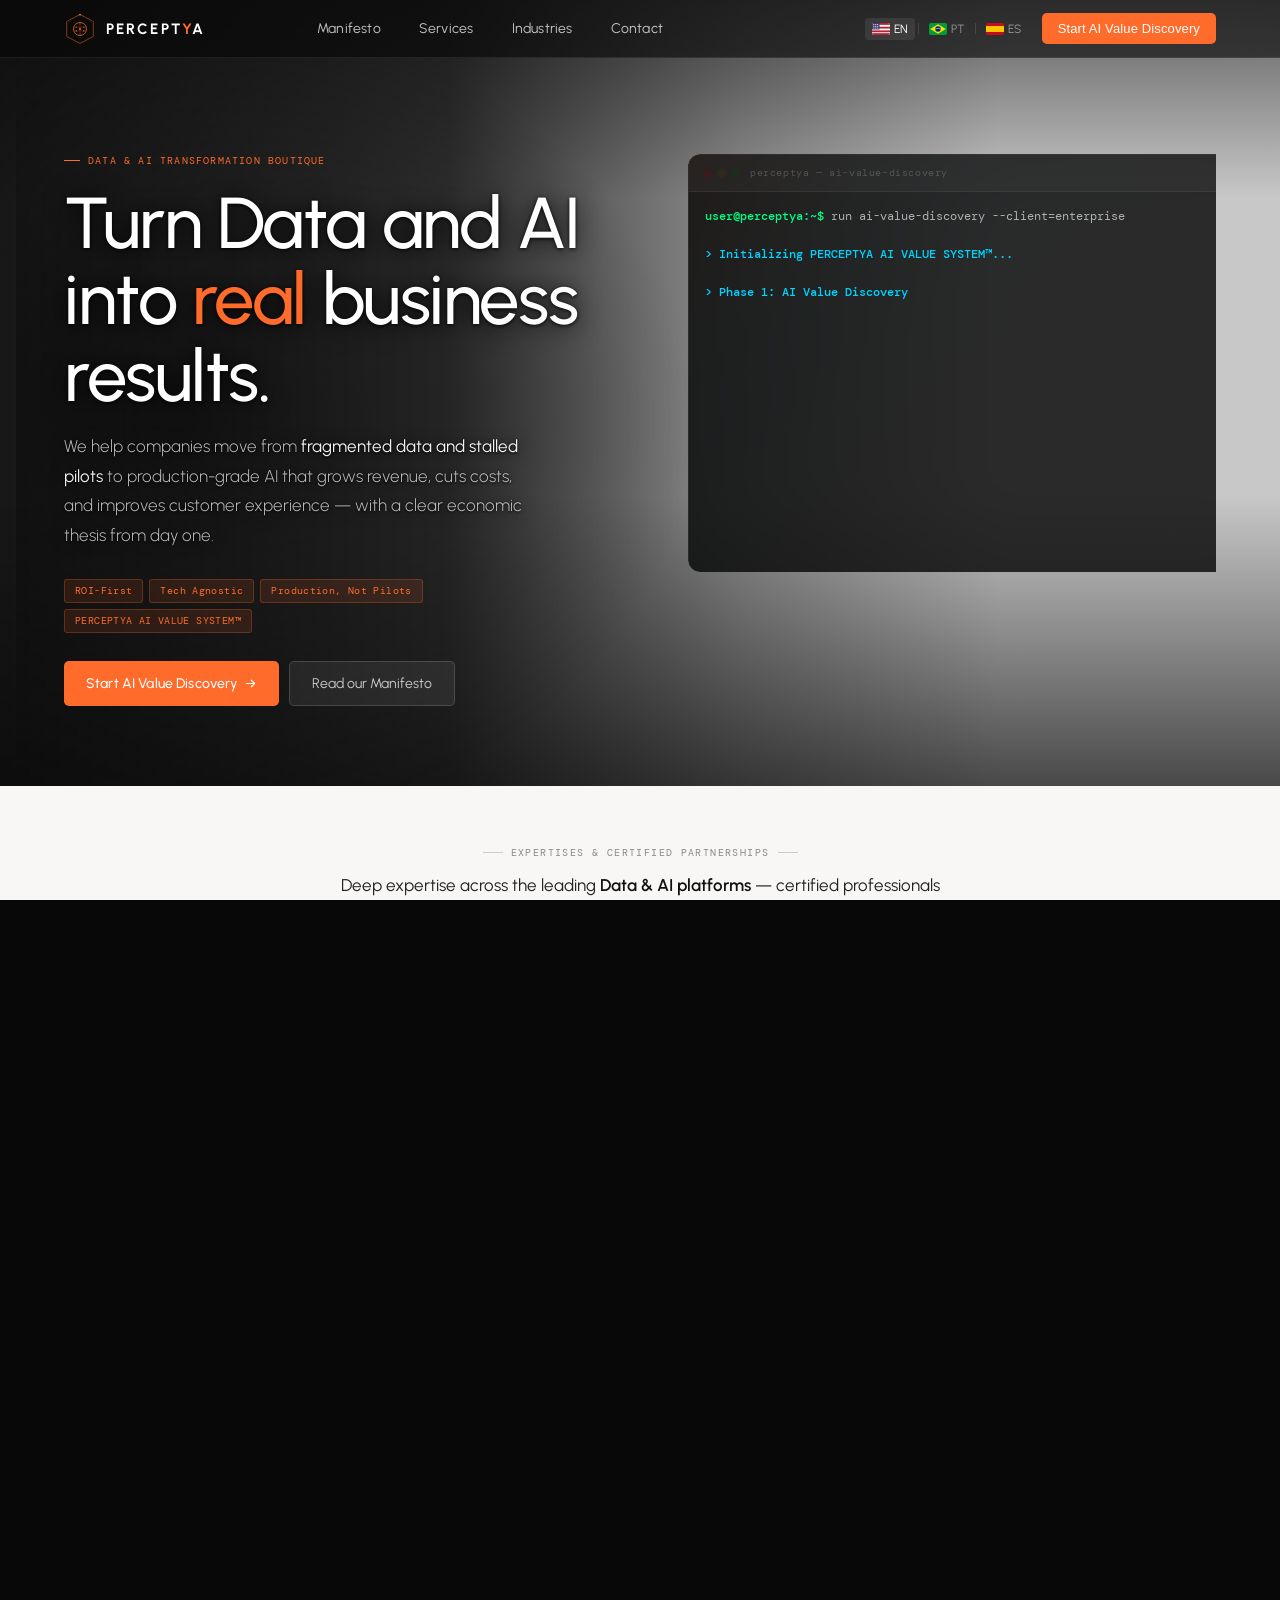
<file: index.html>
<!DOCTYPE html>
<html lang="en">
<head>
<meta charset="UTF-8">
<meta name="viewport" content="width=device-width, initial-scale=1.0">
<title>Perceptya — Data & AI Transformation</title>
<!-- TODO: Add favicon: <link rel="icon" href="assets/img/favicon.ico"> -->
<link rel="preconnect" href="https://fonts.googleapis.com">
<link href="https://fonts.googleapis.com/css2?family=Urbanist:wght@300;400;500;600;700;800&family=DM+Mono:wght@300;400;500&display=swap" rel="stylesheet">
<link rel="stylesheet" href="assets/css/tokens.css">
<link rel="stylesheet" href="assets/css/base.css">
<link rel="stylesheet" href="assets/css/header.css">
<link rel="stylesheet" href="assets/css/footer.css">
<style>

/* ═══════════════════════════════════════════
   TOKENS
═══════════════════════════════════════════ */
*, *::before, *::after { box-sizing: border-box; margin: 0; padding: 0; }

:root {
  --orange:        #FF6B2B;
  --orange-dim:    #e05a20;
  --orange-glow:   rgba(255,107,43,0.12);
  --orange-border: rgba(255,107,43,0.25);
  --white:         #ffffff;
  --muted:         #888;
  --border:        rgba(255,255,255,0.08);
  --border2:       rgba(255,255,255,0.12);
  --green-term:    #00FF85;
  --cyan-term:     #00D4FF;
  --font:          'Urbanist', sans-serif;
  --mono:          'DM Mono', monospace;
  --header-h:      58px;
  --max-w:         1440px;
  --pad-x:         24px;
}

html, body {
  height: 100%;
  background: #080808 !important;
  color-scheme: dark;
  overflow-x: hidden;
}

body {
  font-family: var(--font);
  -webkit-font-smoothing: antialiased;
  background: #080808 !important;
}

/* ═══════════════════════════════════════════
   CONTAINER — max 1440px, left-anchored
═══════════════════════════════════════════ */
.container {
  width: 100%;
  max-width: var(--max-w);
  margin: 0 auto;
  padding: 0 var(--pad-x);
}

/* ═══════════════════════════════════════════
   VIDEO BACKGROUND
═══════════════════════════════════════════ */
.video-bg {
  position: fixed;
  inset: 0;
  z-index: 0;
  overflow: hidden;
  background: #080808;
}

/*
  iframe cover technique:
  Since iframes ignore object-fit, we simulate "cover" by making the
  iframe always larger than the viewport, maintaining the video's 16:9
  aspect ratio, then centering it. JS recalculates on resize.
*/
.video-bg iframe {
  position: absolute;
  border: none;
  pointer-events: none;
  /* Initial values overridden by JS — just a safe default */
  top: 50%; left: 50%;
  transform: translate(-50%, -50%);
}

/* Dark overlay */
.video-bg::after {
  content: '';
  position: absolute;
  inset: 0;
  background:
    /* Bottom fade */
    linear-gradient(to top,    rgba(8,8,8,0.92) 0%,   transparent 45%),
    /* LEFT text zone — strong dark band where copy lives */
    linear-gradient(to right,  rgba(8,8,8,0.92) 0%,   rgba(8,8,8,0.78) 35%, rgba(8,8,8,0.30) 58%, transparent 78%),
    /* Top fade */
    linear-gradient(to bottom, rgba(8,8,8,0.55) 0%,   transparent 22%),
    /* Base tint */
    rgba(8,8,8,0.22);
  /* Mobile override applied via separate rule below */
  z-index: 1;
  pointer-events: none;
}

/* Text shield on hero-copy — all screen sizes */
.hero-copy::before {
  content: '';
  position: absolute;
  inset: -32px -48px -32px -48px;
  background: radial-gradient(ellipse at 25% 50%, rgba(8,8,8,0.65) 0%, transparent 72%);
  z-index: -1;
  pointer-events: none;
}

/* Mobile: even stronger overlay */
@media (max-width: 767px) {
  .video-bg::after {
    background:
      linear-gradient(to top,    rgba(8,8,8,0.96) 0%, rgba(8,8,8,0.82) 30%, rgba(8,8,8,0.40) 60%, transparent 80%),
      rgba(8,8,8,0.45);
  }
  .hero-copy::before {
    inset: -20px;
    background: radial-gradient(ellipse at 30% 50%, rgba(8,8,8,0.65) 0%, transparent 75%);
  }
}

/* Header styles loaded from header.css — no inline overrides */

/* ═══════════════════════════════════════════
   HERO — MOBILE BASE
═══════════════════════════════════════════ */
.hero {
  position: relative;
  z-index: 1;
  min-height: 75svh;
  padding-top: var(--header-h);
}

/* Inner container holds copy (+ terminal on desktop) */
.hero-inner {
  max-width: var(--max-w);
  margin: 0 auto;
  padding: 0 var(--pad-x);
  min-height: calc(75svh - var(--header-h));
  display: flex;
  flex-direction: column;
}

/* Copy block */
.hero-copy {
  position: relative;   /* needed for ::before text shield */
  padding: 40px 0 40px;
  display: flex;
  flex-direction: column;
  flex-shrink: 0;
}

.eyebrow {
  display: inline-flex; align-items: center; gap: 8px;
  font-family: var(--mono); font-size: 10px;
  color: var(--orange); letter-spacing: .12em; text-transform: uppercase;
  margin-bottom: 18px;
  opacity: 0; animation: fadeUp .5s ease forwards .1s;
}
.eyebrow::before {
  content: ''; display: block;
  width: 16px; height: 1px; background: var(--orange);
}

h1 {
  font-weight: 500;
  font-size: clamp(36px, 10vw, 72px);
  line-height: 1.06;
  letter-spacing: -.02em;
  color: #ffffff;
  margin-bottom: 18px;
  text-shadow: 0 2px 24px rgba(0,0,0,0.95), 0 1px 4px rgba(0,0,0,0.9);
  opacity: 0; animation: fadeUp .55s ease forwards .2s;
}
h1 em { font-style: normal; color: var(--orange); }

.hero-sub {
  font-size: clamp(14px, 4vw, 17px);
  font-weight: 300; line-height: 1.75;
  color: rgba(255,255,255,0.72);
  max-width: 480px;
  margin-bottom: 28px;
  text-shadow: 0 1px 16px rgba(0,0,0,0.98), 0 1px 3px rgba(0,0,0,0.95);
  opacity: 0; animation: fadeUp .55s ease forwards .32s;
}
.hero-sub strong { color: rgba(255,255,255,0.95); font-weight: 400; }

.pills {
  display: flex; flex-wrap: wrap; gap: 6px;
  margin-bottom: 28px;
  opacity: 0; animation: fadeUp .55s ease forwards .42s;
}
.pill {
  font-family: var(--mono); font-size: 9.5px;
  color: var(--orange); background: var(--orange-glow);
  border: 1px solid var(--orange-border);
  padding: 5px 10px; border-radius: 3px;
  letter-spacing: .04em; white-space: nowrap;
  backdrop-filter: blur(8px);
}

.ctas {
  display: flex; gap: 10px; flex-wrap: wrap;
  opacity: 0; animation: fadeUp .55s ease forwards .50s;
}
.btn-primary {
  font-size: 14px; font-weight: 500;
  color: #fff; background: var(--orange); border: none;
  padding: 13px 22px; border-radius: 5px; cursor: pointer;
  display: flex; align-items: center; gap: 7px;
  transition: all .2s; white-space: nowrap;
}
.btn-primary:hover { background: var(--orange-dim); transform: translateY(-1px); box-shadow: 0 8px 24px rgba(255,107,43,.35); }
.btn-primary svg { width: 13px; height: 13px; flex-shrink: 0; transition: transform .2s; }
.btn-primary:hover svg { transform: translateX(3px); }

.btn-secondary {
  font-size: 14px; font-weight: 400;
  color: rgba(255,255,255,0.75);
  background: rgba(255,255,255,0.07);
  border: 1px solid rgba(255,255,255,0.15);
  padding: 13px 22px; border-radius: 5px; cursor: pointer;
  white-space: nowrap;
  backdrop-filter: blur(8px);
  transition: all .2s;
}
.btn-secondary:hover { color: var(--white); border-color: rgba(255,255,255,0.3); background: rgba(255,255,255,0.12); }

/* ── Terminal — offset right, bleeds ─── */
.hero-terminal {
  display: none;
}

.terminal-wrapper {
  width: 100%;
  margin-right: -20px;
  border-radius: 10px 0 0 0;
  overflow: hidden;
  position: relative;
}
.terminal-wrapper::before {
  content: '';
  position: absolute; inset: -1px;
  background: linear-gradient(135deg, rgba(255,107,43,.15), rgba(0,212,255,.06), transparent 55%);
  border-radius: 10px 0 0 0;
  z-index: -1;
}
.terminal {
  background: rgba(8,8,8,0.82);
  border: 1px solid rgba(255,255,255,0.07);
  border-right: none; border-bottom: none;
  border-radius: 10px 0 0 0;
  font-family: var(--mono);
  line-height: 1.62;
  backdrop-filter: blur(20px);
  -webkit-backdrop-filter: blur(20px);
}
.terminal-bar {
  background: rgba(255,255,255,0.03);
  border-bottom: 1px solid rgba(255,255,255,0.06);
  padding: 10px 14px;
  display: flex; align-items: center; gap: 10px;
}
.dots { display: flex; gap: 5px; }
.dot  { width: 9px; height: 9px; border-radius: 50%; }
.dot-r { background: #3a1c1c; } .dot-y { background: #2e2a1a; } .dot-g { background: #1a2e1c; }
.terminal-title { font-size: 10px; color: rgba(255,255,255,0.2); letter-spacing: .06em; }

.terminal-body {
  padding: 16px 16px 20px;
  font-size: 11.5px;
  overflow-x: auto;
}
.t-line { display: flex; align-items: flex-start; min-height: 19px; opacity: 0; transition: opacity .12s; white-space: nowrap; }
.t-line.visible { opacity: 1; }
.t-blank { height: 8px; opacity: 1 !important; }
.t-prompt  { color: var(--green-term); margin-right: 7px; flex-shrink: 0; font-weight: 500; }
.t-cmd     { color: #b0b0b0; }
.t-section { color: var(--cyan-term); font-weight: 500; }
.t-check   { color: var(--green-term); margin-right: 5px; flex-shrink: 0; }
.t-label   { color: #4a4a4a; }
.t-value   { color: rgba(255,255,255,0.85); }
.t-accent  { color: var(--green-term); font-weight: 500; }
.t-success { color: var(--green-term); font-weight: 500; }
.t-output  { color: #333; }
.t-output-val { color: #555; }
.cursor {
  display: inline-block; width: 7px; height: 12px;
  background: var(--green-term); vertical-align: middle;
  margin-left: 2px; animation: blink 1.1s step-end infinite;
}

/* ═══════════════════════════════════════════
   ANIMATIONS
═══════════════════════════════════════════ */
@keyframes fadeUp  { from { opacity:0; transform:translateY(16px); } to { opacity:1; transform:translateY(0); } }
@keyframes fadeIn  { from { opacity:0; } to { opacity:1; } }
@keyframes blink   { 0%,100% { opacity:1; } 50% { opacity:0; } }

/* ═══════════════════════════════════════════
   CONTENT SECTIONS — sits on top of hero video
═══════════════════════════════════════════ */
.content-sections {
  position: relative;
  z-index: 2;
  background: #080808;
}

/* ── Section base patterns ─────────────────── */
.section {
  padding: 96px 0;
}
.section-label {
  font-family: var(--mono); font-size: 10px; color: var(--orange);
  letter-spacing: .12em; text-transform: uppercase;
  display: inline-flex; align-items: center; gap: 8px;
  margin-bottom: 16px;
}
.section-label::before {
  content: ''; display: block;
  width: 16px; height: 1px; background: var(--orange);
}
.section-headline {
  font-weight: 500;
  font-size: clamp(28px, 4vw, 48px);
  line-height: 1.1; letter-spacing: -.02em;
  color: var(--white); margin-bottom: 16px;
}
.section-headline em { font-style: normal; color: var(--orange); }
.section-sub {
  font-size: 17px; font-weight: 300; line-height: 1.75;
  color: rgba(255,255,255,0.65);
  max-width: 620px; margin-bottom: 48px;
}

/* ── Grid utilities ────────────────────────── */
.grid-2 { display: grid; grid-template-columns: repeat(2, 1fr); gap: 24px; }
.grid-3 { display: grid; grid-template-columns: repeat(3, 1fr); gap: 24px; }

/* ── Cards ─────────────────────────────────── */
.card {
  background: var(--bg2, #0f0f0f);
  border: 1px solid var(--border);
  border-radius: 8px; padding: 32px;
  transition: border-color .2s;
}
.card:hover { border-color: var(--border2); }
.card-accent { border-left: 2px solid var(--orange); }

/* ── Logo Strip ────────────────────────────── */
.logo-strip {
  background: #f8f7f5;
  padding: 52px 0 48px;
  overflow: hidden;
  position: relative;
  z-index: 2;
}

.logo-strip-text {
  text-align: center;
  margin-bottom: 36px;
}
.logo-strip-eyebrow {
  font-family: var(--mono);
  font-size: 10px;
  color: #888;
  letter-spacing: .14em;
  text-transform: uppercase;
  display: inline-flex;
  align-items: center;
  gap: 8px;
  margin-bottom: 12px;
}
.logo-strip-eyebrow::before,
.logo-strip-eyebrow::after {
  content: '';
  display: block;
  width: 20px;
  height: 1px;
  background: #ccc;
}
.logo-strip-headline {
  font-family: var(--font);
  font-size: clamp(15px, 2vw, 17px);
  font-weight: 400;
  line-height: 1.65;
  color: #222;
  max-width: 680px;
  margin: 0 auto;
}
.logo-strip-headline em {
  font-style: normal;
  font-weight: 600;
  color: #111;
}

.logo-scroll-outer {
  /* constrains the carousel to the same column as the rest of the page */
  width: 100%;
  max-width: var(--max-w);
  margin: 0 auto;
  padding: 0 var(--pad-x);
}

.logo-scroll-wrap {
  position: relative;
  overflow: hidden;
  -webkit-mask-image: linear-gradient(90deg, transparent 0%, #000 6%, #000 94%, transparent 100%);
  mask-image:         linear-gradient(90deg, transparent 0%, #000 6%, #000 94%, transparent 100%);
}

.logo-track {
  display: flex;
  width: max-content;
  gap: 0;
  animation: logoScroll 30s linear infinite;
}
.logo-track:hover { animation-play-state: paused; }

@keyframes logoScroll {
  from { transform: translateX(0); }
  to   { transform: translateX(-50%); }
}

.logo-item {
  display: flex;
  align-items: center;
  justify-content: center;
  gap: 9px;
  padding: 0 36px;
  height: 64px;
  flex-shrink: 0;
  opacity: .55;
  transition: opacity .2s;
  border-right: 1px solid #e0ddd8;
}
.logo-item:hover { opacity: 1; }
.li-mark { width: 24px; height: 24px; flex-shrink: 0; display: block; object-fit: contain; }
.li-name {
  font-family: 'Urbanist', sans-serif;
  font-size: 13px; font-weight: 600;
  color: #2a2a2a; white-space: nowrap;
  letter-spacing: .01em;
}

/* ── §4.2 — Problem Cards ──────────────────── */
.problem-icon {
  width: 40px; height: 40px;
  display: flex; align-items: center; justify-content: center;
  border-radius: 8px;
  background: var(--orange-glow);
  border: 1px solid var(--orange-border);
  margin-bottom: 20px;
  flex-shrink: 0;
  transition: background .25s, border-color .25s, box-shadow .25s;
}
.card:hover .problem-icon {
  background: rgba(255,107,43,0.2);
  border-color: rgba(255,107,43,0.45);
  box-shadow: 0 0 16px rgba(255,107,43,0.18);
}
.problem-icon svg {
  width: 18px; height: 18px;
  stroke: var(--orange); fill: none;
  stroke-width: 1.5; stroke-linecap: round; stroke-linejoin: round;
  transition: transform .25s;
}

/* ── Icon keyframes ── */
/* Card 1 — Fragmented Data: horizontal glitch shake */
@keyframes iconGlitch {
  0%,100% { transform: translateX(0); }
  15%     { transform: translateX(-2.5px); }
  30%     { transform: translateX(2px); }
  45%     { transform: translateX(-1.5px); }
  60%     { transform: translateX(2.5px); }
  75%     { transform: translateX(-1px); }
}
/* Card 2 — Pilots: slow spin going nowhere */
@keyframes iconSpin {
  from { transform: rotate(0deg); }
  to   { transform: rotate(360deg); }
}
/* Card 3 — No Economic Thesis: disconnect float */
@keyframes iconFloat {
  0%,100% { transform: translateY(0); }
  50%     { transform: translateY(-4px); }
}
/* Card 4 — Capability Gaps: need-for-energy pulse */
@keyframes iconPulse {
  0%,100% { transform: scale(1); }
  50%     { transform: scale(1.15); }
}

/* Apply on card hover */
.grid-2 .card:nth-child(1):hover .problem-icon svg {
  animation: iconGlitch 0.55s ease infinite;
}
.grid-2 .card:nth-child(2):hover .problem-icon svg {
  animation: iconSpin 2.5s linear infinite;
}
.grid-2 .card:nth-child(3):hover .problem-icon svg {
  animation: iconFloat 1.4s ease-in-out infinite;
}
.grid-2 .card:nth-child(4):hover .problem-icon svg {
  animation: iconPulse 1s ease-in-out infinite;
}
.card-title {
  font-size: 17px; font-weight: 500;
  color: var(--white);
  margin-bottom: 8px;
}
.card-body {
  font-size: 15px; font-weight: 300;
  line-height: 1.65;
  color: var(--muted);
}

/* ── §4.8 — Home CTA Strip ─────────────────── */
.cta-strip {
  position: relative;
  background: var(--bg2);
  overflow: hidden;
  padding: 100px 0 96px;
  text-align: center;
}

/* Subtle radial orange glow at center */
.cta-strip::before {
  content: '';
  position: absolute;
  top: 50%; left: 50%;
  transform: translate(-50%, -50%);
  width: 700px; height: 400px;
  background: radial-gradient(ellipse at center, rgba(255,107,43,0.09) 0%, transparent 70%);
  pointer-events: none;
}

/* Faint grid texture */
.cta-strip::after {
  content: '';
  position: absolute;
  inset: 0;
  background-image:
    linear-gradient(rgba(255,255,255,0.025) 1px, transparent 1px),
    linear-gradient(90deg, rgba(255,255,255,0.025) 1px, transparent 1px);
  background-size: 48px 48px;
  pointer-events: none;
}

.cta-strip .container { position: relative; z-index: 1; }

.cta-strip-eyebrow {
  font-family: var(--mono);
  font-size: 10px;
  color: var(--orange);
  letter-spacing: .14em;
  text-transform: uppercase;
  display: inline-flex;
  align-items: center;
  gap: 8px;
  margin-bottom: 24px;
}
.cta-strip-eyebrow::before {
  content: ''; display: block;
  width: 16px; height: 1px;
  background: var(--orange);
}

.cta-strip-headline {
  font-size: clamp(26px, 4vw, 44px);
  font-weight: 500;
  line-height: 1.15;
  letter-spacing: -.02em;
  color: var(--white);
  max-width: 740px;
  margin: 0 auto 20px;
}
.cta-strip-headline em {
  font-style: normal;
  color: var(--orange);
}

.cta-strip-sub {
  font-size: 17px;
  font-weight: 300;
  line-height: 1.75;
  color: rgba(255,255,255,0.55);
  max-width: 560px;
  margin: 0 auto 40px;
}

.cta-strip-actions {
  display: flex;
  align-items: center;
  justify-content: center;
  gap: 16px;
  flex-wrap: wrap;
}

/* Stat bar below CTAs */
.cta-strip-stats {
  display: flex;
  align-items: center;
  justify-content: center;
  gap: 40px;
  margin-top: 56px;
  padding-top: 40px;
  border-top: 1px solid var(--border);
  flex-wrap: wrap;
}
.cta-stat {
  text-align: center;
}
.cta-stat-value {
  font-size: 28px;
  font-weight: 500;
  color: var(--white);
  line-height: 1;
  margin-bottom: 6px;
}
.cta-stat-value em {
  font-style: normal;
  color: var(--orange);
}
.cta-stat-label {
  font-family: var(--mono);
  font-size: 10px;
  color: var(--muted);
  letter-spacing: .08em;
  text-transform: uppercase;
}
.cta-stat-div {
  width: 1px;
  height: 36px;
  background: var(--border);
  flex-shrink: 0;
}

@media (max-width: 767px) {
  .cta-strip { padding: 72px 0; text-align: left; }
  .cta-strip::before { width: 100%; }
  .cta-strip-headline { max-width: 100%; }
  .cta-strip-sub { max-width: 100%; }
  .cta-strip-actions { justify-content: flex-start; }
  .cta-strip-stats { gap: 24px; justify-content: flex-start; }
  .cta-stat-div { display: none; }
  .cta-strip-eyebrow { margin-left: 0; }
}

/* ── Scroll reveal ─────────────────────────── */
.reveal { opacity: 0; transform: translateY(20px); transition: opacity .6s ease, transform .6s ease; }
.reveal.visible { opacity: 1; transform: translateY(0); }
.reveal-d1 { transition-delay: .08s; }
.reveal-d2 { transition-delay: .16s; }
.reveal-d3 { transition-delay: .24s; }
.reveal-d4 { transition-delay: .32s; }

@media (max-width: 767px) {
  .section { padding: 64px 0; }
  .grid-2 { grid-template-columns: 1fr; }
}

/* ═══════════════════════════════════════════
   §4.3 — METHODOLOGY COMPONENT
═══════════════════════════════════════════ */
#methodology {
  background: #0b0b0b;
  border-top: 1px solid var(--border);
  border-bottom: 1px solid var(--border);
}

/* System title bar */
.meth-system-eyebrow {
  display: flex; align-items: center; justify-content: space-between;
  flex-wrap: wrap; gap: 16px;
  margin-bottom: 40px;
}

/* Pipeline wrapper */
.meth-pipeline {
  display: flex; align-items: stretch; gap: 0;
  margin-bottom: 4px;
}

/* Phase box */
.meth-phase {
  border: 1px solid rgba(255,255,255,0.1);
  border-radius: 8px; padding: 18px 18px 20px;
  display: flex; flex-direction: column; gap: 14px;
  position: relative;
}
.meth-phase.ph1 { flex: 4; border-right: none; border-radius: 8px 0 0 8px; }
.meth-phase.ph2 { flex: 5; border-radius: 0 8px 8px 0; }

/* Phase header */
.meth-ph-header { display: flex; align-items: center; gap: 10px; }
.meth-ph-badge {
  font-family: var(--mono); font-size: 9px; letter-spacing: .1em;
  color: var(--orange); background: var(--orange-glow);
  border: 1px solid var(--orange-border);
  padding: 3px 8px; border-radius: 3px; white-space: nowrap;
}
.meth-ph-label {
  font-family: var(--mono); font-size: 9.5px; letter-spacing: .08em;
  text-transform: uppercase; color: rgba(255,255,255,0.4); white-space: nowrap;
}
.meth-ph-dur {
  font-family: var(--mono); font-size: 9px; color: var(--muted);
  margin-left: auto; white-space: nowrap;
}

/* Phase divider */
.meth-connector {
  display: flex; align-items: center; justify-content: center;
  width: 40px; flex-shrink: 0;
  background: rgba(255,107,43,0.04);
  border-top: 1px solid rgba(255,255,255,0.1);
  border-bottom: 1px solid rgba(255,255,255,0.1);
}
.meth-connector svg { width: 20px; height: 20px; }

/* Nodes row */
.meth-nodes { display: flex; gap: 8px; }

/* Individual node */
.meth-node {
  flex: 1; min-width: 0;
  background: #111; border: 1px solid var(--border);
  border-radius: 6px; padding: 14px 12px;
  cursor: pointer; transition: all .2s;
  display: flex; flex-direction: column; gap: 10px;
  text-align: left; position: relative;
}
.meth-node:hover { border-color: rgba(255,107,43,0.35); background: #141414; }
.meth-node.active {
  border-color: var(--orange); background: rgba(255,107,43,0.07);
  box-shadow: 0 0 24px rgba(255,107,43,0.12);
}
/* Active arrow pointer */
.meth-node.active::after {
  content: ''; position: absolute;
  bottom: -9px; left: 50%; transform: translateX(-50%);
  width: 0; height: 0;
  border-left: 8px solid transparent; border-right: 8px solid transparent;
  border-top: 8px solid var(--orange);
  z-index: 2;
}

.node-num {
  font-family: var(--mono); font-size: 9px;
  color: var(--orange); letter-spacing: .06em;
}
.node-icon svg {
  width: 17px; height: 17px; display: block;
  stroke: rgba(255,255,255,0.35); fill: none;
  stroke-width: 1.5; stroke-linecap: round; stroke-linejoin: round;
  transition: stroke .2s;
}
.meth-node:hover .node-icon svg,
.meth-node.active .node-icon svg { stroke: var(--orange); }
.node-lbl {
  font-size: 11px; font-weight: 500; line-height: 1.35;
  color: rgba(255,255,255,0.6); transition: color .2s;
}
.meth-node:hover .node-lbl,
.meth-node.active .node-lbl { color: var(--white); }

/* ── Detail Panel ─────────────────────────── */
.meth-detail-wrap {
  display: none; overflow: hidden;
  border: 1px solid var(--border); border-radius: 8px;
  margin-top: 12px;
}
.meth-detail-wrap.open { display: block; animation: fadeUp .3s ease forwards; }

/* Panel header */
.dp-header {
  display: flex; align-items: center; gap: 14px;
  padding: 18px 24px; background: #111;
  border-bottom: 1px solid var(--border);
}
.dp-phase-tag {
  font-family: var(--mono); font-size: 9px; letter-spacing: .1em;
  color: var(--orange); background: var(--orange-glow);
  border: 1px solid var(--orange-border);
  padding: 3px 8px; border-radius: 3px; flex-shrink: 0;
}
.dp-title { font-size: 17px; font-weight: 500; color: var(--white); flex: 1; }
.dp-close {
  width: 30px; height: 30px; border-radius: 4px;
  background: none; border: 1px solid var(--border);
  color: var(--muted); cursor: pointer; flex-shrink: 0;
  display: flex; align-items: center; justify-content: center;
  transition: all .2s; font-size: 16px; line-height: 1;
}
.dp-close:hover { border-color: var(--border2); color: var(--white); }

/* Panel body — two columns */
.dp-body { display: grid; grid-template-columns: 1fr 320px; }

/* Left: 4 frames 2×2 */
.dp-frames {
  display: grid; grid-template-columns: 1fr 1fr;
  border-right: 1px solid var(--border);
}
.dp-frame {
  padding: 20px 22px;
  border-right: 1px solid var(--border);
  border-bottom: 1px solid var(--border);
}
.dp-frame:nth-child(2n) { border-right: none; }
.dp-frame:nth-child(3),
.dp-frame:nth-child(4) { border-bottom: none; }
.frame-tag {
  font-family: var(--mono); font-size: 9px; color: var(--orange);
  letter-spacing: .12em; text-transform: uppercase;
  display: flex; align-items: center; gap: 6px;
  margin-bottom: 11px;
}
.frame-tag::before { content: ''; width: 10px; height: 1px; background: var(--orange); }
.frame-list { list-style: none; display: flex; flex-direction: column; gap: 5px; }
.frame-list li {
  font-size: 12.5px; font-weight: 300; line-height: 1.5;
  color: rgba(255,255,255,0.65); padding-left: 13px; position: relative;
}
.frame-list li::before { content: '·'; position: absolute; left: 0; color: var(--orange); font-weight: 700; }
.frame-value {
  font-size: 13.5px; font-weight: 300; line-height: 1.65;
  color: rgba(255,255,255,0.8);
}
.frame-value strong { color: var(--white); font-weight: 500; }

/* Panel CTA bar */
.dp-cta-bar {
  display: flex; align-items: center; gap: 12px;
  padding: 14px 22px; border-top: 1px solid var(--border);
  background: #0d0d0d; grid-column: 1 / -1;
}
.dp-cta-text {
  font-size: 12px; font-weight: 300; color: var(--muted); flex: 1;
}

/* Right: mockup panel */
.dp-mockup {
  padding: 20px; background: #090909;
  display: flex; flex-direction: column; gap: 12px;
}
.mockup-caption {
  font-family: var(--mono); font-size: 9px; letter-spacing: .07em;
  text-transform: uppercase; color: rgba(255,255,255,0.2);
}
.mockup-artifact {
  flex: 1; border: 1px solid var(--border);
  border-radius: 6px; overflow: hidden; background: #0e0e0e;
}
.artifact-chrome {
  background: #141414; padding: 7px 10px;
  display: flex; align-items: center; gap: 5px;
  border-bottom: 1px solid var(--border);
}
.a-dot { width: 6px; height: 6px; border-radius: 50%; }
.a-dot:nth-child(1) { background: #3a1c1c; }
.a-dot:nth-child(2) { background: #2e2a1a; }
.a-dot:nth-child(3) { background: #1a2e1c; }
.artifact-chrome span {
  font-family: var(--mono); font-size: 8.5px;
  color: rgba(255,255,255,0.18); margin-left: 6px; letter-spacing: .04em;
}
.artifact-inner { padding: 12px; }

/* Responsive — ≤1023px: stacked */
@media (max-width: 1023px) {
  .meth-pipeline { flex-direction: column; }
  .meth-phase.ph1 { border-radius: 8px 8px 0 0; border-right: 1px solid rgba(255,255,255,0.1); border-bottom: none; }
  .meth-phase.ph2 { border-radius: 0 0 8px 8px; }
  .meth-connector { width: 100%; height: 36px; }
  .dp-body { grid-template-columns: 1fr; }
  .dp-frames { border-right: none; }
  .dp-mockup { display: none; }
}
@media (max-width: 767px) {
  .meth-nodes { flex-direction: column; }
  .meth-node.active::after { display: none; }
  .dp-frames { grid-template-columns: 1fr; }
  .dp-frame { border-right: none !important; border-bottom: 1px solid var(--border) !important; }
  .dp-frame:last-child { border-bottom: none !important; }
  .meth-ph-dur { display: none; }
}

/* ═══════════════════════════════════════════
   sm — 480px+
═══════════════════════════════════════════ */
@media (min-width: 480px) {
  :root { --pad-x: 32px; }
  .social-icons { display: flex; }
}

/* ═══════════════════════════════════════════
   md — 768px+  →  Desktop 2-col
═══════════════════════════════════════════ */
@media (min-width: 768px) {
  :root { --pad-x: 48px; }

  /* Hero inner: 2 columns, align children to TOP */
  .hero-inner {
    display: grid;
    grid-template-columns: 1fr 1fr;
    align-items: start;          /* TOP alignment */
    padding-top: 0;
  }

  .hero-copy {
    padding: 72px 48px 80px 0;   /* top padding sets the start line */
    grid-column: 1;
  }

  .hero-terminal {
    display: flex;
    grid-column: 2;
    padding-top: 72px;           /* same as hero-copy top padding → aligned */
    padding-left: 36px;
    align-items: flex-start;
    opacity: 0; animation: fadeIn .7s ease forwards .55s;
  }

  .terminal-wrapper { border-radius: 12px 0 0 12px; margin-right: -48px; }
  .terminal         { border-radius: 12px 0 0 12px; font-size: 12.5px; }
  .terminal-body    { min-height: 320px; }

  /* Desktop: coverVideo() JS handles sizing at all resolutions */
}

/* ═══════════════════════════════════════════
   lg — 1024px+
═══════════════════════════════════════════ */
@media (min-width: 1024px) {
  :root { --pad-x: 56px; }
  .hero-copy    { padding: 88px 56px 80px 0; }
  .hero-terminal { padding-top: 88px; padding-left: 48px; }
  .terminal-wrapper { margin-right: -56px; }
  .terminal { font-size: 13px; }
  .terminal-body { min-height: 380px; }
}

/* ═══════════════════════════════════════════
   xl — 1280px+ (near max-width)
═══════════════════════════════════════════ */
@media (min-width: 1280px) {
  :root { --pad-x: 64px; }
  .hero-copy    { padding-top: 96px; }
  .hero-terminal { padding-top: 96px; }
}

/* ═══════════════════════════════════════════
   FOOTER
═══════════════════════════════════════════ */
footer {
  position: relative; z-index: 2;
  background: #050505;
  border-top: 1px solid var(--border);
}
.footer-inner {
  max-width: var(--max-w);
  margin: 0 auto;
  padding: 0 var(--pad-x);
}
.footer-top {
  padding: 52px 0 48px;
  border-bottom: 1px solid var(--border);
  display: flex;
  align-items: flex-start;
  justify-content: space-between;
  gap: 48px;
  flex-wrap: wrap;
}
.footer-brand { max-width: 320px; }
.footer-logo {
  display: inline-flex; align-items: center; gap: 9px;
  text-decoration: none; margin-bottom: 16px;
}
.footer-logo-mark { width: 24px; height: 24px; flex-shrink: 0; display: block; }
.footer-logo-text {
  font-family: var(--font); font-weight: 700;
  font-size: 14px; letter-spacing: .14em; color: var(--white);
}
.footer-logo-text em { font-style: normal; color: var(--orange); }
.footer-tagline {
  font-size: 14px; font-weight: 300;
  color: rgba(255,255,255,0.42); line-height: 1.7; margin-bottom: 24px;
}
.footer-social { display: flex; gap: 8px; }
.footer-social a {
  display: flex; align-items: center; justify-content: center;
  width: 32px; height: 32px; border-radius: 6px;
  border: 1px solid rgba(255,255,255,0.1);
  background: rgba(255,255,255,0.03);
  color: #555; text-decoration: none;
  transition: border-color .18s, color .18s, background .18s;
}
.footer-social a:hover {
  border-color: var(--orange); color: var(--orange); background: var(--orange-glow);
}
.footer-social svg { width: 13px; height: 13px; fill: currentColor; display: block; }
.footer-nav { display: flex; gap: 48px; flex-wrap: wrap; }
.footer-col { min-width: 110px; }
.footer-col-label {
  font-family: var(--mono); font-size: 10px; letter-spacing: .12em;
  text-transform: uppercase; color: var(--orange);
  margin-bottom: 18px;
  display: flex; align-items: center; gap: 6px;
}
.footer-col-label::before {
  content: ''; display: block; width: 12px; height: 1px; background: var(--orange);
}
.footer-col a {
  display: block; font-size: 14px; font-weight: 300;
  color: rgba(255,255,255,0.48); text-decoration: none;
  margin-bottom: 11px; transition: color .15s;
}
.footer-col a:hover { color: var(--white); }
.footer-col a:last-child { margin-bottom: 0; }
.footer-col a.footer-cta { color: var(--orange); font-weight: 400; }
.footer-col a.footer-cta:hover { color: #fff; }
.footer-method {
  padding: 28px 0;
  border-bottom: 1px solid var(--border);
  display: flex; align-items: center; gap: 16px; flex-wrap: wrap;
}
.footer-method-label {
  font-family: var(--mono); font-size: 10px; color: var(--muted);
  letter-spacing: .1em; text-transform: uppercase;
  white-space: nowrap; padding-right: 16px;
  border-right: 1px solid var(--border);
}
.footer-method-tags { display: flex; gap: 8px; flex-wrap: wrap; }
.footer-method-tag {
  font-family: var(--mono); font-size: 9.5px; letter-spacing: .04em;
  color: rgba(255,255,255,0.4);
  background: rgba(255,255,255,0.04);
  border: 1px solid rgba(255,255,255,0.08);
  border-radius: 4px; padding: 4px 10px; white-space: nowrap;
}
.footer-bottom {
  padding: 20px 0;
  display: flex; align-items: center;
  justify-content: space-between; flex-wrap: wrap; gap: 10px;
}
.footer-copyright {
  font-family: var(--mono); font-size: 11px; color: rgba(255,255,255,0.2);
}
.footer-bottom-right { display: flex; align-items: center; gap: 20px; flex-wrap: wrap; }
.footer-bottom-link {
  font-family: var(--mono); font-size: 11px;
  color: rgba(255,255,255,0.2); text-decoration: none; transition: color .15s;
}
.footer-bottom-link:hover { color: rgba(255,255,255,0.5); }
.footer-locale {
  font-family: var(--mono); font-size: 11px;
  color: rgba(255,255,255,0.16); letter-spacing: .04em;
}
@media (max-width: 767px) {
  .footer-top    { flex-direction: column; gap: 36px; padding: 40px 0 36px; }
  .footer-nav    { gap: 32px; }
  .footer-method { gap: 10px; }
  .footer-method-label {
    border-right: none; padding-right: 0;
    border-bottom: 1px solid var(--border); padding-bottom: 8px; width: 100%;
  }
  .footer-bottom { flex-direction: column; align-items: flex-start; }
}

</style>
</head>
<body>

<!-- ═══════════════════════════════════
     VIDEO BACKGROUND
═══════════════════════════════════ -->
<div class="video-bg">
  <iframe
    src="https://player.cloudinary.com/embed/?cloud_name=dklf3lssu&public_id=gemini_generated_video_C2BF10B3_wndj7w&autoplay=true&loop=true&muted=true&controls=false&showLogo=false&showInfo=false&fluid=true&aspectRatio=16:9"
    allow="autoplay; fullscreen; encrypted-media"
    allowfullscreen
    frameborder="0"
    scrolling="no"
  ></iframe>
</div>

<!-- ═══════════════════════════════════
     HEADER
═══════════════════════════════════ -->
<header>
<div class="header-inner">
  <div class="header-left">
    <a href="index.html" class="nav-logo">
      <!-- Perceptya mark -->
      <svg class="nav-logo-mark" width="32" height="32" viewBox="0 0 100 100" fill="none" xmlns="http://www.w3.org/2000/svg">
        <polygon points="50,5 91.65,26.5 91.65,73.5 50,95 8.35,73.5 8.35,26.5" stroke="#FF6B2B" stroke-width="2" fill="none" stroke-opacity="0.7"/>
        <path d="M50,30 C38,30 30,38 30,50 C30,62 38,70 50,70" stroke="#FF6B2B" stroke-width="2.5" fill="none" stroke-linecap="round"/>
        <path d="M50,30 C62,30 70,38 70,50 C70,62 62,70 50,70" stroke="#FF6B2B" stroke-width="2.5" fill="none" stroke-linecap="round"/>
        <line class="logo-circuit-1" x1="50" y1="30" x2="50" y2="70" stroke="#FF6B2B" stroke-width="1.5" stroke-opacity="0.5"/>
        <line class="logo-circuit-2" x1="33" y1="44" x2="50" y2="44" stroke="#FF6B2B" stroke-width="1.5" stroke-opacity="0.5"/>
        <line class="logo-circuit-3" x1="33" y1="56" x2="50" y2="56" stroke="#FF6B2B" stroke-width="1.5" stroke-opacity="0.5"/>
        <line class="logo-circuit-2" x1="50" y1="44" x2="67" y2="44" stroke="#FF6B2B" stroke-width="1.5" stroke-opacity="0.5"/>
        <line class="logo-circuit-3" x1="50" y1="56" x2="67" y2="56" stroke="#FF6B2B" stroke-width="1.5" stroke-opacity="0.5"/>
        <circle class="logo-node-1" cx="50" cy="50" r="3" fill="#FF6B2B"/>
        <circle class="logo-node-2" cx="38" cy="44" r="2" fill="#FF6B2B"/>
        <circle class="logo-node-3" cx="62" cy="56" r="2" fill="#FF6B2B"/>
        <circle class="logo-node-2" cx="38" cy="56" r="2" fill="#FF6B2B"/>
        <circle class="logo-node-3" cx="62" cy="44" r="2" fill="#FF6B2B"/>
        <circle class="logo-orbit" cx="50" cy="50" r="42" stroke="#FF6B2B" stroke-width="1.2" stroke-dasharray="5 3.5" stroke-opacity="0.35"/>
        <circle class="logo-pulse" cx="50" cy="5" r="3" fill="#FF6B2B"/>
      </svg>
      <span class="nav-logo-text">PERCEPT<em>Y</em>A</span>
    </a>

    <!-- Desktop nav — inside header-left so gap applies -->
    <nav class="desktop-nav">
      <a href="manifesto.html">Manifesto</a>
      <a href="services.html">Services</a>
      <a href="industries.html">Industries</a>
      <a href="contact.html">Contact</a>
    </nav>
  </div>

  <div class="desktop-right">
    <div class="lang-toggle">
      <!-- EN — USA flag -->
      <span class="active">
        <svg class="lang-flag" viewBox="0 0 18 12" xmlns="http://www.w3.org/2000/svg">
          <rect width="18" height="12" fill="#fff"/>
          <rect y="0"    width="18" height="1.85" fill="#B22234"/>
          <rect y="3.7"  width="18" height="1.85" fill="#B22234"/>
          <rect y="7.4"  width="18" height="1.85" fill="#B22234"/>
          <rect y="10.15" width="18" height="1.85" fill="#B22234"/>
          <rect width="7.5" height="6.5" fill="#3C3B6E"/>
          <circle cx="1.8" cy="1.6" r="0.55" fill="#fff"/>
          <circle cx="3.75" cy="1.6" r="0.55" fill="#fff"/>
          <circle cx="5.7" cy="1.6" r="0.55" fill="#fff"/>
          <circle cx="1.8" cy="3.3" r="0.55" fill="#fff"/>
          <circle cx="3.75" cy="3.3" r="0.55" fill="#fff"/>
          <circle cx="5.7" cy="3.3" r="0.55" fill="#fff"/>
          <circle cx="1.8" cy="5.0" r="0.55" fill="#fff"/>
          <circle cx="3.75" cy="5.0" r="0.55" fill="#fff"/>
          <circle cx="5.7" cy="5.0" r="0.55" fill="#fff"/>
        </svg>
        EN
      </span>
      <div class="lang-sep"></div>
      <!-- PT — Brazil flag -->
      <span>
        <svg class="lang-flag" viewBox="0 0 18 12" xmlns="http://www.w3.org/2000/svg">
          <rect width="18" height="12" fill="#009C3B"/>
          <polygon points="9,1.2 16.8,6 9,10.8 1.2,6" fill="#FFDF00"/>
          <circle cx="9" cy="6" r="2.8" fill="#002776"/>
          <path d="M6.5 5.8 Q9 4.6 11.5 5.8" stroke="#fff" stroke-width="0.5" fill="none" stroke-linecap="round"/>
        </svg>
        PT
      </span>
      <div class="lang-sep"></div>
      <!-- ES — Spain flag -->
      <span>
        <svg class="lang-flag" viewBox="0 0 18 12" xmlns="http://www.w3.org/2000/svg">
          <rect width="18" height="12" fill="#c60b1e"/>
          <rect y="3" width="18" height="6" fill="#ffc400"/>
        </svg>
        ES
      </span>
    </div>
    <button class="btn-nav" onclick="location.href='contact.html'">Start AI Value Discovery</button>
  </div>

  <button class="hamburger" id="burger" aria-label="Menu">
    <span></span><span></span><span></span>
  </button>
</div><!-- /.header-inner -->
</header>

<!-- Mobile drawer -->
<div class="mobile-nav" id="mobileNav">
  <a href="#">Manifesto</a>
  <a href="#">Services</a>
  <a href="#">Industries</a>
  <a href="#">Contact</a>
  <div class="mobile-nav-footer">
    <div class="lang-toggle">
      <span class="active">
        <svg class="lang-flag" viewBox="0 0 18 12" xmlns="http://www.w3.org/2000/svg">
          <rect width="18" height="12" fill="#fff"/>
          <rect y="0"     width="18" height="1.85" fill="#B22234"/>
          <rect y="3.7"   width="18" height="1.85" fill="#B22234"/>
          <rect y="7.4"   width="18" height="1.85" fill="#B22234"/>
          <rect y="10.15" width="18" height="1.85" fill="#B22234"/>
          <rect width="7.5" height="6.5" fill="#3C3B6E"/>
          <circle cx="1.8" cy="1.6" r="0.55" fill="#fff"/>
          <circle cx="3.75" cy="1.6" r="0.55" fill="#fff"/>
          <circle cx="5.7" cy="1.6" r="0.55" fill="#fff"/>
          <circle cx="1.8" cy="3.3" r="0.55" fill="#fff"/>
          <circle cx="3.75" cy="3.3" r="0.55" fill="#fff"/>
          <circle cx="5.7" cy="3.3" r="0.55" fill="#fff"/>
          <circle cx="1.8" cy="5.0" r="0.55" fill="#fff"/>
          <circle cx="3.75" cy="5.0" r="0.55" fill="#fff"/>
          <circle cx="5.7" cy="5.0" r="0.55" fill="#fff"/>
        </svg>
        EN
      </span>
      <div class="lang-sep"></div>
      <span>
        <svg class="lang-flag" viewBox="0 0 18 12" xmlns="http://www.w3.org/2000/svg">
          <rect width="18" height="12" fill="#009C3B"/>
          <polygon points="9,1.2 16.8,6 9,10.8 1.2,6" fill="#FFDF00"/>
          <circle cx="9" cy="6" r="2.8" fill="#002776"/>
          <path d="M6.5 5.8 Q9 4.6 11.5 5.8" stroke="#fff" stroke-width="0.5" fill="none" stroke-linecap="round"/>
        </svg>
        PT
      </span>
      <div class="lang-sep"></div>
      <span>
        <svg class="lang-flag" viewBox="0 0 18 12" xmlns="http://www.w3.org/2000/svg">
          <rect width="18" height="12" fill="#c60b1e"/>
          <rect y="3" width="18" height="6" fill="#ffc400"/>
        </svg>
        ES
      </span>
    </div>
    <button class="btn-nav" onclick="location.href='contact.html'">Start AI Value Discovery</button>
  </div>
</div>

<!-- ═══════════════════════════════════
     HERO
═══════════════════════════════════ -->
<section class="hero">
<div class="hero-inner">

  <!-- Copy -->
  <div class="hero-copy">
    <div class="eyebrow">Data &amp; AI Transformation Boutique</div>

    <h1>Turn Data and AI into <em>real</em> business results.</h1>

    <p class="hero-sub">
      We help companies move from <strong>fragmented data and stalled pilots</strong>
      to production-grade AI that grows revenue, cuts costs, and improves customer experience —
      with a clear economic thesis from day one.
    </p>

    <div class="pills">
      <span class="pill">ROI-First</span>
      <span class="pill">Tech Agnostic</span>
      <span class="pill">Production, Not Pilots</span>
      <span class="pill">PERCEPTYA AI VALUE SYSTEM™</span>
    </div>

    <div class="ctas">
      <a href="contact.html" class="btn-primary">
        Start AI Value Discovery
        <svg viewBox="0 0 16 16" fill="none">
          <path d="M3 8h10M9 4l4 4-4 4" stroke="currentColor" stroke-width="1.5" stroke-linecap="round" stroke-linejoin="round"/>
        </svg>
      </a>
      <a href="manifesto.html" class="btn-secondary">Read our Manifesto</a>
    </div>
  </div>

  <!-- Terminal — bleeding right -->
  <div class="hero-terminal">
    <div class="terminal-wrapper">
      <div class="terminal">
        <div class="terminal-bar">
          <div class="dots">
            <div class="dot dot-r"></div>
            <div class="dot dot-y"></div>
            <div class="dot dot-g"></div>
          </div>
          <span class="terminal-title">perceptya — ai-value-discovery</span>
        </div>
        <div class="terminal-body" id="termBody"></div>
      </div>
    </div>
  </div>

</div><!-- /.hero-inner -->
</section>

<script>
/* ── Hamburger ─────────────────────────────────────────────── */
const burger    = document.getElementById('burger');
const mobileNav = document.getElementById('mobileNav');
burger.addEventListener('click', () => {
  const open = mobileNav.classList.toggle('open');
  burger.classList.toggle('open', open);
});

/* ── Terminal ──────────────────────────────────────────────── */
const LINES = [
  { type:'prompt',  text:'run ai-value-discovery --client=enterprise' },
  { type:'blank' },
  { type:'section', text:'> Initializing PERCEPTYA AI VALUE SYSTEM™...' },
  { type:'blank' },
  { type:'section', text:'> Phase 1: AI Value Discovery' },
  { type:'check',   label:'Executive alignment',    value:'complete' },
  { type:'check',   label:'AI Maturity Score',      value:'2.4 / 5.0', accent:'→ gap analysis ready' },
  { type:'check',   label:'Use cases identified',   value:'23' },
  { type:'check',   label:'Top 7 prioritized',      value:'by economic impact' },
  { type:'check',   label:'Financial Impact Model', value:'$4.2M', accent:'(12 months)' },
  { type:'check',   label:'Architecture Blueprint', value:'Data Foundation + Agent Layer' },
  { type:'check',   label:'18-month Roadmap',       value:'sequenced · costed · board-ready' },
  { type:'blank' },
  { type:'success', text:'SUCCESS: AI Value Discovery complete.' },
  { type:'output',  label:'Output →', value:'Roadmap_v1.pdf | Impact_Model.xlsx' },
  { type:'blank' },
  { type:'cursor',  text:'> Ready to industrialize. Run Phase 2? [Y/n]: ' },
];

const body = document.getElementById('termBody');
let cur = 0;

function build(d) {
  const el = document.createElement('div');
  el.className = 't-line';
  if (d.type === 'blank')    { el.className = 't-line t-blank'; return el; }
  if (d.type === 'prompt')   el.innerHTML = `<span class="t-prompt">user@perceptya:~$</span><span class="t-cmd"> ${d.text}</span>`;
  else if (d.type === 'section') el.innerHTML = `<span class="t-section">${d.text}</span>`;
  else if (d.type === 'check') {
    let h = `<span class="t-check">  [✓]</span><span class="t-label"> ${d.label}: </span><span class="t-value">${d.value}</span>`;
    if (d.accent) h += `<span class="t-accent"> ${d.accent}</span>`;
    el.innerHTML = h;
  }
  else if (d.type === 'success') el.innerHTML = `<span class="t-success">  ${d.text}</span>`;
  else if (d.type === 'output')  el.innerHTML = `<span class="t-output">  ${d.label} </span><span class="t-output-val">${d.value}</span>`;
  else if (d.type === 'cursor')  el.innerHTML = `<span class="t-section">${d.text}</span><span class="cursor"></span>`;
  return el;
}

function next() {
  if (cur >= LINES.length) { setTimeout(restart, 5000); return; }
  const d  = LINES[cur++];
  const el = build(d);
  body.appendChild(el);
  requestAnimationFrame(() => el.classList.add('visible'));
  const delay = d.type==='blank'?55 : d.type==='prompt'?420 : d.type==='success'?300 : d.type==='cursor'?0 : 120;
  setTimeout(next, delay);
}

function restart() {
  body.querySelectorAll('.t-line').forEach(l => { l.style.transition='opacity .3s'; l.style.opacity='0'; });
  setTimeout(() => { body.innerHTML=''; cur=0; setTimeout(next,400); }, 480);
}

setTimeout(next, 900);

/* ── Video cover ────────────────────────────────────────────────────
   Makes the Cloudinary iframe behave like object-fit:cover
   Video aspect ratio: 16:9
─────────────────────────────────────────────────────────────────── */
(function coverVideo() {
  const RATIO = 16 / 9;
  const iframe = document.querySelector('.video-bg iframe');
  if (!iframe) return;

  function resize() {
    const vw = window.innerWidth;
    const vh = window.innerHeight;
    let w, h;

    if (vw / vh > RATIO) {
      // Viewport is wider than 16:9 — fit width, overflow height
      w = vw;
      h = vw / RATIO;
    } else {
      // Viewport is taller than 16:9 (portrait / mobile) — fit height
      h = vh;
      w = vh * RATIO;
    }

    // Add 2px safety margin to avoid sub-pixel gaps
    w = Math.ceil(w) + 2;
    h = Math.ceil(h) + 2;

    iframe.style.width  = w + 'px';
    iframe.style.height = h + 'px';
    iframe.style.top    = Math.round((vh - h) / 2) + 'px';
    iframe.style.left   = Math.round((vw - w) / 2) + 'px';
    iframe.style.transform = 'none';
  }

  resize();
  window.addEventListener('resize', resize);
})();
</script>


<!-- ═══════════════════════════════════
     CONTENT SECTIONS WRAPPER
     Covers the fixed video background
═══════════════════════════════════ -->
<div class="content-sections">

<!-- ════════════════════════════════════════════════════
  LOGO STRIP — Expertises & Certified Partnerships
════════════════════════════════════════════════════ -->
<section class="logo-strip" id="partners">
  <div class="logo-strip-text container">
    <div class="logo-strip-eyebrow">Expertises &amp; Certified Partnerships</div>
    <p class="logo-strip-headline">Deep expertise across the leading <em>Data &amp; AI platforms</em> — certified professionals distributed globally, ready to accelerate your journey regardless of your stack or stage.</p>
  </div>

  <div class="logo-scroll-outer">
  <div class="logo-scroll-wrap">
    <div class="logo-track">

      <!-- ─── SET 1 ─── -->

      <div class="logo-item">
        <img class="li-mark" src="assets/img/logos/google-cloud.svg" alt="Google Cloud" width="24" height="24">
        <span class="li-name">Google Cloud</span>
      </div>

      <div class="logo-item">
        <img class="li-mark" src="assets/img/logos/aws.svg" alt="AWS" width="24" height="24">
        <span class="li-name">AWS</span>
      </div>

      <div class="logo-item">
        <img class="li-mark" src="assets/img/logos/databricks.svg" alt="Databricks" width="24" height="24">
        <span class="li-name">Databricks</span>
      </div>

      <div class="logo-item">
        <img class="li-mark" src="assets/img/logos/snowflake.svg" alt="Snowflake" width="24" height="24">
        <span class="li-name">Snowflake</span>
      </div>

      <div class="logo-item">
        <img class="li-mark" src="assets/img/logos/microsoft.svg" alt="Microsoft" width="24" height="24">
        <span class="li-name">Microsoft</span>
      </div>

      <div class="logo-item">
        <img class="li-mark" src="assets/img/logos/openai.svg" alt="OpenAI" width="24" height="24">
        <span class="li-name">OpenAI</span>
      </div>

      <div class="logo-item">
        <img class="li-mark" src="assets/img/logos/anthropic.svg" alt="Anthropic" width="24" height="24">
        <span class="li-name">Anthropic</span>
      </div>

      <div class="logo-item">
        <img class="li-mark" src="assets/img/logos/google-gemini.svg" alt="Google Gemini" width="24" height="24">
        <span class="li-name">Google Gemini</span>
      </div>

      <!-- ─── SET 2 — seamless loop duplicate ─── -->

      <div class="logo-item">
        <img class="li-mark" src="assets/img/logos/google-cloud.svg" alt="Google Cloud" width="24" height="24">
        <span class="li-name">Google Cloud</span>
      </div>

      <div class="logo-item">
        <img class="li-mark" src="assets/img/logos/aws.svg" alt="AWS" width="24" height="24">
        <span class="li-name">AWS</span>
      </div>

      <div class="logo-item">
        <img class="li-mark" src="assets/img/logos/databricks.svg" alt="Databricks" width="24" height="24">
        <span class="li-name">Databricks</span>
      </div>

      <div class="logo-item">
        <img class="li-mark" src="assets/img/logos/snowflake.svg" alt="Snowflake" width="24" height="24">
        <span class="li-name">Snowflake</span>
      </div>

      <div class="logo-item">
        <img class="li-mark" src="assets/img/logos/microsoft.svg" alt="Microsoft" width="24" height="24">
        <span class="li-name">Microsoft</span>
      </div>

      <div class="logo-item">
        <img class="li-mark" src="assets/img/logos/openai.svg" alt="OpenAI" width="24" height="24">
        <span class="li-name">OpenAI</span>
      </div>

      <div class="logo-item">
        <img class="li-mark" src="assets/img/logos/anthropic.svg" alt="Anthropic" width="24" height="24">
        <span class="li-name">Anthropic</span>
      </div>

      <div class="logo-item">
        <img class="li-mark" src="assets/img/logos/google-gemini.svg" alt="Google Gemini" width="24" height="24">
        <span class="li-name">Google Gemini</span>
      </div>

    </div><!-- /.logo-track -->
  </div><!-- /.logo-scroll-wrap -->
  </div><!-- /.logo-scroll-outer -->
</section><!-- /logo-strip -->

<!-- ════════════════════════════════════════════════════
  §4.2 — THE PROBLEM WE SOLVE
════════════════════════════════════════════════════ -->
<section class="section" id="problem">
  <div class="container">

    <div class="section-label reveal">Why AI Initiatives Stall</div>

    <h2 class="section-headline reveal">
      Most organizations have the ambition.<br>
      Few have the <em>foundation</em>.
    </h2>

    <p class="section-sub reveal">
      The challenge isn't access to AI tools — it's what comes before: fragmented data, POCs that never reach production, initiatives disconnected from P&L, and governance gaps that block adoption. Perceptya is built to solve exactly this.
    </p>

    <div class="grid-2">

      <!-- Card 1 — Fragmented Data -->
      <div class="card card-accent reveal reveal-d1">
        <div class="problem-icon">
          <svg viewBox="0 0 24 24">
            <path d="M4 6h16M4 12h16M4 18h16"/>
            <path d="M12 6v12" opacity=".35"/>
            <line x1="8" y1="9" x2="8" y2="9.01" stroke-width="3"/>
            <line x1="16" y1="15" x2="16" y2="15.01" stroke-width="3"/>
          </svg>
        </div>
        <div class="card-title">Fragmented Data</div>
        <p class="card-body">Siloed systems, no single source of truth, data quality that blocks AI at every step.</p>
      </div>

      <!-- Card 2 — Pilots That Never Scale -->
      <div class="card card-accent reveal reveal-d2">
        <div class="problem-icon">
          <svg viewBox="0 0 24 24">
            <path d="M12 2v4M12 18v4M4.93 4.93l2.83 2.83M16.24 16.24l2.83 2.83M2 12h4M18 12h4M4.93 19.07l2.83-2.83M16.24 7.76l2.83-2.83"/>
            <circle cx="12" cy="12" r="3" opacity=".35"/>
          </svg>
        </div>
        <div class="card-title">Pilots That Never Scale</div>
        <p class="card-body">POCs that prove a point but never reach production. Governance gaps. No MLOps.</p>
      </div>

      <!-- Card 3 — No Economic Thesis -->
      <div class="card card-accent reveal reveal-d3">
        <div class="problem-icon">
          <svg viewBox="0 0 24 24">
            <path d="M12 2v20M17 5H9.5a3.5 3.5 0 0 0 0 7h5a3.5 3.5 0 0 1 0 7H6"/>
          </svg>
        </div>
        <div class="card-title">No Economic Thesis</div>
        <p class="card-body">AI initiatives not connected to revenue, margin, or measurable business outcomes.</p>
      </div>

      <!-- Card 4 — Capability & Adoption Gaps -->
      <div class="card card-accent reveal reveal-d4">
        <div class="problem-icon">
          <svg viewBox="0 0 24 24">
            <path d="M17 21v-2a4 4 0 0 0-4-4H5a4 4 0 0 0-4 4v2"/>
            <circle cx="9" cy="7" r="4"/>
            <path d="M23 21v-2a4 4 0 0 0-3-3.87M16 3.13a4 4 0 0 1 0 7.75"/>
          </svg>
        </div>
        <div class="card-title">Capability &amp; Adoption Gaps</div>
        <p class="card-body">Technical execution without change management, governance, or user adoption.</p>
      </div>

    </div><!-- /.grid-2 -->

  </div><!-- /.container -->
</section>


<!-- ════════════════════════════════════════════════════
  §4.3 — OUR METHODOLOGY
════════════════════════════════════════════════════ -->
<section class="section" id="methodology">
<div class="container">

  <!-- Header -->
  <div class="meth-system-eyebrow reveal">
    <div>
      <div class="section-label">Our Methodology</div>
      <h2 class="section-headline" style="margin-bottom:8px;">
        A structured path from <em>data chaos</em><br>to AI that earns its place on the P&L.
      </h2>
      <p class="section-sub" style="margin-bottom:0;">
        The PERCEPTYA AI VALUE SYSTEM™ is not a framework we adapt — it's a methodology built for one purpose: capturing real economic value from AI in production.
      </p>
    </div>
  </div>

  <!-- ── Pipeline ──────────────────────────────── -->
  <div class="meth-pipeline reveal">

    <!-- PHASE 1 -->
    <div class="meth-phase ph1">
      <div class="meth-ph-header">
        <div class="meth-ph-badge">PHASE 1</div>
        <div class="meth-ph-label">AI Value Discovery</div>
        <div class="meth-ph-dur">6–10 Weeks · Fixed Scope</div>
      </div>
      <div class="meth-nodes">

        <button class="meth-node" data-node="p1n1">
          <div class="node-num">01</div>
          <div class="node-icon"><svg viewBox="0 0 24 24"><path d="M17 21v-2a4 4 0 0 0-4-4H5a4 4 0 0 0-4 4v2"/><circle cx="9" cy="7" r="4"/><path d="M23 21v-2a4 4 0 0 0-3-3.87"/><path d="M16 3.13a4 4 0 0 1 0 7.75"/></svg></div>
          <div class="node-lbl">Executive Alignment &amp; Ambition</div>
        </button>

        <button class="meth-node" data-node="p1n2">
          <div class="node-num">02</div>
          <div class="node-icon"><svg viewBox="0 0 24 24"><circle cx="12" cy="12" r="10"/><path d="M12 8v4l3 3"/><path d="M3.05 11a9 9 0 0 1 17.9 0"/></svg></div>
          <div class="node-lbl">AI &amp; Data Maturity Assessment</div>
        </button>

        <button class="meth-node" data-node="p1n3">
          <div class="node-num">03</div>
          <div class="node-icon"><svg viewBox="0 0 24 24"><rect x="3" y="3" width="7" height="7"/><rect x="14" y="3" width="7" height="7"/><rect x="14" y="14" width="7" height="7"/><rect x="3" y="14" width="7" height="7"/></svg></div>
          <div class="node-lbl">Use Case Identification &amp; Prioritization</div>
        </button>

        <button class="meth-node" data-node="p1n4">
          <div class="node-num">04</div>
          <div class="node-icon"><svg viewBox="0 0 24 24"><path d="M3 3h18v4H3z"/><path d="M3 10h12v4H3z"/><path d="M3 17h8v4H3z"/></svg></div>
          <div class="node-lbl">Target Architecture &amp; Roadmap</div>
        </button>

      </div><!-- /.meth-nodes -->
    </div><!-- /.ph1 -->

    <!-- Connector arrow -->
    <div class="meth-connector">
      <svg viewBox="0 0 24 24" fill="none" stroke="#FF6B2B" stroke-width="1.5" stroke-linecap="round" stroke-linejoin="round">
        <path d="M5 12h14M13 6l6 6-6 6"/>
      </svg>
    </div>

    <!-- PHASE 2 -->
    <div class="meth-phase ph2">
      <div class="meth-ph-header">
        <div class="meth-ph-badge">PHASE 2</div>
        <div class="meth-ph-label">AI Industrialization &amp; Value Capture</div>
        <div class="meth-ph-dur">Modular · 3–12+ Months</div>
      </div>
      <div class="meth-nodes">

        <button class="meth-node" data-node="p2na">
          <div class="node-num">A</div>
          <div class="node-icon"><svg viewBox="0 0 24 24"><ellipse cx="12" cy="5" rx="9" ry="3"/><path d="M21 12c0 1.66-4.03 3-9 3S3 13.66 3 12"/><path d="M3 5v14c0 1.66 4.03 3 9 3s9-1.34 9-3V5"/></svg></div>
          <div class="node-lbl">Data Foundation Modernization</div>
        </button>

        <button class="meth-node" data-node="p2nb">
          <div class="node-num">B</div>
          <div class="node-icon"><svg viewBox="0 0 24 24"><path d="M12 2l3.09 6.26L22 9.27l-5 4.87 1.18 6.88L12 17.77l-6.18 3.25L7 14.14 2 9.27l6.91-1.01L12 2z"/></svg></div>
          <div class="node-lbl">Priority Use Case Implementation</div>
        </button>

        <button class="meth-node" data-node="p2nc">
          <div class="node-num">C</div>
          <div class="node-icon"><svg viewBox="0 0 24 24"><path d="M12 2a2 2 0 0 1 2 2c0 .74-.4 1.39-1 1.73V7h1a7 7 0 0 1 7 7h1a1 1 0 0 1 1 1v3a1 1 0 0 1-1 1h-1v1a2 2 0 0 1-2 2H5a2 2 0 0 1-2-2v-1H2a1 1 0 0 1-1-1v-3a1 1 0 0 1 1-1h1a7 7 0 0 1 7-7h1V5.73A2 2 0 0 1 10 4a2 2 0 0 1 2-2z"/></svg></div>
          <div class="node-lbl">Agent Architecture Deployment</div>
        </button>

        <button class="meth-node" data-node="p2nd">
          <div class="node-num">D</div>
          <div class="node-icon"><svg viewBox="0 0 24 24"><path d="M12 22s8-4 8-10V5l-8-3-8 3v7c0 6 8 10 8 10z"/></svg></div>
          <div class="node-lbl">AI Operating Model &amp; Governance</div>
        </button>

        <button class="meth-node" data-node="p2ne">
          <div class="node-num">E</div>
          <div class="node-icon"><svg viewBox="0 0 24 24"><path d="M18 20V10"/><path d="M12 20V4"/><path d="M6 20v-6"/></svg></div>
          <div class="node-lbl">ROI &amp; Value Tracking</div>
        </button>

      </div><!-- /.meth-nodes -->
    </div><!-- /.ph2 -->

  </div><!-- /.meth-pipeline -->

  <!-- ── Detail Panels ─────────────────────── -->

  <!-- P1N1 — Executive Alignment & Ambition -->
  <div class="meth-detail-wrap" id="panel-p1n1">
    <div class="dp-header">
      <span class="dp-phase-tag">Phase 1 · Step 01</span>
      <div class="dp-title">Executive Alignment &amp; Ambition</div>
      <button class="dp-close" aria-label="Close">✕</button>
    </div>
    <div class="dp-body">
      <div class="dp-frames">
        <div class="dp-frame">
          <div class="frame-tag">Inputs</div>
          <ul class="frame-list">
            <li>C-suite and business leaders available</li>
            <li>Overview of key business challenges</li>
            <li>Ongoing AI/data initiatives</li>
            <li>Strategic priorities for the next 18–36 months</li>
          </ul>
        </div>
        <div class="dp-frame">
          <div class="frame-tag">Key Activities</div>
          <ul class="frame-list">
            <li>Executive alignment workshops</li>
            <li>Value pool mapping by business area</li>
            <li>Target metrics and KPI definition</li>
            <li>Governance principles establishment</li>
          </ul>
        </div>
        <div class="dp-frame">
          <div class="frame-tag">Key Deliverables</div>
          <ul class="frame-list">
            <li>AI Ambition Statement</li>
            <li>Value Pools Map (by business area)</li>
            <li>Target Metrics Framework</li>
            <li>Princípios de Governança</li>
          </ul>
        </div>
        <div class="dp-frame">
          <div class="frame-tag">What You Get</div>
          <p class="frame-value">
            <strong>Executive clarity before a single line of code.</strong> Know exactly where AI can move your P&amp;L — not vague aspirations, but a focused mandate that drives every Discovery decision.
          </p>
        </div>
      </div>
      <div class="dp-mockup">
        <div class="mockup-caption">Exemplo de entregável</div>
        <div class="mockup-artifact">
          <div class="artifact-chrome">
            <div class="a-dot"></div><div class="a-dot"></div><div class="a-dot"></div>
            <span>value-pools-map.pdf</span>
          </div>
          <div class="artifact-inner">
            <svg viewBox="0 0 280 210" style="width:100%;height:auto;" xmlns="http://www.w3.org/2000/svg">
              <text x="140" y="18" text-anchor="middle" fill="rgba(255,255,255,0.25)" font-size="8" font-family="DM Mono" letter-spacing="2">VALUE POOLS MAP</text>
              <!-- Row 1 -->
              <rect x="10" y="28" width="82" height="54" rx="3" fill="rgba(255,107,43,0.18)" stroke="rgba(255,107,43,0.5)" stroke-width="1"/>
              <text x="51" y="49" text-anchor="middle" fill="#FF6B2B" font-size="8" font-family="DM Mono">REVENUE</text>
              <text x="51" y="62" text-anchor="middle" fill="rgba(255,255,255,0.5)" font-size="7" font-family="DM Mono">+12–18%</text>
              <text x="51" y="73" text-anchor="middle" fill="rgba(255,255,255,0.3)" font-size="6.5" font-family="DM Mono">GROWTH</text>
              <rect x="99" y="28" width="82" height="54" rx="3" fill="rgba(255,107,43,0.1)" stroke="rgba(255,107,43,0.25)" stroke-width="1"/>
              <text x="140" y="49" text-anchor="middle" fill="#FF6B2B" font-size="8" font-family="DM Mono">EFFICIENCY</text>
              <text x="140" y="62" text-anchor="middle" fill="rgba(255,255,255,0.5)" font-size="7" font-family="DM Mono">–20–35%</text>
              <text x="140" y="73" text-anchor="middle" fill="rgba(255,255,255,0.3)" font-size="6.5" font-family="DM Mono">COST</text>
              <rect x="188" y="28" width="82" height="54" rx="3" fill="rgba(0,212,255,0.08)" stroke="rgba(0,212,255,0.2)" stroke-width="1"/>
              <text x="229" y="49" text-anchor="middle" fill="#00D4FF" font-size="8" font-family="DM Mono">CX</text>
              <text x="229" y="62" text-anchor="middle" fill="rgba(255,255,255,0.5)" font-size="7" font-family="DM Mono">NPS +15</text>
              <text x="229" y="73" text-anchor="middle" fill="rgba(255,255,255,0.3)" font-size="6.5" font-family="DM Mono">EXPERIENCE</text>
              <!-- Row 2: business units -->
              <text x="10" y="102" fill="rgba(255,255,255,0.2)" font-size="7" font-family="DM Mono">Business Units mapped to value pools:</text>
              <rect x="10" y="110" width="56" height="22" rx="3" fill="#141414" stroke="rgba(255,255,255,0.1)" stroke-width="1"/>
              <text x="38" y="124" text-anchor="middle" fill="rgba(255,255,255,0.45)" font-size="7" font-family="DM Mono">Commercial</text>
              <rect x="72" y="110" width="46" height="22" rx="3" fill="#141414" stroke="rgba(255,255,255,0.1)" stroke-width="1"/>
              <text x="95" y="124" text-anchor="middle" fill="rgba(255,255,255,0.45)" font-size="7" font-family="DM Mono">Ops</text>
              <rect x="124" y="110" width="56" height="22" rx="3" fill="#141414" stroke="rgba(255,255,255,0.1)" stroke-width="1"/>
              <text x="152" y="124" text-anchor="middle" fill="rgba(255,255,255,0.45)" font-size="7" font-family="DM Mono">Customer</text>
              <rect x="186" y="110" width="50" height="22" rx="3" fill="#141414" stroke="rgba(255,255,255,0.1)" stroke-width="1"/>
              <text x="211" y="124" text-anchor="middle" fill="rgba(255,255,255,0.45)" font-size="7" font-family="DM Mono">Finance</text>
              <rect x="242" y="110" width="28" height="22" rx="3" fill="#141414" stroke="rgba(255,255,255,0.1)" stroke-width="1"/>
              <text x="256" y="124" text-anchor="middle" fill="rgba(255,255,255,0.45)" font-size="7" font-family="DM Mono">HR</text>
              <!-- Ambition statement box -->
              <rect x="10" y="143" width="260" height="58" rx="4" fill="#0f0f0f" stroke="rgba(255,107,43,0.3)" stroke-width="1"/>
              <text x="20" y="157" fill="#FF6B2B" font-size="7" font-family="DM Mono" letter-spacing="1">AI AMBITION STATEMENT</text>
              <text x="20" y="170" fill="rgba(255,255,255,0.55)" font-size="7.5" font-family="Urbanist">"Become AI-native in commercial and ops by 2027,</text>
              <text x="20" y="182" fill="rgba(255,255,255,0.55)" font-size="7.5" font-family="Urbanist">targeting $4.2M incremental impact in year one."</text>
              <text x="20" y="194" fill="rgba(255,255,255,0.2)" font-size="6.5" font-family="DM Mono">Approved: CEO · CFO · CTO</text>
            </svg>
          </div>
        </div>
      </div>
    </div>
    <div class="dp-cta-bar">
      <span class="dp-cta-text">Week 1 of Discovery. The starting point for every transformation that delivers real results.</span>
      <a href="services.html#p1s1" class="btn-primary" style="font-size:13px;padding:9px 16px;">
        Explore this phase in detail
        <svg viewBox="0 0 16 16" fill="none"><path d="M3 8h10M9 4l4 4-4 4" stroke="currentColor" stroke-width="1.5" stroke-linecap="round" stroke-linejoin="round"/></svg>
      </a>
    </div>
  </div><!-- /panel-p1n1 -->

  <!-- P1N2 — AI & Data Maturity Assessment -->
  <div class="meth-detail-wrap" id="panel-p1n2">
    <div class="dp-header">
      <span class="dp-phase-tag">Phase 1 · Step 02</span>
      <div class="dp-title">AI &amp; Data Maturity Assessment</div>
      <button class="dp-close" aria-label="Close">✕</button>
    </div>
    <div class="dp-body">
      <div class="dp-frames">
        <div class="dp-frame">
          <div class="frame-tag">Inputs</div>
          <ul class="frame-list">
            <li>Access to data systems and technical stack</li>
            <li>Data, engineering and analytics leaders</li>
            <li>Existing architecture documentation</li>
            <li>History of past data and AI initiatives</li>
          </ul>
        </div>
        <div class="dp-frame">
          <div class="frame-tag">Key Activities</div>
          <ul class="frame-list">
            <li>Technical data and infrastructure assessment</li>
            <li>Capability team interviews</li>
            <li>Data quality and governance audit</li>
            <li>Gap analysis by maturity dimension</li>
          </ul>
        </div>
        <div class="dp-frame">
          <div class="frame-tag">Key Deliverables</div>
          <ul class="frame-list">
            <li>AI Maturity Score™ (0–5.0 por dimensão)</li>
            <li>Gap Analysis Report</li>
            <li>Capability Heatmap</li>
            <li>Pain Points Prioritizados</li>
          </ul>
        </div>
        <div class="dp-frame">
          <div class="frame-tag">What You Get</div>
          <p class="frame-value">
            <strong>An honest diagnosis — not a sales pitch.</strong> Your AI Maturity Score becomes the map every future data and AI investment will follow.
          </p>
        </div>
      </div>
      <div class="dp-mockup">
        <div class="mockup-caption">Exemplo de entregável</div>
        <div class="mockup-artifact">
          <div class="artifact-chrome">
            <div class="a-dot"></div><div class="a-dot"></div><div class="a-dot"></div>
            <span>ai-maturity-score.pdf</span>
          </div>
          <div class="artifact-inner">
            <svg viewBox="0 0 280 220" style="width:100%;height:auto;" xmlns="http://www.w3.org/2000/svg">
              <text x="140" y="16" text-anchor="middle" fill="rgba(255,255,255,0.25)" font-size="8" font-family="DM Mono" letter-spacing="2">AI MATURITY SCORE™</text>
              <!-- Radar background rings -->
              <polygon points="140,30 210,78 185,160 95,160 70,78" fill="none" stroke="rgba(255,255,255,0.05)" stroke-width="1"/>
              <polygon points="140,50 190,86 170,148 110,148 90,86" fill="none" stroke="rgba(255,255,255,0.05)" stroke-width="1"/>
              <polygon points="140,70 170,94 155,136 125,136 110,94" fill="none" stroke="rgba(255,255,255,0.05)" stroke-width="1"/>
              <polygon points="140,90 150,102 140,124 140,124 130,102" fill="none" stroke="rgba(255,255,255,0.04)" stroke-width="1"/>
              <!-- Axes -->
              <line x1="140" y1="30" x2="140" y2="164" stroke="rgba(255,255,255,0.04)" stroke-width="1"/>
              <line x1="140" y1="95" x2="210" y2="78" stroke="rgba(255,255,255,0.04)" stroke-width="1"/>
              <line x1="140" y1="95" x2="185" y2="160" stroke="rgba(255,255,255,0.04)" stroke-width="1"/>
              <line x1="140" y1="95" x2="95" y2="160" stroke="rgba(255,255,255,0.04)" stroke-width="1"/>
              <line x1="140" y1="95" x2="70" y2="78" stroke="rgba(255,255,255,0.04)" stroke-width="1"/>
              <!-- Data polygon (score ~2.4/5.0 → ~48% of range) -->
              <polygon points="140,57 181,86 163,145 117,145 99,86" fill="rgba(255,107,43,0.14)" stroke="#FF6B2B" stroke-width="1.5"/>
              <circle cx="140" cy="57" r="3.5" fill="#FF6B2B"/>
              <circle cx="181" cy="86" r="3.5" fill="#FF6B2B"/>
              <circle cx="163" cy="145" r="3.5" fill="#FF6B2B"/>
              <circle cx="117" cy="145" r="3.5" fill="#FF6B2B"/>
              <circle cx="99" cy="86" r="3.5" fill="#FF6B2B"/>
              <!-- Axis labels -->
              <text x="140" y="24" text-anchor="middle" fill="rgba(255,255,255,0.35)" font-size="7" font-family="DM Mono">Data Quality</text>
              <text x="215" y="80" text-anchor="start" fill="rgba(255,255,255,0.35)" font-size="7" font-family="DM Mono">MLOps</text>
              <text x="188" y="168" text-anchor="middle" fill="rgba(255,255,255,0.35)" font-size="7" font-family="DM Mono">Governance</text>
              <text x="92" y="168" text-anchor="middle" fill="rgba(255,255,255,0.35)" font-size="7" font-family="DM Mono">Architecture</text>
              <text x="65" y="80" text-anchor="end" fill="rgba(255,255,255,0.35)" font-size="7" font-family="DM Mono">Talent</text>
              <!-- Center score -->
              <text x="140" y="100" text-anchor="middle" fill="#FF6B2B" font-size="18" font-weight="600" font-family="Urbanist">2.4</text>
              <text x="140" y="110" text-anchor="middle" fill="rgba(255,255,255,0.25)" font-size="6.5" font-family="DM Mono">out of 5.0</text>
              <!-- Score bar -->
              <rect x="20" y="178" width="240" height="5" rx="2.5" fill="rgba(255,255,255,0.06)"/>
              <rect x="20" y="178" width="115" height="5" rx="2.5" fill="rgba(255,107,43,0.7)"/>
              <text x="20" y="194" fill="rgba(255,255,255,0.2)" font-size="6.5" font-family="DM Mono">BEGINNER</text>
              <text x="140" y="194" text-anchor="middle" fill="#FF6B2B" font-size="6.5" font-family="DM Mono">▲ YOU ARE HERE</text>
              <text x="260" y="194" text-anchor="end" fill="rgba(255,255,255,0.2)" font-size="6.5" font-family="DM Mono">AI-NATIVE</text>
            </svg>
          </div>
        </div>
      </div>
    </div>
    <div class="dp-cta-bar">
      <span class="dp-cta-text">Weeks 2–4. The benchmark that makes every future decision defensible.</span>
      <a href="services.html#p1s2" class="btn-primary" style="font-size:13px;padding:9px 16px;">
        Explore this phase in detail
        <svg viewBox="0 0 16 16" fill="none"><path d="M3 8h10M9 4l4 4-4 4" stroke="currentColor" stroke-width="1.5" stroke-linecap="round" stroke-linejoin="round"/></svg>
      </a>
    </div>
  </div><!-- /panel-p1n2 -->

  <!-- P1N3 — Use Case Identification & Prioritization -->
  <div class="meth-detail-wrap" id="panel-p1n3">
    <div class="dp-header">
      <span class="dp-phase-tag">Phase 1 · Step 03</span>
      <div class="dp-title">Use Case Identification &amp; Prioritization</div>
      <button class="dp-close" aria-label="Close">✕</button>
    </div>
    <div class="dp-body">
      <div class="dp-frames">
        <div class="dp-frame">
          <div class="frame-tag">Inputs</div>
          <ul class="frame-list">
            <li>AI Maturity Score output</li>
            <li>Business unit leaders</li>
            <li>P&amp;L data by process and area</li>
            <li>Industry AI adoption benchmarks</li>
          </ul>
        </div>
        <div class="dp-frame">
          <div class="frame-tag">Key Activities</div>
          <ul class="frame-list">
            <li>Use case ideation workshops by business area</li>
            <li>Financial impact modeling per use case</li>
            <li>Technical feasibility scoring</li>
            <li>Quick wins and strategic bets identification</li>
          </ul>
        </div>
        <div class="dp-frame">
          <div class="frame-tag">Key Deliverables</div>
          <ul class="frame-list">
            <li>Use Case Portfolio (20–30 candidatos)</li>
            <li>Impact × Feasibility Matrix</li>
            <li>Business Cases (Top 5–10)</li>
            <li>Quick Win Roadmap</li>
          </ul>
        </div>
        <div class="dp-frame">
          <div class="frame-tag">What You Get</div>
          <p class="frame-value">
            <strong>A ranked list of AI bets by real economic impact</strong> — not what's technically interesting, but what moves the needle for your business.
          </p>
        </div>
      </div>
      <div class="dp-mockup">
        <div class="mockup-caption">Exemplo de entregável</div>
        <div class="mockup-artifact">
          <div class="artifact-chrome">
            <div class="a-dot"></div><div class="a-dot"></div><div class="a-dot"></div>
            <span>use-case-matrix.xlsx</span>
          </div>
          <div class="artifact-inner">
            <svg viewBox="0 0 280 215" style="width:100%;height:auto;" xmlns="http://www.w3.org/2000/svg">
              <text x="140" y="14" text-anchor="middle" fill="rgba(255,255,255,0.25)" font-size="8" font-family="DM Mono" letter-spacing="2">IMPACT × FEASIBILITY MATRIX</text>
              <!-- Grid area -->
              <rect x="30" y="22" width="230" height="168" rx="2" fill="none" stroke="rgba(255,255,255,0.07)" stroke-width="1"/>
              <!-- Quadrant dividers -->
              <line x1="145" y1="22" x2="145" y2="190" stroke="rgba(255,255,255,0.06)" stroke-width="1" stroke-dasharray="4,3"/>
              <line x1="30" y1="106" x2="260" y2="106" stroke="rgba(255,255,255,0.06)" stroke-width="1" stroke-dasharray="4,3"/>
              <!-- Quadrant labels -->
              <text x="87" y="35" text-anchor="middle" fill="rgba(0,255,133,0.35)" font-size="7" font-family="DM Mono">QUICK WINS</text>
              <text x="202" y="35" text-anchor="middle" fill="rgba(255,107,43,0.45)" font-size="7" font-family="DM Mono">STRATEGIC BETS</text>
              <text x="87" y="183" text-anchor="middle" fill="rgba(255,255,255,0.15)" font-size="7" font-family="DM Mono">LOW PRIORITY</text>
              <text x="202" y="183" text-anchor="middle" fill="rgba(255,255,255,0.15)" font-size="7" font-family="DM Mono">MONITOR</text>
              <!-- Use case bubbles — Quick Wins (top-left) -->
              <circle cx="75" cy="58" r="9" fill="rgba(0,255,133,0.25)" stroke="rgba(0,255,133,0.5)" stroke-width="1.2"/>
              <text x="75" y="61.5" text-anchor="middle" fill="rgba(255,255,255,0.7)" font-size="6.5" font-family="DM Mono">UC-03</text>
              <circle cx="110" cy="75" r="7" fill="rgba(0,255,133,0.18)" stroke="rgba(0,255,133,0.35)" stroke-width="1"/>
              <text x="110" y="78" text-anchor="middle" fill="rgba(255,255,255,0.6)" font-size="6" font-family="DM Mono">UC-07</text>
              <circle cx="58" cy="88" r="5" fill="rgba(0,255,133,0.12)" stroke="rgba(0,255,133,0.25)" stroke-width="1"/>
              <text x="58" y="91" text-anchor="middle" fill="rgba(255,255,255,0.5)" font-size="5.5" font-family="DM Mono">UC-11</text>
              <!-- Strategic Bets (top-right) -->
              <circle cx="195" cy="50" r="13" fill="rgba(255,107,43,0.2)" stroke="#FF6B2B" stroke-width="1.5"/>
              <text x="195" y="53.5" text-anchor="middle" fill="rgba(255,255,255,0.8)" font-size="6.5" font-family="DM Mono">UC-01</text>
              <circle cx="230" cy="72" r="10" fill="rgba(255,107,43,0.14)" stroke="rgba(255,107,43,0.4)" stroke-width="1"/>
              <text x="230" y="75.5" text-anchor="middle" fill="rgba(255,255,255,0.65)" font-size="6" font-family="DM Mono">UC-04</text>
              <circle cx="165" cy="80" r="8" fill="rgba(255,107,43,0.1)" stroke="rgba(255,107,43,0.3)" stroke-width="1"/>
              <text x="165" y="83.5" text-anchor="middle" fill="rgba(255,255,255,0.55)" font-size="6" font-family="DM Mono">UC-09</text>
              <!-- Low priority + monitor (bottom) -->
              <circle cx="65" cy="135" r="5" fill="rgba(255,255,255,0.05)" stroke="rgba(255,255,255,0.1)" stroke-width="1"/>
              <circle cx="100" cy="155" r="4" fill="rgba(255,255,255,0.05)" stroke="rgba(255,255,255,0.08)" stroke-width="1"/>
              <circle cx="175" cy="130" r="6" fill="rgba(255,255,255,0.05)" stroke="rgba(255,255,255,0.1)" stroke-width="1"/>
              <circle cx="220" cy="150" r="5" fill="rgba(255,255,255,0.05)" stroke="rgba(255,255,255,0.08)" stroke-width="1"/>
              <!-- Axis labels -->
              <text x="15" y="106" text-anchor="middle" fill="rgba(255,255,255,0.25)" font-size="7" font-family="DM Mono" transform="rotate(-90,15,106)">IMPACT</text>
              <text x="145" y="205" text-anchor="middle" fill="rgba(255,255,255,0.25)" font-size="7" font-family="DM Mono">FEASIBILITY</text>
            </svg>
          </div>
        </div>
      </div>
    </div>
    <div class="dp-cta-bar">
      <span class="dp-cta-text">Weeks 4–6. From 23 candidates to a portfolio of 7 use cases with approved business cases.</span>
      <a href="services.html#p1s3" class="btn-primary" style="font-size:13px;padding:9px 16px;">
        Explore this phase in detail
        <svg viewBox="0 0 16 16" fill="none"><path d="M3 8h10M9 4l4 4-4 4" stroke="currentColor" stroke-width="1.5" stroke-linecap="round" stroke-linejoin="round"/></svg>
      </a>
    </div>
  </div><!-- /panel-p1n3 -->

  <!-- P1N4 — Target Architecture & Roadmap -->
  <div class="meth-detail-wrap" id="panel-p1n4">
    <div class="dp-header">
      <span class="dp-phase-tag">Phase 1 · Step 04</span>
      <div class="dp-title">Target Architecture &amp; Roadmap</div>
      <button class="dp-close" aria-label="Close">✕</button>
    </div>
    <div class="dp-body">
      <div class="dp-frames">
        <div class="dp-frame">
          <div class="frame-tag">Inputs</div>
          <ul class="frame-list">
            <li>Prioritized use cases and business cases</li>
            <li>Current technology stack</li>
            <li>Budget parameters</li>
            <li>Regulatory and compliance constraints</li>
          </ul>
        </div>
        <div class="dp-frame">
          <div class="frame-tag">Key Activities</div>
          <ul class="frame-list">
            <li>Target architecture design (data + AI layers)</li>
            <li>Technology evaluation and selection</li>
            <li>Phase sequencing and dependencies</li>
            <li>Investment vs. return modeling</li>
          </ul>
        </div>
        <div class="dp-frame">
          <div class="frame-tag">Key Deliverables</div>
          <ul class="frame-list">
            <li>Architecture Blueprint</li>
            <li>Roadmap 18–36 meses (sequenciado e custado)</li>
            <li>Financial Impact Model</li>
            <li>Plano de Industrialização</li>
          </ul>
        </div>
        <div class="dp-frame">
          <div class="frame-tag">What You Get</div>
          <p class="frame-value">
            <strong>A board-ready plan with the numbers behind it.</strong> Your team knows exactly what to build, in what order, and what returns to expect — ready for executive approval.
          </p>
        </div>
      </div>
      <div class="dp-mockup">
        <div class="mockup-caption">Exemplo de entregável</div>
        <div class="mockup-artifact">
          <div class="artifact-chrome">
            <div class="a-dot"></div><div class="a-dot"></div><div class="a-dot"></div>
            <span>roadmap-18mo.pdf</span>
          </div>
          <div class="artifact-inner">
            <svg viewBox="0 0 280 215" style="width:100%;height:auto;" xmlns="http://www.w3.org/2000/svg">
              <text x="140" y="14" text-anchor="middle" fill="rgba(255,255,255,0.25)" font-size="8" font-family="DM Mono" letter-spacing="2">18-MONTH ROADMAP</text>
              <!-- Quarter labels -->
              <text x="46" y="28" text-anchor="middle" fill="rgba(255,255,255,0.2)" font-size="7" font-family="DM Mono">Q1</text>
              <text x="102" y="28" text-anchor="middle" fill="rgba(255,255,255,0.2)" font-size="7" font-family="DM Mono">Q2</text>
              <text x="158" y="28" text-anchor="middle" fill="rgba(255,255,255,0.2)" font-size="7" font-family="DM Mono">Q3</text>
              <text x="214" y="28" text-anchor="middle" fill="rgba(255,255,255,0.2)" font-size="7" font-family="DM Mono">Q4</text>
              <text x="258" y="28" text-anchor="middle" fill="rgba(255,255,255,0.2)" font-size="7" font-family="DM Mono">Q5–Q6</text>
              <!-- Track 1 — Data Foundation -->
              <text x="10" y="48" fill="rgba(255,255,255,0.3)" font-size="7" font-family="DM Mono">Data Foundation</text>
              <rect x="20" y="53" width="90" height="12" rx="2" fill="rgba(255,107,43,0.6)"/>
              <text x="65" y="62" text-anchor="middle" fill="white" font-size="6.5" font-family="DM Mono">Lakehouse MVP</text>
              <rect x="112" y="53" width="60" height="12" rx="2" fill="rgba(255,107,43,0.35)"/>
              <text x="142" y="62" text-anchor="middle" fill="rgba(255,255,255,0.8)" font-size="6.5" font-family="DM Mono">Pipelines</text>
              <!-- Track 2 — Use Case A -->
              <text x="10" y="82" fill="rgba(255,255,255,0.3)" font-size="7" font-family="DM Mono">UC Priority A</text>
              <rect x="65" y="87" width="75" height="12" rx="2" fill="rgba(0,212,255,0.4)"/>
              <text x="102" y="96" text-anchor="middle" fill="rgba(255,255,255,0.8)" font-size="6.5" font-family="DM Mono">Build + Deploy</text>
              <rect x="142" y="87" width="50" height="12" rx="2" fill="rgba(0,212,255,0.2)"/>
              <text x="167" y="96" text-anchor="middle" fill="rgba(255,255,255,0.6)" font-size="6.5" font-family="DM Mono">Scale</text>
              <!-- Track 3 — Agent Layer -->
              <text x="10" y="116" fill="rgba(255,255,255,0.3)" font-size="7" font-family="DM Mono">Agent Layer</text>
              <rect x="112" y="121" width="80" height="12" rx="2" fill="rgba(0,255,133,0.3)"/>
              <text x="152" y="130" text-anchor="middle" fill="rgba(255,255,255,0.8)" font-size="6.5" font-family="DM Mono">Design + Deploy</text>
              <rect x="195" y="121" width="75" height="12" rx="2" fill="rgba(0,255,133,0.18)"/>
              <text x="232" y="130" text-anchor="middle" fill="rgba(255,255,255,0.6)" font-size="6.5" font-family="DM Mono">Expand</text>
              <!-- Track 4 — Governance -->
              <text x="10" y="150" fill="rgba(255,255,255,0.3)" font-size="7" font-family="DM Mono">Governance</text>
              <rect x="20" y="155" width="50" height="12" rx="2" fill="rgba(255,255,255,0.08)"/>
              <text x="45" y="164" text-anchor="middle" fill="rgba(255,255,255,0.5)" font-size="6.5" font-family="DM Mono">Framework</text>
              <rect x="72" y="155" width="198" height="12" rx="2" fill="rgba(255,255,255,0.05)"/>
              <text x="171" y="164" text-anchor="middle" fill="rgba(255,255,255,0.3)" font-size="6.5" font-family="DM Mono">Ongoing · Continuous Improvement</text>
              <!-- ROI milestones -->
              <line x1="20" y1="178" x2="270" y2="178" stroke="rgba(255,255,255,0.06)" stroke-width="1"/>
              <text x="10" y="192" fill="rgba(255,107,43,0.5)" font-size="6.5" font-family="DM Mono">VALUE</text>
              <circle cx="110" cy="184" r="4" fill="rgba(255,107,43,0.5)" stroke="#FF6B2B" stroke-width="1"/>
              <text x="110" y="200" text-anchor="middle" fill="rgba(255,255,255,0.3)" font-size="6" font-family="DM Mono">$0.8M</text>
              <circle cx="180" cy="184" r="5" fill="rgba(255,107,43,0.6)" stroke="#FF6B2B" stroke-width="1"/>
              <text x="180" y="200" text-anchor="middle" fill="rgba(255,255,255,0.3)" font-size="6" font-family="DM Mono">$2.1M</text>
              <circle cx="250" cy="184" r="6" fill="rgba(255,107,43,0.75)" stroke="#FF6B2B" stroke-width="1.5"/>
              <text x="250" y="200" text-anchor="middle" fill="rgba(255,255,255,0.3)" font-size="6" font-family="DM Mono">$4.2M</text>
            </svg>
          </div>
        </div>
      </div>
    </div>
    <div class="dp-cta-bar">
      <span class="dp-cta-text">Weeks 6–10. The output that turns AI into a revenue line, not a cost line.</span>
      <a href="services.html#p1s4" class="btn-primary" style="font-size:13px;padding:9px 16px;">
        Explore this phase in detail
        <svg viewBox="0 0 16 16" fill="none"><path d="M3 8h10M9 4l4 4-4 4" stroke="currentColor" stroke-width="1.5" stroke-linecap="round" stroke-linejoin="round"/></svg>
      </a>
    </div>
  </div><!-- /panel-p1n4 -->

  <!-- P2NA — Data Foundation Modernization -->
  <div class="meth-detail-wrap" id="panel-p2na">
    <div class="dp-header">
      <span class="dp-phase-tag">Phase 2 · Module A</span>
      <div class="dp-title">Data Foundation Modernization</div>
      <button class="dp-close" aria-label="Close">✕</button>
    </div>
    <div class="dp-body">
      <div class="dp-frames">
        <div class="dp-frame">
          <div class="frame-tag">Inputs</div>
          <ul class="frame-list">
            <li>Architecture Blueprint from Discovery</li>
            <li>Current data infrastructure mapped</li>
            <li>Requirements from prioritized use cases</li>
            <li>Security and compliance policies</li>
          </ul>
        </div>
        <div class="dp-frame">
          <div class="frame-tag">Key Activities</div>
          <ul class="frame-list">
            <li>Lakehouse / data products implementation</li>
            <li>Data pipeline design and build</li>
            <li>Governance, security and data cataloging</li>
            <li>Observability and data quality in production</li>
          </ul>
        </div>
        <div class="dp-frame">
          <div class="frame-tag">Key Deliverables</div>
          <ul class="frame-list">
            <li>Data platform in production</li>
            <li>Data Catalog with documented lineage</li>
            <li>Monitored pipelines with SLAs</li>
            <li>Governance policies implemented</li>
          </ul>
        </div>
        <div class="dp-frame">
          <div class="frame-tag">What You Get</div>
          <p class="frame-value">
            <strong>AI that works requires data that flows.</strong> We build the foundation every use case depends on — reliable, traceable, and ready to scale.
          </p>
        </div>
      </div>
      <div class="dp-mockup">
        <div class="mockup-caption">Exemplo de entregável</div>
        <div class="mockup-artifact">
          <div class="artifact-chrome">
            <div class="a-dot"></div><div class="a-dot"></div><div class="a-dot"></div>
            <span>data-platform-architecture.pdf</span>
          </div>
          <div class="artifact-inner">
            <svg viewBox="0 0 280 215" style="width:100%;height:auto;" xmlns="http://www.w3.org/2000/svg">
              <text x="140" y="14" text-anchor="middle" fill="rgba(255,255,255,0.25)" font-size="8" font-family="DM Mono" letter-spacing="2">LAKEHOUSE ARCHITECTURE</text>
              <!-- Layers -->
              <!-- Layer 1: Sources -->
              <text x="20" y="34" fill="rgba(255,255,255,0.2)" font-size="7" font-family="DM Mono">SOURCES</text>
              <rect x="20" y="38" width="40" height="18" rx="2" fill="#141414" stroke="rgba(255,255,255,0.1)" stroke-width="1"/>
              <text x="40" y="50" text-anchor="middle" fill="rgba(255,255,255,0.4)" font-size="6.5" font-family="DM Mono">CRM</text>
              <rect x="65" y="38" width="40" height="18" rx="2" fill="#141414" stroke="rgba(255,255,255,0.1)" stroke-width="1"/>
              <text x="85" y="50" text-anchor="middle" fill="rgba(255,255,255,0.4)" font-size="6.5" font-family="DM Mono">ERP</text>
              <rect x="110" y="38" width="50" height="18" rx="2" fill="#141414" stroke="rgba(255,255,255,0.1)" stroke-width="1"/>
              <text x="135" y="50" text-anchor="middle" fill="rgba(255,255,255,0.4)" font-size="6.5" font-family="DM Mono">Streaming</text>
              <rect x="165" y="38" width="40" height="18" rx="2" fill="#141414" stroke="rgba(255,255,255,0.1)" stroke-width="1"/>
              <text x="185" y="50" text-anchor="middle" fill="rgba(255,255,255,0.4)" font-size="6.5" font-family="DM Mono">APIs</text>
              <rect x="210" y="38" width="50" height="18" rx="2" fill="#141414" stroke="rgba(255,255,255,0.1)" stroke-width="1"/>
              <text x="235" y="50" text-anchor="middle" fill="rgba(255,255,255,0.4)" font-size="6.5" font-family="DM Mono">Unstructured</text>
              <!-- Arrow down -->
              <line x1="140" y1="58" x2="140" y2="70" stroke="rgba(255,107,43,0.4)" stroke-width="1.5" stroke-dasharray="3,2"/>
              <polygon points="135,68 140,75 145,68" fill="rgba(255,107,43,0.5)"/>
              <!-- Layer 2: Ingestion -->
              <rect x="20" y="77" width="240" height="20" rx="3" fill="rgba(255,107,43,0.1)" stroke="rgba(255,107,43,0.25)" stroke-width="1"/>
              <text x="140" y="90" text-anchor="middle" fill="rgba(255,107,43,0.8)" font-size="7" font-family="DM Mono">INGESTION LAYER — Batch + Streaming + CDC</text>
              <!-- Arrow down -->
              <line x1="140" y1="99" x2="140" y2="108" stroke="rgba(255,107,43,0.4)" stroke-width="1.5" stroke-dasharray="3,2"/>
              <polygon points="135,106 140,113 145,106" fill="rgba(255,107,43,0.5)"/>
              <!-- Layer 3: Storage -->
              <rect x="20" y="114" width="240" height="24" rx="3" fill="rgba(0,212,255,0.08)" stroke="rgba(0,212,255,0.2)" stroke-width="1"/>
              <text x="140" y="128" text-anchor="middle" fill="rgba(0,212,255,0.7)" font-size="7.5" font-family="DM Mono">LAKEHOUSE — Bronze · Silver · Gold</text>
              <!-- Arrow down -->
              <line x1="140" y1="140" x2="140" y2="149" stroke="rgba(0,212,255,0.3)" stroke-width="1.5" stroke-dasharray="3,2"/>
              <polygon points="135,147 140,154 145,147" fill="rgba(0,212,255,0.4)"/>
              <!-- Layer 4: Serving -->
              <rect x="20" y="155" width="110" height="20" rx="3" fill="rgba(0,255,133,0.07)" stroke="rgba(0,255,133,0.2)" stroke-width="1"/>
              <text x="75" y="168" text-anchor="middle" fill="rgba(0,255,133,0.6)" font-size="7" font-family="DM Mono">ML Feature Store</text>
              <rect x="150" y="155" width="110" height="20" rx="3" fill="rgba(0,255,133,0.07)" stroke="rgba(0,255,133,0.2)" stroke-width="1"/>
              <text x="205" y="168" text-anchor="middle" fill="rgba(0,255,133,0.6)" font-size="7" font-family="DM Mono">Analytics &amp; BI</text>
              <!-- Governance bar -->
              <rect x="260" y="38" width="14" height="137" rx="3" fill="rgba(255,107,43,0.06)" stroke="rgba(255,107,43,0.15)" stroke-width="1"/>
              <text x="267" y="107" text-anchor="middle" fill="rgba(255,107,43,0.4)" font-size="6.5" font-family="DM Mono" transform="rotate(90,267,107)">GOVERNANCE · OBSERVABILITY · DATA QUALITY</text>
              <!-- Status badges -->
              <rect x="20" y="185" width="55" height="14" rx="2" fill="rgba(0,255,133,0.12)" stroke="rgba(0,255,133,0.3)" stroke-width="1"/>
              <text x="47" y="195" text-anchor="middle" fill="rgba(0,255,133,0.7)" font-size="6.5" font-family="DM Mono">✓ Prod</text>
              <rect x="80" y="185" width="60" height="14" rx="2" fill="rgba(0,255,133,0.12)" stroke="rgba(0,255,133,0.3)" stroke-width="1"/>
              <text x="110" y="195" text-anchor="middle" fill="rgba(0,255,133,0.7)" font-size="6.5" font-family="DM Mono">✓ Monitored</text>
              <rect x="145" y="185" width="55" height="14" rx="2" fill="rgba(0,255,133,0.12)" stroke="rgba(0,255,133,0.3)" stroke-width="1"/>
              <text x="172" y="195" text-anchor="middle" fill="rgba(0,255,133,0.7)" font-size="6.5" font-family="DM Mono">✓ Governed</text>
            </svg>
          </div>
        </div>
      </div>
    </div>
    <div class="dp-cta-bar">
      <span class="dp-cta-text">Module A. The foundation that enables every other module. Without it, AI doesn't scale.</span>
      <a href="services.html#phase2" class="btn-primary" style="font-size:13px;padding:9px 16px;">
        Explore this module in detail
        <svg viewBox="0 0 16 16" fill="none"><path d="M3 8h10M9 4l4 4-4 4" stroke="currentColor" stroke-width="1.5" stroke-linecap="round" stroke-linejoin="round"/></svg>
      </a>
    </div>
  </div><!-- /panel-p2na -->

  <!-- P2NB — Priority Use Case Implementation -->
  <div class="meth-detail-wrap" id="panel-p2nb">
    <div class="dp-header">
      <span class="dp-phase-tag">Phase 2 · Module B</span>
      <div class="dp-title">Priority Use Case Implementation</div>
      <button class="dp-close" aria-label="Close">✕</button>
    </div>
    <div class="dp-body">
      <div class="dp-frames">
        <div class="dp-frame">
          <div class="frame-tag">Inputs</div>
          <ul class="frame-list">
            <li>Top use cases prioritized in Discovery</li>
            <li>Data foundation in production (Module A)</li>
            <li>Baseline metrics per use case</li>
            <li>Integration requirements with core systems</li>
          </ul>
        </div>
        <div class="dp-frame">
          <div class="frame-tag">Key Activities</div>
          <ul class="frame-list">
            <li>Production model development</li>
            <li>MLOps / LLMOps pipeline setup</li>
            <li>Business systems integration</li>
            <li>Monitoring, drift detection and adoption support</li>
          </ul>
        </div>
        <div class="dp-frame">
          <div class="frame-tag">Key Deliverables</div>
          <ul class="frame-list">
            <li>AI models in production (not demos)</li>
            <li>Operational MLOps pipeline</li>
            <li>Monitoring and performance dashboards</li>
            <li>User adoption playbook</li>
          </ul>
        </div>
        <div class="dp-frame">
          <div class="frame-tag">What You Get</div>
          <p class="frame-value">
            <strong>Not demos. Production systems.</strong> Revenue, margin and efficiency gains you can measure and report to the board — every sprint.
          </p>
        </div>
      </div>
      <div class="dp-mockup">
        <div class="mockup-caption">Exemplo de entregável</div>
        <div class="mockup-artifact">
          <div class="artifact-chrome">
            <div class="a-dot"></div><div class="a-dot"></div><div class="a-dot"></div>
            <span>model-monitoring-dashboard</span>
          </div>
          <div class="artifact-inner">
            <svg viewBox="0 0 280 215" style="width:100%;height:auto;" xmlns="http://www.w3.org/2000/svg">
              <text x="140" y="14" text-anchor="middle" fill="rgba(255,255,255,0.25)" font-size="8" font-family="DM Mono" letter-spacing="2">MODEL PERFORMANCE</text>
              <!-- KPI row -->
              <rect x="10" y="22" width="60" height="40" rx="3" fill="#111" stroke="rgba(255,255,255,0.08)" stroke-width="1"/>
              <text x="40" y="36" text-anchor="middle" fill="rgba(255,255,255,0.3)" font-size="6.5" font-family="DM Mono">ACCURACY</text>
              <text x="40" y="52" text-anchor="middle" fill="#00FF85" font-size="16" font-weight="600" font-family="Urbanist">94%</text>
              <rect x="76" y="22" width="60" height="40" rx="3" fill="#111" stroke="rgba(255,255,255,0.08)" stroke-width="1"/>
              <text x="106" y="36" text-anchor="middle" fill="rgba(255,255,255,0.3)" font-size="6.5" font-family="DM Mono">PRECISION</text>
              <text x="106" y="52" text-anchor="middle" fill="#00FF85" font-size="16" font-weight="600" font-family="Urbanist">91%</text>
              <rect x="142" y="22" width="60" height="40" rx="3" fill="#111" stroke="rgba(255,255,255,0.08)" stroke-width="1"/>
              <text x="172" y="36" text-anchor="middle" fill="rgba(255,255,255,0.3)" font-size="6.5" font-family="DM Mono">LATENCY</text>
              <text x="172" y="52" text-anchor="middle" fill="#00D4FF" font-size="16" font-weight="600" font-family="Urbanist">38ms</text>
              <rect x="208" y="22" width="62" height="40" rx="3" fill="#111" stroke="rgba(255,255,255,0.08)" stroke-width="1"/>
              <text x="239" y="36" text-anchor="middle" fill="rgba(255,255,255,0.3)" font-size="6.5" font-family="DM Mono">DRIFT</text>
              <text x="239" y="52" text-anchor="middle" fill="#FF6B2B" font-size="16" font-weight="600" font-family="Urbanist">OK</text>
              <!-- Performance chart -->
              <text x="10" y="78" fill="rgba(255,255,255,0.2)" font-size="7" font-family="DM Mono">Accuracy over time (last 30d)</text>
              <rect x="10" y="83" width="260" height="72" rx="3" fill="#0d0d0d" stroke="rgba(255,255,255,0.06)" stroke-width="1"/>
              <!-- Grid lines -->
              <line x1="10" y1="107" x2="270" y2="107" stroke="rgba(255,255,255,0.04)" stroke-width="1"/>
              <line x1="10" y1="131" x2="270" y2="131" stroke="rgba(255,255,255,0.04)" stroke-width="1"/>
              <!-- Chart line -->
              <polyline points="20,148 50,138 80,120 110,110 130,118 155,105 175,99 200,97 220,94 245,92 265,91" fill="none" stroke="#00FF85" stroke-width="1.5"/>
              <polyline points="20,148 50,138 80,120 110,110 130,118 155,105 175,99 200,97 220,94 245,92 265,91 265,155 20,155" fill="rgba(0,255,133,0.05)"/>
              <!-- Y labels -->
              <text x="8" y="107" text-anchor="end" fill="rgba(255,255,255,0.2)" font-size="6" font-family="DM Mono">90%</text>
              <text x="8" y="131" text-anchor="end" fill="rgba(255,255,255,0.2)" font-size="6" font-family="DM Mono">80%</text>
              <!-- Business impact -->
              <text x="10" y="172" fill="rgba(255,255,255,0.2)" font-size="7" font-family="DM Mono">Business impact (vs. baseline)</text>
              <rect x="10" y="178" width="78" height="28" rx="3" fill="rgba(0,255,133,0.07)" stroke="rgba(0,255,133,0.2)" stroke-width="1"/>
              <text x="49" y="189" text-anchor="middle" fill="rgba(0,255,133,0.6)" font-size="6.5" font-family="DM Mono">Revenue uplift</text>
              <text x="49" y="200" text-anchor="middle" fill="#00FF85" font-size="11" font-weight="600" font-family="Urbanist">+$340K</text>
              <rect x="95" y="178" width="78" height="28" rx="3" fill="rgba(0,212,255,0.07)" stroke="rgba(0,212,255,0.2)" stroke-width="1"/>
              <text x="134" y="189" text-anchor="middle" fill="rgba(0,212,255,0.6)" font-size="6.5" font-family="DM Mono">Cost reduction</text>
              <text x="134" y="200" text-anchor="middle" fill="#00D4FF" font-size="11" font-weight="600" font-family="Urbanist">–$180K</text>
              <rect x="180" y="178" width="90" height="28" rx="3" fill="rgba(255,107,43,0.07)" stroke="rgba(255,107,43,0.2)" stroke-width="1"/>
              <text x="225" y="189" text-anchor="middle" fill="rgba(255,107,43,0.7)" font-size="6.5" font-family="DM Mono">Productivity gain</text>
              <text x="225" y="200" text-anchor="middle" fill="#FF6B2B" font-size="11" font-weight="600" font-family="Urbanist">+22%</text>
            </svg>
          </div>
        </div>
      </div>
    </div>
    <div class="dp-cta-bar">
      <span class="dp-cta-text">Module B. AI that delivers results from the first sprint — with numbers to defend to the board.</span>
      <a href="services.html#phase2" class="btn-primary" style="font-size:13px;padding:9px 16px;">
        Explore this module in detail
        <svg viewBox="0 0 16 16" fill="none"><path d="M3 8h10M9 4l4 4-4 4" stroke="currentColor" stroke-width="1.5" stroke-linecap="round" stroke-linejoin="round"/></svg>
      </a>
    </div>
  </div><!-- /panel-p2nb -->

  <!-- P2NC — Agent Architecture Deployment -->
  <div class="meth-detail-wrap" id="panel-p2nc">
    <div class="dp-header">
      <span class="dp-phase-tag">Phase 2 · Module C</span>
      <div class="dp-title">Agent Architecture Deployment</div>
      <button class="dp-close" aria-label="Close">✕</button>
    </div>
    <div class="dp-body">
      <div class="dp-frames">
        <div class="dp-frame">
          <div class="frame-tag">Inputs</div>
          <ul class="frame-list">
            <li>Mapping of agent-candidate processes</li>
            <li>Integration requirements with core systems</li>
            <li>Security policies and guardrails definition</li>
            <li>Data foundation and use cases in production</li>
          </ul>
        </div>
        <div class="dp-frame">
          <div class="frame-tag">Key Activities</div>
          <ul class="frame-list">
            <li>AI agent design and build per process</li>
            <li>Multi-agent orchestration and workflows</li>
            <li>Integration with ERP, CRM and core systems</li>
            <li>Guardrails, observability and rollback</li>
          </ul>
        </div>
        <div class="dp-frame">
          <div class="frame-tag">Key Deliverables</div>
          <ul class="frame-list">
            <li>AI Agents deployed in production</li>
            <li>Operational orchestration layer</li>
            <li>System integration connectors</li>
            <li>Security and observability stack</li>
          </ul>
        </div>
        <div class="dp-frame">
          <div class="frame-tag">What You Get</div>
          <p class="frame-value">
            <strong>Intelligent automation that operates at scale.</strong> Agents that make decisions, execute workflows and serve customers — without human bottlenecks, with full traceability.
          </p>
        </div>
      </div>
      <div class="dp-mockup">
        <div class="mockup-caption">Exemplo de entregável</div>
        <div class="mockup-artifact">
          <div class="artifact-chrome">
            <div class="a-dot"></div><div class="a-dot"></div><div class="a-dot"></div>
            <span>agent-orchestration-flow</span>
          </div>
          <div class="artifact-inner">
            <svg viewBox="0 0 280 215" style="width:100%;height:auto;" xmlns="http://www.w3.org/2000/svg">
              <text x="140" y="14" text-anchor="middle" fill="rgba(255,255,255,0.25)" font-size="8" font-family="DM Mono" letter-spacing="2">AGENT ORCHESTRATION</text>
              <!-- Orchestrator -->
              <rect x="95" y="22" width="90" height="28" rx="4" fill="rgba(0,212,255,0.1)" stroke="#00D4FF" stroke-width="1.5"/>
              <text x="140" y="34" text-anchor="middle" fill="#00D4FF" font-size="7.5" font-family="DM Mono">ORCHESTRATOR</text>
              <text x="140" y="44" text-anchor="middle" fill="rgba(255,255,255,0.3)" font-size="6.5" font-family="DM Mono">LangGraph / AutoGen</text>
              <!-- Lines from orchestrator to agents -->
              <line x1="97" y1="50" x2="45" y2="80" stroke="rgba(0,212,255,0.25)" stroke-width="1" stroke-dasharray="4,2"/>
              <line x1="117" y1="50" x2="100" y2="80" stroke="rgba(0,212,255,0.25)" stroke-width="1" stroke-dasharray="4,2"/>
              <line x1="163" y1="50" x2="180" y2="80" stroke="rgba(0,212,255,0.25)" stroke-width="1" stroke-dasharray="4,2"/>
              <line x1="183" y1="50" x2="235" y2="80" stroke="rgba(0,212,255,0.25)" stroke-width="1" stroke-dasharray="4,2"/>
              <!-- Agent nodes -->
              <rect x="16" y="80" width="58" height="26" rx="3" fill="rgba(255,107,43,0.1)" stroke="rgba(255,107,43,0.35)" stroke-width="1"/>
              <text x="45" y="91" text-anchor="middle" fill="rgba(255,107,43,0.85)" font-size="6.5" font-family="DM Mono">Sales Agent</text>
              <text x="45" y="101" text-anchor="middle" fill="rgba(255,255,255,0.3)" font-size="6" font-family="DM Mono">CRM · Pipeline</text>
              <rect x="80" y="80" width="58" height="26" rx="3" fill="rgba(255,107,43,0.1)" stroke="rgba(255,107,43,0.35)" stroke-width="1"/>
              <text x="109" y="91" text-anchor="middle" fill="rgba(255,107,43,0.85)" font-size="6.5" font-family="DM Mono">Ops Agent</text>
              <text x="109" y="101" text-anchor="middle" fill="rgba(255,255,255,0.3)" font-size="6" font-family="DM Mono">ERP · Workflow</text>
              <rect x="144" y="80" width="64" height="26" rx="3" fill="rgba(255,107,43,0.1)" stroke="rgba(255,107,43,0.35)" stroke-width="1"/>
              <text x="176" y="91" text-anchor="middle" fill="rgba(255,107,43,0.85)" font-size="6.5" font-family="DM Mono">CS Agent</text>
              <text x="176" y="101" text-anchor="middle" fill="rgba(255,255,255,0.3)" font-size="6" font-family="DM Mono">Tickets · NPS</text>
              <rect x="214" y="80" width="56" height="26" rx="3" fill="rgba(255,107,43,0.1)" stroke="rgba(255,107,43,0.35)" stroke-width="1"/>
              <text x="242" y="91" text-anchor="middle" fill="rgba(255,107,43,0.85)" font-size="6.5" font-family="DM Mono">Finance Agent</text>
              <text x="242" y="101" text-anchor="middle" fill="rgba(255,255,255,0.3)" font-size="6" font-family="DM Mono">Reports · FP&amp;A</text>
              <!-- Tool/integration layer -->
              <line x1="140" y1="108" x2="140" y2="120" stroke="rgba(255,255,255,0.1)" stroke-width="1"/>
              <rect x="20" y="120" width="240" height="20" rx="3" fill="#111" stroke="rgba(255,255,255,0.08)" stroke-width="1"/>
              <text x="140" y="132" text-anchor="middle" fill="rgba(255,255,255,0.3)" font-size="7" font-family="DM Mono">TOOL LAYER — APIs · Databases · External Services</text>
              <!-- Guardrails + observability -->
              <rect x="20" y="148" width="115" height="20" rx="3" fill="rgba(255,107,43,0.06)" stroke="rgba(255,107,43,0.15)" stroke-width="1"/>
              <text x="77" y="161" text-anchor="middle" fill="rgba(255,107,43,0.5)" font-size="7" font-family="DM Mono">✓ Guardrails Active</text>
              <rect x="145" y="148" width="115" height="20" rx="3" fill="rgba(0,255,133,0.06)" stroke="rgba(0,255,133,0.15)" stroke-width="1"/>
              <text x="202" y="161" text-anchor="middle" fill="rgba(0,255,133,0.5)" font-size="7" font-family="DM Mono">✓ Full Observability</text>
              <!-- Stats -->
              <text x="20" y="184" fill="rgba(255,255,255,0.2)" font-size="7" font-family="DM Mono">Executions today:</text>
              <text x="100" y="184" fill="#00FF85" font-size="7" font-family="DM Mono">1,247</text>
              <text x="140" y="184" fill="rgba(255,255,255,0.2)" font-size="7" font-family="DM Mono">Avg latency:</text>
              <text x="200" y="184" fill="#00D4FF" font-size="7" font-family="DM Mono">280ms</text>
              <text x="20" y="198" fill="rgba(255,255,255,0.2)" font-size="7" font-family="DM Mono">Human escalations:</text>
              <text x="120" y="198" fill="#FF6B2B" font-size="7" font-family="DM Mono">3.2%</text>
              <text x="160" y="198" fill="rgba(255,255,255,0.2)" font-size="7" font-family="DM Mono">Success rate:</text>
              <text x="220" y="198" fill="#00FF85" font-size="7" font-family="DM Mono">96.8%</text>
            </svg>
          </div>
        </div>
      </div>
    </div>
    <div class="dp-cta-bar">
      <span class="dp-cta-text">Module C. Agents built to operate — not to impress in demos.</span>
      <a href="services.html#phase2" class="btn-primary" style="font-size:13px;padding:9px 16px;">
        Explore this module in detail
        <svg viewBox="0 0 16 16" fill="none"><path d="M3 8h10M9 4l4 4-4 4" stroke="currentColor" stroke-width="1.5" stroke-linecap="round" stroke-linejoin="round"/></svg>
      </a>
    </div>
  </div><!-- /panel-p2nc -->

  <!-- P2ND — AI Operating Model & Governance -->
  <div class="meth-detail-wrap" id="panel-p2nd">
    <div class="dp-header">
      <span class="dp-phase-tag">Phase 2 · Module D</span>
      <div class="dp-title">AI Operating Model &amp; Governance</div>
      <button class="dp-close" aria-label="Close">✕</button>
    </div>
    <div class="dp-body">
      <div class="dp-frames">
        <div class="dp-frame">
          <div class="frame-tag">Inputs</div>
          <ul class="frame-list">
            <li>Current organizational structure</li>
            <li>Regulatory and compliance requirements</li>
            <li>Corporate risk policies</li>
            <li>AI systems in operation (Modules A–C)</li>
          </ul>
        </div>
        <div class="dp-frame">
          <div class="frame-tag">Key Activities</div>
          <ul class="frame-list">
            <li>AI CoE or federated model design</li>
            <li>RACI and policy development</li>
            <li>Leader and user training</li>
            <li>Continuous AI prioritization process</li>
          </ul>
        </div>
        <div class="dp-frame">
          <div class="frame-tag">Key Deliverables</div>
          <ul class="frame-list">
            <li>AI Operating Model (CoE or federated)</li>
            <li>Complete Governance Framework</li>
            <li>RACI Matrix by AI domain</li>
            <li>Risk, compliance and ethics policies</li>
          </ul>
        </div>
        <div class="dp-frame">
          <div class="frame-tag">What You Get</div>
          <p class="frame-value">
            <strong>AI that doesn't get blocked by the organization.</strong> Governance designed to accelerate — not to create bureaucracy. Your team knows who decides, who executes, and who is accountable.
          </p>
        </div>
      </div>
      <div class="dp-mockup">
        <div class="mockup-caption">Exemplo de entregável</div>
        <div class="mockup-artifact">
          <div class="artifact-chrome">
            <div class="a-dot"></div><div class="a-dot"></div><div class="a-dot"></div>
            <span>ai-operating-model.pdf</span>
          </div>
          <div class="artifact-inner">
            <svg viewBox="0 0 280 215" style="width:100%;height:auto;" xmlns="http://www.w3.org/2000/svg">
              <text x="140" y="14" text-anchor="middle" fill="rgba(255,255,255,0.25)" font-size="8" font-family="DM Mono" letter-spacing="2">AI GOVERNANCE FRAMEWORK</text>
              <!-- CoE box at top -->
              <rect x="90" y="22" width="100" height="24" rx="3" fill="rgba(255,107,43,0.12)" stroke="rgba(255,107,43,0.4)" stroke-width="1.5"/>
              <text x="140" y="32" text-anchor="middle" fill="rgba(255,107,43,0.9)" font-size="7.5" font-family="DM Mono">AI CENTER OF</text>
              <text x="140" y="41" text-anchor="middle" fill="rgba(255,107,43,0.9)" font-size="7.5" font-family="DM Mono">EXCELLENCE</text>
              <!-- Lines down -->
              <line x1="100" y1="46" x2="55" y2="72" stroke="rgba(255,255,255,0.1)" stroke-width="1"/>
              <line x1="120" y1="46" x2="120" y2="72" stroke="rgba(255,255,255,0.1)" stroke-width="1"/>
              <line x1="160" y1="46" x2="160" y2="72" stroke="rgba(255,255,255,0.1)" stroke-width="1"/>
              <line x1="180" y1="46" x2="225" y2="72" stroke="rgba(255,255,255,0.1)" stroke-width="1"/>
              <!-- Domain nodes -->
              <rect x="20" y="72" width="68" height="20" rx="3" fill="#111" stroke="rgba(255,255,255,0.1)" stroke-width="1"/>
              <text x="54" y="85" text-anchor="middle" fill="rgba(255,255,255,0.4)" font-size="6.5" font-family="DM Mono">AI Strategy</text>
              <rect x="96" y="72" width="48" height="20" rx="3" fill="#111" stroke="rgba(255,255,255,0.1)" stroke-width="1"/>
              <text x="120" y="85" text-anchor="middle" fill="rgba(255,255,255,0.4)" font-size="6.5" font-family="DM Mono">Engineering</text>
              <rect x="148" y="72" width="24" height="20" rx="3" fill="#111" stroke="rgba(255,255,255,0.1)" stroke-width="1"/>
              <text x="160" y="85" text-anchor="middle" fill="rgba(255,255,255,0.4)" font-size="6.5" font-family="DM Mono">Risk</text>
              <rect x="178" y="72" width="82" height="20" rx="3" fill="#111" stroke="rgba(255,255,255,0.1)" stroke-width="1"/>
              <text x="219" y="85" text-anchor="middle" fill="rgba(255,255,255,0.4)" font-size="6.5" font-family="DM Mono">Change Mgmt</text>
              <!-- RACI table -->
              <text x="10" y="108" fill="rgba(255,255,255,0.2)" font-size="7" font-family="DM Mono">RACI by AI Domain</text>
              <!-- Table header -->
              <rect x="10" y="113" width="260" height="14" rx="0" fill="#141414"/>
              <text x="80" y="123" text-anchor="middle" fill="rgba(255,255,255,0.3)" font-size="6.5" font-family="DM Mono">Use Case Dev</text>
              <text x="155" y="123" text-anchor="middle" fill="rgba(255,255,255,0.3)" font-size="6.5" font-family="DM Mono">Model Governance</text>
              <text x="230" y="123" text-anchor="middle" fill="rgba(255,255,255,0.3)" font-size="6.5" font-family="DM Mono">Data Quality</text>
              <!-- Rows -->
              <line x1="10" y1="127" x2="270" y2="127" stroke="rgba(255,255,255,0.05)" stroke-width="1"/>
              <text x="30" y="137" fill="rgba(255,255,255,0.3)" font-size="6.5" font-family="DM Mono">CPO/CTO</text>
              <text x="80" y="137" text-anchor="middle" fill="#FF6B2B" font-size="7" font-family="DM Mono">A</text>
              <text x="155" y="137" text-anchor="middle" fill="rgba(255,255,255,0.4)" font-size="7" font-family="DM Mono">R</text>
              <text x="230" y="137" text-anchor="middle" fill="rgba(255,255,255,0.2)" font-size="7" font-family="DM Mono">C</text>
              <line x1="10" y1="141" x2="270" y2="141" stroke="rgba(255,255,255,0.05)" stroke-width="1"/>
              <text x="30" y="151" fill="rgba(255,255,255,0.3)" font-size="6.5" font-family="DM Mono">AI CoE Lead</text>
              <text x="80" y="151" text-anchor="middle" fill="rgba(255,255,255,0.4)" font-size="7" font-family="DM Mono">R</text>
              <text x="155" y="151" text-anchor="middle" fill="#FF6B2B" font-size="7" font-family="DM Mono">A</text>
              <text x="230" y="151" text-anchor="middle" fill="rgba(255,255,255,0.4)" font-size="7" font-family="DM Mono">R</text>
              <line x1="10" y1="155" x2="270" y2="155" stroke="rgba(255,255,255,0.05)" stroke-width="1"/>
              <text x="30" y="165" fill="rgba(255,255,255,0.3)" font-size="6.5" font-family="DM Mono">Data Engineer</text>
              <text x="80" y="165" text-anchor="middle" fill="rgba(255,255,255,0.2)" font-size="7" font-family="DM Mono">C</text>
              <text x="155" y="165" text-anchor="middle" fill="rgba(255,255,255,0.2)" font-size="7" font-family="DM Mono">C</text>
              <text x="230" y="165" text-anchor="middle" fill="rgba(255,255,255,0.4)" font-size="7" font-family="DM Mono">R</text>
              <!-- Compliance badges -->
              <rect x="10" y="180" width="58" height="14" rx="2" fill="rgba(0,255,133,0.07)" stroke="rgba(0,255,133,0.2)" stroke-width="1"/>
              <text x="39" y="190" text-anchor="middle" fill="rgba(0,255,133,0.6)" font-size="6.5" font-family="DM Mono">LGPD ✓</text>
              <rect x="74" y="180" width="58" height="14" rx="2" fill="rgba(0,255,133,0.07)" stroke="rgba(0,255,133,0.2)" stroke-width="1"/>
              <text x="103" y="190" text-anchor="middle" fill="rgba(0,255,133,0.6)" font-size="6.5" font-family="DM Mono">ISO 27001 ✓</text>
              <rect x="138" y="180" width="58" height="14" rx="2" fill="rgba(0,255,133,0.07)" stroke="rgba(0,255,133,0.2)" stroke-width="1"/>
              <text x="167" y="190" text-anchor="middle" fill="rgba(0,255,133,0.6)" font-size="6.5" font-family="DM Mono">AI Act ✓</text>
            </svg>
          </div>
        </div>
      </div>
    </div>
    <div class="dp-cta-bar">
      <span class="dp-cta-text">Module D. Without governance, AI becomes a liability. With it, a competitive advantage.</span>
      <a href="services.html#phase2" class="btn-primary" style="font-size:13px;padding:9px 16px;">
        Explore this module in detail
        <svg viewBox="0 0 16 16" fill="none"><path d="M3 8h10M9 4l4 4-4 4" stroke="currentColor" stroke-width="1.5" stroke-linecap="round" stroke-linejoin="round"/></svg>
      </a>
    </div>
  </div><!-- /panel-p2nd -->

  <!-- P2NE — ROI & Value Tracking -->
  <div class="meth-detail-wrap" id="panel-p2ne">
    <div class="dp-header">
      <span class="dp-phase-tag">Phase 2 · Module E</span>
      <div class="dp-title">ROI &amp; Value Tracking</div>
      <button class="dp-close" aria-label="Close">✕</button>
    </div>
    <div class="dp-body">
      <div class="dp-frames">
        <div class="dp-frame">
          <div class="frame-tag">Inputs</div>
          <ul class="frame-list">
            <li>Baseline metrics captured pre-AI</li>
            <li>AI systems in production (Modules A–C)</li>
            <li>Business KPIs defined in Discovery</li>
            <li>Financial Impact Model as benchmark</li>
          </ul>
        </div>
        <div class="dp-frame">
          <div class="frame-tag">Key Activities</div>
          <ul class="frame-list">
            <li>Value metrics framework design</li>
            <li>Value tracking dashboard build</li>
            <li>Value attribution per AI initiative</li>
            <li>Monthly review and scaling adjustment cycle</li>
          </ul>
        </div>
        <div class="dp-frame">
          <div class="frame-tag">Key Deliverables</div>
          <ul class="frame-list">
            <li>ROI Tracking Dashboard (real-time)</li>
            <li>Value Attribution Model per use case</li>
            <li>Monthly Value Reports for the board</li>
            <li>Evidence-based scaling recommendations</li>
          </ul>
        </div>
        <div class="dp-frame">
          <div class="frame-tag">What You Get</div>
          <p class="frame-value">
            <strong>Proof. Every initiative tied to a number.</strong> Revenue uplift, cost reduction, productivity gain — tracked, attributed and reportable. No guesswork.
          </p>
        </div>
      </div>
      <div class="dp-mockup">
        <div class="mockup-caption">Exemplo de entregável</div>
        <div class="mockup-artifact">
          <div class="artifact-chrome">
            <div class="a-dot"></div><div class="a-dot"></div><div class="a-dot"></div>
            <span>roi-tracking-dashboard</span>
          </div>
          <div class="artifact-inner">
            <svg viewBox="0 0 280 215" style="width:100%;height:auto;" xmlns="http://www.w3.org/2000/svg">
              <text x="140" y="14" text-anchor="middle" fill="rgba(255,255,255,0.25)" font-size="8" font-family="DM Mono" letter-spacing="2">ROI &amp; VALUE DASHBOARD</text>
              <!-- Top KPIs -->
              <rect x="10" y="22" width="78" height="36" rx="3" fill="#111" stroke="rgba(255,255,255,0.08)" stroke-width="1"/>
              <text x="49" y="34" text-anchor="middle" fill="rgba(255,255,255,0.25)" font-size="6.5" font-family="DM Mono">TOTAL VALUE (YTD)</text>
              <text x="49" y="50" text-anchor="middle" fill="#00FF85" font-size="15" font-weight="700" font-family="Urbanist">$3.8M</text>
              <rect x="96" y="22" width="78" height="36" rx="3" fill="#111" stroke="rgba(255,255,255,0.08)" stroke-width="1"/>
              <text x="135" y="34" text-anchor="middle" fill="rgba(255,255,255,0.25)" font-size="6.5" font-family="DM Mono">REVENUE UPLIFT</text>
              <text x="135" y="50" text-anchor="middle" fill="#FF6B2B" font-size="15" font-weight="700" font-family="Urbanist">+$2.1M</text>
              <rect x="182" y="22" width="88" height="36" rx="3" fill="#111" stroke="rgba(255,255,255,0.08)" stroke-width="1"/>
              <text x="226" y="34" text-anchor="middle" fill="rgba(255,255,255,0.25)" font-size="6.5" font-family="DM Mono">COST REDUCTION</text>
              <text x="226" y="50" text-anchor="middle" fill="#00D4FF" font-size="15" font-weight="700" font-family="Urbanist">–$1.7M</text>
              <!-- Value accumulation chart -->
              <text x="10" y="72" fill="rgba(255,255,255,0.2)" font-size="7" font-family="DM Mono">Value captured vs. projected (12mo)</text>
              <rect x="10" y="77" width="260" height="66" rx="3" fill="#0d0d0d" stroke="rgba(255,255,255,0.06)" stroke-width="1"/>
              <!-- Area chart -->
              <polyline points="20,135 50,132 80,125 110,118 135,112 160,102 185,93 210,85 240,80 265,74" fill="none" stroke="rgba(255,107,43,0.3)" stroke-width="1" stroke-dasharray="4,3"/>
              <polyline points="20,140 50,137 80,128 110,119 135,111 160,100 185,89 210,81" fill="none" stroke="#FF6B2B" stroke-width="2"/>
              <polyline points="20,140 50,137 80,128 110,119 135,111 160,100 185,89 210,81 210,143 20,143" fill="rgba(255,107,43,0.08)"/>
              <text x="215" y="85" fill="rgba(255,107,43,0.5)" font-size="6" font-family="DM Mono">▲ Actual</text>
              <text x="242" y="76" fill="rgba(255,255,255,0.2)" font-size="6" font-family="DM Mono">— Proj.</text>
              <!-- Value by use case -->
              <text x="10" y="158" fill="rgba(255,255,255,0.2)" font-size="7" font-family="DM Mono">Value by use case</text>
              <rect x="10" y="163" width="72" height="8" rx="2" fill="rgba(255,107,43,0.7)"/>
              <text x="86" y="170" fill="rgba(255,255,255,0.35)" font-size="6.5" font-family="DM Mono">Churn Prediction · $1.2M</text>
              <rect x="10" y="175" width="50" height="8" rx="2" fill="rgba(0,212,255,0.5)"/>
              <text x="64" y="182" fill="rgba(255,255,255,0.35)" font-size="6.5" font-family="DM Mono">Demand Forecast · $0.9M</text>
              <rect x="10" y="187" width="34" height="8" rx="2" fill="rgba(0,255,133,0.4)"/>
              <text x="48" y="194" fill="rgba(255,255,255,0.35)" font-size="6.5" font-family="DM Mono">CS Automation · $0.6M</text>
              <rect x="150" y="163" width="24" height="8" rx="2" fill="rgba(255,255,255,0.1)"/>
              <text x="178" y="170" fill="rgba(255,255,255,0.35)" font-size="6.5" font-family="DM Mono">Pricing AI · $0.4M</text>
              <rect x="150" y="175" width="18" height="8" rx="2" fill="rgba(255,255,255,0.07)"/>
              <text x="172" y="182" fill="rgba(255,255,255,0.35)" font-size="6.5" font-family="DM Mono">+ 3 more · $0.7M</text>
              <text x="10" y="208" fill="rgba(255,107,43,0.4)" font-size="6.5" font-family="DM Mono">Next board report: Apr 2025 · On track ✓</text>
            </svg>
          </div>
        </div>
      </div>
    </div>
    <div class="dp-cta-bar">
      <span class="dp-cta-text">Module E. The only module that runs in parallel with every other — from day one to the last.</span>
      <a href="services.html#phase2" class="btn-primary" style="font-size:13px;padding:9px 16px;">
        Explore this module in detail
        <svg viewBox="0 0 16 16" fill="none"><path d="M3 8h10M9 4l4 4-4 4" stroke="currentColor" stroke-width="1.5" stroke-linecap="round" stroke-linejoin="round"/></svg>
      </a>
    </div>
  </div><!-- /panel-p2ne -->

  <!-- Section CTA -->
  <div style="text-align:center;margin-top:48px;" class="reveal">
    <a href="services.html" class="btn-primary">
      Explore the full methodology
      <svg viewBox="0 0 16 16" fill="none"><path d="M3 8h10M9 4l4 4-4 4" stroke="currentColor" stroke-width="1.5" stroke-linecap="round" stroke-linejoin="round"/></svg>
    </a>
  </div>

</div><!-- /.container -->
</section>


<!-- ════════════════════════════════════════════════════
  📌 SECTION 4.4 — PROPRIETARY ACCELERATORS
  Brief: "Built to move faster. Designed to reduce risk."
  Body: 4 accelerator cards (same content mirrored on services.html §6.4)
  Status: TO BUILD
════════════════════════════════════════════════════ -->
<section class="section" id="accelerators" style="display:none;">
  <!-- TODO -->
</section>


<!-- ════════════════════════════════════════════════════
  📌 SECTION 4.5 — DIFFERENTIALS
  Brief: 9 proprietary differentials (locked copy, do not rewrite)
  Layout: grid of 9 cards or numbered list
  Status: TO BUILD
════════════════════════════════════════════════════ -->
<section class="section" id="differentials" style="display:none;">
  <!-- TODO -->
</section>


<!-- ════════════════════════════════════════════════════
  📌 SECTION 4.6 — INDUSTRIES SNAPSHOT
  Brief: 6 sectors — Retail, Financial Services, Logistics,
         Manufacturing, Healthcare, B2B/SaaS
  Layout: horizontal tabs or 3×2 grid teaser → links to industries.html
  Status: TO BUILD
════════════════════════════════════════════════════ -->
<section class="section" id="industries" style="display:none;">
  <!-- TODO -->
</section>


<!-- ════════════════════════════════════════════════════
  📌 SECTION 4.7 — DELIVERY MODEL
  Brief: "How we engage"
  Body: 3 tracks — Discovery / Industrialization / PODs
  Status: TO BUILD
════════════════════════════════════════════════════ -->
<section class="section" id="delivery" style="display:none;">
  <!-- TODO -->
</section>


<!-- ════════════════════════════════════════════════════
  §4.8 — HOME CTA STRIP
════════════════════════════════════════════════════ -->
<section class="cta-strip" id="cta-strip">
  <div class="container">

    <div class="cta-strip-eyebrow reveal">Start Here</div>

    <h2 class="cta-strip-headline reveal">
      Ready to find out where AI creates<br><em>real value</em> for your business?
    </h2>

    <p class="cta-strip-sub reveal">
      The AI Value Discovery is the starting point. 6–10 weeks. Executive clarity. A structured plan backed by economic modeling — not a slide deck.
    </p>

    <div class="cta-strip-actions reveal">
      <a href="contact.html" class="btn-primary">
        Start AI Value Discovery
        <svg viewBox="0 0 24 24" fill="none" stroke="currentColor" stroke-width="2" stroke-linecap="round" stroke-linejoin="round"><path d="M5 12h14M12 5l7 7-7 7"/></svg>
      </a>
      <a href="manifesto.html" class="btn-secondary">
        Read our Manifesto
      </a>
    </div>

    <!-- Stat bar -->
    <div class="cta-strip-stats">
      <div class="cta-stat reveal">
        <div class="cta-stat-value">6<em>–</em>10<em>w</em></div>
        <div class="cta-stat-label">Fixed Discovery Scope</div>
      </div>
      <div class="cta-stat-div reveal"></div>
      <div class="cta-stat reveal reveal-d1">
        <div class="cta-stat-value">10<em>–</em>36<em>mo</em></div>
        <div class="cta-stat-label">AI Roadmap Delivered</div>
      </div>
      <div class="cta-stat-div reveal reveal-d1"></div>
      <div class="cta-stat reveal reveal-d2">
        <div class="cta-stat-value"><em>+</em>30</div>
        <div class="cta-stat-label">Industrialization Modules</div>
      </div>
      <div class="cta-stat-div reveal reveal-d2"></div>
      <div class="cta-stat reveal reveal-d3">
        <div class="cta-stat-value">P<em>&amp;</em>L</div>
        <div class="cta-stat-label">ROI Tracked From Day One</div>
      </div>
    </div>

  </div>
</section>

</div><!-- /.content-sections -->

<!-- ════════════════════════════════════════════════════
     FOOTER
════════════════════════════════════════════════════ -->
<footer>
<div class="footer-inner">

  <!-- ── Top: Brand + Nav columns ── -->
  <div class="footer-top">

    <!-- Brand -->
    <div class="footer-brand">
      <a href="index.html" class="footer-logo">
        <svg class="footer-logo-mark" width="28" height="28" viewBox="0 0 100 100" fill="none" xmlns="http://www.w3.org/2000/svg">
          <polygon points="50,5 91.65,26.5 91.65,73.5 50,95 8.35,73.5 8.35,26.5" stroke="#FF6B2B" stroke-width="2" fill="none" stroke-opacity="0.7"/>
          <path d="M50,30 C38,30 30,38 30,50 C30,62 38,70 50,70" stroke="#FF6B2B" stroke-width="2.5" fill="none" stroke-linecap="round"/>
          <path d="M50,30 C62,30 70,38 70,50 C70,62 62,70 50,70" stroke="#FF6B2B" stroke-width="2.5" fill="none" stroke-linecap="round"/>
          <line class="logo-circuit-1" x1="50" y1="30" x2="50" y2="70" stroke="#FF6B2B" stroke-width="1.5" stroke-opacity="0.5"/>
          <line class="logo-circuit-2" x1="33" y1="44" x2="50" y2="44" stroke="#FF6B2B" stroke-width="1.5" stroke-opacity="0.5"/>
          <line class="logo-circuit-3" x1="33" y1="56" x2="50" y2="56" stroke="#FF6B2B" stroke-width="1.5" stroke-opacity="0.5"/>
          <line class="logo-circuit-2" x1="50" y1="44" x2="67" y2="44" stroke="#FF6B2B" stroke-width="1.5" stroke-opacity="0.5"/>
          <line class="logo-circuit-3" x1="50" y1="56" x2="67" y2="56" stroke="#FF6B2B" stroke-width="1.5" stroke-opacity="0.5"/>
          <circle class="logo-node-1" cx="50" cy="50" r="3" fill="#FF6B2B"/>
          <circle class="logo-node-2" cx="38" cy="44" r="2" fill="#FF6B2B"/>
          <circle class="logo-node-3" cx="62" cy="56" r="2" fill="#FF6B2B"/>
          <circle class="logo-node-2" cx="38" cy="56" r="2" fill="#FF6B2B"/>
          <circle class="logo-node-3" cx="62" cy="44" r="2" fill="#FF6B2B"/>
          <circle class="logo-orbit" cx="50" cy="50" r="42" stroke="#FF6B2B" stroke-width="1.2" stroke-dasharray="5 3.5" stroke-opacity="0.35"/>
          <circle class="logo-pulse" cx="50" cy="5" r="3" fill="#FF6B2B"/>
        </svg>
        <span class="footer-logo-text">PERCEPT<em>Y</em>A</span>
      </a>
      <p class="footer-tagline">
        Boutique Data &amp; AI transformation consultancy.<br>
        We turn data and AI into measurable business results — not experiments.
      </p>
      <!-- Social icons -->
      <div class="footer-social">
        <!-- LinkedIn -->
        <a href="https://linkedin.com/company/perceptya" title="LinkedIn" target="_blank" rel="noopener">
          <svg viewBox="0 0 24 24"><path d="M20.447 20.452h-3.554v-5.569c0-1.328-.027-3.037-1.852-3.037-1.853 0-2.136 1.445-2.136 2.939v5.667H9.351V9h3.414v1.561h.046c.477-.9 1.637-1.85 3.37-1.85 3.601 0 4.267 2.37 4.267 5.455v6.286zM5.337 7.433a2.062 2.062 0 0 1-2.063-2.065 2.064 2.064 0 1 1 2.063 2.065zm1.782 13.019H3.555V9h3.564v11.452zM22.225 0H1.771C.792 0 0 .774 0 1.729v20.542C0 23.227.792 24 1.771 24h20.451C23.2 24 24 23.227 24 22.271V1.729C24 .774 23.2 0 22.222 0h.003z"/></svg>
        </a>
        <!-- Instagram -->
        <a href="https://instagram.com/perceptya" title="Instagram" target="_blank" rel="noopener">
          <svg viewBox="0 0 24 24"><path d="M12 2.163c3.204 0 3.584.012 4.85.07 3.252.148 4.771 1.691 4.919 4.919.058 1.265.069 1.645.069 4.849 0 3.205-.012 3.584-.069 4.849-.149 3.225-1.664 4.771-4.919 4.919-1.266.058-1.644.07-4.85.07-3.204 0-3.584-.012-4.849-.07-3.26-.149-4.771-1.699-4.919-4.92-.058-1.265-.07-1.644-.07-4.849 0-3.204.013-3.583.07-4.849.149-3.227 1.664-4.771 4.919-4.919 1.266-.057 1.645-.069 4.849-.069zM12 0C8.741 0 8.333.014 7.053.072 2.695.272.273 2.69.073 7.052.014 8.333 0 8.741 0 12c0 3.259.014 3.668.072 4.948.2 4.358 2.618 6.78 6.98 6.98C8.333 23.986 8.741 24 12 24c3.259 0 3.668-.014 4.948-.072 4.354-.2 6.782-2.618 6.979-6.98.059-1.28.073-1.689.073-4.948 0-3.259-.014-3.667-.072-4.947-.196-4.354-2.617-6.78-6.979-6.98C15.668.014 15.259 0 12 0zm0 5.838a6.162 6.162 0 1 0 0 12.324 6.162 6.162 0 0 0 0-12.324zM12 16a4 4 0 1 1 0-8 4 4 0 0 1 0 8zm6.406-11.845a1.44 1.44 0 1 0 0 2.881 1.44 1.44 0 0 0 0-2.881z"/></svg>
        </a>
        <!-- X / Twitter -->
        <a href="https://x.com/perceptya" title="X" target="_blank" rel="noopener">
          <svg viewBox="0 0 24 24"><path d="M18.244 2.25h3.308l-7.227 8.26 8.502 11.24H16.17l-4.714-6.231-5.401 6.231H2.744l7.73-8.835L1.254 2.25H8.08l4.259 5.63 5.905-5.63zm-1.161 17.52h1.833L7.084 4.126H5.117z"/></svg>
        </a>
        <!-- YouTube -->
        <a href="https://youtube.com/@perceptya" title="YouTube" target="_blank" rel="noopener">
          <svg viewBox="0 0 24 24"><path d="M23.498 6.186a3.016 3.016 0 0 0-2.122-2.136C19.505 3.545 12 3.545 12 3.545s-7.505 0-9.377.505A3.017 3.017 0 0 0 .502 6.186C0 8.07 0 12 0 12s0 3.93.502 5.814a3.016 3.016 0 0 0 2.122 2.136c1.871.505 9.376.505 9.376.505s7.505 0 9.377-.505a3.015 3.015 0 0 0 2.122-2.136C24 15.93 24 12 24 12s0-3.93-.502-5.814zM9.545 15.568V8.432L15.818 12l-6.273 3.568z"/></svg>
        </a>
      </div>
    </div>

    <!-- Nav columns -->
    <div class="footer-nav">

      <!-- Site map -->
      <div class="footer-col">
        <div class="footer-col-label">Site</div>
        <a href="index.html">Home</a>
        <a href="manifesto.html">Manifesto</a>
        <a href="services.html">Services</a>
        <a href="industries.html">Industries</a>
        <a href="contact.html">Contact</a>
      </div>

      <!-- Methodology -->
      <div class="footer-col">
        <div class="footer-col-label">Methodology</div>
        <a href="services.html#phase1">AI Value Discovery</a>
        <a href="services.html#phase2">AI Industrialization</a>
        <a href="services.html#accelerators">Accelerators</a>
        <a href="services.html#engagement">Engagement Model</a>
      </div>

      <!-- Industries -->
      <div class="footer-col">
        <div class="footer-col-label">Industries</div>
        <a href="industries.html#retail">Retail &amp; E-commerce</a>
        <a href="industries.html#financial">Financial Services</a>
        <a href="industries.html#logistics">Logistics &amp; Supply Chain</a>
        <a href="industries.html#manufacturing">Manufacturing</a>
        <a href="industries.html#healthcare">Healthcare</a>
        <a href="industries.html#b2b">B2B / SaaS</a>
        <a href="industries.html#startups">Startups &amp; Scale-ups</a>
      </div>

      <!-- Contact -->
      <div class="footer-col">
        <div class="footer-col-label">Contact</div>
        <a href="mailto:hello@perceptya.com">hello@perceptya.com</a>
        <a href="contact.html" class="footer-cta">Start AI Value Discovery →</a>
      </div>

    </div>
  </div><!-- /.footer-top -->

  <!-- ── Methodology tags strip ── -->
  <div class="footer-method">
    <span class="footer-method-label">PERCEPTYA AI VALUE SYSTEM™</span>
    <div class="footer-method-tags">
      <span class="footer-method-tag">AI Value Discovery</span>
      <span class="footer-method-tag">AI Maturity Score™</span>
      <span class="footer-method-tag">Use Case Prioritization</span>
      <span class="footer-method-tag">Architecture Blueprint</span>
      <span class="footer-method-tag">Financial Impact Model</span>
      <span class="footer-method-tag">AI Industrialization</span>
      <span class="footer-method-tag">Agent Architecture</span>
      <span class="footer-method-tag">ROI &amp; Value Tracking</span>
    </div>
  </div>

  <!-- ── Bottom bar ── -->
  <div class="footer-bottom">
    <span class="footer-copyright">© 2025 Perceptya. All rights reserved.</span>
    <div class="footer-bottom-right">
      <a href="#" class="footer-bottom-link">Privacy Policy</a>
      <a href="#" class="footer-bottom-link">Terms of Service</a>
      <span class="footer-locale">São Paulo · Remote Global</span>
    </div>
  </div>

</div><!-- /.footer-inner -->
</footer>

<!-- ── Scroll reveal observer ──────────────────────── -->
<script>
(function() {
  const obs = new IntersectionObserver((entries) => {
    entries.forEach(e => { if (e.isIntersecting) { e.target.classList.add('visible'); obs.unobserve(e.target); } });
  }, { threshold: 0.15 });
  document.querySelectorAll('.reveal').forEach(el => obs.observe(el));
})();
</script>

<!-- ── Methodology interactivity ──────────────────── -->
<script>
(function() {
  const nodes   = document.querySelectorAll('.meth-node');
  const panels  = document.querySelectorAll('.meth-detail-wrap');
  const closers = document.querySelectorAll('.dp-close');
  let   active  = null;

  function closeAll() {
    panels.forEach(p => p.classList.remove('open'));
    nodes.forEach(n => n.classList.remove('active'));
    active = null;
  }

  function openPanel(nodeId, scroll) {
    const panel = document.getElementById('panel-' + nodeId);
    if (!panel || panel.innerHTML.trim() === '') return;
    closeAll();
    panel.classList.add('open');
    document.querySelector('[data-node="' + nodeId + '"]').classList.add('active');
    active = nodeId;
    if (scroll) {
      setTimeout(() => {
        panel.scrollIntoView({ behavior: 'smooth', block: 'nearest' });
      }, 50);
    }
  }

  nodes.forEach(node => {
    node.addEventListener('click', () => {
      const id = node.getAttribute('data-node');
      if (active === id) { closeAll(); } else { openPanel(id, true); }
    });
  });

  closers.forEach(btn => {
    btn.addEventListener('click', closeAll);
  });

  // Open first node by default — no scroll on load
  openPanel('p1n1', false);
})();
</script>

</body>
</html>
</file>
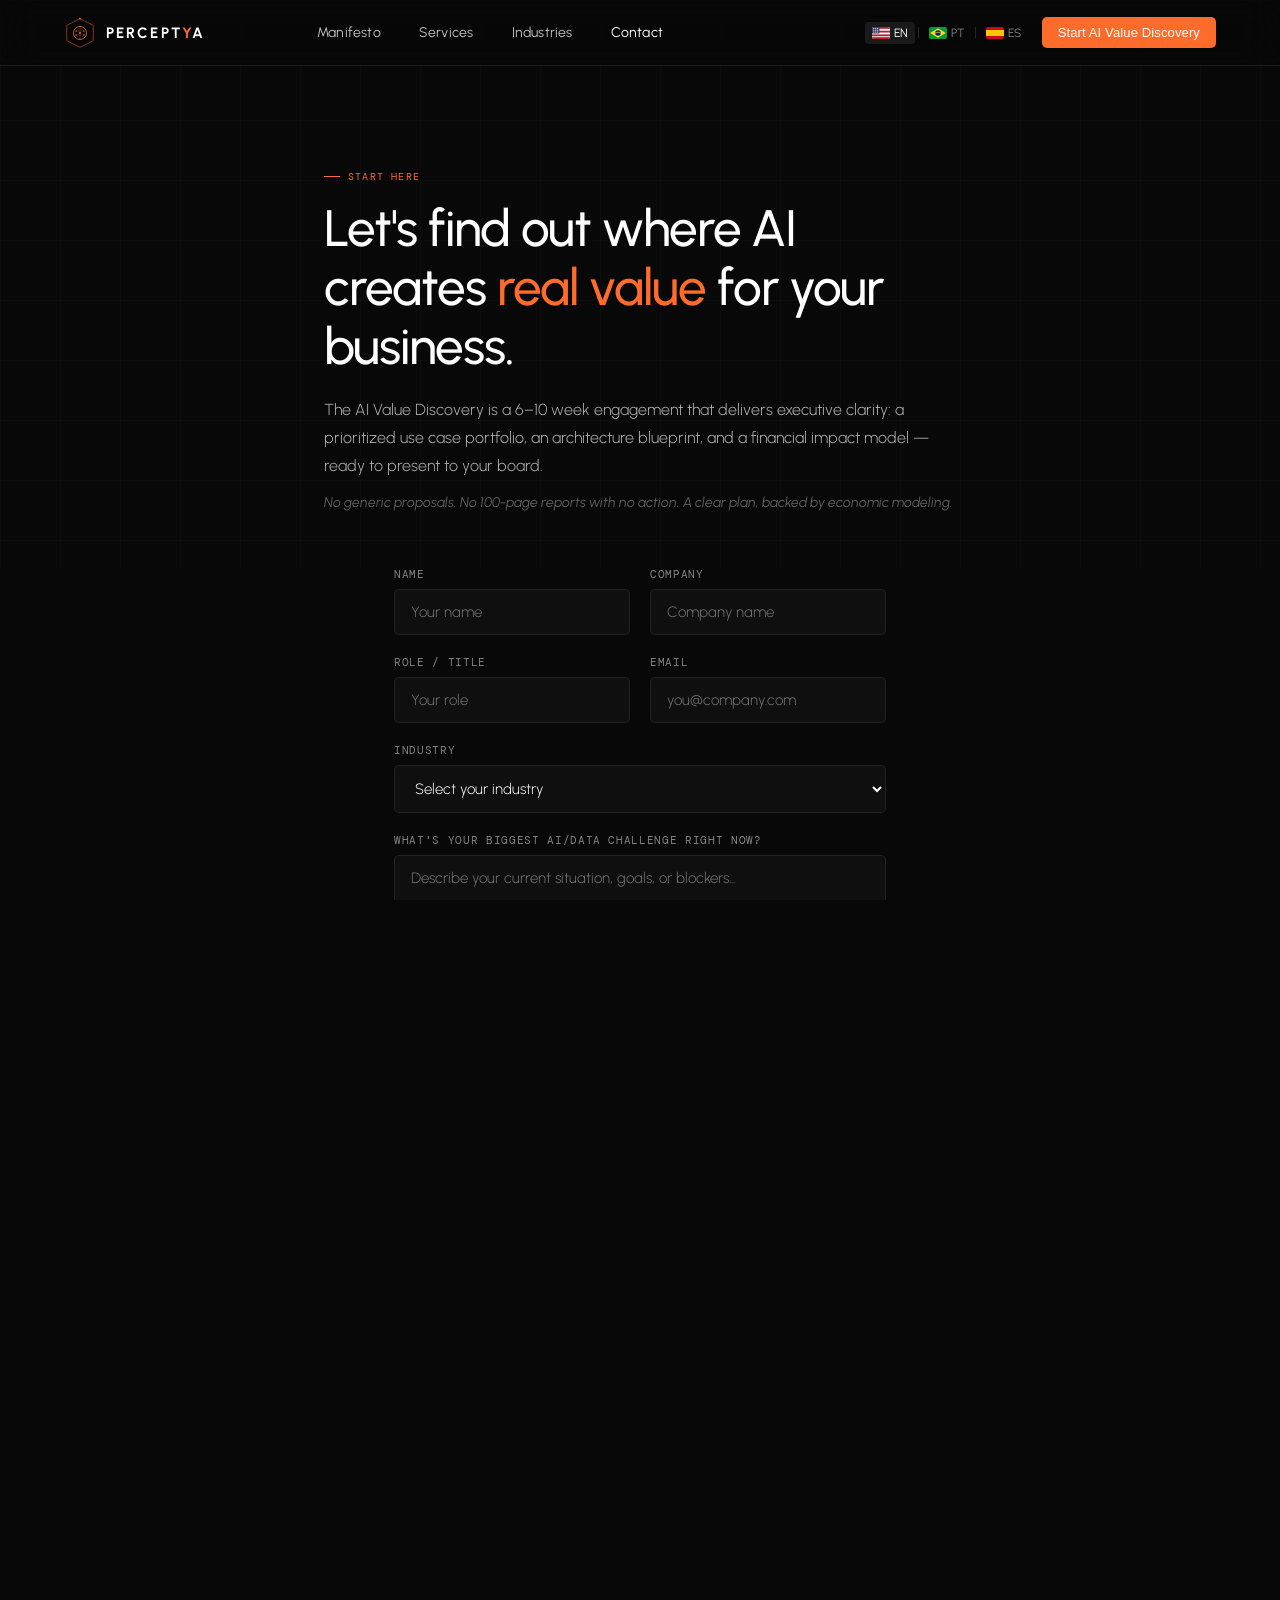
<file: contact.html>
<!DOCTYPE html>
<html lang="en">
<head>
<meta charset="UTF-8">
<meta name="viewport" content="width=device-width, initial-scale=1.0">
<title>Contact — Perceptya</title>
<link rel="preconnect" href="https://fonts.googleapis.com">
<link href="https://fonts.googleapis.com/css2?family=Urbanist:wght@300;400;500;600;700;800&family=DM+Mono:wght@300;400;500&display=swap" rel="stylesheet">
<link rel="stylesheet" href="assets/css/tokens.css">
<link rel="stylesheet" href="assets/css/base.css">
<link rel="stylesheet" href="assets/css/header.css">
<link rel="stylesheet" href="assets/css/footer.css">
<style>

/* ═══════════════════════════════════════════
   CONTACT — PAGE-SPECIFIC STYLES
═══════════════════════════════════════════ */

/* ── Hero ─────────────────────────────────── */
.ct-hero {
  padding-top: calc(var(--header-h) + 80px);
  padding-bottom: 48px;
  position: relative;
  overflow: hidden;
}
.ct-hero::before {
  content: '';
  position: absolute;
  inset: 0;
  background-image:
    linear-gradient(rgba(255,255,255,0.015) 1px, transparent 1px),
    linear-gradient(90deg, rgba(255,255,255,0.015) 1px, transparent 1px);
  background-size: 60px 60px;
  pointer-events: none;
}
.ct-hero .container { position: relative; z-index: 1; max-width: 760px; }
.ct-hero-headline {
  font-size: clamp(28px, 4vw, 52px);
  font-weight: 500;
  letter-spacing: -0.02em;
  line-height: 1.15;
  color: var(--white);
  margin-bottom: 20px;
}
.ct-hero-headline em { font-style: normal; color: var(--orange); }
.ct-hero-sub {
  font-size: 16px; font-weight: 300; line-height: 1.75;
  color: rgba(255,255,255,0.7); margin-bottom: 14px;
}
.ct-hero-note {
  font-size: 14px; color: rgba(255,255,255,0.35);
  font-style: italic;
}

/* ── Form ──────────────────────────────────── */
.ct-form-section {
  padding: 0 0 80px;
}
.ct-form-section .container { max-width: 620px; }
.form-row {
  display: grid;
  grid-template-columns: 1fr 1fr;
  gap: 0 20px;
}
.form-group {
  display: flex;
  flex-direction: column;
  gap: 8px;
  margin-bottom: 20px;
}
.form-group label {
  font-family: var(--mono);
  font-size: 11px;
  color: rgba(255,255,255,0.5);
  letter-spacing: .06em;
  text-transform: uppercase;
}
.form-group input,
.form-group select,
.form-group textarea {
  font-family: var(--font);
  font-size: 15px;
  font-weight: 300;
  color: var(--white);
  background: var(--bg2);
  border: 1px solid var(--border);
  border-radius: 5px;
  padding: 13px 16px;
  outline: none;
  transition: border-color .2s;
  width: 100%;
}
.form-group input:focus,
.form-group select:focus,
.form-group textarea:focus { border-color: var(--orange); }
.form-group textarea { min-height: 120px; resize: vertical; }
.form-group select option { background: var(--bg2); }
.form-submit {
  width: 100%;
  justify-content: center;
  padding: 16px;
}
.form-email {
  margin-top: 24px; text-align: center;
  font-size: 13px; color: rgba(255,255,255,0.35);
}
.form-email a {
  color: rgba(255,255,255,0.55);
  text-decoration: none;
  transition: color .15s;
}
.form-email a:hover { color: var(--orange); }

/* ── Journey Section ──────────────────────── */
.ct-journey {
  padding: 96px 0;
  background: var(--bg2);
  border-top: 1px solid var(--border);
  border-bottom: 1px solid var(--border);
  overflow: hidden;
}
.ct-journey-headline {
  font-size: clamp(24px, 3.5vw, 40px);
  font-weight: 500;
  color: var(--white);
  letter-spacing: -0.01em;
  margin-bottom: 56px;
  max-width: 600px;
}
.ct-journey-headline em { font-style: normal; color: var(--orange); }

/* Journey track */
.ct-track {
  position: relative;
  display: flex;
  flex-direction: column;
  gap: 0;
}
/* Vertical line connector */
.ct-track::before {
  content: '';
  position: absolute;
  left: 23px;
  top: 24px;
  bottom: 0;
  width: 1px;
  background: linear-gradient(to bottom, var(--orange) 0%, rgba(255,107,43,0.3) 70%, rgba(16,185,129,0.5) 100%);
}

/* Step */
.ct-step {
  display: grid;
  grid-template-columns: 48px 1fr;
  gap: 24px;
  align-items: start;
  padding-bottom: 48px;
  position: relative;
}
.ct-step:last-child { padding-bottom: 0; }

/* Step node */
.ct-step-node {
  width: 48px; height: 48px;
  border-radius: 50%;
  display: flex; align-items: center; justify-content: center;
  position: relative;
  z-index: 2;
  flex-shrink: 0;
}
.ct-step-node.node-orange {
  background: rgba(255,107,43,0.1);
  border: 1px solid rgba(255,107,43,0.3);
}
.ct-step-node.node-orange svg {
  width: 20px; height: 20px;
  stroke: var(--orange); fill: none;
  stroke-width: 1.5; stroke-linecap: round; stroke-linejoin: round;
}
.ct-step-num {
  font-family: var(--mono);
  font-size: 11px;
  color: var(--orange);
  letter-spacing: .06em;
  font-weight: 500;
}

/* Step content */
.ct-step-content {
  padding-top: 4px;
}
.ct-step-label {
  font-family: var(--mono);
  font-size: 10px;
  color: var(--orange);
  letter-spacing: .1em;
  text-transform: uppercase;
  margin-bottom: 8px;
}
.ct-step-title {
  font-size: 18px;
  font-weight: 500;
  color: var(--white);
  margin-bottom: 8px;
  letter-spacing: -0.01em;
}
.ct-step-desc {
  font-size: 14px;
  font-weight: 300;
  line-height: 1.7;
  color: var(--muted);
  max-width: 520px;
}

/* End state */
.ct-end-state {
  display: grid;
  grid-template-columns: 48px 1fr;
  gap: 24px;
  align-items: start;
  position: relative;
  padding-top: 48px;
}
.ct-end-node {
  width: 48px; height: 48px;
  border-radius: 50%;
  display: flex; align-items: center; justify-content: center;
  background: rgba(16,185,129,0.1);
  border: 1px solid rgba(16,185,129,0.3);
  position: relative;
  z-index: 2;
  flex-shrink: 0;
}
.ct-end-node svg {
  width: 22px; height: 22px;
  stroke: #10B981; fill: none;
  stroke-width: 2; stroke-linecap: round; stroke-linejoin: round;
}
.ct-end-content {
  padding-top: 2px;
}
.ct-end-label {
  font-family: var(--mono);
  font-size: 10px;
  color: #10B981;
  letter-spacing: .1em;
  text-transform: uppercase;
  margin-bottom: 8px;
}
.ct-end-title {
  font-size: clamp(18px, 2.5vw, 24px);
  font-weight: 500;
  color: var(--white);
  letter-spacing: -0.01em;
  line-height: 1.35;
  max-width: 560px;
}
.ct-end-title em { font-style: normal; color: #10B981; }

/* Deliverables row in step */
.ct-step-tags {
  display: flex;
  flex-wrap: wrap;
  gap: 6px;
  margin-top: 14px;
}
.ct-step-tag {
  font-family: var(--mono);
  font-size: 9px;
  letter-spacing: .04em;
  color: rgba(255,107,43,0.7);
  background: rgba(255,107,43,0.06);
  border: 1px solid rgba(255,107,43,0.15);
  padding: 4px 10px;
  border-radius: 3px;
}

/* ── Scroll Reveal ────────────────────────── */
.reveal {
  opacity: 0;
  transform: translateY(16px);
  transition: opacity .55s ease, transform .55s ease;
}
.reveal.visible {
  opacity: 1;
  transform: translateY(0);
}
.reveal-d1 { transition-delay: .08s; }
.reveal-d2 { transition-delay: .16s; }
.reveal-d3 { transition-delay: .24s; }
.reveal-d4 { transition-delay: .32s; }

/* ── Responsive ───────────────────────────── */
@media (max-width: 479px) {
  .form-row { grid-template-columns: 1fr; }
}
@media (min-width: 768px) {
  .ct-hero { padding-top: calc(var(--header-h) + 96px); padding-bottom: 56px; }
  .ct-journey { padding: 96px 0; }
  .ct-step { gap: 32px; }
  .ct-end-state { gap: 32px; }
}

/* ── Animations ───────────────────────────── */
@keyframes fadeUp {
  from { opacity: 0; transform: translateY(16px); }
  to   { opacity: 1; transform: translateY(0); }
}

</style>
</head>
<body>

<!-- ════════ HEADER ════════ -->
<header>
<div class="header-inner">
  <div class="header-left">
    <a href="index.html" class="nav-logo">
      <svg class="nav-logo-mark" width="32" height="32" viewBox="0 0 100 100" fill="none" xmlns="http://www.w3.org/2000/svg">
        <polygon points="50,5 91.65,26.5 91.65,73.5 50,95 8.35,73.5 8.35,26.5" stroke="#FF6B2B" stroke-width="2" fill="none" stroke-opacity="0.7"/>
        <path d="M50,30 C38,30 30,38 30,50 C30,62 38,70 50,70" stroke="#FF6B2B" stroke-width="2.5" fill="none" stroke-linecap="round"/>
        <path d="M50,30 C62,30 70,38 70,50 C70,62 62,70 50,70" stroke="#FF6B2B" stroke-width="2.5" fill="none" stroke-linecap="round"/>
        <line class="logo-circuit-1" x1="50" y1="30" x2="50" y2="70" stroke="#FF6B2B" stroke-width="1.5" stroke-opacity="0.5"/>
        <line class="logo-circuit-2" x1="33" y1="44" x2="50" y2="44" stroke="#FF6B2B" stroke-width="1.5" stroke-opacity="0.5"/>
        <line class="logo-circuit-3" x1="33" y1="56" x2="50" y2="56" stroke="#FF6B2B" stroke-width="1.5" stroke-opacity="0.5"/>
        <line class="logo-circuit-2" x1="50" y1="44" x2="67" y2="44" stroke="#FF6B2B" stroke-width="1.5" stroke-opacity="0.5"/>
        <line class="logo-circuit-3" x1="50" y1="56" x2="67" y2="56" stroke="#FF6B2B" stroke-width="1.5" stroke-opacity="0.5"/>
        <circle class="logo-node-1" cx="50" cy="50" r="3" fill="#FF6B2B"/>
        <circle class="logo-node-2" cx="38" cy="44" r="2" fill="#FF6B2B"/>
        <circle class="logo-node-3" cx="62" cy="56" r="2" fill="#FF6B2B"/>
        <circle class="logo-node-2" cx="38" cy="56" r="2" fill="#FF6B2B"/>
        <circle class="logo-node-3" cx="62" cy="44" r="2" fill="#FF6B2B"/>
        <circle class="logo-orbit" cx="50" cy="50" r="42" stroke="#FF6B2B" stroke-width="1.2" stroke-dasharray="5 3.5" stroke-opacity="0.35"/>
        <circle class="logo-pulse" cx="50" cy="5" r="3" fill="#FF6B2B"/>
      </svg>
      <span class="nav-logo-text">PERCEPT<em>Y</em>A</span>
    </a>
    <nav class="desktop-nav">
      <a href="manifesto.html">Manifesto</a>
      <a href="services.html">Services</a>
      <a href="industries.html">Industries</a>
      <a href="contact.html" class="active">Contact</a>
    </nav>
  </div>
  <div class="desktop-right">
    <div class="lang-toggle">
      <span class="active"><svg class="lang-flag" viewBox="0 0 18 12" xmlns="http://www.w3.org/2000/svg"><rect width="18" height="12" fill="#fff"/><rect y="0" width="18" height="1.85" fill="#B22234"/><rect y="3.7" width="18" height="1.85" fill="#B22234"/><rect y="7.4" width="18" height="1.85" fill="#B22234"/><rect y="10.15" width="18" height="1.85" fill="#B22234"/><rect width="7.5" height="6.5" fill="#3C3B6E"/><circle cx="1.8" cy="1.6" r="0.55" fill="#fff"/><circle cx="3.75" cy="1.6" r="0.55" fill="#fff"/><circle cx="5.7" cy="1.6" r="0.55" fill="#fff"/><circle cx="1.8" cy="3.3" r="0.55" fill="#fff"/><circle cx="3.75" cy="3.3" r="0.55" fill="#fff"/><circle cx="5.7" cy="3.3" r="0.55" fill="#fff"/><circle cx="1.8" cy="5.0" r="0.55" fill="#fff"/><circle cx="3.75" cy="5.0" r="0.55" fill="#fff"/><circle cx="5.7" cy="5.0" r="0.55" fill="#fff"/></svg> EN</span>
      <div class="lang-sep"></div>
      <span><svg class="lang-flag" viewBox="0 0 18 12" xmlns="http://www.w3.org/2000/svg"><rect width="18" height="12" fill="#009C3B"/><polygon points="9,1.2 16.8,6 9,10.8 1.2,6" fill="#FFDF00"/><circle cx="9" cy="6" r="2.8" fill="#002776"/><path d="M6.5 5.8 Q9 4.6 11.5 5.8" stroke="#fff" stroke-width="0.5" fill="none" stroke-linecap="round"/></svg> PT</span>
      <div class="lang-sep"></div>
      <span><svg class="lang-flag" viewBox="0 0 18 12" xmlns="http://www.w3.org/2000/svg"><rect width="18" height="12" fill="#c60b1e"/><rect y="3" width="18" height="6" fill="#ffc400"/></svg> ES</span>
    </div>
    <button class="btn-nav" onclick="location.href='contact.html'">Start AI Value Discovery</button>
  </div>
  <button class="hamburger" id="burger" aria-label="Menu"><span></span><span></span><span></span></button>
</div>
</header>

<!-- Mobile drawer -->
<div class="mobile-nav" id="mobileNav">
  <a href="manifesto.html">Manifesto</a>
  <a href="services.html">Services</a>
  <a href="industries.html">Industries</a>
  <a href="contact.html" class="active">Contact</a>
  <div class="mobile-nav-footer">
    <div class="lang-toggle">
      <span class="active"><svg class="lang-flag" viewBox="0 0 18 12" xmlns="http://www.w3.org/2000/svg"><rect width="18" height="12" fill="#fff"/><rect y="0" width="18" height="1.85" fill="#B22234"/><rect y="3.7" width="18" height="1.85" fill="#B22234"/><rect y="7.4" width="18" height="1.85" fill="#B22234"/><rect y="10.15" width="18" height="1.85" fill="#B22234"/><rect width="7.5" height="6.5" fill="#3C3B6E"/><circle cx="1.8" cy="1.6" r="0.55" fill="#fff"/><circle cx="3.75" cy="1.6" r="0.55" fill="#fff"/><circle cx="5.7" cy="1.6" r="0.55" fill="#fff"/><circle cx="1.8" cy="3.3" r="0.55" fill="#fff"/><circle cx="3.75" cy="3.3" r="0.55" fill="#fff"/><circle cx="5.7" cy="3.3" r="0.55" fill="#fff"/><circle cx="1.8" cy="5.0" r="0.55" fill="#fff"/><circle cx="3.75" cy="5.0" r="0.55" fill="#fff"/><circle cx="5.7" cy="5.0" r="0.55" fill="#fff"/></svg> EN</span>
      <div class="lang-sep"></div>
      <span><svg class="lang-flag" viewBox="0 0 18 12" xmlns="http://www.w3.org/2000/svg"><rect width="18" height="12" fill="#009C3B"/><polygon points="9,1.2 16.8,6 9,10.8 1.2,6" fill="#FFDF00"/><circle cx="9" cy="6" r="2.8" fill="#002776"/><path d="M6.5 5.8 Q9 4.6 11.5 5.8" stroke="#fff" stroke-width="0.5" fill="none" stroke-linecap="round"/></svg> PT</span>
      <div class="lang-sep"></div>
      <span><svg class="lang-flag" viewBox="0 0 18 12" xmlns="http://www.w3.org/2000/svg"><rect width="18" height="12" fill="#c60b1e"/><rect y="3" width="18" height="6" fill="#ffc400"/></svg> ES</span>
    </div>
    <button class="btn-nav" onclick="location.href='contact.html'">Start AI Value Discovery</button>
  </div>
</div>


<!-- ════════════════════════════════════════════════════
  HERO
════════════════════════════════════════════════════ -->
<section class="ct-hero" id="contact-hero">
  <div class="container">
    <div class="section-label reveal">Start Here</div>
    <h1 class="ct-hero-headline reveal">Let's find out where AI creates <em>real value</em> for your business.</h1>
    <p class="ct-hero-sub reveal reveal-d1">The AI Value Discovery is a 6&ndash;10 week engagement that delivers executive clarity: a prioritized use case portfolio, an architecture blueprint, and a financial impact model &mdash; ready to present to your board.</p>
    <p class="ct-hero-note reveal reveal-d2">No generic proposals. No 100-page reports with no action. A clear plan, backed by economic modeling.</p>
  </div>
</section>


<!-- ════════════════════════════════════════════════════
  CONTACT FORM
════════════════════════════════════════════════════ -->
<section class="ct-form-section" id="contact-form">
  <div class="container">

    <form id="discoveryForm" onsubmit="handleSubmit(event)">

      <div class="form-row">
        <div class="form-group">
          <label for="name">Name</label>
          <input type="text" id="name" name="name" placeholder="Your name" required>
        </div>
        <div class="form-group">
          <label for="company">Company</label>
          <input type="text" id="company" name="company" placeholder="Company name" required>
        </div>
      </div>

      <div class="form-row">
        <div class="form-group">
          <label for="role">Role / Title</label>
          <input type="text" id="role" name="role" placeholder="Your role">
        </div>
        <div class="form-group">
          <label for="email">Email</label>
          <input type="email" id="email" name="email" placeholder="you@company.com" required>
        </div>
      </div>

      <div class="form-group">
        <label for="industry">Industry</label>
        <select id="industry" name="industry">
          <option value="" disabled selected>Select your industry</option>
          <option>Retail &amp; E-commerce</option>
          <option>Financial Services</option>
          <option>Logistics &amp; Supply Chain</option>
          <option>Manufacturing / Industrial</option>
          <option>Healthcare</option>
          <option>B2B / SaaS / Services</option>
          <option>Startups &amp; Scale-ups</option>
          <option>Other</option>
        </select>
      </div>

      <div class="form-group">
        <label for="challenge">What's your biggest AI/data challenge right now?</label>
        <textarea id="challenge" name="challenge" placeholder="Describe your current situation, goals, or blockers..."></textarea>
      </div>

      <button type="submit" class="btn-primary form-submit">
        Request AI Value Discovery
        <svg viewBox="0 0 16 16" fill="none"><path d="M3 8h10M9 4l4 4-4 4" stroke="currentColor" stroke-width="1.5" stroke-linecap="round" stroke-linejoin="round"/></svg>
      </button>

    </form>

    <p class="form-email">
      Or reach us directly:
      <a href="mailto:hello@perceptya.com">hello@perceptya.com</a>
    </p>

  </div>
</section>


<!-- ════════════════════════════════════════════════════
  WHAT HAPPENS NEXT — JOURNEY
════════════════════════════════════════════════════ -->
<section class="ct-journey" id="what-next">
  <div class="container">
    <div class="section-label reveal">What Happens Next</div>
    <h2 class="ct-journey-headline reveal">Your path from first contact to <em>AI-driven value</em>.</h2>

    <div class="ct-track">

      <!-- Step 1 -->
      <div class="ct-step reveal">
        <div class="ct-step-node node-orange">
          <!-- Send / message icon -->
          <svg viewBox="0 0 24 24"><path d="M21 15a2 2 0 0 1-2 2H7l-4 4V5a2 2 0 0 1 2-2h14a2 2 0 0 1 2 2z"/></svg>
        </div>
        <div class="ct-step-content">
          <div class="ct-step-label">Step 01</div>
          <div class="ct-step-title">You reach out</div>
          <div class="ct-step-desc">Fill out the form above or send us a direct email. Tell us a bit about your business, your current data and AI landscape, and what challenges or ambitions are driving you forward. There is no commitment at this stage &mdash; just a conversation starter.</div>
        </div>
      </div>

      <!-- Step 2 -->
      <div class="ct-step reveal reveal-d1">
        <div class="ct-step-node node-orange">
          <!-- Calendar icon -->
          <svg viewBox="0 0 24 24"><rect x="3" y="4" width="18" height="18" rx="2" ry="2"/><line x1="16" y1="2" x2="16" y2="6"/><line x1="8" y1="2" x2="8" y2="6"/><line x1="3" y1="10" x2="21" y2="10"/></svg>
        </div>
        <div class="ct-step-content">
          <div class="ct-step-label">Step 02</div>
          <div class="ct-step-title">Schedule a discovery call</div>
          <div class="ct-step-desc">We schedule a 30-minute conversation with one of our senior specialists. This is not a sales pitch &mdash; it is a focused dialogue to understand your context, your biggest blockers, and what a successful outcome looks like for your organization.</div>
        </div>
      </div>

      <!-- Step 3 -->
      <div class="ct-step reveal reveal-d2">
        <div class="ct-step-node node-orange">
          <!-- Layers / build icon -->
          <svg viewBox="0 0 24 24"><polygon points="12 2 2 7 12 12 22 7 12 2"/><polyline points="2 17 12 22 22 17"/><polyline points="2 12 12 17 22 12"/></svg>
        </div>
        <div class="ct-step-content">
          <div class="ct-step-label">Step 03</div>
          <div class="ct-step-title">We build a tailored proposal</div>
          <div class="ct-step-desc">Through a focused set of conversations, we go deeper into your needs, data maturity, organizational context, and strategic priorities. Based on this, we build a structured AI Value Discovery proposal &mdash; scoped to your reality, with clear deliverables, timeline, and investment.</div>
          <div class="ct-step-tags">
            <span class="ct-step-tag">Scope Definition</span>
            <span class="ct-step-tag">Stakeholder Mapping</span>
            <span class="ct-step-tag">Tailored Proposal</span>
          </div>
        </div>
      </div>

      <!-- Step 4 -->
      <div class="ct-step reveal reveal-d3">
        <div class="ct-step-node node-orange">
          <!-- Rocket icon -->
          <svg viewBox="0 0 24 24"><path d="M4.5 16.5c-1.5 1.26-2 5-2 5s3.74-.5 5-2c.71-.84.7-2.13-.09-2.91a2.18 2.18 0 0 0-2.91-.09z"/><path d="M12 15l-3-3a22 22 0 0 1 2-3.95A12.88 12.88 0 0 1 22 2c0 2.72-.78 7.5-6 11a22.35 22.35 0 0 1-4 2z"/><path d="M9 12H4s.55-3.03 2-4c1.62-1.08 5 0 5 0"/><path d="M12 15v5s3.03-.55 4-2c1.08-1.62 0-5 0-5"/></svg>
        </div>
        <div class="ct-step-content">
          <div class="ct-step-label">Step 04</div>
          <div class="ct-step-title">Your transformation begins</div>
          <div class="ct-step-desc">We kick off the AI Value Discovery engagement with a structured process: executive alignment, AI &amp; data maturity assessment, use case identification and prioritization, target architecture, and financial impact modeling. In 6&ndash;10 weeks, you have a board-ready plan.</div>
          <div class="ct-step-tags">
            <span class="ct-step-tag">AI Maturity Score</span>
            <span class="ct-step-tag">Use Case Portfolio</span>
            <span class="ct-step-tag">Architecture Blueprint</span>
            <span class="ct-step-tag">Financial Impact Model</span>
            <span class="ct-step-tag">18&ndash;36 Month Roadmap</span>
          </div>
        </div>
      </div>

      <!-- End State -->
      <div class="ct-end-state reveal reveal-d4">
        <div class="ct-end-node">
          <!-- Checkmark circle icon -->
          <svg viewBox="0 0 24 24"><path d="M22 11.08V12a10 10 0 1 1-5.93-9.14"/><polyline points="22 4 12 14.01 9 11.01"/></svg>
        </div>
        <div class="ct-end-content">
          <div class="ct-end-label">End State</div>
          <div class="ct-end-title">Your organization, <em>data-driven</em> and ready to capture value at scale with AI.</div>
        </div>
      </div>

    </div>

  </div>
</section>


<!-- ════════ FOOTER ════════ -->
<footer>
<div class="footer-inner">
  <div class="footer-top">
    <div class="footer-brand">
      <a href="index.html" class="footer-logo">
        <svg class="footer-logo-mark" width="28" height="28" viewBox="0 0 100 100" fill="none" xmlns="http://www.w3.org/2000/svg">
          <polygon points="50,5 91.65,26.5 91.65,73.5 50,95 8.35,73.5 8.35,26.5" stroke="#FF6B2B" stroke-width="2" fill="none" stroke-opacity="0.7"/>
          <path d="M50,30 C38,30 30,38 30,50 C30,62 38,70 50,70" stroke="#FF6B2B" stroke-width="2.5" fill="none" stroke-linecap="round"/>
          <path d="M50,30 C62,30 70,38 70,50 C70,62 62,70 50,70" stroke="#FF6B2B" stroke-width="2.5" fill="none" stroke-linecap="round"/>
          <line class="logo-circuit-1" x1="50" y1="30" x2="50" y2="70" stroke="#FF6B2B" stroke-width="1.5" stroke-opacity="0.5"/>
          <line class="logo-circuit-2" x1="33" y1="44" x2="50" y2="44" stroke="#FF6B2B" stroke-width="1.5" stroke-opacity="0.5"/>
          <line class="logo-circuit-3" x1="33" y1="56" x2="50" y2="56" stroke="#FF6B2B" stroke-width="1.5" stroke-opacity="0.5"/>
          <line class="logo-circuit-2" x1="50" y1="44" x2="67" y2="44" stroke="#FF6B2B" stroke-width="1.5" stroke-opacity="0.5"/>
          <line class="logo-circuit-3" x1="50" y1="56" x2="67" y2="56" stroke="#FF6B2B" stroke-width="1.5" stroke-opacity="0.5"/>
          <circle class="logo-node-1" cx="50" cy="50" r="3" fill="#FF6B2B"/>
          <circle class="logo-node-2" cx="38" cy="44" r="2" fill="#FF6B2B"/>
          <circle class="logo-node-3" cx="62" cy="56" r="2" fill="#FF6B2B"/>
          <circle class="logo-node-2" cx="38" cy="56" r="2" fill="#FF6B2B"/>
          <circle class="logo-node-3" cx="62" cy="44" r="2" fill="#FF6B2B"/>
          <circle class="logo-orbit" cx="50" cy="50" r="42" stroke="#FF6B2B" stroke-width="1.2" stroke-dasharray="5 3.5" stroke-opacity="0.35"/>
          <circle class="logo-pulse" cx="50" cy="5" r="3" fill="#FF6B2B"/>
        </svg>
        <span class="footer-logo-text">PERCEPT<em>Y</em>A</span>
      </a>
      <p class="footer-tagline">Boutique Data &amp; AI transformation consultancy.<br>We turn data and AI into measurable business results &mdash; not experiments.</p>
      <div class="footer-social">
        <a href="https://linkedin.com/company/perceptya" title="LinkedIn" target="_blank" rel="noopener"><svg viewBox="0 0 24 24"><path d="M20.447 20.452h-3.554v-5.569c0-1.328-.027-3.037-1.852-3.037-1.853 0-2.136 1.445-2.136 2.939v5.667H9.351V9h3.414v1.561h.046c.477-.9 1.637-1.85 3.37-1.85 3.601 0 4.267 2.37 4.267 5.455v6.286zM5.337 7.433a2.062 2.062 0 0 1-2.063-2.065 2.064 2.064 0 1 1 2.063 2.065zm1.782 13.019H3.555V9h3.564v11.452zM22.225 0H1.771C.792 0 0 .774 0 1.729v20.542C0 23.227.792 24 1.771 24h20.451C23.2 24 24 23.227 24 22.271V1.729C24 .774 23.2 0 22.222 0h.003z"/></svg></a>
        <a href="https://instagram.com/perceptya" title="Instagram" target="_blank" rel="noopener"><svg viewBox="0 0 24 24"><path d="M12 2.163c3.204 0 3.584.012 4.85.07 3.252.148 4.771 1.691 4.919 4.919.058 1.265.069 1.645.069 4.849 0 3.205-.012 3.584-.069 4.849-.149 3.225-1.664 4.771-4.919 4.919-1.266.058-1.644.07-4.85.07-3.204 0-3.584-.012-4.849-.07-3.26-.149-4.771-1.699-4.919-4.92-.058-1.265-.07-1.644-.07-4.849 0-3.204.013-3.583.07-4.849.149-3.227 1.664-4.771 4.919-4.919 1.266-.057 1.645-.069 4.849-.069zM12 0C8.741 0 8.333.014 7.053.072 2.695.272.273 2.69.073 7.052.014 8.333 0 8.741 0 12c0 3.259.014 3.668.072 4.948.2 4.358 2.618 6.78 6.98 6.98C8.333 23.986 8.741 24 12 24c3.259 0 3.668-.014 4.948-.072 4.354-.2 6.782-2.618 6.979-6.98.059-1.28.073-1.689.073-4.948 0-3.259-.014-3.667-.072-4.947-.196-4.354-2.617-6.78-6.979-6.98C15.668.014 15.259 0 12 0zm0 5.838a6.162 6.162 0 1 0 0 12.324 6.162 6.162 0 0 0 0-12.324zM12 16a4 4 0 1 1 0-8 4 4 0 0 1 0 8zm6.406-11.845a1.44 1.44 0 1 0 0 2.881 1.44 1.44 0 0 0 0-2.881z"/></svg></a>
        <a href="https://x.com/perceptya" title="X" target="_blank" rel="noopener"><svg viewBox="0 0 24 24"><path d="M18.244 2.25h3.308l-7.227 8.26 8.502 11.24H16.17l-4.714-6.231-5.401 6.231H2.744l7.73-8.835L1.254 2.25H8.08l4.259 5.63 5.905-5.63zm-1.161 17.52h1.833L7.084 4.126H5.117z"/></svg></a>
        <a href="https://youtube.com/@perceptya" title="YouTube" target="_blank" rel="noopener"><svg viewBox="0 0 24 24"><path d="M23.498 6.186a3.016 3.016 0 0 0-2.122-2.136C19.505 3.545 12 3.545 12 3.545s-7.505 0-9.377.505A3.017 3.017 0 0 0 .502 6.186C0 8.07 0 12 0 12s0 3.93.502 5.814a3.016 3.016 0 0 0 2.122 2.136c1.871.505 9.376.505 9.376.505s7.505 0 9.377-.505a3.015 3.015 0 0 0 2.122-2.136C24 15.93 24 12 24 12s0-3.93-.502-5.814zM9.545 15.568V8.432L15.818 12l-6.273 3.568z"/></svg></a>
      </div>
    </div>
    <div class="footer-nav">
      <div class="footer-col"><div class="footer-col-label">Site</div><a href="index.html">Home</a><a href="manifesto.html">Manifesto</a><a href="services.html">Services</a><a href="industries.html">Industries</a><a href="contact.html">Contact</a></div>
      <div class="footer-col"><div class="footer-col-label">Methodology</div><a href="services.html#phase1">AI Value Discovery</a><a href="services.html#phase2">AI Industrialization</a><a href="services.html#accelerators">Accelerators</a><a href="services.html#engagement">Engagement Model</a></div>
      <div class="footer-col"><div class="footer-col-label">Industries</div><a href="industries.html#retail">Retail &amp; E-commerce</a><a href="industries.html#financial">Financial Services</a><a href="industries.html#logistics">Logistics &amp; Supply Chain</a><a href="industries.html#manufacturing">Manufacturing</a><a href="industries.html#healthcare">Healthcare</a><a href="industries.html#b2b">B2B / SaaS</a><a href="industries.html#startups">Startups &amp; Scale-ups</a></div>
      <div class="footer-col"><div class="footer-col-label">Contact</div><a href="mailto:hello@perceptya.com">hello@perceptya.com</a><a href="contact.html" class="footer-cta">Start AI Value Discovery &rarr;</a></div>
    </div>
  </div>
  <div class="footer-method">
    <span class="footer-method-label">PERCEPTYA AI VALUE SYSTEM&trade;</span>
    <div class="footer-method-tags"><span class="footer-method-tag">AI Value Discovery</span><span class="footer-method-tag">AI Maturity Score&trade;</span><span class="footer-method-tag">Use Case Prioritization</span><span class="footer-method-tag">Architecture Blueprint</span><span class="footer-method-tag">Financial Impact Model</span><span class="footer-method-tag">AI Industrialization</span><span class="footer-method-tag">Agent Architecture</span><span class="footer-method-tag">ROI &amp; Value Tracking</span></div>
  </div>
  <div class="footer-bottom">
    <span class="footer-copyright">&copy; 2025 Perceptya. All rights reserved.</span>
    <div class="footer-bottom-right">
      <a href="#" class="footer-bottom-link">Privacy Policy</a>
      <a href="#" class="footer-bottom-link">Terms of Service</a>
      <span class="footer-locale">S&atilde;o Paulo &middot; Remote Global</span>
    </div>
  </div>
</div>
</footer>

<!-- ════════ SCRIPTS ════════ -->
<script>
(function() {
  var obs = new IntersectionObserver(function(entries) {
    entries.forEach(function(e) {
      if (e.isIntersecting) { e.target.classList.add('visible'); obs.unobserve(e.target); }
    });
  }, { threshold: 0.15 });
  document.querySelectorAll('.reveal').forEach(function(el) { obs.observe(el); });
})();
</script>

<script src="assets/js/header.js"></script>
<script>
function handleSubmit(e) {
  e.preventDefault();
  // TODO: Wire up to email handler / Notion / HubSpot / Formspree
  // Example with Formspree: change <form action="https://formspree.io/f/YOUR_ID" method="POST">
  alert('Form submitted! (TODO: connect to backend)');
}
</script>
</body>
</html>
</file>
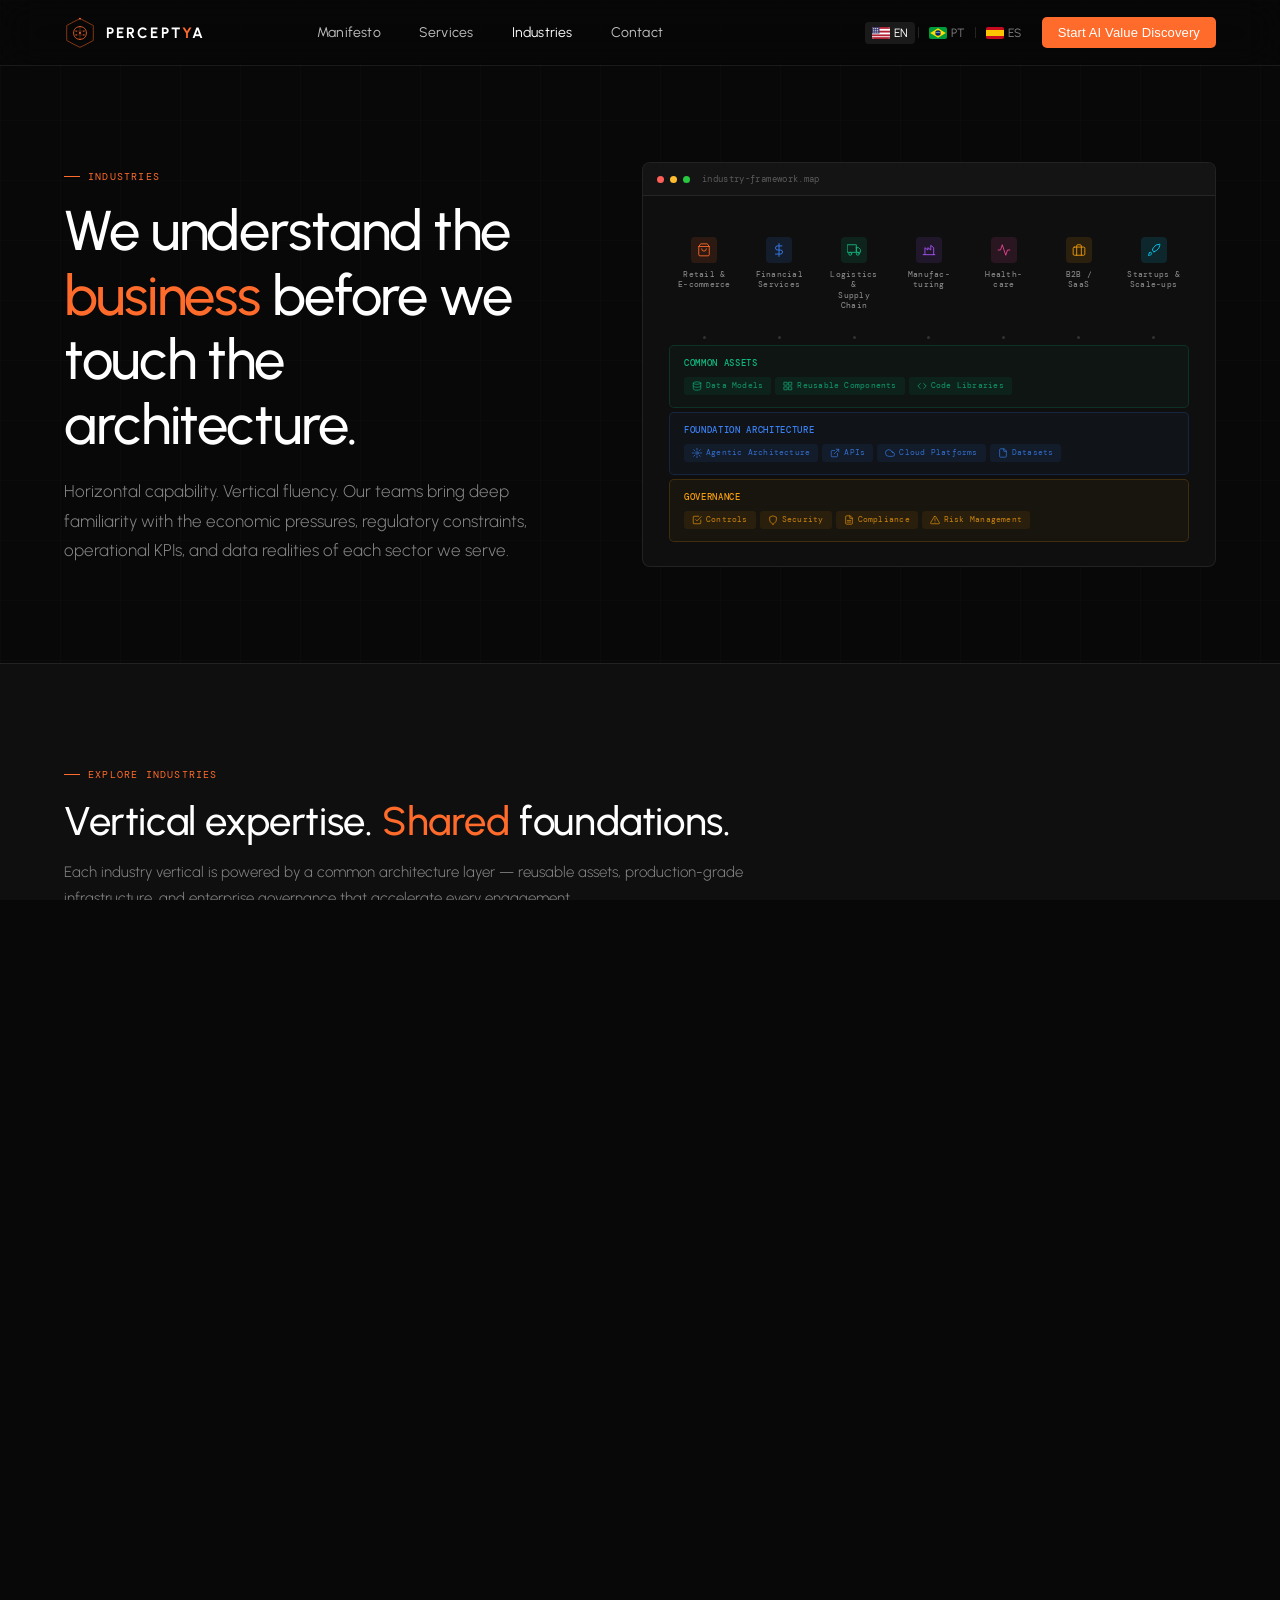
<file: industries.html>
<!DOCTYPE html>
<html lang="en">
<head>
<meta charset="UTF-8">
<meta name="viewport" content="width=device-width, initial-scale=1.0">
<title>Industries — Perceptya</title>
<link rel="preconnect" href="https://fonts.googleapis.com">
<link href="https://fonts.googleapis.com/css2?family=Urbanist:wght@300;400;500;600;700;800&family=DM+Mono:wght@300;400;500&display=swap" rel="stylesheet">
<link rel="stylesheet" href="assets/css/tokens.css">
<link rel="stylesheet" href="assets/css/base.css">
<link rel="stylesheet" href="assets/css/header.css">
<link rel="stylesheet" href="assets/css/footer.css">
<style>

/* ═══════════════════════════════════════════
   INDUSTRIES — PAGE-SPECIFIC STYLES
═══════════════════════════════════════════ */

/* ── Hero ─────────────────────────────────── */
.ind-hero {
  padding-top: calc(var(--header-h) + 72px);
  padding-bottom: 80px;
  position: relative;
  overflow: hidden;
}
.ind-hero::before {
  content: '';
  position: absolute;
  inset: 0;
  background-image:
    linear-gradient(rgba(255,255,255,0.015) 1px, transparent 1px),
    linear-gradient(90deg, rgba(255,255,255,0.015) 1px, transparent 1px);
  background-size: 60px 60px;
  pointer-events: none;
}
.ind-hero .container { position: relative; z-index: 1; }
.ind-hero-headline {
  font-size: clamp(32px, 4.5vw, 56px);
  font-weight: 500;
  letter-spacing: -0.02em;
  line-height: 1.15;
  color: var(--white);
  max-width: 800px;
  margin-bottom: 20px;
}
.ind-hero-headline em { font-style: normal; color: var(--orange); }
.ind-hero-sub {
  font-size: 17px; font-weight: 300; line-height: 1.75;
  color: var(--muted); max-width: 640px;
}
/* ── Hero Grid (text + framework) ─────────── */
.ind-hero-grid {
  display: grid;
  grid-template-columns: 1fr;
  gap: 48px;
  align-items: start;
}
.ind-hero-headline { max-width: none; }

/* ── Industries Showcase Section ─────────── */
.ind-showcase {
  padding: 80px 0 96px;
  background: var(--bg2);
  border-top: 1px solid var(--border);
  border-bottom: 1px solid var(--border);
}
.ind-showcase-headline {
  font-size: clamp(24px, 3.5vw, 40px);
  font-weight: 500;
  color: var(--white);
  letter-spacing: -0.01em;
  margin-bottom: 14px;
}
.ind-showcase-headline em { font-style: normal; color: var(--orange); }
.ind-showcase-sub {
  font-size: 15px; font-weight: 300; line-height: 1.75;
  color: var(--muted); max-width: 680px;
  margin-bottom: 40px;
}

/* ── Framework Diagram ─────────────────────── */
.fw-wrap {
  background: var(--bg2);
  border: 1px solid var(--border);
  border-radius: 8px;
  overflow: hidden;
}
.fw-bar {
  display: flex; align-items: center; gap: 6px;
  padding: 10px 14px;
  background: var(--bg3);
  border-bottom: 1px solid var(--border);
}
.fw-bar .dot { width: 7px; height: 7px; border-radius: 50%; }
.fw-bar .dot-r { background: #ff5f57; }
.fw-bar .dot-y { background: #febc2e; }
.fw-bar .dot-g { background: #28c840; }
.fw-bar span {
  font-family: var(--mono); font-size: 9px;
  color: rgba(255,255,255,0.3); letter-spacing: .04em;
  margin-left: 6px;
}
.fw-body { padding: 20px 16px 16px; }

/* Vertical industry columns */
.fw-verticals {
  display: grid;
  grid-template-columns: repeat(7, 1fr);
  gap: 4px;
  margin-bottom: 8px;
}
.fw-vert {
  padding: 10px 4px 14px;
  border-radius: 4px;
  text-align: center;
  border: 1px solid transparent;
  transition: border-color .2s;
}
.fw-vert:hover { border-color: rgba(255,255,255,0.1); }
.fw-vert-icon {
  width: 22px; height: 22px; margin: 0 auto 6px;
  display: flex; align-items: center; justify-content: center;
  border-radius: 4px;
}
.fw-vert-icon svg {
  width: 12px; height: 12px; fill: none;
  stroke-width: 1.5; stroke-linecap: round; stroke-linejoin: round;
}
.fw-vert-name {
  font-family: var(--mono); font-size: 7px;
  letter-spacing: .03em; line-height: 1.3;
  color: rgba(255,255,255,0.55);
}

/* Colors for each vertical */
.fw-vert.v1 .fw-vert-icon { background: rgba(255,107,43,0.12); }
.fw-vert.v1 .fw-vert-icon svg { stroke: #FF6B2B; }
.fw-vert.v2 .fw-vert-icon { background: rgba(59,130,246,0.12); }
.fw-vert.v2 .fw-vert-icon svg { stroke: #3B82F6; }
.fw-vert.v3 .fw-vert-icon { background: rgba(16,185,129,0.12); }
.fw-vert.v3 .fw-vert-icon svg { stroke: #10B981; }
.fw-vert.v4 .fw-vert-icon { background: rgba(168,85,247,0.12); }
.fw-vert.v4 .fw-vert-icon svg { stroke: #A855F7; }
.fw-vert.v5 .fw-vert-icon { background: rgba(236,72,153,0.12); }
.fw-vert.v5 .fw-vert-icon svg { stroke: #EC4899; }
.fw-vert.v6 .fw-vert-icon { background: rgba(245,158,11,0.12); }
.fw-vert.v6 .fw-vert-icon svg { stroke: #F59E0B; }
.fw-vert.v7 .fw-vert-icon { background: rgba(0,212,255,0.12); }
.fw-vert.v7 .fw-vert-icon svg { stroke: #00D4FF; }

/* Connector dots */
.fw-connectors {
  display: grid;
  grid-template-columns: repeat(7, 1fr);
  gap: 4px;
  margin-bottom: 6px;
}
.fw-conn-dot {
  width: 3px; height: 3px;
  border-radius: 50%;
  background: rgba(255,255,255,0.15);
  margin: 0 auto;
}

/* Horizontal foundation layers */
.fw-layers { display: flex; flex-direction: column; gap: 4px; }
.fw-layer {
  border-radius: 5px;
  padding: 10px 12px;
  border: 1px solid;
}
.fw-layer-top {
  display: flex; align-items: center; gap: 8px;
  margin-bottom: 8px;
}
.fw-layer-label {
  font-family: var(--mono); font-size: 8px;
  letter-spacing: .08em; text-transform: uppercase;
  font-weight: 500;
}
.fw-layer-assets {
  display: flex; flex-wrap: wrap; gap: 4px;
}
.fw-asset {
  display: inline-flex; align-items: center; gap: 4px;
  padding: 3px 7px;
  border-radius: 3px;
  font-family: var(--mono); font-size: 7px;
  letter-spacing: .03em;
}
.fw-asset svg {
  width: 9px; height: 9px; fill: none;
  stroke-width: 1.5; stroke-linecap: round; stroke-linejoin: round;
}

/* Common Assets — Emerald */
.fw-layer.l-common {
  background: rgba(16,185,129,0.04);
  border-color: rgba(16,185,129,0.18);
}
.fw-layer.l-common .fw-layer-label { color: #10B981; }
.fw-layer.l-common .fw-asset {
  background: rgba(16,185,129,0.08);
  color: rgba(16,185,129,0.8);
}
.fw-layer.l-common .fw-asset svg { stroke: #10B981; }

/* Foundation Architecture — Blue */
.fw-layer.l-found {
  background: rgba(59,130,246,0.04);
  border-color: rgba(59,130,246,0.18);
}
.fw-layer.l-found .fw-layer-label { color: #3B82F6; }
.fw-layer.l-found .fw-asset {
  background: rgba(59,130,246,0.08);
  color: rgba(59,130,246,0.8);
}
.fw-layer.l-found .fw-asset svg { stroke: #3B82F6; }

/* Governance — Amber */
.fw-layer.l-gov {
  background: rgba(245,158,11,0.04);
  border-color: rgba(245,158,11,0.18);
}
.fw-layer.l-gov .fw-layer-label { color: #F59E0B; }
.fw-layer.l-gov .fw-asset {
  background: rgba(245,158,11,0.08);
  color: rgba(245,158,11,0.8);
}
.fw-layer.l-gov .fw-asset svg { stroke: #F59E0B; }

/* ── Responsive: Hero Grid + Framework ────── */
@media (min-width: 768px) {
  .ind-hero-grid { grid-template-columns: 1fr 1fr; gap: 48px; align-items: center; }
  .ind-hero { padding-bottom: 96px; }
  .ind-showcase { padding: 96px 0; }
  .fw-body { padding: 24px 22px 20px; }
  .fw-vert-name { font-size: 7.5px; }
  .fw-vert { padding: 12px 6px 16px; }
  .fw-vert-icon { width: 26px; height: 26px; }
  .fw-vert-icon svg { width: 14px; height: 14px; }
}
@media (min-width: 1024px) {
  .ind-hero-grid { grid-template-columns: 1fr 1.1fr; gap: 56px; }
  .fw-body { padding: 28px 26px 24px; }
  .fw-vert-name { font-size: 8px; }
  .fw-layer { padding: 12px 14px; }
  .fw-layer-label { font-size: 8.5px; }
  .fw-asset { font-size: 7.5px; padding: 4px 8px; }
  .fw-asset svg { width: 10px; height: 10px; }
}
@media (max-width: 767px) {
  .fw-wrap { margin-top: 8px; }
  .fw-vert-name { font-size: 6.5px; }
  .fw-vert { padding: 8px 2px 10px; }
  .fw-vert-icon { width: 20px; height: 20px; }
  .fw-vert-icon svg { width: 10px; height: 10px; }
}

/* ── Tab Card Navigation ───────────────────── */
.ind-nav-grid {
  display: grid;
  grid-template-columns: repeat(2, 1fr);
  gap: 8px;
  margin-bottom: 48px;
}
.ind-nav-card {
  background: var(--bg2);
  border: 1px solid var(--border);
  border-radius: 6px;
  padding: 16px 18px;
  cursor: pointer;
  transition: all .2s ease;
  display: flex; align-items: flex-start; gap: 12px;
  position: relative;
  overflow: hidden;
}
.ind-nav-card::before {
  content: '';
  position: absolute; left: 0; top: 0; bottom: 0;
  width: 2px; background: transparent;
  transition: background .2s;
}
.ind-nav-card:hover {
  border-color: var(--border2);
  background: #111;
}
.ind-nav-card.active {
  border-color: rgba(255,107,43,0.35);
  background: rgba(255,107,43,0.04);
}
.ind-nav-card.active::before {
  background: var(--orange);
}
.ind-nav-icon {
  width: 34px; height: 34px; flex-shrink: 0;
  display: flex; align-items: center; justify-content: center;
  background: rgba(255,255,255,0.04);
  border: 1px solid var(--border);
  border-radius: 6px;
  transition: all .2s;
}
.ind-nav-card.active .ind-nav-icon {
  background: rgba(255,107,43,0.1);
  border-color: rgba(255,107,43,0.2);
}
.ind-nav-icon svg {
  width: 15px; height: 15px;
  stroke: var(--muted); fill: none;
  stroke-width: 1.5; stroke-linecap: round; stroke-linejoin: round;
  transition: stroke .2s;
}
.ind-nav-card.active .ind-nav-icon svg { stroke: var(--orange); }
.ind-nav-card:hover .ind-nav-icon svg { stroke: rgba(255,255,255,0.7); }
.ind-nav-text { min-width: 0; }
.ind-nav-name {
  font-size: 13px; font-weight: 500;
  color: rgba(255,255,255,0.6);
  margin-bottom: 3px;
  transition: color .2s;
  white-space: nowrap; overflow: hidden; text-overflow: ellipsis;
}
.ind-nav-card.active .ind-nav-name { color: var(--white); }
.ind-nav-card:hover .ind-nav-name { color: rgba(255,255,255,0.85); }
.ind-nav-teaser {
  font-family: var(--mono); font-size: 9px;
  color: rgba(255,255,255,0.3); letter-spacing: .04em;
  white-space: nowrap; overflow: hidden; text-overflow: ellipsis;
}
.ind-nav-card.active .ind-nav-teaser { color: rgba(255,107,43,0.6); }

/* ── Tab Panels ────────────────────────────── */
.ind-panel { display: none; animation: fadeUp .35s ease forwards; }
.ind-panel.active { display: block; }

/* Panel header */
.ind-panel-header {
  margin-bottom: 40px;
}
.ind-panel-icon {
  width: 48px; height: 48px;
  display: flex; align-items: center; justify-content: center;
  background: rgba(255,107,43,0.08);
  border: 1px solid rgba(255,107,43,0.15);
  border-radius: 8px; margin-bottom: 16px;
}
.ind-panel-icon svg {
  width: 22px; height: 22px;
  stroke: var(--orange); fill: none;
  stroke-width: 1.5; stroke-linecap: round; stroke-linejoin: round;
}
.ind-panel-title {
  font-size: clamp(24px, 3.5vw, 36px);
  font-weight: 500; color: var(--white);
  letter-spacing: -0.01em; margin-bottom: 12px;
}
.ind-panel-title em { font-style: normal; color: var(--orange); }
.ind-panel-context {
  font-size: 15px; font-weight: 300; line-height: 1.75;
  color: rgba(255,255,255,0.7); max-width: 720px;
}

/* KPI row */
.ind-kpis { margin-bottom: 40px; }
.ind-kpis-label {
  font-family: var(--mono); font-size: 10px;
  color: var(--orange); letter-spacing: .12em; text-transform: uppercase;
  display: flex; align-items: center; gap: 8px;
  margin-bottom: 14px;
}
.ind-kpis-label::before { content: ''; width: 16px; height: 1px; background: var(--orange); }
.ind-kpi-tags { display: flex; flex-wrap: wrap; gap: 6px; }
.ind-kpi-tag {
  font-family: var(--mono); font-size: 10px;
  color: rgba(255,255,255,0.6); letter-spacing: .04em;
  background: rgba(255,255,255,0.04);
  border: 1px solid var(--border);
  padding: 6px 12px; border-radius: 4px;
}

/* Use cases grid */
.ind-uc-label {
  font-family: var(--mono); font-size: 10px;
  color: var(--orange); letter-spacing: .12em; text-transform: uppercase;
  display: flex; align-items: center; gap: 8px;
  margin-bottom: 20px;
}
.ind-uc-label::before { content: ''; width: 16px; height: 1px; background: var(--orange); }
.ind-uc-grid {
  display: grid; grid-template-columns: 1fr;
  gap: 12px; margin-bottom: 40px;
}
.ind-uc-card {
  background: var(--bg2);
  border: 1px solid var(--border);
  border-radius: 6px;
  padding: 20px 22px;
  transition: border-color .2s, transform .2s;
}
.ind-uc-card:hover {
  border-color: var(--border2);
  transform: translateY(-1px);
}
.ind-uc-num {
  font-family: var(--mono); font-size: 9px;
  color: var(--orange); letter-spacing: .06em;
  margin-bottom: 8px;
}
.ind-uc-name {
  font-size: 15px; font-weight: 500;
  color: var(--white); margin-bottom: 6px;
}
.ind-uc-desc {
  font-size: 13px; font-weight: 300; line-height: 1.6;
  color: var(--muted);
}

/* Panel CTA */
.ind-panel-cta {
  padding-top: 32px;
  border-top: 1px solid var(--border);
}
.ind-panel-cta a {
  font-family: var(--mono); font-size: 12px;
  color: var(--orange); text-decoration: none;
  letter-spacing: .04em;
  display: inline-flex; align-items: center; gap: 8px;
  transition: gap .2s;
}
.ind-panel-cta a:hover { gap: 12px; }
.ind-panel-cta a svg {
  width: 14px; height: 14px;
  stroke: var(--orange); fill: none;
  stroke-width: 2; stroke-linecap: round; stroke-linejoin: round;
}

/* ── CTA Strip ─────────────────────────────── */
.ind-cta-strip {
  padding: 80px 0;
  background: var(--bg2);
  border-top: 1px solid var(--border);
  text-align: center;
}
.ind-cta-strip .section-label { justify-content: center; }
.ind-cta-headline {
  font-size: clamp(24px, 3.5vw, 40px);
  font-weight: 500; color: var(--white);
  letter-spacing: -0.01em;
  max-width: 680px; margin: 0 auto 16px;
}
.ind-cta-headline em { font-style: normal; color: var(--orange); }
.ind-cta-sub {
  font-size: 15px; font-weight: 300; line-height: 1.7;
  color: var(--muted); max-width: 540px;
  margin: 0 auto 36px;
}
.ind-cta-btns {
  display: flex; flex-wrap: wrap; gap: 14px;
  justify-content: center;
}

/* ── Scroll Reveal ─────────────────────────── */
.reveal {
  opacity: 0;
  transform: translateY(16px);
  transition: opacity .55s ease, transform .55s ease;
}
.reveal.visible {
  opacity: 1;
  transform: translateY(0);
}
.reveal-d1 { transition-delay: .08s; }
.reveal-d2 { transition-delay: .16s; }

/* ── Responsive ────────────────────────────── */
@media (min-width: 480px) {
  .ind-uc-grid { grid-template-columns: 1fr 1fr; }
  .ind-nav-grid { grid-template-columns: repeat(2, 1fr); gap: 10px; }
}
@media (min-width: 768px) {
  .ind-hero { padding-top: calc(var(--header-h) + 96px); }
  .ind-nav-grid { grid-template-columns: repeat(4, 1fr); gap: 10px; }
  .ind-uc-grid { grid-template-columns: 1fr 1fr; }
}
@media (min-width: 1024px) {
  .ind-uc-grid { grid-template-columns: 1fr 1fr 1fr; }
  .ind-nav-grid { grid-template-columns: repeat(7, 1fr); gap: 8px; }
  .ind-nav-card { padding: 14px 14px; flex-direction: column; align-items: center; text-align: center; gap: 8px; }
  .ind-nav-icon { width: 36px; height: 36px; }
  .ind-nav-name { white-space: normal; font-size: 12px; line-height: 1.3; }
  .ind-nav-teaser { display: none; }
}

/* ── Animations ────────────────────────────── */
@keyframes fadeUp {
  from { opacity: 0; transform: translateY(16px); }
  to   { opacity: 1; transform: translateY(0); }
}

</style>
</head>
<body>

<!-- ════════ HEADER ════════ -->
<header>
<div class="header-inner">
  <div class="header-left">
    <a href="index.html" class="nav-logo">
      <svg class="nav-logo-mark" width="32" height="32" viewBox="0 0 100 100" fill="none" xmlns="http://www.w3.org/2000/svg">
        <polygon points="50,5 91.65,26.5 91.65,73.5 50,95 8.35,73.5 8.35,26.5" stroke="#FF6B2B" stroke-width="2" fill="none" stroke-opacity="0.7"/>
        <path d="M50,30 C38,30 30,38 30,50 C30,62 38,70 50,70" stroke="#FF6B2B" stroke-width="2.5" fill="none" stroke-linecap="round"/>
        <path d="M50,30 C62,30 70,38 70,50 C70,62 62,70 50,70" stroke="#FF6B2B" stroke-width="2.5" fill="none" stroke-linecap="round"/>
        <line class="logo-circuit-1" x1="50" y1="30" x2="50" y2="70" stroke="#FF6B2B" stroke-width="1.5" stroke-opacity="0.5"/>
        <line class="logo-circuit-2" x1="33" y1="44" x2="50" y2="44" stroke="#FF6B2B" stroke-width="1.5" stroke-opacity="0.5"/>
        <line class="logo-circuit-3" x1="33" y1="56" x2="50" y2="56" stroke="#FF6B2B" stroke-width="1.5" stroke-opacity="0.5"/>
        <line class="logo-circuit-2" x1="50" y1="44" x2="67" y2="44" stroke="#FF6B2B" stroke-width="1.5" stroke-opacity="0.5"/>
        <line class="logo-circuit-3" x1="50" y1="56" x2="67" y2="56" stroke="#FF6B2B" stroke-width="1.5" stroke-opacity="0.5"/>
        <circle class="logo-node-1" cx="50" cy="50" r="3" fill="#FF6B2B"/>
        <circle class="logo-node-2" cx="38" cy="44" r="2" fill="#FF6B2B"/>
        <circle class="logo-node-3" cx="62" cy="56" r="2" fill="#FF6B2B"/>
        <circle class="logo-node-2" cx="38" cy="56" r="2" fill="#FF6B2B"/>
        <circle class="logo-node-3" cx="62" cy="44" r="2" fill="#FF6B2B"/>
        <circle class="logo-orbit" cx="50" cy="50" r="42" stroke="#FF6B2B" stroke-width="1.2" stroke-dasharray="5 3.5" stroke-opacity="0.35"/>
        <circle class="logo-pulse" cx="50" cy="5" r="3" fill="#FF6B2B"/>
      </svg>
      <span class="nav-logo-text">PERCEPT<em>Y</em>A</span>
    </a>
    <nav class="desktop-nav">
      <a href="manifesto.html">Manifesto</a>
      <a href="services.html">Services</a>
      <a href="industries.html" class="active">Industries</a>
      <a href="contact.html">Contact</a>
    </nav>
  </div>
  <div class="desktop-right">
    <div class="lang-toggle">
      <span class="active"><svg class="lang-flag" viewBox="0 0 18 12" xmlns="http://www.w3.org/2000/svg"><rect width="18" height="12" fill="#fff"/><rect y="0" width="18" height="1.85" fill="#B22234"/><rect y="3.7" width="18" height="1.85" fill="#B22234"/><rect y="7.4" width="18" height="1.85" fill="#B22234"/><rect y="10.15" width="18" height="1.85" fill="#B22234"/><rect width="7.5" height="6.5" fill="#3C3B6E"/><circle cx="1.8" cy="1.6" r="0.55" fill="#fff"/><circle cx="3.75" cy="1.6" r="0.55" fill="#fff"/><circle cx="5.7" cy="1.6" r="0.55" fill="#fff"/><circle cx="1.8" cy="3.3" r="0.55" fill="#fff"/><circle cx="3.75" cy="3.3" r="0.55" fill="#fff"/><circle cx="5.7" cy="3.3" r="0.55" fill="#fff"/><circle cx="1.8" cy="5.0" r="0.55" fill="#fff"/><circle cx="3.75" cy="5.0" r="0.55" fill="#fff"/><circle cx="5.7" cy="5.0" r="0.55" fill="#fff"/></svg> EN</span>
      <div class="lang-sep"></div>
      <span><svg class="lang-flag" viewBox="0 0 18 12" xmlns="http://www.w3.org/2000/svg"><rect width="18" height="12" fill="#009C3B"/><polygon points="9,1.2 16.8,6 9,10.8 1.2,6" fill="#FFDF00"/><circle cx="9" cy="6" r="2.8" fill="#002776"/><path d="M6.5 5.8 Q9 4.6 11.5 5.8" stroke="#fff" stroke-width="0.5" fill="none" stroke-linecap="round"/></svg> PT</span>
      <div class="lang-sep"></div>
      <span><svg class="lang-flag" viewBox="0 0 18 12" xmlns="http://www.w3.org/2000/svg"><rect width="18" height="12" fill="#c60b1e"/><rect y="3" width="18" height="6" fill="#ffc400"/></svg> ES</span>
    </div>
    <button class="btn-nav" onclick="location.href='contact.html'">Start AI Value Discovery</button>
  </div>
  <button class="hamburger" id="burger" aria-label="Menu"><span></span><span></span><span></span></button>
</div>
</header>

<!-- Mobile drawer -->
<div class="mobile-nav" id="mobileNav">
  <a href="manifesto.html">Manifesto</a>
  <a href="services.html">Services</a>
  <a href="industries.html" class="active">Industries</a>
  <a href="contact.html">Contact</a>
  <div class="mobile-nav-footer">
    <div class="lang-toggle">
      <span class="active"><svg class="lang-flag" viewBox="0 0 18 12" xmlns="http://www.w3.org/2000/svg"><rect width="18" height="12" fill="#fff"/><rect y="0" width="18" height="1.85" fill="#B22234"/><rect y="3.7" width="18" height="1.85" fill="#B22234"/><rect y="7.4" width="18" height="1.85" fill="#B22234"/><rect y="10.15" width="18" height="1.85" fill="#B22234"/><rect width="7.5" height="6.5" fill="#3C3B6E"/><circle cx="1.8" cy="1.6" r="0.55" fill="#fff"/><circle cx="3.75" cy="1.6" r="0.55" fill="#fff"/><circle cx="5.7" cy="1.6" r="0.55" fill="#fff"/><circle cx="1.8" cy="3.3" r="0.55" fill="#fff"/><circle cx="3.75" cy="3.3" r="0.55" fill="#fff"/><circle cx="5.7" cy="3.3" r="0.55" fill="#fff"/><circle cx="1.8" cy="5.0" r="0.55" fill="#fff"/><circle cx="3.75" cy="5.0" r="0.55" fill="#fff"/><circle cx="5.7" cy="5.0" r="0.55" fill="#fff"/></svg> EN</span>
      <div class="lang-sep"></div>
      <span><svg class="lang-flag" viewBox="0 0 18 12" xmlns="http://www.w3.org/2000/svg"><rect width="18" height="12" fill="#009C3B"/><polygon points="9,1.2 16.8,6 9,10.8 1.2,6" fill="#FFDF00"/><circle cx="9" cy="6" r="2.8" fill="#002776"/><path d="M6.5 5.8 Q9 4.6 11.5 5.8" stroke="#fff" stroke-width="0.5" fill="none" stroke-linecap="round"/></svg> PT</span>
      <div class="lang-sep"></div>
      <span><svg class="lang-flag" viewBox="0 0 18 12" xmlns="http://www.w3.org/2000/svg"><rect width="18" height="12" fill="#c60b1e"/><rect y="3" width="18" height="6" fill="#ffc400"/></svg> ES</span>
    </div>
    <button class="btn-nav" onclick="location.href='contact.html'">Start AI Value Discovery</button>
  </div>
</div>


<!-- ════════════════════════════════════════════════════
  HERO
════════════════════════════════════════════════════ -->
<section class="ind-hero section" id="industries-hero">
  <div class="container">
    <div class="ind-hero-grid">
      <div class="ind-hero-text">
        <div class="section-label reveal">Industries</div>
        <h1 class="ind-hero-headline reveal">We understand the <em>business</em> before we touch the architecture.</h1>
        <p class="ind-hero-sub reveal reveal-d1">Horizontal capability. Vertical fluency. Our teams bring deep familiarity with the economic pressures, regulatory constraints, operational KPIs, and data realities of each sector we serve.</p>
      </div>
      <div class="fw-wrap reveal reveal-d2">
      <div class="fw-bar">
        <div class="dot dot-r"></div><div class="dot dot-y"></div><div class="dot dot-g"></div>
        <span>industry-framework.map</span>
      </div>
      <div class="fw-body">

        <!-- Vertical industry columns -->
        <div class="fw-verticals">
          <div class="fw-vert v1">
            <div class="fw-vert-icon"><svg viewBox="0 0 24 24"><path d="M6 2L3 6v14a2 2 0 0 0 2 2h14a2 2 0 0 0 2-2V6l-3-4z"/><line x1="3" y1="6" x2="21" y2="6"/><path d="M16 10a4 4 0 0 1-8 0"/></svg></div>
            <div class="fw-vert-name">Retail &amp;<br>E-commerce</div>
          </div>
          <div class="fw-vert v2">
            <div class="fw-vert-icon"><svg viewBox="0 0 24 24"><line x1="12" y1="1" x2="12" y2="23"/><path d="M17 5H9.5a3.5 3.5 0 0 0 0 7h5a3.5 3.5 0 0 1 0 7H6"/></svg></div>
            <div class="fw-vert-name">Financial<br>Services</div>
          </div>
          <div class="fw-vert v3">
            <div class="fw-vert-icon"><svg viewBox="0 0 24 24"><rect x="1" y="3" width="15" height="13"/><polygon points="16 8 20 8 23 11 23 16 16 16 16 8"/><circle cx="5.5" cy="18.5" r="2.5"/><circle cx="18.5" cy="18.5" r="2.5"/></svg></div>
            <div class="fw-vert-name">Logistics &amp;<br>Supply Chain</div>
          </div>
          <div class="fw-vert v4">
            <div class="fw-vert-icon"><svg viewBox="0 0 24 24"><path d="M2 20h20"/><path d="M5 20V8l5 4V8l5 4V4l5 4v12"/></svg></div>
            <div class="fw-vert-name">Manufac-<br>turing</div>
          </div>
          <div class="fw-vert v5">
            <div class="fw-vert-icon"><svg viewBox="0 0 24 24"><path d="M22 12h-4l-3 9L9 3l-3 9H2"/></svg></div>
            <div class="fw-vert-name">Health-<br>care</div>
          </div>
          <div class="fw-vert v6">
            <div class="fw-vert-icon"><svg viewBox="0 0 24 24"><rect x="2" y="7" width="20" height="14" rx="2" ry="2"/><path d="M16 21V5a2 2 0 0 0-2-2h-4a2 2 0 0 0-2 2v16"/></svg></div>
            <div class="fw-vert-name">B2B /<br>SaaS</div>
          </div>
          <div class="fw-vert v7">
            <div class="fw-vert-icon"><svg viewBox="0 0 24 24"><path d="M4.5 16.5c-1.5 1.26-2 5-2 5s3.74-.5 5-2c.71-.84.7-2.13-.09-2.91a2.18 2.18 0 0 0-2.91-.09z"/><path d="M12 15l-3-3a22 22 0 0 1 2-3.95A12.88 12.88 0 0 1 22 2c0 2.72-.78 7.5-6 11a22.35 22.35 0 0 1-4 2z"/></svg></div>
            <div class="fw-vert-name">Startups &amp;<br>Scale-ups</div>
          </div>
        </div>

        <!-- Connector dots -->
        <div class="fw-connectors">
          <div class="fw-conn-dot"></div><div class="fw-conn-dot"></div><div class="fw-conn-dot"></div><div class="fw-conn-dot"></div><div class="fw-conn-dot"></div><div class="fw-conn-dot"></div><div class="fw-conn-dot"></div>
        </div>

        <!-- Horizontal foundation layers -->
        <div class="fw-layers">

          <!-- Common Assets -->
          <div class="fw-layer l-common">
            <div class="fw-layer-top">
              <div class="fw-layer-label">Common Assets</div>
            </div>
            <div class="fw-layer-assets">
              <span class="fw-asset"><svg viewBox="0 0 24 24"><ellipse cx="12" cy="5" rx="9" ry="3"/><path d="M21 12c0 1.66-4.03 3-9 3S3 13.66 3 12"/><path d="M3 5v14c0 1.66 4.03 3 9 3s9-1.34 9-3V5"/></svg> Data Models</span>
              <span class="fw-asset"><svg viewBox="0 0 24 24"><rect x="3" y="3" width="7" height="7"/><rect x="14" y="3" width="7" height="7"/><rect x="14" y="14" width="7" height="7"/><rect x="3" y="14" width="7" height="7"/></svg> Reusable Components</span>
              <span class="fw-asset"><svg viewBox="0 0 24 24"><polyline points="16 18 22 12 16 6"/><polyline points="8 6 2 12 8 18"/></svg> Code Libraries</span>
            </div>
          </div>

          <!-- Foundation Architecture -->
          <div class="fw-layer l-found">
            <div class="fw-layer-top">
              <div class="fw-layer-label">Foundation Architecture</div>
            </div>
            <div class="fw-layer-assets">
              <span class="fw-asset"><svg viewBox="0 0 24 24"><circle cx="12" cy="12" r="3"/><path d="M12 1v4M12 19v4M4.22 4.22l2.83 2.83M16.95 16.95l2.83 2.83M1 12h4M19 12h4M4.22 19.78l2.83-2.83M16.95 7.05l2.83-2.83"/></svg> Agentic Architecture</span>
              <span class="fw-asset"><svg viewBox="0 0 24 24"><path d="M18 13v6a2 2 0 0 1-2 2H5a2 2 0 0 1-2-2V8a2 2 0 0 1 2-2h6"/><polyline points="15 3 21 3 21 9"/><line x1="10" y1="14" x2="21" y2="3"/></svg> APIs</span>
              <span class="fw-asset"><svg viewBox="0 0 24 24"><path d="M18 10h-1.26A8 8 0 1 0 9 20h9a5 5 0 0 0 0-10z"/></svg> Cloud Platforms</span>
              <span class="fw-asset"><svg viewBox="0 0 24 24"><path d="M14 2H6a2 2 0 0 0-2 2v16a2 2 0 0 0 2 2h12a2 2 0 0 0 2-2V8z"/><polyline points="14 2 14 8 20 8"/></svg> Datasets</span>
            </div>
          </div>

          <!-- Governance -->
          <div class="fw-layer l-gov">
            <div class="fw-layer-top">
              <div class="fw-layer-label">Governance</div>
            </div>
            <div class="fw-layer-assets">
              <span class="fw-asset"><svg viewBox="0 0 24 24"><polyline points="9 11 12 14 22 4"/><path d="M21 12v7a2 2 0 0 1-2 2H5a2 2 0 0 1-2-2V5a2 2 0 0 1 2-2h11"/></svg> Controls</span>
              <span class="fw-asset"><svg viewBox="0 0 24 24"><path d="M12 22s8-4 8-10V5l-8-3-8 3v7c0 6 8 10 8 10z"/></svg> Security</span>
              <span class="fw-asset"><svg viewBox="0 0 24 24"><path d="M14 2H6a2 2 0 0 0-2 2v16a2 2 0 0 0 2 2h12a2 2 0 0 0 2-2V8z"/><polyline points="14 2 14 8 20 8"/><line x1="16" y1="13" x2="8" y2="13"/><line x1="16" y1="17" x2="8" y2="17"/></svg> Compliance</span>
              <span class="fw-asset"><svg viewBox="0 0 24 24"><path d="M10.29 3.86L1.82 18a2 2 0 0 0 1.71 3h16.94a2 2 0 0 0 1.71-3L13.71 3.86a2 2 0 0 0-3.42 0z"/><line x1="12" y1="9" x2="12" y2="13"/><line x1="12" y1="17" x2="12.01" y2="17"/></svg> Risk Management</span>
            </div>
          </div>

        </div>
      </div>
    </div>
    </div>
  </div>
</section>


<!-- ════════════════════════════════════════════════════
  INDUSTRIES SHOWCASE
════════════════════════════════════════════════════ -->
<section class="ind-showcase" id="industries-showcase">
  <div class="container">
    <div class="section-label reveal">Explore Industries</div>
    <h2 class="ind-showcase-headline reveal">Vertical expertise. <em>Shared</em> foundations.</h2>
    <p class="ind-showcase-sub reveal reveal-d1">Each industry vertical is powered by a common architecture layer — reusable assets, production-grade infrastructure, and enterprise governance that accelerate every engagement.</p>

    <div class="ind-nav-grid reveal reveal-d2">

      <div class="ind-nav-card active" id="retail" data-tab="retail">
        <div class="ind-nav-icon"><svg viewBox="0 0 24 24"><path d="M6 2L3 6v14a2 2 0 0 0 2 2h14a2 2 0 0 0 2-2V6l-3-4z"/><line x1="3" y1="6" x2="21" y2="6"/><path d="M16 10a4 4 0 0 1-8 0"/></svg></div>
        <div class="ind-nav-text"><div class="ind-nav-name">Retail &amp; E-commerce</div><div class="ind-nav-teaser">Personalization &middot; Pricing &middot; CLV</div></div>
      </div>

      <div class="ind-nav-card" id="financial" data-tab="financial">
        <div class="ind-nav-icon"><svg viewBox="0 0 24 24"><line x1="12" y1="1" x2="12" y2="23"/><path d="M17 5H9.5a3.5 3.5 0 0 0 0 7h5a3.5 3.5 0 0 1 0 7H6"/></svg></div>
        <div class="ind-nav-text"><div class="ind-nav-name">Financial Services</div><div class="ind-nav-teaser">Risk &middot; Fraud &middot; Compliance</div></div>
      </div>

      <div class="ind-nav-card" id="logistics" data-tab="logistics">
        <div class="ind-nav-icon"><svg viewBox="0 0 24 24"><rect x="1" y="3" width="15" height="13"/><polygon points="16 8 20 8 23 11 23 16 16 16 16 8"/><circle cx="5.5" cy="18.5" r="2.5"/><circle cx="18.5" cy="18.5" r="2.5"/></svg></div>
        <div class="ind-nav-text"><div class="ind-nav-name">Logistics &amp; Supply Chain</div><div class="ind-nav-teaser">Routes &middot; Planning &middot; Fulfillment</div></div>
      </div>

      <div class="ind-nav-card" id="manufacturing" data-tab="manufacturing">
        <div class="ind-nav-icon"><svg viewBox="0 0 24 24"><path d="M2 20h20"/><path d="M5 20V8l5 4V8l5 4V4l5 4v12"/></svg></div>
        <div class="ind-nav-text"><div class="ind-nav-name">Manufacturing</div><div class="ind-nav-teaser">OEE &middot; Quality &middot; Maintenance</div></div>
      </div>

      <div class="ind-nav-card" id="healthcare" data-tab="healthcare">
        <div class="ind-nav-icon"><svg viewBox="0 0 24 24"><path d="M22 12h-4l-3 9L9 3l-3 9H2"/></svg></div>
        <div class="ind-nav-text"><div class="ind-nav-name">Healthcare</div><div class="ind-nav-teaser">Clinical &middot; Operations &middot; Revenue</div></div>
      </div>

      <div class="ind-nav-card" id="b2b" data-tab="b2b">
        <div class="ind-nav-icon"><svg viewBox="0 0 24 24"><rect x="2" y="7" width="20" height="14" rx="2" ry="2"/><path d="M16 21V5a2 2 0 0 0-2-2h-4a2 2 0 0 0-2 2v16"/></svg></div>
        <div class="ind-nav-text"><div class="ind-nav-name">B2B / SaaS / Services</div><div class="ind-nav-teaser">Retention &middot; Expansion &middot; NRR</div></div>
      </div>

      <div class="ind-nav-card" id="startups" data-tab="startups">
        <div class="ind-nav-icon"><svg viewBox="0 0 24 24"><path d="M4.5 16.5c-1.5 1.26-2 5-2 5s3.74-.5 5-2c.71-.84.7-2.13-.09-2.91a2.18 2.18 0 0 0-2.91-.09z"/><path d="M12 15l-3-3a22 22 0 0 1 2-3.95A12.88 12.88 0 0 1 22 2c0 2.72-.78 7.5-6 11a22.35 22.35 0 0 1-4 2z"/><path d="M9 12H4s.55-3.03 2-4c1.62-1.08 5 0 5 0"/><path d="M12 15v5s3.03-.55 4-2c1.08-1.62 0-5 0-5"/></svg></div>
        <div class="ind-nav-text"><div class="ind-nav-name">Startups &amp; Scale-ups</div><div class="ind-nav-teaser">Growth &middot; Product &middot; Efficiency</div></div>
      </div>

    </div>

    <!-- ── PANELS ─────────────────────────────── -->

    <!-- ── RETAIL & E-COMMERCE ─────────────────── -->
    <div class="ind-panel active" id="panel-retail" role="tabpanel">
      <div class="ind-panel-header">
        <div class="ind-panel-icon"><svg viewBox="0 0 24 24"><path d="M6 2L3 6v14a2 2 0 0 0 2 2h14a2 2 0 0 0 2-2V6l-3-4z"/><line x1="3" y1="6" x2="21" y2="6"/><path d="M16 10a4 4 0 0 1-8 0"/></svg></div>
        <div class="ind-panel-title"><em>Retail &amp; E-commerce</em></div>
        <p class="ind-panel-context">Consumer expectations are evolving faster than most retail operations can adapt. Margins are compressing, acquisition costs are rising, and the gap between digital-native disruptors and traditional retailers continues to widen. AI creates competitive advantage when it is connected directly to revenue — through personalization, pricing, inventory optimization, and customer retention.</p>
      </div>

      <div class="ind-kpis">
        <div class="ind-kpis-label">KPIs We Track</div>
        <div class="ind-kpi-tags">
          <span class="ind-kpi-tag">Conversion Rate</span>
          <span class="ind-kpi-tag">Average Order Value</span>
          <span class="ind-kpi-tag">Customer Lifetime Value</span>
          <span class="ind-kpi-tag">Churn Rate</span>
          <span class="ind-kpi-tag">Inventory Turnover</span>
          <span class="ind-kpi-tag">NPS</span>
          <span class="ind-kpi-tag">Return Rate</span>
          <span class="ind-kpi-tag">Gross Margin</span>
        </div>
      </div>

      <div class="ind-uc-label">Top AI Use Cases</div>
      <div class="ind-uc-grid">
        <div class="ind-uc-card"><div class="ind-uc-num">01</div><div class="ind-uc-name">Demand Forecasting</div><div class="ind-uc-desc">ML-driven demand signals that reduce stockouts by up to 30% and cut overstock waste, directly improving inventory turnover and working capital allocation.</div></div>
        <div class="ind-uc-card"><div class="ind-uc-num">02</div><div class="ind-uc-name">Hyperpersonalization</div><div class="ind-uc-desc">Real-time personalization of product recommendations, content, and offers based on behavioral signals — driving higher AOV and conversion rates across channels.</div></div>
        <div class="ind-uc-card"><div class="ind-uc-num">03</div><div class="ind-uc-name">Dynamic Pricing</div><div class="ind-uc-desc">AI-powered pricing engines that adapt to demand elasticity, competitor positioning, and inventory levels in real-time to maximize margin and revenue.</div></div>
        <div class="ind-uc-card"><div class="ind-uc-num">04</div><div class="ind-uc-name">Churn Prediction &amp; Retention</div><div class="ind-uc-desc">Predictive models that identify at-risk customers before they leave, enabling proactive retention strategies that reduce churn and protect CLV.</div></div>
        <div class="ind-uc-card"><div class="ind-uc-num">05</div><div class="ind-uc-name">AI-Powered Search &amp; Recommendations</div><div class="ind-uc-desc">Semantic search and recommendation engines that understand buyer intent, improving product discovery, engagement, and cross-sell conversion.</div></div>
        <div class="ind-uc-card"><div class="ind-uc-num">06</div><div class="ind-uc-name">Customer Segmentation Intelligence</div><div class="ind-uc-desc">Advanced clustering that moves beyond demographics to behavioral and transactional patterns, enabling precision marketing and resource allocation.</div></div>
      </div>

      <div class="ind-panel-cta"><a href="contact.html">Explore AI Value Discovery for Retail <svg viewBox="0 0 24 24"><path d="M5 12h14M12 5l7 7-7 7"/></svg></a></div>
    </div>

    <!-- ── FINANCIAL SERVICES ──────────────────── -->
    <div class="ind-panel" id="panel-financial" role="tabpanel">
      <div class="ind-panel-header">
        <div class="ind-panel-icon"><svg viewBox="0 0 24 24"><line x1="12" y1="1" x2="12" y2="23"/><path d="M17 5H9.5a3.5 3.5 0 0 0 0 7h5a3.5 3.5 0 0 1 0 7H6"/></svg></div>
        <div class="ind-panel-title"><em>Financial Services</em></div>
        <p class="ind-panel-context">Financial institutions face simultaneous pressure to reduce cost-to-serve, accelerate decision-making, strengthen compliance, and deliver hyper-relevant customer experiences. Regulatory complexity and legacy infrastructure make AI adoption uniquely challenging — but the economic upside is proportionally large. From underwriting to fraud detection, AI transforms risk management from reactive to predictive.</p>
      </div>

      <div class="ind-kpis">
        <div class="ind-kpis-label">KPIs We Track</div>
        <div class="ind-kpi-tags">
          <span class="ind-kpi-tag">Default Rate</span>
          <span class="ind-kpi-tag">Cost-to-Serve</span>
          <span class="ind-kpi-tag">Fraud Detection Rate</span>
          <span class="ind-kpi-tag">NPS</span>
          <span class="ind-kpi-tag">Time-to-Decision</span>
          <span class="ind-kpi-tag">AML False Positive Rate</span>
          <span class="ind-kpi-tag">CLV</span>
          <span class="ind-kpi-tag">Operational Loss Ratio</span>
        </div>
      </div>

      <div class="ind-uc-label">Top AI Use Cases</div>
      <div class="ind-uc-grid">
        <div class="ind-uc-card"><div class="ind-uc-num">01</div><div class="ind-uc-name">Credit Risk with Alternative Data</div><div class="ind-uc-desc">AI models that incorporate non-traditional data sources — transactional behavior, digital footprint, geolocation — to improve credit scoring accuracy and expand addressable markets.</div></div>
        <div class="ind-uc-card"><div class="ind-uc-num">02</div><div class="ind-uc-name">Real-Time Fraud Decisioning</div><div class="ind-uc-desc">Sub-second fraud detection leveraging behavioral biometrics, transaction graph analysis, and anomaly detection — reducing fraud losses while minimizing false positives.</div></div>
        <div class="ind-uc-card"><div class="ind-uc-num">03</div><div class="ind-uc-name">CLV Optimization</div><div class="ind-uc-desc">Predictive lifetime value models that inform product bundling, pricing strategies, and resource allocation across the customer portfolio.</div></div>
        <div class="ind-uc-card"><div class="ind-uc-num">04</div><div class="ind-uc-name">Regulatory Reporting Automation</div><div class="ind-uc-desc">AI-driven extraction, validation, and generation of regulatory reports — reducing manual effort, error rates, and compliance risk while accelerating time-to-submission.</div></div>
        <div class="ind-uc-card"><div class="ind-uc-num">05</div><div class="ind-uc-name">AI Underwriting</div><div class="ind-uc-desc">Automated underwriting pipelines that process applications faster, assess risk more accurately, and enable real-time decisioning for lending and insurance products.</div></div>
        <div class="ind-uc-card"><div class="ind-uc-num">06</div><div class="ind-uc-name">AML &amp; Transaction Monitoring</div><div class="ind-uc-desc">Graph-based AI that identifies suspicious patterns across networks of transactions, reducing false positives by up to 60% while improving detection of complex money laundering schemes.</div></div>
      </div>

      <div class="ind-panel-cta"><a href="contact.html">Explore AI Value Discovery for Financial Services <svg viewBox="0 0 24 24"><path d="M5 12h14M12 5l7 7-7 7"/></svg></a></div>
    </div>

    <!-- ── LOGISTICS & SUPPLY CHAIN ────────────── -->
    <div class="ind-panel" id="panel-logistics" role="tabpanel">
      <div class="ind-panel-header">
        <div class="ind-panel-icon"><svg viewBox="0 0 24 24"><rect x="1" y="3" width="15" height="13"/><polygon points="16 8 20 8 23 11 23 16 16 16 16 8"/><circle cx="5.5" cy="18.5" r="2.5"/><circle cx="18.5" cy="18.5" r="2.5"/></svg></div>
        <div class="ind-panel-title"><em>Logistics &amp; Supply Chain</em></div>
        <p class="ind-panel-context">Global supply chains face unprecedented volatility — from geopolitical disruption and raw material shortages to last-mile delivery expectations that continue to compress. AI transforms supply chain management from reactive firefighting to predictive orchestration, turning operational complexity into competitive advantage through intelligent planning, routing, and resource allocation.</p>
      </div>

      <div class="ind-kpis">
        <div class="ind-kpis-label">KPIs We Track</div>
        <div class="ind-kpi-tags">
          <span class="ind-kpi-tag">On-Time Delivery</span>
          <span class="ind-kpi-tag">Cost per Shipment</span>
          <span class="ind-kpi-tag">Warehouse Utilization</span>
          <span class="ind-kpi-tag">SLA Compliance</span>
          <span class="ind-kpi-tag">Fuel Efficiency</span>
          <span class="ind-kpi-tag">Return Rate</span>
          <span class="ind-kpi-tag">Order Accuracy</span>
          <span class="ind-kpi-tag">Lead Time</span>
        </div>
      </div>

      <div class="ind-uc-label">Top AI Use Cases</div>
      <div class="ind-uc-grid">
        <div class="ind-uc-card"><div class="ind-uc-num">01</div><div class="ind-uc-name">Route Optimization</div><div class="ind-uc-desc">Dynamic route planning that adapts to real-time traffic, weather, delivery windows, and vehicle constraints — reducing fuel costs and improving on-time delivery rates.</div></div>
        <div class="ind-uc-card"><div class="ind-uc-num">02</div><div class="ind-uc-name">Predictive Maintenance (Fleet)</div><div class="ind-uc-desc">IoT sensor data combined with ML models to predict vehicle and equipment failures before they happen, reducing unplanned downtime and maintenance costs.</div></div>
        <div class="ind-uc-card"><div class="ind-uc-num">03</div><div class="ind-uc-name">Inventory Positioning</div><div class="ind-uc-desc">AI-driven inventory allocation across warehouses and distribution centers based on demand forecasts, seasonal patterns, and lead time variability.</div></div>
        <div class="ind-uc-card"><div class="ind-uc-num">04</div><div class="ind-uc-name">Shipment Anomaly Detection</div><div class="ind-uc-desc">Real-time monitoring of shipments to detect delays, route deviations, temperature excursions, and handling anomalies — enabling proactive intervention before SLA breaches.</div></div>
        <div class="ind-uc-card"><div class="ind-uc-num">05</div><div class="ind-uc-name">Demand Sensing &amp; Planning</div><div class="ind-uc-desc">Near-real-time demand signals from POS data, weather, events, and social media that improve forecast accuracy and reduce the bullwhip effect across the supply chain.</div></div>
        <div class="ind-uc-card"><div class="ind-uc-num">06</div><div class="ind-uc-name">Warehouse Automation Intelligence</div><div class="ind-uc-desc">AI-optimized picking routes, slotting strategies, and labor scheduling that increase warehouse throughput and reduce cost per order fulfilled.</div></div>
      </div>

      <div class="ind-panel-cta"><a href="contact.html">Explore AI Value Discovery for Logistics <svg viewBox="0 0 24 24"><path d="M5 12h14M12 5l7 7-7 7"/></svg></a></div>
    </div>

    <!-- ── MANUFACTURING / INDUSTRIAL ──────────── -->
    <div class="ind-panel" id="panel-manufacturing" role="tabpanel">
      <div class="ind-panel-header">
        <div class="ind-panel-icon"><svg viewBox="0 0 24 24"><path d="M2 20h20"/><path d="M5 20V8l5 4V8l5 4V4l5 4v12"/></svg></div>
        <div class="ind-panel-title"><em>Manufacturing</em> / Industrial</div>
        <p class="ind-panel-context">Manufacturing operates at the intersection of physical complexity and digital opportunity. Rising energy costs, quality expectations, labor shortages, and the push toward Industry 4.0 create urgent demand for AI that directly impacts the production floor — from predictive maintenance that prevents costly downtime to computer vision that catches defects the human eye cannot.</p>
      </div>

      <div class="ind-kpis">
        <div class="ind-kpis-label">KPIs We Track</div>
        <div class="ind-kpi-tags">
          <span class="ind-kpi-tag">OEE</span>
          <span class="ind-kpi-tag">Unplanned Downtime</span>
          <span class="ind-kpi-tag">Defect Rate</span>
          <span class="ind-kpi-tag">Energy Consumption</span>
          <span class="ind-kpi-tag">Yield</span>
          <span class="ind-kpi-tag">Maintenance Cost</span>
          <span class="ind-kpi-tag">Scrap Rate</span>
          <span class="ind-kpi-tag">Throughput</span>
        </div>
      </div>

      <div class="ind-uc-label">Top AI Use Cases</div>
      <div class="ind-uc-grid">
        <div class="ind-uc-card"><div class="ind-uc-num">01</div><div class="ind-uc-name">Predictive Maintenance</div><div class="ind-uc-desc">Vibration analysis, thermal imaging, and sensor data models that predict equipment failures 2&ndash;4 weeks in advance — reducing unplanned downtime by up to 40% and extending asset life.</div></div>
        <div class="ind-uc-card"><div class="ind-uc-num">02</div><div class="ind-uc-name">Computer Vision Quality Control</div><div class="ind-uc-desc">Automated visual inspection at production speed — detecting surface defects, dimensional deviations, and assembly errors with accuracy exceeding human inspectors.</div></div>
        <div class="ind-uc-card"><div class="ind-uc-num">03</div><div class="ind-uc-name">Production Scheduling Optimization</div><div class="ind-uc-desc">AI-driven scheduling that balances machine availability, material constraints, order priorities, and changeover times to maximize throughput and minimize waste.</div></div>
        <div class="ind-uc-card"><div class="ind-uc-num">04</div><div class="ind-uc-name">Energy Optimization</div><div class="ind-uc-desc">ML models that optimize energy consumption per production unit by adjusting process parameters in real-time based on demand, equipment state, and energy pricing.</div></div>
        <div class="ind-uc-card"><div class="ind-uc-num">05</div><div class="ind-uc-name">Digital Twin Simulation</div><div class="ind-uc-desc">Virtual replicas of production lines that enable what-if scenario analysis, capacity planning, and process optimization without disrupting live operations.</div></div>
        <div class="ind-uc-card"><div class="ind-uc-num">06</div><div class="ind-uc-name">Supply Chain Risk Intelligence</div><div class="ind-uc-desc">AI monitoring of supplier networks, geopolitical signals, and commodity markets to provide early warning of disruptions and enable proactive sourcing decisions.</div></div>
      </div>

      <div class="ind-panel-cta"><a href="contact.html">Explore AI Value Discovery for Manufacturing <svg viewBox="0 0 24 24"><path d="M5 12h14M12 5l7 7-7 7"/></svg></a></div>
    </div>

    <!-- ── HEALTHCARE ──────────────────────────── -->
    <div class="ind-panel" id="panel-healthcare" role="tabpanel">
      <div class="ind-panel-header">
        <div class="ind-panel-icon"><svg viewBox="0 0 24 24"><path d="M22 12h-4l-3 9L9 3l-3 9H2"/></svg></div>
        <div class="ind-panel-title"><em>Healthcare</em></div>
        <p class="ind-panel-context">Healthcare systems worldwide face a fundamental tension: rising patient volumes and complexity against constrained resources, staffing shortages, and regulatory burden. AI in healthcare must be clinically validated, explainable, and built with patient safety as the non-negotiable foundation. When deployed responsibly, it transforms clinical decision-making, operational efficiency, and the patient experience.</p>
      </div>

      <div class="ind-kpis">
        <div class="ind-kpis-label">KPIs We Track</div>
        <div class="ind-kpi-tags">
          <span class="ind-kpi-tag">Readmission Rate</span>
          <span class="ind-kpi-tag">Length of Stay</span>
          <span class="ind-kpi-tag">Diagnostic Accuracy</span>
          <span class="ind-kpi-tag">Bed Utilization</span>
          <span class="ind-kpi-tag">Cost per Patient</span>
          <span class="ind-kpi-tag">NPS</span>
          <span class="ind-kpi-tag">Claims Processing Time</span>
          <span class="ind-kpi-tag">Staff Utilization</span>
        </div>
      </div>

      <div class="ind-uc-label">Top AI Use Cases</div>
      <div class="ind-uc-grid">
        <div class="ind-uc-card"><div class="ind-uc-num">01</div><div class="ind-uc-name">Patient Risk Stratification</div><div class="ind-uc-desc">Predictive models that identify high-risk patients based on clinical history, social determinants, and real-time vitals — enabling early intervention and reducing readmission rates.</div></div>
        <div class="ind-uc-card"><div class="ind-uc-num">02</div><div class="ind-uc-name">Clinical Documentation Automation</div><div class="ind-uc-desc">AI-assisted clinical notes that reduce documentation burden by up to 50%, freeing clinician time for patient care while maintaining compliance and coding accuracy.</div></div>
        <div class="ind-uc-card"><div class="ind-uc-num">03</div><div class="ind-uc-name">Capacity &amp; Demand Forecasting</div><div class="ind-uc-desc">ML-driven forecasting of patient volumes, bed occupancy, and staffing needs that improve resource planning and reduce wait times across departments.</div></div>
        <div class="ind-uc-card"><div class="ind-uc-num">04</div><div class="ind-uc-name">Claims Processing &amp; Revenue Cycle</div><div class="ind-uc-desc">Automated claims validation, coding optimization, and denial prediction that accelerate cash flow, reduce denials, and minimize revenue leakage.</div></div>
        <div class="ind-uc-card"><div class="ind-uc-num">05</div><div class="ind-uc-name">Diagnostic Decision Support</div><div class="ind-uc-desc">AI models that assist radiologists and pathologists with pattern detection in imaging and lab results — improving diagnostic speed and reducing missed findings.</div></div>
        <div class="ind-uc-card"><div class="ind-uc-num">06</div><div class="ind-uc-name">Operational Flow Optimization</div><div class="ind-uc-desc">Real-time optimization of OR scheduling, patient flow, and discharge planning that reduces bottlenecks, improves bed turnover, and enhances patient experience.</div></div>
      </div>

      <div class="ind-panel-cta"><a href="contact.html">Explore AI Value Discovery for Healthcare <svg viewBox="0 0 24 24"><path d="M5 12h14M12 5l7 7-7 7"/></svg></a></div>
    </div>

    <!-- ── B2B / SAAS / SERVICES ───────────────── -->
    <div class="ind-panel" id="panel-b2b" role="tabpanel">
      <div class="ind-panel-header">
        <div class="ind-panel-icon"><svg viewBox="0 0 24 24"><rect x="2" y="7" width="20" height="14" rx="2" ry="2"/><path d="M16 21V5a2 2 0 0 0-2-2h-4a2 2 0 0 0-2 2v16"/></svg></div>
        <div class="ind-panel-title"><em>B2B / SaaS</em> / Services</div>
        <p class="ind-panel-context">B2B companies and SaaS platforms operate in a metrics-driven environment where retention, expansion, and efficiency determine long-term viability. Customer acquisition costs continue to rise, making net revenue retention the critical growth lever. AI enables these businesses to predict churn before it happens, optimize pricing dynamically, automate customer success at scale, and accelerate time-to-value for every customer.</p>
      </div>

      <div class="ind-kpis">
        <div class="ind-kpis-label">KPIs We Track</div>
        <div class="ind-kpi-tags">
          <span class="ind-kpi-tag">ARR / MRR</span>
          <span class="ind-kpi-tag">Churn Rate</span>
          <span class="ind-kpi-tag">NPS</span>
          <span class="ind-kpi-tag">LTV / CAC</span>
          <span class="ind-kpi-tag">Time-to-Value</span>
          <span class="ind-kpi-tag">Expansion Revenue</span>
          <span class="ind-kpi-tag">Net Revenue Retention</span>
          <span class="ind-kpi-tag">Support Resolution Time</span>
        </div>
      </div>

      <div class="ind-uc-label">Top AI Use Cases</div>
      <div class="ind-uc-grid">
        <div class="ind-uc-card"><div class="ind-uc-num">01</div><div class="ind-uc-name">Churn Prediction &amp; Prevention</div><div class="ind-uc-desc">Behavioral and usage-based models that identify churn signals weeks in advance, triggering automated intervention workflows through customer success teams.</div></div>
        <div class="ind-uc-card"><div class="ind-uc-num">02</div><div class="ind-uc-name">Product Usage Analytics</div><div class="ind-uc-desc">AI-driven analysis of feature adoption, user journeys, and engagement patterns that inform product roadmap decisions and identify underserved segments.</div></div>
        <div class="ind-uc-card"><div class="ind-uc-num">03</div><div class="ind-uc-name">Customer Success Automation</div><div class="ind-uc-desc">Intelligent automation of health scoring, QBR preparation, expansion identification, and proactive outreach — enabling CS teams to manage larger portfolios without quality degradation.</div></div>
        <div class="ind-uc-card"><div class="ind-uc-num">04</div><div class="ind-uc-name">Pricing Optimization</div><div class="ind-uc-desc">Dynamic pricing and packaging models that maximize willingness-to-pay across segments while maintaining competitive positioning and reducing discounting dependency.</div></div>
        <div class="ind-uc-card"><div class="ind-uc-num">05</div><div class="ind-uc-name">AI-Powered Onboarding</div><div class="ind-uc-desc">Personalized onboarding flows that adapt to user behavior, role, and use case — reducing time-to-value and improving activation rates for new customers.</div></div>
        <div class="ind-uc-card"><div class="ind-uc-num">06</div><div class="ind-uc-name">Revenue Intelligence</div><div class="ind-uc-desc">AI analysis of pipeline health, deal velocity, and win/loss patterns that give sales leadership predictive visibility into revenue outcomes and resource allocation priorities.</div></div>
      </div>

      <div class="ind-panel-cta"><a href="contact.html">Explore AI Value Discovery for B2B / SaaS <svg viewBox="0 0 24 24"><path d="M5 12h14M12 5l7 7-7 7"/></svg></a></div>
    </div>

    <!-- ── STARTUPS & SCALE-UPS ────────────────── -->
    <div class="ind-panel" id="panel-startups" role="tabpanel">
      <div class="ind-panel-header">
        <div class="ind-panel-icon"><svg viewBox="0 0 24 24"><path d="M4.5 16.5c-1.5 1.26-2 5-2 5s3.74-.5 5-2c.71-.84.7-2.13-.09-2.91a2.18 2.18 0 0 0-2.91-.09z"/><path d="M12 15l-3-3a22 22 0 0 1 2-3.95A12.88 12.88 0 0 1 22 2c0 2.72-.78 7.5-6 11a22.35 22.35 0 0 1-4 2z"/><path d="M9 12H4s.55-3.03 2-4c1.62-1.08 5 0 5 0"/><path d="M12 15v5s3.03-.55 4-2c1.08-1.62 0-5 0-5"/></svg></div>
        <div class="ind-panel-title"><em>Startups &amp; Scale-ups</em></div>
        <p class="ind-panel-context">Startups and scale-ups operate under a unique constraint: the need to move fast, prove product-market fit, and scale efficiently — all while resources are limited and every investment decision is magnified. AI is not a luxury for high-growth companies; it is the lever that separates those who scale intelligently from those who burn through runway. The challenge is knowing where AI creates the highest ROI with the smallest operational footprint.</p>
      </div>

      <div class="ind-kpis">
        <div class="ind-kpis-label">KPIs We Track</div>
        <div class="ind-kpi-tags">
          <span class="ind-kpi-tag">Burn Rate</span>
          <span class="ind-kpi-tag">CAC Payback</span>
          <span class="ind-kpi-tag">Activation Rate</span>
          <span class="ind-kpi-tag">Net Revenue Retention</span>
          <span class="ind-kpi-tag">Time-to-Value</span>
          <span class="ind-kpi-tag">LTV / CAC</span>
          <span class="ind-kpi-tag">Rule of 40</span>
          <span class="ind-kpi-tag">Engineering Velocity</span>
        </div>
      </div>

      <div class="ind-uc-label">Top AI Use Cases</div>
      <div class="ind-uc-grid">
        <div class="ind-uc-card"><div class="ind-uc-num">01</div><div class="ind-uc-name">AI-Native Product Features</div><div class="ind-uc-desc">Embedding AI directly into the product — intelligent recommendations, natural language interfaces, automated workflows — to create differentiation that competitors cannot easily replicate.</div></div>
        <div class="ind-uc-card"><div class="ind-uc-num">02</div><div class="ind-uc-name">Data Architecture for Scale</div><div class="ind-uc-desc">Building the data foundation right from the start — event-driven pipelines, clean data models, and governance — so AI initiatives at Series B+ don't require re-engineering from scratch.</div></div>
        <div class="ind-uc-card"><div class="ind-uc-num">03</div><div class="ind-uc-name">Growth &amp; Conversion Optimization</div><div class="ind-uc-desc">ML models that optimize acquisition funnels, predict conversion likelihood, and personalize the user journey — reducing CAC and accelerating time-to-revenue.</div></div>
        <div class="ind-uc-card"><div class="ind-uc-num">04</div><div class="ind-uc-name">Operational Efficiency Automation</div><div class="ind-uc-desc">AI agents that automate repetitive internal processes — support triage, document processing, billing reconciliation — freeing the team to focus on high-value work without adding headcount.</div></div>
        <div class="ind-uc-card"><div class="ind-uc-num">05</div><div class="ind-uc-name">User Behavior Intelligence</div><div class="ind-uc-desc">Deep analytics on user activation, feature adoption, and engagement patterns that inform product decisions, reduce churn, and identify expansion opportunities before they surface in revenue data.</div></div>
        <div class="ind-uc-card"><div class="ind-uc-num">06</div><div class="ind-uc-name">AI Readiness &amp; Strategy for Fundraising</div><div class="ind-uc-desc">Structured AI maturity assessment and roadmap that demonstrates to investors a credible, production-ready AI strategy — not just a pitch deck promise but a buildable plan with clear milestones.</div></div>
      </div>

      <div class="ind-panel-cta"><a href="contact.html">Explore AI Value Discovery for Startups <svg viewBox="0 0 24 24"><path d="M5 12h14M12 5l7 7-7 7"/></svg></a></div>
    </div>

  </div>
</section>


<!-- ════════════════════════════════════════════════════
  CTA STRIP
════════════════════════════════════════════════════ -->
<section class="ind-cta-strip" id="industries-cta">
  <div class="container">
    <div class="section-label reveal" style="justify-content:center;">Next Step</div>
    <h2 class="ind-cta-headline reveal">Every industry starts with the same question: <em>where does AI create real value?</em></h2>
    <p class="ind-cta-sub reveal reveal-d1">The AI Value Discovery answers that question in 6&ndash;10 weeks. Executive clarity. A prioritized roadmap. An economic model you can take to the board.</p>
    <div class="ind-cta-btns reveal reveal-d2">
      <a href="contact.html" class="btn-primary">Start AI Value Discovery <svg viewBox="0 0 24 24" fill="none" stroke="currentColor" stroke-width="2" stroke-linecap="round" stroke-linejoin="round"><path d="M5 12h14M12 5l7 7-7 7"/></svg></a>
      <a href="services.html" class="btn-secondary">See our methodology</a>
    </div>
  </div>
</section>


<!-- ════════ FOOTER ════════ -->
<footer>
<div class="footer-inner">
  <div class="footer-top">
    <div class="footer-brand">
      <a href="index.html" class="footer-logo">
        <svg class="footer-logo-mark" width="28" height="28" viewBox="0 0 100 100" fill="none" xmlns="http://www.w3.org/2000/svg">
          <polygon points="50,5 91.65,26.5 91.65,73.5 50,95 8.35,73.5 8.35,26.5" stroke="#FF6B2B" stroke-width="2" fill="none" stroke-opacity="0.7"/>
          <path d="M50,30 C38,30 30,38 30,50 C30,62 38,70 50,70" stroke="#FF6B2B" stroke-width="2.5" fill="none" stroke-linecap="round"/>
          <path d="M50,30 C62,30 70,38 70,50 C70,62 62,70 50,70" stroke="#FF6B2B" stroke-width="2.5" fill="none" stroke-linecap="round"/>
          <line class="logo-circuit-1" x1="50" y1="30" x2="50" y2="70" stroke="#FF6B2B" stroke-width="1.5" stroke-opacity="0.5"/>
          <line class="logo-circuit-2" x1="33" y1="44" x2="50" y2="44" stroke="#FF6B2B" stroke-width="1.5" stroke-opacity="0.5"/>
          <line class="logo-circuit-3" x1="33" y1="56" x2="50" y2="56" stroke="#FF6B2B" stroke-width="1.5" stroke-opacity="0.5"/>
          <line class="logo-circuit-2" x1="50" y1="44" x2="67" y2="44" stroke="#FF6B2B" stroke-width="1.5" stroke-opacity="0.5"/>
          <line class="logo-circuit-3" x1="50" y1="56" x2="67" y2="56" stroke="#FF6B2B" stroke-width="1.5" stroke-opacity="0.5"/>
          <circle class="logo-node-1" cx="50" cy="50" r="3" fill="#FF6B2B"/>
          <circle class="logo-node-2" cx="38" cy="44" r="2" fill="#FF6B2B"/>
          <circle class="logo-node-3" cx="62" cy="56" r="2" fill="#FF6B2B"/>
          <circle class="logo-node-2" cx="38" cy="56" r="2" fill="#FF6B2B"/>
          <circle class="logo-node-3" cx="62" cy="44" r="2" fill="#FF6B2B"/>
          <circle class="logo-orbit" cx="50" cy="50" r="42" stroke="#FF6B2B" stroke-width="1.2" stroke-dasharray="5 3.5" stroke-opacity="0.35"/>
          <circle class="logo-pulse" cx="50" cy="5" r="3" fill="#FF6B2B"/>
        </svg>
        <span class="footer-logo-text">PERCEPT<em>Y</em>A</span>
      </a>
      <p class="footer-tagline">Boutique Data &amp; AI transformation consultancy.<br>We turn data and AI into measurable business results &mdash; not experiments.</p>
      <div class="footer-social">
        <a href="https://linkedin.com/company/perceptya" title="LinkedIn" target="_blank" rel="noopener"><svg viewBox="0 0 24 24"><path d="M20.447 20.452h-3.554v-5.569c0-1.328-.027-3.037-1.852-3.037-1.853 0-2.136 1.445-2.136 2.939v5.667H9.351V9h3.414v1.561h.046c.477-.9 1.637-1.85 3.37-1.85 3.601 0 4.267 2.37 4.267 5.455v6.286zM5.337 7.433a2.062 2.062 0 0 1-2.063-2.065 2.064 2.064 0 1 1 2.063 2.065zm1.782 13.019H3.555V9h3.564v11.452zM22.225 0H1.771C.792 0 0 .774 0 1.729v20.542C0 23.227.792 24 1.771 24h20.451C23.2 24 24 23.227 24 22.271V1.729C24 .774 23.2 0 22.222 0h.003z"/></svg></a>
        <a href="https://instagram.com/perceptya" title="Instagram" target="_blank" rel="noopener"><svg viewBox="0 0 24 24"><path d="M12 2.163c3.204 0 3.584.012 4.85.07 3.252.148 4.771 1.691 4.919 4.919.058 1.265.069 1.645.069 4.849 0 3.205-.012 3.584-.069 4.849-.149 3.225-1.664 4.771-4.919 4.919-1.266.058-1.644.07-4.85.07-3.204 0-3.584-.012-4.849-.07-3.26-.149-4.771-1.699-4.919-4.92-.058-1.265-.07-1.644-.07-4.849 0-3.204.013-3.583.07-4.849.149-3.227 1.664-4.771 4.919-4.919 1.266-.057 1.645-.069 4.849-.069zM12 0C8.741 0 8.333.014 7.053.072 2.695.272.273 2.69.073 7.052.014 8.333 0 8.741 0 12c0 3.259.014 3.668.072 4.948.2 4.358 2.618 6.78 6.98 6.98C8.333 23.986 8.741 24 12 24c3.259 0 3.668-.014 4.948-.072 4.354-.2 6.782-2.618 6.979-6.98.059-1.28.073-1.689.073-4.948 0-3.259-.014-3.667-.072-4.947-.196-4.354-2.617-6.78-6.979-6.98C15.668.014 15.259 0 12 0zm0 5.838a6.162 6.162 0 1 0 0 12.324 6.162 6.162 0 0 0 0-12.324zM12 16a4 4 0 1 1 0-8 4 4 0 0 1 0 8zm6.406-11.845a1.44 1.44 0 1 0 0 2.881 1.44 1.44 0 0 0 0-2.881z"/></svg></a>
        <a href="https://x.com/perceptya" title="X" target="_blank" rel="noopener"><svg viewBox="0 0 24 24"><path d="M18.244 2.25h3.308l-7.227 8.26 8.502 11.24H16.17l-4.714-6.231-5.401 6.231H2.744l7.73-8.835L1.254 2.25H8.08l4.259 5.63 5.905-5.63zm-1.161 17.52h1.833L7.084 4.126H5.117z"/></svg></a>
        <a href="https://youtube.com/@perceptya" title="YouTube" target="_blank" rel="noopener"><svg viewBox="0 0 24 24"><path d="M23.498 6.186a3.016 3.016 0 0 0-2.122-2.136C19.505 3.545 12 3.545 12 3.545s-7.505 0-9.377.505A3.017 3.017 0 0 0 .502 6.186C0 8.07 0 12 0 12s0 3.93.502 5.814a3.016 3.016 0 0 0 2.122 2.136c1.871.505 9.376.505 9.376.505s7.505 0 9.377-.505a3.015 3.015 0 0 0 2.122-2.136C24 15.93 24 12 24 12s0-3.93-.502-5.814zM9.545 15.568V8.432L15.818 12l-6.273 3.568z"/></svg></a>
      </div>
    </div>
    <div class="footer-nav">
      <div class="footer-col"><div class="footer-col-label">Site</div><a href="index.html">Home</a><a href="manifesto.html">Manifesto</a><a href="services.html">Services</a><a href="industries.html">Industries</a><a href="contact.html">Contact</a></div>
      <div class="footer-col"><div class="footer-col-label">Methodology</div><a href="services.html#phase1">AI Value Discovery</a><a href="services.html#phase2">AI Industrialization</a><a href="services.html#accelerators">Accelerators</a><a href="services.html#engagement">Engagement Model</a></div>
      <div class="footer-col"><div class="footer-col-label">Industries</div><a href="industries.html#retail">Retail &amp; E-commerce</a><a href="industries.html#financial">Financial Services</a><a href="industries.html#logistics">Logistics &amp; Supply Chain</a><a href="industries.html#manufacturing">Manufacturing</a><a href="industries.html#healthcare">Healthcare</a><a href="industries.html#b2b">B2B / SaaS</a><a href="industries.html#startups">Startups &amp; Scale-ups</a></div>
      <div class="footer-col"><div class="footer-col-label">Contact</div><a href="mailto:hello@perceptya.com">hello@perceptya.com</a><a href="contact.html" class="footer-cta">Start AI Value Discovery &rarr;</a></div>
    </div>
  </div>
  <div class="footer-method">
    <span class="footer-method-label">PERCEPTYA AI VALUE SYSTEM&trade;</span>
    <div class="footer-method-tags"><span class="footer-method-tag">AI Value Discovery</span><span class="footer-method-tag">AI Maturity Score&trade;</span><span class="footer-method-tag">Use Case Prioritization</span><span class="footer-method-tag">Architecture Blueprint</span><span class="footer-method-tag">Financial Impact Model</span><span class="footer-method-tag">AI Industrialization</span><span class="footer-method-tag">Agent Architecture</span><span class="footer-method-tag">ROI &amp; Value Tracking</span></div>
  </div>
  <div class="footer-bottom">
    <span class="footer-copyright">&copy; 2025 Perceptya. All rights reserved.</span>
    <div class="footer-bottom-right">
      <a href="#" class="footer-bottom-link">Privacy Policy</a>
      <a href="#" class="footer-bottom-link">Terms of Service</a>
      <span class="footer-locale">S&atilde;o Paulo &middot; Remote Global</span>
    </div>
  </div>
</div>
</footer>

<!-- ════════ SCRIPTS ════════ -->
<script>
(function() {
  // ── Scroll reveal ──
  var obs = new IntersectionObserver(function(entries) {
    entries.forEach(function(e) {
      if (e.isIntersecting) { e.target.classList.add('visible'); obs.unobserve(e.target); }
    });
  }, { threshold: 0.15 });
  document.querySelectorAll('.reveal').forEach(function(el) { obs.observe(el); });

  // ── Tab navigation ──
  var cards = document.querySelectorAll('.ind-nav-card');
  var panels = document.querySelectorAll('.ind-panel');

  function activateTab(tabId) {
    cards.forEach(function(c) {
      c.classList.toggle('active', c.getAttribute('data-tab') === tabId);
    });
    panels.forEach(function(p) {
      p.classList.toggle('active', p.id === 'panel-' + tabId);
    });
  }

  cards.forEach(function(card) {
    card.addEventListener('click', function() {
      activateTab(this.getAttribute('data-tab'));
    });
  });

  // ── Hash-based tab activation ──
  function handleHash() {
    if (window.location.hash) {
      var hash = window.location.hash.substring(1);
      var matchingCard = document.querySelector('.ind-nav-card[data-tab="' + hash + '"]');
      if (matchingCard) {
        activateTab(hash);
        setTimeout(function() {
          matchingCard.scrollIntoView({ behavior: 'smooth', block: 'start' });
        }, 100);
      }
    }
  }

  handleHash();
  window.addEventListener('hashchange', handleHash);
})();
</script>

<script src="assets/js/header.js"></script>
</body>
</html>
</file>
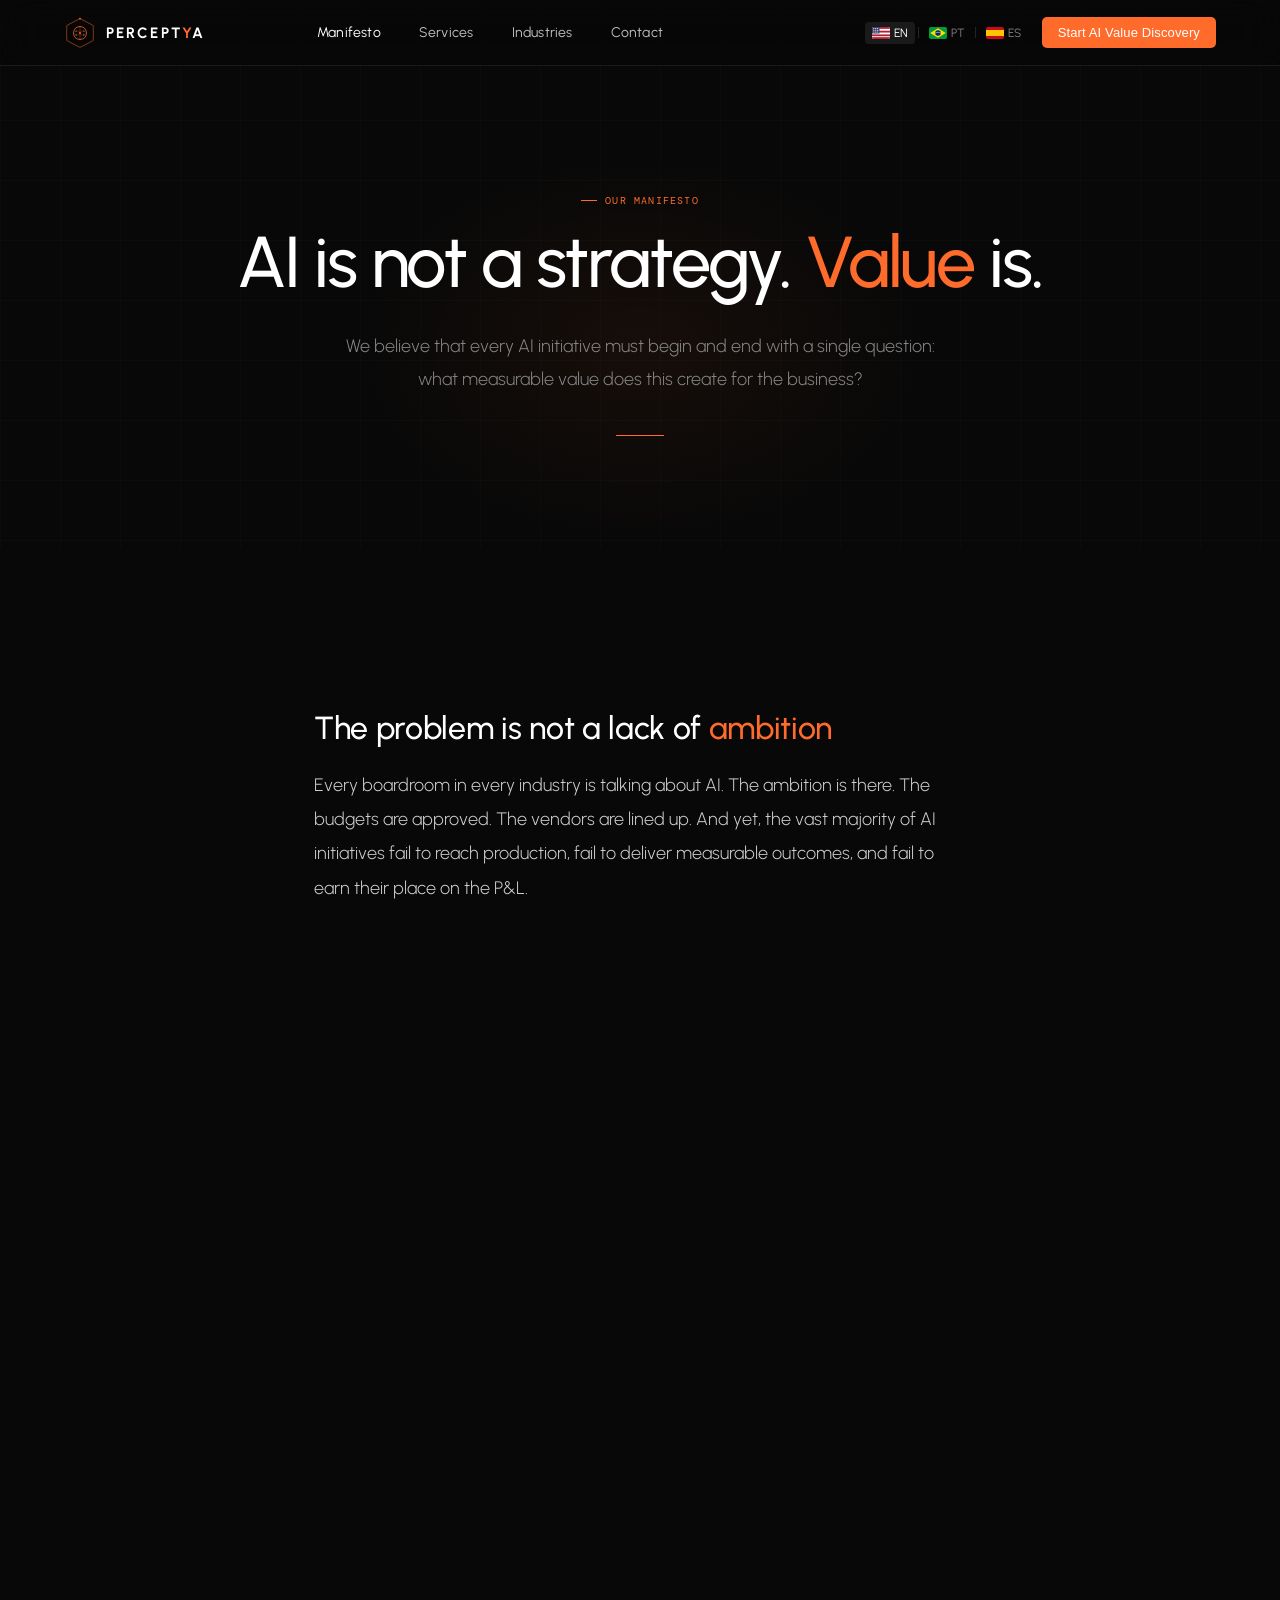
<file: manifesto.html>
<!DOCTYPE html>
<html lang="en">
<head>
<meta charset="UTF-8">
<meta name="viewport" content="width=device-width, initial-scale=1.0">
<title>Manifesto — Perceptya</title>
<link rel="preconnect" href="https://fonts.googleapis.com">
<link href="https://fonts.googleapis.com/css2?family=Urbanist:wght@300;400;500;600;700;800&family=DM+Mono:wght@300;400;500&display=swap" rel="stylesheet">
<link rel="stylesheet" href="assets/css/tokens.css">
<link rel="stylesheet" href="assets/css/base.css">
<link rel="stylesheet" href="assets/css/header.css">
<link rel="stylesheet" href="assets/css/footer.css">
<style>

/* ═══════════════════════════════════════════
   MANIFESTO — PAGE-SPECIFIC STYLES
═══════════════════════════════════════════ */

/* ── Hero ─────────────────────────────────── */
.mf-hero {
  padding-top: calc(var(--header-h) + 100px);
  padding-bottom: 96px;
  text-align: center;
  position: relative;
  overflow: hidden;
}
.mf-hero::before {
  content: '';
  position: absolute;
  inset: 0;
  background-image:
    linear-gradient(rgba(255,255,255,0.015) 1px, transparent 1px),
    linear-gradient(90deg, rgba(255,255,255,0.015) 1px, transparent 1px);
  background-size: 60px 60px;
  pointer-events: none;
}
.mf-hero::after {
  content: '';
  position: absolute;
  bottom: 0; left: 50%; transform: translateX(-50%);
  width: 600px; height: 400px;
  background: radial-gradient(ellipse, rgba(255,107,43,0.06) 0%, transparent 70%);
  pointer-events: none;
}
.mf-hero .container { position: relative; z-index: 1; }
.mf-hero-headline {
  font-size: clamp(36px, 6vw, 72px);
  font-weight: 500;
  letter-spacing: -0.03em;
  line-height: 1.1;
  color: var(--white);
  max-width: 900px;
  margin: 0 auto 28px;
}
.mf-hero-headline em { font-style: normal; color: var(--orange); }
.mf-hero-sub {
  font-size: 18px; font-weight: 300; line-height: 1.8;
  color: var(--muted); max-width: 620px;
  margin: 0 auto;
}
.mf-hero-line {
  width: 48px; height: 1px;
  background: var(--orange);
  margin: 40px auto 0;
  opacity: 0.5;
}

/* ── Body (Editorial Long-Form) ───────────── */
.mf-body {
  padding: 80px 0;
}
.mf-body .container {
  max-width: 780px;
}
.mf-article {
  font-size: 18px;
  font-weight: 300;
  line-height: 1.9;
  color: rgba(255,255,255,0.82);
}
.mf-article h2 {
  font-size: clamp(22px, 3vw, 32px);
  font-weight: 500;
  color: var(--white);
  letter-spacing: -0.01em;
  margin: 64px 0 20px;
  line-height: 1.25;
}
.mf-article h2 em { font-style: normal; color: var(--orange); }
.mf-article p {
  margin-bottom: 24px;
}
.mf-article strong {
  font-weight: 500;
  color: var(--white);
}
.mf-pull-quote {
  margin: 56px 0;
  padding: 32px 0 32px 28px;
  border-left: 2px solid var(--orange);
  font-size: clamp(20px, 2.5vw, 26px);
  font-weight: 400;
  line-height: 1.55;
  color: var(--white);
  letter-spacing: -0.01em;
}
.mf-pull-quote em { font-style: normal; color: var(--orange); }
.mf-divider {
  width: 40px; height: 1px;
  background: var(--border2);
  margin: 56px 0;
}

/* ── 9 Differentials ──────────────────────── */
.mf-diff {
  padding: 96px 0;
  background: var(--bg2);
  border-top: 1px solid var(--border);
  border-bottom: 1px solid var(--border);
}
.mf-diff .section-label { margin-bottom: 16px; }
.mf-diff-headline {
  font-size: clamp(28px, 4vw, 48px);
  font-weight: 500;
  color: var(--white);
  letter-spacing: -0.02em;
  margin-bottom: 56px;
  max-width: 700px;
}
.mf-diff-headline em { font-style: normal; color: var(--orange); }
.mf-diff-grid {
  display: grid;
  grid-template-columns: 1fr;
  gap: 24px;
}
.mf-diff-card {
  background: var(--bg);
  border: 1px solid var(--border);
  border-radius: 6px;
  padding: 32px;
  transition: border-color .2s, transform .2s;
}
.mf-diff-card:hover {
  border-color: var(--border2);
  transform: translateY(-1px);
}
.mf-diff-num {
  font-family: var(--mono);
  font-size: 11px;
  color: var(--orange);
  letter-spacing: .06em;
  margin-bottom: 12px;
}
.mf-diff-title {
  font-size: 17px;
  font-weight: 500;
  color: var(--white);
  margin-bottom: 10px;
  letter-spacing: -0.01em;
}
.mf-diff-body {
  font-size: 15px;
  font-weight: 300;
  line-height: 1.75;
  color: var(--muted);
}

/* ── CTA Strip ────────────────────────────── */
.mf-cta {
  padding: 80px 0;
  text-align: center;
}
.mf-cta .section-label { justify-content: center; }
.mf-cta-headline {
  font-size: clamp(24px, 3.5vw, 40px);
  font-weight: 500;
  color: var(--white);
  letter-spacing: -0.01em;
  max-width: 680px;
  margin: 0 auto 16px;
}
.mf-cta-headline em { font-style: normal; color: var(--orange); }
.mf-cta-sub {
  font-size: 15px; font-weight: 300; line-height: 1.7;
  color: var(--muted); max-width: 540px;
  margin: 0 auto 36px;
}
.mf-cta-btns {
  display: flex; flex-wrap: wrap; gap: 14px;
  justify-content: center;
}

/* ── Scroll Reveal ────────────────────────── */
.reveal {
  opacity: 0;
  transform: translateY(16px);
  transition: opacity .55s ease, transform .55s ease;
}
.reveal.visible {
  opacity: 1;
  transform: translateY(0);
}
.reveal-d1 { transition-delay: .08s; }
.reveal-d2 { transition-delay: .16s; }

/* ── Responsive ───────────────────────────── */
@media (min-width: 480px) {
  .mf-diff-grid { grid-template-columns: 1fr 1fr; }
}
@media (min-width: 768px) {
  .mf-hero { padding-top: calc(var(--header-h) + 120px); padding-bottom: 112px; }
  .mf-body { padding: 96px 0; }
  .mf-diff { padding: 96px 0; }
  .mf-diff-grid { grid-template-columns: 1fr 1fr; gap: 20px; }
}
@media (min-width: 1024px) {
  .mf-diff-grid { grid-template-columns: 1fr 1fr 1fr; gap: 20px; }
  .mf-diff-card { padding: 28px 28px 32px; }
}

/* ── Animations ───────────────────────────── */
@keyframes fadeUp {
  from { opacity: 0; transform: translateY(16px); }
  to   { opacity: 1; transform: translateY(0); }
}

</style>
</head>
<body>

<!-- ════════ HEADER ════════ -->
<header>
<div class="header-inner">
  <div class="header-left">
    <a href="index.html" class="nav-logo">
      <svg class="nav-logo-mark" width="32" height="32" viewBox="0 0 100 100" fill="none" xmlns="http://www.w3.org/2000/svg">
        <polygon points="50,5 91.65,26.5 91.65,73.5 50,95 8.35,73.5 8.35,26.5" stroke="#FF6B2B" stroke-width="2" fill="none" stroke-opacity="0.7"/>
        <path d="M50,30 C38,30 30,38 30,50 C30,62 38,70 50,70" stroke="#FF6B2B" stroke-width="2.5" fill="none" stroke-linecap="round"/>
        <path d="M50,30 C62,30 70,38 70,50 C70,62 62,70 50,70" stroke="#FF6B2B" stroke-width="2.5" fill="none" stroke-linecap="round"/>
        <line class="logo-circuit-1" x1="50" y1="30" x2="50" y2="70" stroke="#FF6B2B" stroke-width="1.5" stroke-opacity="0.5"/>
        <line class="logo-circuit-2" x1="33" y1="44" x2="50" y2="44" stroke="#FF6B2B" stroke-width="1.5" stroke-opacity="0.5"/>
        <line class="logo-circuit-3" x1="33" y1="56" x2="50" y2="56" stroke="#FF6B2B" stroke-width="1.5" stroke-opacity="0.5"/>
        <line class="logo-circuit-2" x1="50" y1="44" x2="67" y2="44" stroke="#FF6B2B" stroke-width="1.5" stroke-opacity="0.5"/>
        <line class="logo-circuit-3" x1="50" y1="56" x2="67" y2="56" stroke="#FF6B2B" stroke-width="1.5" stroke-opacity="0.5"/>
        <circle class="logo-node-1" cx="50" cy="50" r="3" fill="#FF6B2B"/>
        <circle class="logo-node-2" cx="38" cy="44" r="2" fill="#FF6B2B"/>
        <circle class="logo-node-3" cx="62" cy="56" r="2" fill="#FF6B2B"/>
        <circle class="logo-node-2" cx="38" cy="56" r="2" fill="#FF6B2B"/>
        <circle class="logo-node-3" cx="62" cy="44" r="2" fill="#FF6B2B"/>
        <circle class="logo-orbit" cx="50" cy="50" r="42" stroke="#FF6B2B" stroke-width="1.2" stroke-dasharray="5 3.5" stroke-opacity="0.35"/>
        <circle class="logo-pulse" cx="50" cy="5" r="3" fill="#FF6B2B"/>
      </svg>
      <span class="nav-logo-text">PERCEPT<em>Y</em>A</span>
    </a>
    <nav class="desktop-nav">
      <a href="manifesto.html" class="active">Manifesto</a>
      <a href="services.html">Services</a>
      <a href="industries.html">Industries</a>
      <a href="contact.html">Contact</a>
    </nav>
  </div>
  <div class="desktop-right">
    <div class="lang-toggle">
      <span class="active"><svg class="lang-flag" viewBox="0 0 18 12" xmlns="http://www.w3.org/2000/svg"><rect width="18" height="12" fill="#fff"/><rect y="0" width="18" height="1.85" fill="#B22234"/><rect y="3.7" width="18" height="1.85" fill="#B22234"/><rect y="7.4" width="18" height="1.85" fill="#B22234"/><rect y="10.15" width="18" height="1.85" fill="#B22234"/><rect width="7.5" height="6.5" fill="#3C3B6E"/><circle cx="1.8" cy="1.6" r="0.55" fill="#fff"/><circle cx="3.75" cy="1.6" r="0.55" fill="#fff"/><circle cx="5.7" cy="1.6" r="0.55" fill="#fff"/><circle cx="1.8" cy="3.3" r="0.55" fill="#fff"/><circle cx="3.75" cy="3.3" r="0.55" fill="#fff"/><circle cx="5.7" cy="3.3" r="0.55" fill="#fff"/><circle cx="1.8" cy="5.0" r="0.55" fill="#fff"/><circle cx="3.75" cy="5.0" r="0.55" fill="#fff"/><circle cx="5.7" cy="5.0" r="0.55" fill="#fff"/></svg> EN</span>
      <div class="lang-sep"></div>
      <span><svg class="lang-flag" viewBox="0 0 18 12" xmlns="http://www.w3.org/2000/svg"><rect width="18" height="12" fill="#009C3B"/><polygon points="9,1.2 16.8,6 9,10.8 1.2,6" fill="#FFDF00"/><circle cx="9" cy="6" r="2.8" fill="#002776"/><path d="M6.5 5.8 Q9 4.6 11.5 5.8" stroke="#fff" stroke-width="0.5" fill="none" stroke-linecap="round"/></svg> PT</span>
      <div class="lang-sep"></div>
      <span><svg class="lang-flag" viewBox="0 0 18 12" xmlns="http://www.w3.org/2000/svg"><rect width="18" height="12" fill="#c60b1e"/><rect y="3" width="18" height="6" fill="#ffc400"/></svg> ES</span>
    </div>
    <button class="btn-nav" onclick="location.href='contact.html'">Start AI Value Discovery</button>
  </div>
  <button class="hamburger" id="burger" aria-label="Menu"><span></span><span></span><span></span></button>
</div>
</header>

<!-- Mobile drawer -->
<div class="mobile-nav" id="mobileNav">
  <a href="manifesto.html" class="active">Manifesto</a>
  <a href="services.html">Services</a>
  <a href="industries.html">Industries</a>
  <a href="contact.html">Contact</a>
  <div class="mobile-nav-footer">
    <div class="lang-toggle">
      <span class="active"><svg class="lang-flag" viewBox="0 0 18 12" xmlns="http://www.w3.org/2000/svg"><rect width="18" height="12" fill="#fff"/><rect y="0" width="18" height="1.85" fill="#B22234"/><rect y="3.7" width="18" height="1.85" fill="#B22234"/><rect y="7.4" width="18" height="1.85" fill="#B22234"/><rect y="10.15" width="18" height="1.85" fill="#B22234"/><rect width="7.5" height="6.5" fill="#3C3B6E"/><circle cx="1.8" cy="1.6" r="0.55" fill="#fff"/><circle cx="3.75" cy="1.6" r="0.55" fill="#fff"/><circle cx="5.7" cy="1.6" r="0.55" fill="#fff"/><circle cx="1.8" cy="3.3" r="0.55" fill="#fff"/><circle cx="3.75" cy="3.3" r="0.55" fill="#fff"/><circle cx="5.7" cy="3.3" r="0.55" fill="#fff"/><circle cx="1.8" cy="5.0" r="0.55" fill="#fff"/><circle cx="3.75" cy="5.0" r="0.55" fill="#fff"/><circle cx="5.7" cy="5.0" r="0.55" fill="#fff"/></svg> EN</span>
      <div class="lang-sep"></div>
      <span><svg class="lang-flag" viewBox="0 0 18 12" xmlns="http://www.w3.org/2000/svg"><rect width="18" height="12" fill="#009C3B"/><polygon points="9,1.2 16.8,6 9,10.8 1.2,6" fill="#FFDF00"/><circle cx="9" cy="6" r="2.8" fill="#002776"/><path d="M6.5 5.8 Q9 4.6 11.5 5.8" stroke="#fff" stroke-width="0.5" fill="none" stroke-linecap="round"/></svg> PT</span>
      <div class="lang-sep"></div>
      <span><svg class="lang-flag" viewBox="0 0 18 12" xmlns="http://www.w3.org/2000/svg"><rect width="18" height="12" fill="#c60b1e"/><rect y="3" width="18" height="6" fill="#ffc400"/></svg> ES</span>
    </div>
    <button class="btn-nav" onclick="location.href='contact.html'">Start AI Value Discovery</button>
  </div>
</div>


<!-- ════════════════════════════════════════════════════
  HERO
════════════════════════════════════════════════════ -->
<section class="mf-hero" id="manifesto-hero">
  <div class="container">
    <div class="section-label reveal">Our Manifesto</div>
    <h1 class="mf-hero-headline reveal">AI is not a strategy. <em>Value</em> is.</h1>
    <p class="mf-hero-sub reveal reveal-d1">We believe that every AI initiative must begin and end with a single question: what measurable value does this create for the business?</p>
    <div class="mf-hero-line reveal reveal-d2"></div>
  </div>
</section>


<!-- ════════════════════════════════════════════════════
  MANIFESTO BODY — LONG-FORM EDITORIAL
════════════════════════════════════════════════════ -->
<section class="mf-body" id="manifesto-body">
  <div class="container">
    <div class="mf-article">

      <h2 class="reveal">The problem is not a lack of <em>ambition</em></h2>

      <p class="reveal">Every boardroom in every industry is talking about AI. The ambition is there. The budgets are approved. The vendors are lined up. And yet, the vast majority of AI initiatives fail to reach production, fail to deliver measurable outcomes, and fail to earn their place on the P&L.</p>

      <p class="reveal">This is not a technology problem. It is a design problem. Most organizations jump from ambition directly to tooling &mdash; buying platforms, hiring data scientists, launching proof-of-concept sprints &mdash; without ever answering the foundational question: where, specifically, does AI create economic value in this business?</p>

      <p class="reveal">The result is predictable. Fragmented data that cannot support production workloads. Pilots that prove a point in isolation but never scale. Governance gaps that block enterprise adoption. And, ultimately, initiatives disconnected from revenue, margin, or any metric that the board actually cares about.</p>

      <div class="mf-pull-quote reveal">
        The gap is not between having AI and not having AI. The gap is between <em>experimenting</em> with AI and <em>industrializing</em> it.
      </div>

      <h2 class="reveal">Economic value is the <em>only</em> north star</h2>

      <p class="reveal">We founded Perceptya on a single conviction: AI transformation must be anchored in economic value from day one. Not in technology roadmaps. Not in maturity frameworks. Not in the promise that insights will eventually emerge from a data lake.</p>

      <p class="reveal">Every engagement we take on starts with the same discipline. We identify the specific revenue pools, cost structures, and operational levers where AI can create measurable impact. We build a Financial Impact Model before a single line of production code is written. And we track ROI continuously &mdash; not as a quarterly review exercise, but as an embedded, living system that informs every decision throughout execution.</p>

      <p class="reveal">This is what separates transformation from experimentation. Experiments ask &ldquo;what can AI do?&rdquo; Transformation asks &ldquo;what must AI deliver &mdash; and by when &mdash; to justify the investment?&rdquo;</p>

      <div class="mf-divider reveal"></div>

      <h2 class="reveal">Production beats pilots. <em>Always.</em></h2>

      <p class="reveal">A proof of concept that works in a sandbox with clean data proves nothing about production readiness. It proves that a model can produce output. It does not prove that the organization can operationalize it &mdash; with governance, monitoring, adoption, security, and continuous improvement.</p>

      <p class="reveal">We design for production from the first conversation. That means data foundation first, because production AI requires reliable, governed, integrated data &mdash; not dashboards built on brittle pipelines. It means architecture before automation, because sustainable AI systems need strong infrastructure to scale. And it means embedded governance from the start, because enterprises that bolt on compliance later always pay more &mdash; in money, time, and trust.</p>

      <p class="reveal">This is not a slower approach. It is a faster one. The organizations that reach production first are the ones that did not skip the foundations.</p>

      <div class="mf-pull-quote reveal">
        We don&rsquo;t build demos. We build systems that <em>earn their place</em> in the enterprise &mdash; production-grade, governed, and connected to the P&L.
      </div>

      <h2 class="reveal">What <em>industrialization</em> really means</h2>

      <p class="reveal">Industrialization is not a buzzword. It is a design philosophy. It means every AI initiative is conceived, built, and deployed with the explicit intent of operating at enterprise scale &mdash; with real users, real data, real governance, and real measurement.</p>

      <p class="reveal">It means thinking about the operating model from the beginning: who owns the AI lifecycle? How are models monitored and retrained? How does the organization prioritize the next use case? How does governance evolve as the AI portfolio grows?</p>

      <p class="reveal">Most consultancies deliver a roadmap and step away. We stay through execution because the roadmap is not the product. The product is measurable, sustainable value capture &mdash; revenue growth, cost reduction, productivity gains, and customer experience improvements that compound over time.</p>

      <div class="mf-divider reveal"></div>

      <h2 class="reveal">Our commitment to <em>clients</em></h2>

      <p class="reveal">We are a boutique firm by design. We do not scale through volume. We scale through depth, precision, and an uncompromising focus on outcomes. Every engagement is led by senior practitioners who have built and operated AI systems in production &mdash; not project managers reciting frameworks.</p>

      <p class="reveal">We believe in transparency. If AI is not the right investment for a specific use case, we will say so. If the data foundation is not ready, we will address that before promising AI magic. If a vendor solution is better than a custom build, we will recommend it.</p>

      <p class="reveal">We measure our success the same way our clients measure theirs: by the value captured, the outcomes delivered, and the capabilities that remain long after our engagement ends.</p>

    </div>
  </div>
</section>


<!-- ════════════════════════════════════════════════════
  THE 9 DIFFERENTIALS
  ⚠️ COPY LOCKED — Verbatim from approved business document
════════════════════════════════════════════════════ -->
<section class="mf-diff" id="differentials">
  <div class="container">
    <div class="section-label reveal">Why Perceptya</div>
    <h2 class="mf-diff-headline reveal"><em>9</em> reasons we deliver where others stall.</h2>

    <div class="mf-diff-grid">

      <div class="mf-diff-card reveal">
        <div class="mf-diff-num">01</div>
        <div class="mf-diff-title">Value-Backed AI Transformation</div>
        <div class="mf-diff-body">Every initiative begins with a clear economic thesis&mdash;revenue growth, operational efficiency, customer experience improvement, or productivity gains&mdash;with defined value metrics from day one.</div>
      </div>

      <div class="mf-diff-card reveal">
        <div class="mf-diff-num">02</div>
        <div class="mf-diff-title">From Data Readiness to AI Readiness</div>
        <div class="mf-diff-body">We structure data ecosystems so they are reliable, governed, integrated, and genuinely prepared to power scalable AI systems&mdash;not just dashboards or storage layers.</div>
      </div>

      <div class="mf-diff-card reveal">
        <div class="mf-diff-num">03</div>
        <div class="mf-diff-title">Revenue &amp; Efficiency Use Cases, Prioritized</div>
        <div class="mf-diff-body">We design and prioritize AI use cases based on measurable impact on growth, margin, personalization, hyperpersonalization, cost reduction, and operational efficiency.</div>
      </div>

      <div class="mf-diff-card reveal">
        <div class="mf-diff-num">04</div>
        <div class="mf-diff-title">Architecture Before Automation</div>
        <div class="mf-diff-body">We build strong data and system foundations before deploying intelligent layers, reducing rework and accelerating sustainable value capture.</div>
      </div>

      <div class="mf-diff-card reveal">
        <div class="mf-diff-num">05</div>
        <div class="mf-diff-title">Industrialization Over Pilots</div>
        <div class="mf-diff-body">We design AI initiatives for production from day one, ensuring governance, monitoring, adoption, and long-term scalability.</div>
      </div>

      <div class="mf-diff-card reveal">
        <div class="mf-diff-num">06</div>
        <div class="mf-diff-title">Embedded Value Tracking</div>
        <div class="mf-diff-body">We implement structured mechanisms to measure ROI, savings, revenue uplift, NPS impact, and productivity gains throughout execution.</div>
      </div>

      <div class="mf-diff-card reveal">
        <div class="mf-diff-num">07</div>
        <div class="mf-diff-title">Experience-Driven AI Design</div>
        <div class="mf-diff-body">We apply AI to enhance customer journeys, reduce friction, increase personalization, and create measurable improvements in customer satisfaction and loyalty.</div>
      </div>

      <div class="mf-diff-card reveal">
        <div class="mf-diff-num">08</div>
        <div class="mf-diff-title">Productivity Amplification</div>
        <div class="mf-diff-body">We design agents and intelligent systems that eliminate repetitive work, accelerate decision-making, and increase enterprise productivity.</div>
      </div>

      <div class="mf-diff-card reveal">
        <div class="mf-diff-num">09</div>
        <div class="mf-diff-title">Executive-Level Orchestration</div>
        <div class="mf-diff-body">We connect AI transformation to board-level priorities, aligning governance, risk management, and economic impact with enterprise strategy.</div>
      </div>

    </div>
  </div>
</section>


<!-- ════════════════════════════════════════════════════
  CTA STRIP
════════════════════════════════════════════════════ -->
<section class="mf-cta" id="manifesto-cta">
  <div class="container">
    <div class="section-label reveal" style="justify-content:center;">Next Step</div>
    <h2 class="mf-cta-headline reveal">Ready to find out where AI creates <em>real value</em> for your business?</h2>
    <p class="mf-cta-sub reveal reveal-d1">The AI Value Discovery is the starting point. 6&ndash;10 weeks. Executive clarity. A clear plan backed by economic modeling.</p>
    <div class="mf-cta-btns reveal reveal-d2">
      <a href="contact.html" class="btn-primary">Start AI Value Discovery <svg viewBox="0 0 24 24" fill="none" stroke="currentColor" stroke-width="2" stroke-linecap="round" stroke-linejoin="round"><path d="M5 12h14M12 5l7 7-7 7"/></svg></a>
      <a href="services.html" class="btn-secondary">Explore our methodology</a>
    </div>
  </div>
</section>


<!-- ════════ FOOTER ════════ -->
<footer>
<div class="footer-inner">
  <div class="footer-top">
    <div class="footer-brand">
      <a href="index.html" class="footer-logo">
        <svg class="footer-logo-mark" width="28" height="28" viewBox="0 0 100 100" fill="none" xmlns="http://www.w3.org/2000/svg">
          <polygon points="50,5 91.65,26.5 91.65,73.5 50,95 8.35,73.5 8.35,26.5" stroke="#FF6B2B" stroke-width="2" fill="none" stroke-opacity="0.7"/>
          <path d="M50,30 C38,30 30,38 30,50 C30,62 38,70 50,70" stroke="#FF6B2B" stroke-width="2.5" fill="none" stroke-linecap="round"/>
          <path d="M50,30 C62,30 70,38 70,50 C70,62 62,70 50,70" stroke="#FF6B2B" stroke-width="2.5" fill="none" stroke-linecap="round"/>
          <line class="logo-circuit-1" x1="50" y1="30" x2="50" y2="70" stroke="#FF6B2B" stroke-width="1.5" stroke-opacity="0.5"/>
          <line class="logo-circuit-2" x1="33" y1="44" x2="50" y2="44" stroke="#FF6B2B" stroke-width="1.5" stroke-opacity="0.5"/>
          <line class="logo-circuit-3" x1="33" y1="56" x2="50" y2="56" stroke="#FF6B2B" stroke-width="1.5" stroke-opacity="0.5"/>
          <line class="logo-circuit-2" x1="50" y1="44" x2="67" y2="44" stroke="#FF6B2B" stroke-width="1.5" stroke-opacity="0.5"/>
          <line class="logo-circuit-3" x1="50" y1="56" x2="67" y2="56" stroke="#FF6B2B" stroke-width="1.5" stroke-opacity="0.5"/>
          <circle class="logo-node-1" cx="50" cy="50" r="3" fill="#FF6B2B"/>
          <circle class="logo-node-2" cx="38" cy="44" r="2" fill="#FF6B2B"/>
          <circle class="logo-node-3" cx="62" cy="56" r="2" fill="#FF6B2B"/>
          <circle class="logo-node-2" cx="38" cy="56" r="2" fill="#FF6B2B"/>
          <circle class="logo-node-3" cx="62" cy="44" r="2" fill="#FF6B2B"/>
          <circle class="logo-orbit" cx="50" cy="50" r="42" stroke="#FF6B2B" stroke-width="1.2" stroke-dasharray="5 3.5" stroke-opacity="0.35"/>
          <circle class="logo-pulse" cx="50" cy="5" r="3" fill="#FF6B2B"/>
        </svg>
        <span class="footer-logo-text">PERCEPT<em>Y</em>A</span>
      </a>
      <p class="footer-tagline">Boutique Data &amp; AI transformation consultancy.<br>We turn data and AI into measurable business results &mdash; not experiments.</p>
      <div class="footer-social">
        <a href="https://linkedin.com/company/perceptya" title="LinkedIn" target="_blank" rel="noopener"><svg viewBox="0 0 24 24"><path d="M20.447 20.452h-3.554v-5.569c0-1.328-.027-3.037-1.852-3.037-1.853 0-2.136 1.445-2.136 2.939v5.667H9.351V9h3.414v1.561h.046c.477-.9 1.637-1.85 3.37-1.85 3.601 0 4.267 2.37 4.267 5.455v6.286zM5.337 7.433a2.062 2.062 0 0 1-2.063-2.065 2.064 2.064 0 1 1 2.063 2.065zm1.782 13.019H3.555V9h3.564v11.452zM22.225 0H1.771C.792 0 0 .774 0 1.729v20.542C0 23.227.792 24 1.771 24h20.451C23.2 24 24 23.227 24 22.271V1.729C24 .774 23.2 0 22.222 0h.003z"/></svg></a>
        <a href="https://instagram.com/perceptya" title="Instagram" target="_blank" rel="noopener"><svg viewBox="0 0 24 24"><path d="M12 2.163c3.204 0 3.584.012 4.85.07 3.252.148 4.771 1.691 4.919 4.919.058 1.265.069 1.645.069 4.849 0 3.205-.012 3.584-.069 4.849-.149 3.225-1.664 4.771-4.919 4.919-1.266.058-1.644.07-4.85.07-3.204 0-3.584-.012-4.849-.07-3.26-.149-4.771-1.699-4.919-4.92-.058-1.265-.07-1.644-.07-4.849 0-3.204.013-3.583.07-4.849.149-3.227 1.664-4.771 4.919-4.919 1.266-.057 1.645-.069 4.849-.069zM12 0C8.741 0 8.333.014 7.053.072 2.695.272.273 2.69.073 7.052.014 8.333 0 8.741 0 12c0 3.259.014 3.668.072 4.948.2 4.358 2.618 6.78 6.98 6.98C8.333 23.986 8.741 24 12 24c3.259 0 3.668-.014 4.948-.072 4.354-.2 6.782-2.618 6.979-6.98.059-1.28.073-1.689.073-4.948 0-3.259-.014-3.667-.072-4.947-.196-4.354-2.617-6.78-6.979-6.98C15.668.014 15.259 0 12 0zm0 5.838a6.162 6.162 0 1 0 0 12.324 6.162 6.162 0 0 0 0-12.324zM12 16a4 4 0 1 1 0-8 4 4 0 0 1 0 8zm6.406-11.845a1.44 1.44 0 1 0 0 2.881 1.44 1.44 0 0 0 0-2.881z"/></svg></a>
        <a href="https://x.com/perceptya" title="X" target="_blank" rel="noopener"><svg viewBox="0 0 24 24"><path d="M18.244 2.25h3.308l-7.227 8.26 8.502 11.24H16.17l-4.714-6.231-5.401 6.231H2.744l7.73-8.835L1.254 2.25H8.08l4.259 5.63 5.905-5.63zm-1.161 17.52h1.833L7.084 4.126H5.117z"/></svg></a>
        <a href="https://youtube.com/@perceptya" title="YouTube" target="_blank" rel="noopener"><svg viewBox="0 0 24 24"><path d="M23.498 6.186a3.016 3.016 0 0 0-2.122-2.136C19.505 3.545 12 3.545 12 3.545s-7.505 0-9.377.505A3.017 3.017 0 0 0 .502 6.186C0 8.07 0 12 0 12s0 3.93.502 5.814a3.016 3.016 0 0 0 2.122 2.136c1.871.505 9.376.505 9.376.505s7.505 0 9.377-.505a3.015 3.015 0 0 0 2.122-2.136C24 15.93 24 12 24 12s0-3.93-.502-5.814zM9.545 15.568V8.432L15.818 12l-6.273 3.568z"/></svg></a>
      </div>
    </div>
    <div class="footer-nav">
      <div class="footer-col"><div class="footer-col-label">Site</div><a href="index.html">Home</a><a href="manifesto.html">Manifesto</a><a href="services.html">Services</a><a href="industries.html">Industries</a><a href="contact.html">Contact</a></div>
      <div class="footer-col"><div class="footer-col-label">Methodology</div><a href="services.html#phase1">AI Value Discovery</a><a href="services.html#phase2">AI Industrialization</a><a href="services.html#accelerators">Accelerators</a><a href="services.html#engagement">Engagement Model</a></div>
      <div class="footer-col"><div class="footer-col-label">Industries</div><a href="industries.html#retail">Retail &amp; E-commerce</a><a href="industries.html#financial">Financial Services</a><a href="industries.html#logistics">Logistics &amp; Supply Chain</a><a href="industries.html#manufacturing">Manufacturing</a><a href="industries.html#healthcare">Healthcare</a><a href="industries.html#b2b">B2B / SaaS</a><a href="industries.html#startups">Startups &amp; Scale-ups</a></div>
      <div class="footer-col"><div class="footer-col-label">Contact</div><a href="mailto:hello@perceptya.com">hello@perceptya.com</a><a href="contact.html" class="footer-cta">Start AI Value Discovery &rarr;</a></div>
    </div>
  </div>
  <div class="footer-method">
    <span class="footer-method-label">PERCEPTYA AI VALUE SYSTEM&trade;</span>
    <div class="footer-method-tags"><span class="footer-method-tag">AI Value Discovery</span><span class="footer-method-tag">AI Maturity Score&trade;</span><span class="footer-method-tag">Use Case Prioritization</span><span class="footer-method-tag">Architecture Blueprint</span><span class="footer-method-tag">Financial Impact Model</span><span class="footer-method-tag">AI Industrialization</span><span class="footer-method-tag">Agent Architecture</span><span class="footer-method-tag">ROI &amp; Value Tracking</span></div>
  </div>
  <div class="footer-bottom">
    <span class="footer-copyright">&copy; 2025 Perceptya. All rights reserved.</span>
    <div class="footer-bottom-right">
      <a href="#" class="footer-bottom-link">Privacy Policy</a>
      <a href="#" class="footer-bottom-link">Terms of Service</a>
      <span class="footer-locale">S&atilde;o Paulo &middot; Remote Global</span>
    </div>
  </div>
</div>
</footer>

<!-- ════════ SCRIPTS ════════ -->
<script>
(function() {
  var obs = new IntersectionObserver(function(entries) {
    entries.forEach(function(e) {
      if (e.isIntersecting) { e.target.classList.add('visible'); obs.unobserve(e.target); }
    });
  }, { threshold: 0.15 });
  document.querySelectorAll('.reveal').forEach(function(el) { obs.observe(el); });
})();
</script>

<script src="assets/js/header.js"></script>
</body>
</html>
</file>
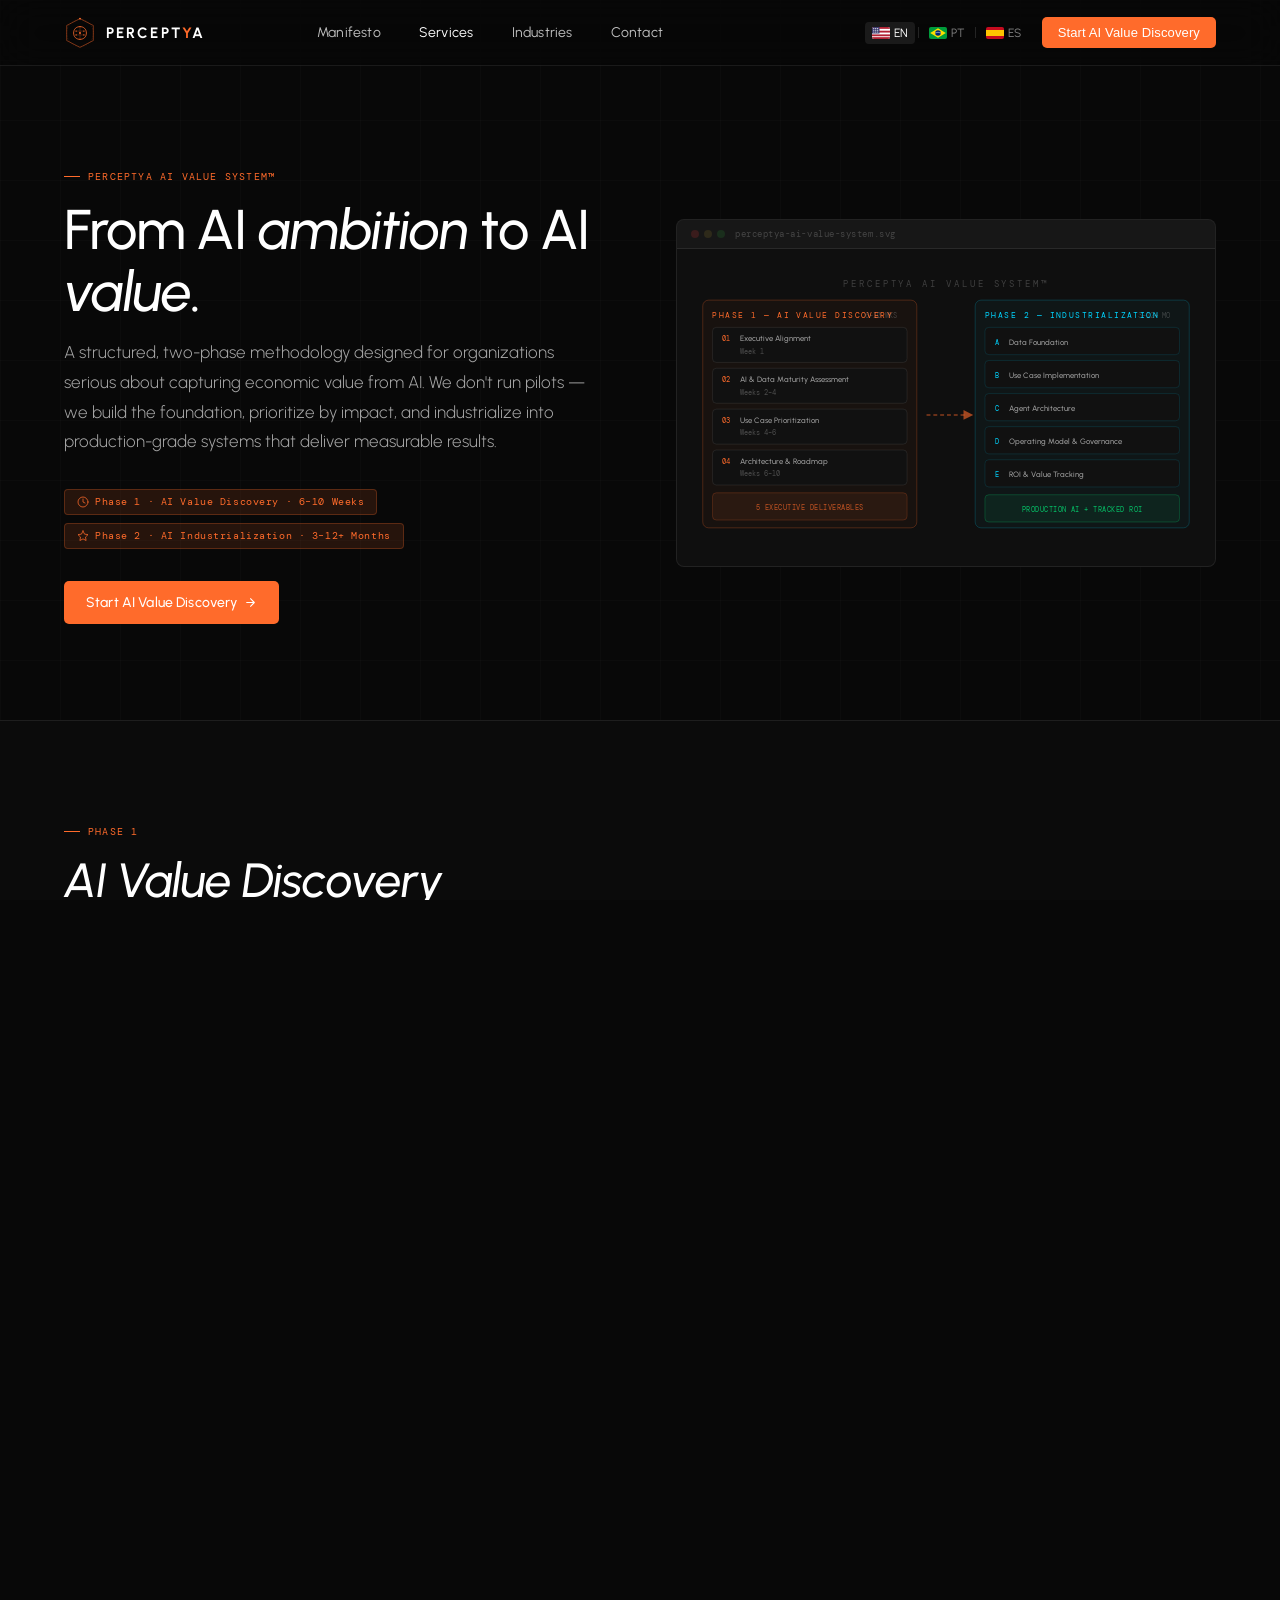
<file: services.html>
<!DOCTYPE html>
<html lang="en">
<head>
<meta charset="UTF-8">
<meta name="viewport" content="width=device-width, initial-scale=1.0">
<title>Services — Perceptya</title>
<link rel="preconnect" href="https://fonts.googleapis.com">
<link href="https://fonts.googleapis.com/css2?family=Urbanist:wght@300;400;500;600;700;800&family=DM+Mono:wght@300;400;500&display=swap" rel="stylesheet">
<link rel="stylesheet" href="assets/css/tokens.css">
<link rel="stylesheet" href="assets/css/base.css">
<link rel="stylesheet" href="assets/css/header.css">
<link rel="stylesheet" href="assets/css/footer.css">
<style>

/* ═══════════════════════════════════════════
   SERVICES — PAGE-SPECIFIC STYLES
═══════════════════════════════════════════ */

/* ── Hero ─────────────────────────────────── */
.svc-hero {
  padding-top: calc(var(--header-h) + 72px);
  padding-bottom: 80px;
  position: relative;
  overflow: hidden;
}
.svc-hero::before {
  content: '';
  position: absolute;
  inset: 0;
  background-image:
    linear-gradient(rgba(255,255,255,0.015) 1px, transparent 1px),
    linear-gradient(90deg, rgba(255,255,255,0.015) 1px, transparent 1px);
  background-size: 60px 60px;
  pointer-events: none;
}
.svc-hero .container { position: relative; z-index: 1; }

.svc-hero-grid {
  display: grid;
  grid-template-columns: 1fr;
  gap: 48px;
  align-items: center;
}
.svc-hero-copy .section-sub { margin-bottom: 32px; }
.svc-hero-badges {
  display: flex; flex-wrap: wrap; gap: 8px;
  margin-bottom: 32px;
}
.svc-hero-badge {
  font-family: var(--mono); font-size: 9.5px;
  letter-spacing: .06em;
  padding: 6px 12px; border-radius: 4px;
  display: inline-flex; align-items: center; gap: 6px;
}
.svc-hero-badge.ph1-badge {
  color: var(--orange); background: var(--orange-glow);
  border: 1px solid var(--orange-border);
}
.svc-hero-badge.ph2-badge {
  color: var(--orange); background: var(--orange-glow);
  border: 1px solid var(--orange-border);
}
.svc-hero-badge svg { width: 12px; height: 12px; }

/* Hero frame image — static pipeline diagram */
.svc-hero-frame {
  width: 100%;
  border: 1px solid var(--border);
  border-radius: 8px;
  overflow: hidden;
  background: var(--bg2);
}
.svc-frame-bar {
  background: rgba(255,255,255,0.03);
  border-bottom: 1px solid var(--border);
  padding: 8px 14px;
  display: flex; align-items: center; gap: 10px;
}
.svc-frame-bar .dots { display: flex; gap: 5px; }
.svc-frame-bar .dot { width: 8px; height: 8px; border-radius: 50%; }
.svc-frame-bar .dot-r { background: #3a1c1c; }
.svc-frame-bar .dot-y { background: #2e2a1a; }
.svc-frame-bar .dot-g { background: #1a2e1c; }
.svc-frame-bar span {
  font-family: var(--mono); font-size: 9px;
  color: rgba(255,255,255,0.2); letter-spacing: .06em;
}
.svc-frame-body { padding: 20px 16px; }

@media (min-width: 768px) {
  .svc-hero { padding-top: calc(var(--header-h) + 96px); padding-bottom: 96px; }
  .svc-hero-grid { grid-template-columns: 1fr 1fr; gap: 56px; }
}
@media (min-width: 1024px) {
  .svc-hero-grid { gap: 72px; }
}


/* ═══════════════════════════════════════════
   SHARED INTERACTIVE PHASE COMPONENT
   Used by both Phase 1 and Phase 2
═══════════════════════════════════════════ */
.phase-intro { margin-bottom: 48px; }
.phase-intro .section-sub { margin-bottom: 0; }

.phase-layout {
  display: grid;
  grid-template-columns: 1fr;
  gap: 0;
}

/* Left: Interactive frame */
.phase-frame {
  border: 1px solid var(--border);
  border-radius: 8px;
  overflow: hidden;
  background: var(--bg2);
}
.phase-frame-body { padding: 16px; }

/* Steps inside frame */
.phase-steps {
  display: flex;
  flex-direction: column;
  gap: 6px;
}
.phase-step {
  background: #111;
  border: 1px solid var(--border);
  border-radius: 6px;
  padding: 14px 16px;
  cursor: pointer;
  transition: all .2s;
  display: flex;
  align-items: flex-start;
  gap: 12px;
  text-align: left;
  position: relative;
}
.phase-step:hover { border-color: rgba(255,107,43,0.35); background: #141414; }
.phase-step.active {
  border-color: var(--orange);
  background: rgba(255,107,43,0.07);
  box-shadow: 0 0 20px rgba(255,107,43,0.1);
}

.step-num {
  font-family: var(--mono); font-size: 9px;
  color: var(--orange); letter-spacing: .06em;
  padding-top: 2px; flex-shrink: 0;
}

.step-content { flex: 1; min-width: 0; }
.step-title {
  font-size: 13px; font-weight: 500;
  line-height: 1.35;
  color: rgba(255,255,255,0.6);
  transition: color .2s;
  margin-bottom: 4px;
}
.phase-step:hover .step-title,
.phase-step.active .step-title { color: var(--white); }
.step-timing {
  font-family: var(--mono); font-size: 9px;
  color: var(--muted); letter-spacing: .04em;
}
.step-icon {
  width: 20px; height: 20px; flex-shrink: 0;
  margin-top: 1px;
}
.step-icon svg {
  width: 17px; height: 17px; display: block;
  stroke: rgba(255,255,255,0.35); fill: none;
  stroke-width: 1.5; stroke-linecap: round; stroke-linejoin: round;
  transition: stroke .2s;
}
.phase-step:hover .step-icon svg,
.phase-step.active .step-icon svg { stroke: var(--orange); }

/* Active indicator (right arrow on desktop) */
.phase-step.active::after { display: none; }

/* Bundle at bottom of frame */
.phase-bundle {
  margin-top: 16px;
  padding: 14px 16px;
  background: rgba(255,107,43,0.04);
  border: 1px solid rgba(255,107,43,0.15);
  border-radius: 6px;
}
.phase-bundle-label {
  font-family: var(--mono); font-size: 9px;
  color: var(--orange); letter-spacing: .1em;
  text-transform: uppercase;
  margin-bottom: 10px;
  display: flex; align-items: center; gap: 6px;
}
.phase-bundle-label::before { content: ''; width: 10px; height: 1px; background: var(--orange); }
.phase-bundle-tags { display: flex; flex-wrap: wrap; gap: 5px; }
.phase-bundle-tag {
  font-family: var(--mono); font-size: 8.5px;
  color: rgba(255,255,255,0.55);
  background: rgba(255,255,255,0.05);
  border: 1px solid var(--border);
  padding: 4px 8px; border-radius: 3px;
  letter-spacing: .03em;
}

/* Right: Detail panel */
.phase-detail {
  border: 1px solid var(--border);
  border-radius: 8px;
  overflow: hidden;
  background: var(--bg2);
  display: none;
  animation: fadeUp .3s ease forwards;
}
.phase-detail.open { display: block; }

.pd-header {
  display: flex; align-items: center; gap: 14px;
  padding: 16px 20px;
  background: #111;
  border-bottom: 1px solid var(--border);
}
.pd-tag {
  font-family: var(--mono); font-size: 9px; letter-spacing: .1em;
  color: var(--orange); background: var(--orange-glow);
  border: 1px solid var(--orange-border);
  padding: 3px 8px; border-radius: 3px; flex-shrink: 0;
}
.pd-title { font-size: 17px; font-weight: 500; color: var(--white); flex: 1; }

/* Detail body: 2×2 info grid */
.pd-body { display: grid; grid-template-columns: 1fr; }
.pd-frames { display: grid; grid-template-columns: 1fr 1fr; }
.pd-f {
  padding: 18px 20px;
  border-right: 1px solid var(--border);
  border-bottom: 1px solid var(--border);
}
.pd-f:nth-child(2n) { border-right: none; }
.pd-f:nth-child(3),
.pd-f:nth-child(4) { border-bottom: none; }

.pd-f-tag {
  font-family: var(--mono); font-size: 9px; color: var(--orange);
  letter-spacing: .12em; text-transform: uppercase;
  display: flex; align-items: center; gap: 6px;
  margin-bottom: 10px;
}
.pd-f-tag::before { content: ''; width: 10px; height: 1px; background: var(--orange); }

.pd-f-list { list-style: none; display: flex; flex-direction: column; gap: 5px; }
.pd-f-list li {
  font-size: 12.5px; font-weight: 300; line-height: 1.5;
  color: rgba(255,255,255,0.65); padding-left: 13px; position: relative;
}
.pd-f-list li::before { content: '·'; position: absolute; left: 0; color: var(--orange); font-weight: 700; }

.pd-f-value {
  font-size: 13px; font-weight: 300; line-height: 1.65;
  color: rgba(255,255,255,0.75);
}
.pd-f-value strong { color: var(--white); font-weight: 500; }

/* Deliverable examples */
.pd-examples {
  padding: 16px 20px;
  border-top: 1px solid var(--border);
  background: #0d0d0d;
}
.pd-examples-label {
  font-family: var(--mono); font-size: 9px;
  color: rgba(255,255,255,0.3); letter-spacing: .08em;
  text-transform: uppercase; margin-bottom: 12px;
}
.pd-examples-grid { display: flex; flex-wrap: wrap; gap: 8px; }
.pd-example-item {
  display: flex; align-items: center; gap: 8px;
  background: #111; border: 1px solid var(--border);
  border-radius: 5px; padding: 8px 12px;
  transition: border-color .2s;
}
.pd-example-item:hover { border-color: var(--border2); }
.pd-example-icon {
  width: 28px; height: 28px;
  display: flex; align-items: center; justify-content: center;
  background: rgba(255,107,43,0.08);
  border: 1px solid rgba(255,107,43,0.15);
  border-radius: 4px; flex-shrink: 0;
}
.pd-example-icon svg {
  width: 13px; height: 13px;
  stroke: var(--orange); fill: none;
  stroke-width: 1.5; stroke-linecap: round; stroke-linejoin: round;
}
.pd-example-name {
  font-family: var(--mono); font-size: 10px;
  color: rgba(255,255,255,0.55); letter-spacing: .03em;
}
.pd-example-ext {
  font-family: var(--mono); font-size: 9px;
  color: rgba(255,255,255,0.25); letter-spacing: .03em;
}

/* Phase sections */
#phase1 {
  background: #0b0b0b;
  border-top: 1px solid var(--border);
  border-bottom: 1px solid var(--border);
}
#phase2 {
  background: var(--bg);
}

@media (min-width: 768px) {
  .phase-layout {
    grid-template-columns: 340px 1fr;
    gap: 0;
  }
  .phase-frame {
    border-radius: 8px 0 0 8px;
    border-right: none;
  }
  .phase-detail {
    border-radius: 0 8px 8px 0;
  }
  .phase-step.active::after {
    content: '';
    position: absolute;
    right: -9px; top: 50%; transform: translateY(-50%);
    width: 0; height: 0;
    border-top: 8px solid transparent;
    border-bottom: 8px solid transparent;
    border-left: 8px solid var(--orange);
    z-index: 2;
    display: block;
  }
}
@media (min-width: 1024px) {
  .phase-layout { grid-template-columns: 380px 1fr; }
}
@media (max-width: 767px) {
  .pd-f { border-right: none !important; border-bottom: 1px solid var(--border) !important; }
  .pd-f:last-child { border-bottom: none !important; }
  .pd-frames { grid-template-columns: 1fr; }
  .phase-detail { margin-top: 12px; }
}


/* ═══════════════════════════════════════════
   ENGAGEMENT MODEL
═══════════════════════════════════════════ */
#engagement {
  background: #0b0b0b;
  border-top: 1px solid var(--border);
}
.eng-grid {
  display: grid;
  grid-template-columns: 1fr;
  gap: 16px;
}
.eng-card {
  background: var(--bg2);
  border: 1px solid var(--border);
  border-radius: 8px;
  padding: 28px 24px;
  transition: border-color .2s;
  position: relative;
}
.eng-card:hover { border-color: var(--border2); }
.eng-card-num {
  font-family: var(--mono); font-size: 32px;
  font-weight: 500; color: rgba(255,107,43,0.15);
  position: absolute; top: 20px; right: 24px;
  line-height: 1;
}
.eng-card-badge {
  font-family: var(--mono); font-size: 9px;
  letter-spacing: .08em; text-transform: uppercase;
  margin-bottom: 12px;
}
.eng-card-badge.discovery { color: var(--orange); }
.eng-card-badge.industrial { color: var(--orange); }
.eng-card-badge.pods { color: var(--green-term); }
.eng-card-title { font-size: 18px; font-weight: 500; color: var(--white); margin-bottom: 8px; }
.eng-card-body { font-size: 14px; font-weight: 300; line-height: 1.7; color: var(--muted); margin-bottom: 16px; }
.eng-card-meta { display: flex; flex-wrap: wrap; gap: 6px; }
.eng-meta-tag {
  font-family: var(--mono); font-size: 9px;
  color: rgba(255,255,255,0.4);
  background: rgba(255,255,255,0.04);
  border: 1px solid var(--border);
  padding: 4px 8px; border-radius: 3px;
  letter-spacing: .04em;
}

@media (min-width: 768px) {
  .eng-grid { grid-template-columns: repeat(3, 1fr); }
}


/* ═══════════════════════════════════════════
   WHY AI INITIATIVES STALL — Expanded
═══════════════════════════════════════════ */
#why-stall {
  background: var(--bg);
  border-top: 1px solid var(--border);
}
.stall-intro { margin-bottom: 48px; max-width: 720px; }
.stall-intro .section-sub { margin-bottom: 0; }

.stall-cards {
  display: grid;
  grid-template-columns: 1fr;
  gap: 20px;
}

.stall-card {
  background: var(--bg2);
  border: 1px solid var(--border);
  border-left: 2px solid var(--orange);
  border-radius: 8px;
  overflow: hidden;
  transition: border-color .2s;
}
.stall-card:hover { border-color: var(--border2); border-left-color: var(--orange); }

.stall-card-header {
  padding: 24px 28px 20px;
  display: flex;
  align-items: flex-start;
  gap: 16px;
}
.stall-icon {
  width: 42px; height: 42px;
  display: flex; align-items: center; justify-content: center;
  border-radius: 8px;
  background: var(--orange-glow);
  border: 1px solid var(--orange-border);
  flex-shrink: 0;
}
.stall-icon svg {
  width: 18px; height: 18px;
  stroke: var(--orange); fill: none;
  stroke-width: 1.5; stroke-linecap: round; stroke-linejoin: round;
}
.stall-card-info { flex: 1; }
.stall-card-title {
  font-size: 17px; font-weight: 500; color: var(--white);
  margin-bottom: 6px;
}
.stall-card-desc {
  font-size: 14px; font-weight: 300; line-height: 1.7;
  color: var(--muted);
}

.stall-card-body {
  padding: 0 28px 24px;
  display: grid;
  grid-template-columns: 1fr 1fr 1fr;
  gap: 16px;
}
.stall-col-tag {
  font-family: var(--mono); font-size: 9px;
  color: var(--orange); letter-spacing: .1em;
  text-transform: uppercase;
  margin-bottom: 10px;
  display: flex; align-items: center; gap: 6px;
}
.stall-col-tag::before { content: ''; width: 8px; height: 1px; background: var(--orange); }
.stall-col-tag.red { color: #ff4d4d; }
.stall-col-tag.red::before { background: #ff4d4d; }
.stall-col-tag.muted-tag { color: rgba(255,255,255,0.35); }
.stall-col-tag.muted-tag::before { background: rgba(255,255,255,0.2); }

.stall-col-list { list-style: none; display: flex; flex-direction: column; gap: 5px; }
.stall-col-list li {
  font-size: 12px; font-weight: 300; line-height: 1.55;
  color: rgba(255,255,255,0.55); padding-left: 12px; position: relative;
}
.stall-col-list li::before { content: '·'; position: absolute; left: 0; color: var(--orange); font-weight: 700; }
.stall-col-list.red li::before { color: #ff4d4d; }

/* Research stat badge */
.stall-stat {
  margin-top: 14px;
  padding: 10px 14px;
  background: rgba(255,107,43,0.05);
  border: 1px solid rgba(255,107,43,0.12);
  border-radius: 5px;
}
.stall-stat-value {
  font-family: var(--mono); font-size: 20px;
  font-weight: 500; color: var(--orange);
  line-height: 1; margin-bottom: 4px;
}
.stall-stat-label {
  font-size: 11px; font-weight: 300; line-height: 1.5;
  color: rgba(255,255,255,0.45);
}
.stall-stat-source {
  font-family: var(--mono); font-size: 8px;
  color: rgba(255,255,255,0.2); letter-spacing: .04em;
  margin-top: 4px;
}

@media (max-width: 1023px) {
  .stall-card-body { grid-template-columns: 1fr; }
}
@media (min-width: 768px) {
  .stall-cards { gap: 16px; }
}


/* ═══════════════════════════════════════════
   CTA STRIP
═══════════════════════════════════════════ */
.svc-cta-strip {
  position: relative;
  background: var(--bg2);
  overflow: hidden;
  padding: 96px 0;
  text-align: center;
}
.svc-cta-strip::before {
  content: '';
  position: absolute;
  top: 50%; left: 50%;
  transform: translate(-50%, -50%);
  width: 700px; height: 400px;
  background: radial-gradient(ellipse at center, rgba(255,107,43,0.09) 0%, transparent 70%);
  pointer-events: none;
}
.svc-cta-strip::after {
  content: '';
  position: absolute; inset: 0;
  background-image:
    linear-gradient(rgba(255,255,255,0.025) 1px, transparent 1px),
    linear-gradient(90deg, rgba(255,255,255,0.025) 1px, transparent 1px);
  background-size: 48px 48px;
  pointer-events: none;
}
.svc-cta-strip .container { position: relative; z-index: 1; }
.svc-cta-headline {
  font-size: clamp(26px, 4vw, 44px);
  font-weight: 500; line-height: 1.15;
  letter-spacing: -.02em; color: var(--white);
  max-width: 740px; margin: 0 auto 20px;
}
.svc-cta-headline em { font-style: normal; color: var(--orange); }
.svc-cta-sub {
  font-size: 17px; font-weight: 300; line-height: 1.75;
  color: rgba(255,255,255,0.55);
  max-width: 560px; margin: 0 auto 40px;
}
.svc-cta-actions {
  display: flex; align-items: center; justify-content: center;
  gap: 16px; flex-wrap: wrap;
}

@media (max-width: 767px) {
  .svc-cta-strip { padding: 72px 0; text-align: left; }
  .svc-cta-headline { max-width: 100%; }
  .svc-cta-sub { max-width: 100%; }
  .svc-cta-actions { justify-content: flex-start; }
}


/* ── Scroll reveal ─────────────────────────── */
.reveal { opacity: 0; transform: translateY(20px); transition: opacity .6s ease, transform .6s ease; }
.reveal.visible { opacity: 1; transform: translateY(0); }
.reveal-d1 { transition-delay: .08s; }
.reveal-d2 { transition-delay: .16s; }
.reveal-d3 { transition-delay: .24s; }
.reveal-d4 { transition-delay: .32s; }

/* ═══════════════════════════════════════════
   DELIVERABLE PREVIEW MODAL
═══════════════════════════════════════════ */
.pd-example-item[data-preview] { cursor: pointer; }
.pd-example-item[data-preview]:hover {
  border-color: rgba(255,107,43,0.35);
  background: rgba(255,107,43,0.04);
}
.pd-example-item[data-preview] .pd-example-ext {
  color: var(--orange); opacity: 0.5;
}

/* Modal overlay */
.dlv-modal-overlay {
  position: fixed; inset: 0; z-index: 9999;
  background: rgba(0,0,0,0.85);
  backdrop-filter: blur(8px); -webkit-backdrop-filter: blur(8px);
  display: flex; align-items: center; justify-content: center;
  opacity: 0; visibility: hidden;
  transition: opacity .3s ease, visibility .3s ease;
  padding: 24px;
}
.dlv-modal-overlay.open { opacity: 1; visibility: visible; }

/* Modal container */
.dlv-modal {
  position: relative;
  width: 100%; max-width: 920px;
  max-height: calc(100vh - 48px);
  display: flex; flex-direction: column;
  animation: dlvSlideUp .35s ease;
}
@keyframes dlvSlideUp {
  from { opacity: 0; transform: translateY(20px); }
  to   { opacity: 1; transform: translateY(0); }
}

/* Modal header bar */
.dlv-modal-bar {
  display: flex; align-items: center; justify-content: space-between;
  padding: 12px 20px;
  background: var(--bg3);
  border: 1px solid var(--border2);
  border-bottom: none;
  border-radius: 8px 8px 0 0;
}
.dlv-modal-bar-left {
  display: flex; align-items: center; gap: 10px;
}
.dlv-modal-bar-dots {
  display: flex; gap: 5px;
}
.dlv-modal-bar-dots span {
  width: 8px; height: 8px; border-radius: 50%;
}
.dlv-modal-bar-dots span:nth-child(1) { background: #ff5f57; }
.dlv-modal-bar-dots span:nth-child(2) { background: #febc2e; }
.dlv-modal-bar-dots span:nth-child(3) { background: #28c840; }
.dlv-modal-bar-title {
  font-family: var(--mono); font-size: 11px;
  color: rgba(255,255,255,0.45); letter-spacing: .03em;
}
.dlv-modal-close {
  width: 28px; height: 28px;
  display: flex; align-items: center; justify-content: center;
  background: none; border: 1px solid var(--border);
  border-radius: 5px; cursor: pointer;
  color: rgba(255,255,255,0.4);
  transition: all .15s ease;
}
.dlv-modal-close:hover { color: var(--white); border-color: var(--border2); }
.dlv-modal-close svg { width: 14px; height: 14px; }

/* Modal body — scrollable document area */
.dlv-modal-body {
  overflow-y: auto;
  border: 1px solid var(--border2);
  border-top: none;
  border-radius: 0 0 8px 8px;
  background: #0c0c0c;
}

/* Document page container */
.dlv-page {
  background: #ffffff;
  color: #1a1a1a;
  padding: 48px 56px;
  font-family: 'Urbanist', sans-serif;
  font-size: 13px;
  line-height: 1.6;
  min-height: 600px;
}

/* Document header */
.dlv-doc-header {
  display: flex; align-items: flex-start; justify-content: space-between;
  padding-bottom: 24px;
  border-bottom: 2px solid #FF6B2B;
  margin-bottom: 32px;
}
.dlv-doc-brand {
  font-family: 'Urbanist', sans-serif;
  font-weight: 700; font-size: 14px;
  letter-spacing: .12em; color: #1a1a1a;
}
.dlv-doc-brand em { font-style: normal; color: #FF6B2B; }
.dlv-doc-meta {
  text-align: right; font-size: 10px;
  color: #888; line-height: 1.7;
  font-family: 'DM Mono', monospace;
}

/* Document title */
.dlv-doc-title {
  font-size: 22px; font-weight: 600;
  color: #1a1a1a; margin-bottom: 4px;
  letter-spacing: -0.01em;
}
.dlv-doc-subtitle {
  font-size: 12px; color: #888;
  font-family: 'DM Mono', monospace;
  letter-spacing: .04em; margin-bottom: 28px;
}

/* KPI row */
.dlv-kpi-row {
  display: grid; grid-template-columns: repeat(4, 1fr);
  gap: 12px; margin-bottom: 32px;
}
.dlv-kpi {
  background: #f8f8f8; border: 1px solid #e8e8e8;
  border-radius: 6px; padding: 14px 16px;
  text-align: center;
}
.dlv-kpi-value {
  font-size: 22px; font-weight: 700; color: #1a1a1a;
  line-height: 1.2;
}
.dlv-kpi-value.positive { color: #16a34a; }
.dlv-kpi-value.accent { color: #FF6B2B; }
.dlv-kpi-label {
  font-size: 9px; color: #888;
  font-family: 'DM Mono', monospace;
  text-transform: uppercase; letter-spacing: .06em;
  margin-top: 4px;
}
.dlv-kpi-delta {
  font-size: 9px; color: #16a34a;
  font-family: 'DM Mono', monospace;
  margin-top: 2px;
}

/* Section headings inside doc */
.dlv-section-title {
  font-size: 13px; font-weight: 600;
  color: #1a1a1a; margin-bottom: 14px;
  padding-bottom: 6px;
  border-bottom: 1px solid #eee;
  text-transform: uppercase;
  letter-spacing: .06em;
}

/* Chart area */
.dlv-chart {
  background: #fafafa; border: 1px solid #e8e8e8;
  border-radius: 6px; padding: 20px;
  margin-bottom: 28px;
}
.dlv-chart svg { width: 100%; height: auto; display: block; }

/* Table */
.dlv-table {
  width: 100%; border-collapse: collapse;
  margin-bottom: 28px; font-size: 11px;
}
.dlv-table th {
  text-align: left; padding: 8px 12px;
  background: #f2f2f2; border-bottom: 2px solid #ddd;
  font-family: 'DM Mono', monospace;
  font-size: 9px; text-transform: uppercase;
  letter-spacing: .06em; color: #666; font-weight: 500;
}
.dlv-table td {
  padding: 10px 12px;
  border-bottom: 1px solid #eee;
  color: #333; vertical-align: middle;
}
.dlv-table tr:last-child td { border-bottom: none; }
.dlv-table .num { text-align: right; font-family: 'DM Mono', monospace; font-size: 11px; }
.dlv-table .positive { color: #16a34a; font-weight: 600; }
.dlv-table .uc-tag {
  display: inline-block; padding: 2px 8px;
  background: rgba(255,107,43,0.08); border: 1px solid rgba(255,107,43,0.15);
  border-radius: 3px; font-family: 'DM Mono', monospace;
  font-size: 9px; color: #FF6B2B;
}

/* Status badge */
.dlv-status {
  display: inline-block; padding: 2px 8px;
  border-radius: 3px; font-size: 9px;
  font-family: 'DM Mono', monospace;
  font-weight: 500;
}
.dlv-status.green { background: rgba(22,163,74,0.1); color: #16a34a; border: 1px solid rgba(22,163,74,0.2); }
.dlv-status.orange { background: rgba(255,107,43,0.1); color: #FF6B2B; border: 1px solid rgba(255,107,43,0.2); }

/* Progress bar inside doc */
.dlv-progress {
  width: 100%; height: 6px;
  background: #eee; border-radius: 3px;
  overflow: hidden;
}
.dlv-progress-bar {
  height: 100%; border-radius: 3px;
  background: #16a34a;
}

/* Footer of document */
.dlv-doc-footer {
  margin-top: 32px; padding-top: 16px;
  border-top: 1px solid #e8e8e8;
  display: flex; justify-content: space-between; align-items: center;
}
.dlv-doc-footer-left {
  font-size: 9px; color: #aaa;
  font-family: 'DM Mono', monospace;
}
.dlv-doc-footer-right {
  font-size: 9px; color: #aaa;
  font-family: 'DM Mono', monospace;
}

/* Badge in the corner */
.dlv-doc-badge {
  display: inline-flex; align-items: center; gap: 4px;
  padding: 3px 8px; background: #FF6B2B;
  color: white; border-radius: 3px;
  font-size: 8px; font-weight: 600;
  font-family: 'DM Mono', monospace;
  letter-spacing: .06em; text-transform: uppercase;
}

/* Sanitized overlay banner */
.dlv-page { position: relative; overflow: hidden; }
.dlv-sanitized {
  position: absolute; top: 0; left: 0; width: 100%; height: 100%;
  pointer-events: none; z-index: 10;
}
.dlv-sanitized-stripe {
  position: absolute;
  top: 50%; left: 50%;
  width: 150%;
  transform: translate(-50%, -50%) rotate(-35deg);
  background: rgba(60,60,60,0.88);
  padding: 10px 0;
  text-align: center;
  font-family: 'DM Mono', monospace;
  font-size: 11px;
  letter-spacing: .18em;
  text-transform: uppercase;
  color: rgba(255,255,255,0.55);
  box-shadow: 0 0 40px rgba(0,0,0,0.4);
}

/* Responsive */
@media (max-width: 767px) {
  .dlv-page { padding: 28px 20px; }
  .dlv-kpi-row { grid-template-columns: repeat(2, 1fr); }
  .dlv-doc-header { flex-direction: column; gap: 12px; }
  .dlv-doc-meta { text-align: left; }
  .dlv-table { font-size: 10px; }
  .dlv-table th, .dlv-table td { padding: 6px 8px; }
  .dlv-sanitized-stripe { font-size: 9px; }
}

</style>
</head>
<body>

<!-- ════════ HEADER ════════ -->
<header>
<div class="header-inner">
  <div class="header-left">
    <a href="index.html" class="nav-logo">
      <svg class="nav-logo-mark" width="32" height="32" viewBox="0 0 100 100" fill="none" xmlns="http://www.w3.org/2000/svg">
        <polygon points="50,5 91.65,26.5 91.65,73.5 50,95 8.35,73.5 8.35,26.5" stroke="#FF6B2B" stroke-width="2" fill="none" stroke-opacity="0.7"/>
        <path d="M50,30 C38,30 30,38 30,50 C30,62 38,70 50,70" stroke="#FF6B2B" stroke-width="2.5" fill="none" stroke-linecap="round"/>
        <path d="M50,30 C62,30 70,38 70,50 C70,62 62,70 50,70" stroke="#FF6B2B" stroke-width="2.5" fill="none" stroke-linecap="round"/>
        <line class="logo-circuit-1" x1="50" y1="30" x2="50" y2="70" stroke="#FF6B2B" stroke-width="1.5" stroke-opacity="0.5"/>
        <line class="logo-circuit-2" x1="33" y1="44" x2="50" y2="44" stroke="#FF6B2B" stroke-width="1.5" stroke-opacity="0.5"/>
        <line class="logo-circuit-3" x1="33" y1="56" x2="50" y2="56" stroke="#FF6B2B" stroke-width="1.5" stroke-opacity="0.5"/>
        <line class="logo-circuit-2" x1="50" y1="44" x2="67" y2="44" stroke="#FF6B2B" stroke-width="1.5" stroke-opacity="0.5"/>
        <line class="logo-circuit-3" x1="50" y1="56" x2="67" y2="56" stroke="#FF6B2B" stroke-width="1.5" stroke-opacity="0.5"/>
        <circle class="logo-node-1" cx="50" cy="50" r="3" fill="#FF6B2B"/>
        <circle class="logo-node-2" cx="38" cy="44" r="2" fill="#FF6B2B"/>
        <circle class="logo-node-3" cx="62" cy="56" r="2" fill="#FF6B2B"/>
        <circle class="logo-node-2" cx="38" cy="56" r="2" fill="#FF6B2B"/>
        <circle class="logo-node-3" cx="62" cy="44" r="2" fill="#FF6B2B"/>
        <circle class="logo-orbit" cx="50" cy="50" r="42" stroke="#FF6B2B" stroke-width="1.2" stroke-dasharray="5 3.5" stroke-opacity="0.35"/>
        <circle class="logo-pulse" cx="50" cy="5" r="3" fill="#FF6B2B"/>
      </svg>
      <span class="nav-logo-text">PERCEPT<em>Y</em>A</span>
    </a>
    <nav class="desktop-nav">
      <a href="manifesto.html">Manifesto</a>
      <a href="services.html" class="active">Services</a>
      <a href="industries.html">Industries</a>
      <a href="contact.html">Contact</a>
    </nav>
  </div>
  <div class="desktop-right">
    <div class="lang-toggle">
      <span class="active"><svg class="lang-flag" viewBox="0 0 18 12" xmlns="http://www.w3.org/2000/svg"><rect width="18" height="12" fill="#fff"/><rect y="0" width="18" height="1.85" fill="#B22234"/><rect y="3.7" width="18" height="1.85" fill="#B22234"/><rect y="7.4" width="18" height="1.85" fill="#B22234"/><rect y="10.15" width="18" height="1.85" fill="#B22234"/><rect width="7.5" height="6.5" fill="#3C3B6E"/><circle cx="1.8" cy="1.6" r="0.55" fill="#fff"/><circle cx="3.75" cy="1.6" r="0.55" fill="#fff"/><circle cx="5.7" cy="1.6" r="0.55" fill="#fff"/><circle cx="1.8" cy="3.3" r="0.55" fill="#fff"/><circle cx="3.75" cy="3.3" r="0.55" fill="#fff"/><circle cx="5.7" cy="3.3" r="0.55" fill="#fff"/><circle cx="1.8" cy="5.0" r="0.55" fill="#fff"/><circle cx="3.75" cy="5.0" r="0.55" fill="#fff"/><circle cx="5.7" cy="5.0" r="0.55" fill="#fff"/></svg> EN</span>
      <div class="lang-sep"></div>
      <span><svg class="lang-flag" viewBox="0 0 18 12" xmlns="http://www.w3.org/2000/svg"><rect width="18" height="12" fill="#009C3B"/><polygon points="9,1.2 16.8,6 9,10.8 1.2,6" fill="#FFDF00"/><circle cx="9" cy="6" r="2.8" fill="#002776"/><path d="M6.5 5.8 Q9 4.6 11.5 5.8" stroke="#fff" stroke-width="0.5" fill="none" stroke-linecap="round"/></svg> PT</span>
      <div class="lang-sep"></div>
      <span><svg class="lang-flag" viewBox="0 0 18 12" xmlns="http://www.w3.org/2000/svg"><rect width="18" height="12" fill="#c60b1e"/><rect y="3" width="18" height="6" fill="#ffc400"/></svg> ES</span>
    </div>
    <button class="btn-nav" onclick="location.href='contact.html'">Start AI Value Discovery</button>
  </div>
  <button class="hamburger" id="burger" aria-label="Menu"><span></span><span></span><span></span></button>
</div>
</header>

<!-- Mobile drawer -->
<div class="mobile-nav" id="mobileNav">
  <a href="manifesto.html">Manifesto</a>
  <a href="services.html" class="active">Services</a>
  <a href="industries.html">Industries</a>
  <a href="contact.html">Contact</a>
  <div class="mobile-nav-footer">
    <div class="lang-toggle">
      <span class="active"><svg class="lang-flag" viewBox="0 0 18 12" xmlns="http://www.w3.org/2000/svg"><rect width="18" height="12" fill="#fff"/><rect y="0" width="18" height="1.85" fill="#B22234"/><rect y="3.7" width="18" height="1.85" fill="#B22234"/><rect y="7.4" width="18" height="1.85" fill="#B22234"/><rect y="10.15" width="18" height="1.85" fill="#B22234"/><rect width="7.5" height="6.5" fill="#3C3B6E"/><circle cx="1.8" cy="1.6" r="0.55" fill="#fff"/><circle cx="3.75" cy="1.6" r="0.55" fill="#fff"/><circle cx="5.7" cy="1.6" r="0.55" fill="#fff"/><circle cx="1.8" cy="3.3" r="0.55" fill="#fff"/><circle cx="3.75" cy="3.3" r="0.55" fill="#fff"/><circle cx="5.7" cy="3.3" r="0.55" fill="#fff"/><circle cx="1.8" cy="5.0" r="0.55" fill="#fff"/><circle cx="3.75" cy="5.0" r="0.55" fill="#fff"/><circle cx="5.7" cy="5.0" r="0.55" fill="#fff"/></svg> EN</span>
      <div class="lang-sep"></div>
      <span><svg class="lang-flag" viewBox="0 0 18 12" xmlns="http://www.w3.org/2000/svg"><rect width="18" height="12" fill="#009C3B"/><polygon points="9,1.2 16.8,6 9,10.8 1.2,6" fill="#FFDF00"/><circle cx="9" cy="6" r="2.8" fill="#002776"/><path d="M6.5 5.8 Q9 4.6 11.5 5.8" stroke="#fff" stroke-width="0.5" fill="none" stroke-linecap="round"/></svg> PT</span>
      <div class="lang-sep"></div>
      <span><svg class="lang-flag" viewBox="0 0 18 12" xmlns="http://www.w3.org/2000/svg"><rect width="18" height="12" fill="#c60b1e"/><rect y="3" width="18" height="6" fill="#ffc400"/></svg> ES</span>
    </div>
    <button class="btn-nav" onclick="location.href='contact.html'">Start AI Value Discovery</button>
  </div>
</div>


<!-- ════════════════════════════════════════════════════
  §6.1 — SERVICES HERO
════════════════════════════════════════════════════ -->
<section class="svc-hero section" id="services-hero">
  <div class="container">
    <div class="svc-hero-grid">
      <div class="svc-hero-copy">
        <div class="section-label reveal">PERCEPTYA AI VALUE SYSTEM&trade;</div>
        <h1 class="section-headline reveal" style="font-size:clamp(32px,4.5vw,56px); max-width:560px;">
          From AI <em>ambition</em> to AI <em>value</em>.
        </h1>
        <p class="section-sub reveal">
          A structured, two-phase methodology designed for organizations serious about capturing economic value from AI. We don't run pilots — we build the foundation, prioritize by impact, and industrialize into production-grade systems that deliver measurable results.
        </p>
        <div class="svc-hero-badges reveal">
          <span class="svc-hero-badge ph1-badge">
            <svg viewBox="0 0 24 24" fill="none" stroke="currentColor" stroke-width="1.5" stroke-linecap="round" stroke-linejoin="round"><circle cx="12" cy="12" r="10"/><path d="M12 6v6l4 2"/></svg>
            Phase 1 &middot; AI Value Discovery &middot; 6&ndash;10 Weeks
          </span>
          <span class="svc-hero-badge ph2-badge">
            <svg viewBox="0 0 24 24" fill="none" stroke="currentColor" stroke-width="1.5" stroke-linecap="round" stroke-linejoin="round"><path d="M12 2l3.09 6.26L22 9.27l-5 4.87 1.18 6.88L12 17.77l-6.18 3.25L7 14.14 2 9.27l6.91-1.01L12 2z"/></svg>
            Phase 2 &middot; AI Industrialization &middot; 3&ndash;12+ Months
          </span>
        </div>
        <div class="reveal">
          <a href="contact.html" class="btn-primary">
            Start AI Value Discovery
            <svg viewBox="0 0 24 24" fill="none" stroke="currentColor" stroke-width="2" stroke-linecap="round" stroke-linejoin="round"><path d="M5 12h14M12 5l7 7-7 7"/></svg>
          </a>
        </div>
      </div>
      <!-- Right: Static frame image -->
      <div class="svc-hero-frame reveal">
        <div class="svc-frame-bar">
          <div class="dots"><div class="dot dot-r"></div><div class="dot dot-y"></div><div class="dot dot-g"></div></div>
          <span>perceptya-ai-value-system.svg</span>
        </div>
        <div class="svc-frame-body">
          <svg viewBox="0 0 520 280" style="width:100%;height:auto;" xmlns="http://www.w3.org/2000/svg">
            <text x="260" y="18" text-anchor="middle" fill="rgba(255,255,255,0.2)" font-size="9" font-family="DM Mono" letter-spacing="3">PERCEPTYA AI VALUE SYSTEM&trade;</text>
            <rect x="10" y="32" width="220" height="234" rx="6" fill="rgba(255,107,43,0.04)" stroke="rgba(255,107,43,0.25)" stroke-width="1"/>
            <text x="20" y="50" fill="#FF6B2B" font-size="8" font-family="DM Mono" letter-spacing="1.5">PHASE 1 — AI VALUE DISCOVERY</text>
            <text x="210" y="50" text-anchor="end" fill="rgba(255,255,255,0.2)" font-size="7" font-family="DM Mono">6–10 WKS</text>
            <rect x="20" y="60" width="200" height="36" rx="4" fill="#111" stroke="rgba(255,255,255,0.08)" stroke-width="1"/><text x="30" y="74" fill="#FF6B2B" font-size="7.5" font-family="DM Mono">01</text><text x="48" y="74" fill="rgba(255,255,255,0.6)" font-size="8" font-family="Urbanist" font-weight="500">Executive Alignment</text><text x="48" y="87" fill="rgba(255,255,255,0.25)" font-size="7" font-family="DM Mono">Week 1</text>
            <rect x="20" y="102" width="200" height="36" rx="4" fill="#111" stroke="rgba(255,255,255,0.08)" stroke-width="1"/><text x="30" y="116" fill="#FF6B2B" font-size="7.5" font-family="DM Mono">02</text><text x="48" y="116" fill="rgba(255,255,255,0.6)" font-size="8" font-family="Urbanist" font-weight="500">AI &amp; Data Maturity Assessment</text><text x="48" y="129" fill="rgba(255,255,255,0.25)" font-size="7" font-family="DM Mono">Weeks 2–4</text>
            <rect x="20" y="144" width="200" height="36" rx="4" fill="#111" stroke="rgba(255,255,255,0.08)" stroke-width="1"/><text x="30" y="158" fill="#FF6B2B" font-size="7.5" font-family="DM Mono">03</text><text x="48" y="158" fill="rgba(255,255,255,0.6)" font-size="8" font-family="Urbanist" font-weight="500">Use Case Prioritization</text><text x="48" y="171" fill="rgba(255,255,255,0.25)" font-size="7" font-family="DM Mono">Weeks 4–6</text>
            <rect x="20" y="186" width="200" height="36" rx="4" fill="#111" stroke="rgba(255,255,255,0.08)" stroke-width="1"/><text x="30" y="200" fill="#FF6B2B" font-size="7.5" font-family="DM Mono">04</text><text x="48" y="200" fill="rgba(255,255,255,0.6)" font-size="8" font-family="Urbanist" font-weight="500">Architecture &amp; Roadmap</text><text x="48" y="213" fill="rgba(255,255,255,0.25)" font-size="7" font-family="DM Mono">Weeks 6–10</text>
            <rect x="20" y="230" width="200" height="28" rx="4" fill="rgba(255,107,43,0.08)" stroke="rgba(255,107,43,0.2)" stroke-width="1"/><text x="120" y="248" text-anchor="middle" fill="rgba(255,107,43,0.7)" font-size="7" font-family="DM Mono" letter-spacing="0.5">5 EXECUTIVE DELIVERABLES</text>
            <line x1="240" y1="150" x2="280" y2="150" stroke="rgba(255,107,43,0.5)" stroke-width="1.5" stroke-dasharray="4,3"/><polygon points="278,145 288,150 278,155" fill="rgba(255,107,43,0.6)"/>
            <rect x="290" y="32" width="220" height="234" rx="6" fill="rgba(0,212,255,0.03)" stroke="rgba(0,212,255,0.2)" stroke-width="1"/>
            <text x="300" y="50" fill="#00D4FF" font-size="8" font-family="DM Mono" letter-spacing="1.5">PHASE 2 — INDUSTRIALIZATION</text>
            <text x="490" y="50" text-anchor="end" fill="rgba(255,255,255,0.2)" font-size="7" font-family="DM Mono">3–12+ MO</text>
            <rect x="300" y="60" width="200" height="28" rx="4" fill="#111" stroke="rgba(0,212,255,0.12)" stroke-width="1"/><text x="310" y="78" fill="#00D4FF" font-size="7.5" font-family="DM Mono">A</text><text x="325" y="78" fill="rgba(255,255,255,0.6)" font-size="8" font-family="Urbanist" font-weight="500">Data Foundation</text>
            <rect x="300" y="94" width="200" height="28" rx="4" fill="#111" stroke="rgba(0,212,255,0.12)" stroke-width="1"/><text x="310" y="112" fill="#00D4FF" font-size="7.5" font-family="DM Mono">B</text><text x="325" y="112" fill="rgba(255,255,255,0.6)" font-size="8" font-family="Urbanist" font-weight="500">Use Case Implementation</text>
            <rect x="300" y="128" width="200" height="28" rx="4" fill="#111" stroke="rgba(0,212,255,0.12)" stroke-width="1"/><text x="310" y="146" fill="#00D4FF" font-size="7.5" font-family="DM Mono">C</text><text x="325" y="146" fill="rgba(255,255,255,0.6)" font-size="8" font-family="Urbanist" font-weight="500">Agent Architecture</text>
            <rect x="300" y="162" width="200" height="28" rx="4" fill="#111" stroke="rgba(0,212,255,0.12)" stroke-width="1"/><text x="310" y="180" fill="#00D4FF" font-size="7.5" font-family="DM Mono">D</text><text x="325" y="180" fill="rgba(255,255,255,0.6)" font-size="8" font-family="Urbanist" font-weight="500">Operating Model &amp; Governance</text>
            <rect x="300" y="196" width="200" height="28" rx="4" fill="#111" stroke="rgba(0,212,255,0.12)" stroke-width="1"/><text x="310" y="214" fill="#00D4FF" font-size="7.5" font-family="DM Mono">E</text><text x="325" y="214" fill="rgba(255,255,255,0.6)" font-size="8" font-family="Urbanist" font-weight="500">ROI &amp; Value Tracking</text>
            <rect x="300" y="232" width="200" height="28" rx="4" fill="rgba(0,255,133,0.06)" stroke="rgba(0,255,133,0.2)" stroke-width="1"/><text x="400" y="250" text-anchor="middle" fill="rgba(0,255,133,0.7)" font-size="7" font-family="DM Mono" letter-spacing="0.5">PRODUCTION AI + TRACKED ROI</text>
          </svg>
        </div>
      </div>
    </div>
  </div>
</section>


<!-- ════════════════════════════════════════════════════
  §6.2 — PHASE 1: AI VALUE DISCOVERY (Interactive)
════════════════════════════════════════════════════ -->
<section class="section" id="phase1">
  <div class="container">
    <div class="phase-intro reveal">
      <div class="section-label">Phase 1</div>
      <h2 class="section-headline"><em>AI Value Discovery</em></h2>
      <p class="section-sub">6&ndash;10 weeks of structured engagement that delivers executive clarity, a prioritized use case portfolio, architecture blueprint, and a board-ready roadmap backed by economic modeling. Every transformation starts here.</p>
    </div>

    <div class="phase-layout reveal" id="p1-layout">
      <!-- LEFT: Interactive Frame -->
      <div class="phase-frame">
        <div class="svc-frame-bar"><div class="dots"><div class="dot dot-r"></div><div class="dot dot-y"></div><div class="dot dot-g"></div></div><span>ai-value-discovery.process</span></div>
        <div class="phase-frame-body">
          <div class="phase-steps" id="p1-steps">
            <button class="phase-step active" data-step="p1s1"><div class="step-num">01</div><div class="step-content"><div class="step-title">Executive Alignment &amp; Ambition</div><div class="step-timing">Week 1</div></div><div class="step-icon"><svg viewBox="0 0 24 24"><path d="M17 21v-2a4 4 0 0 0-4-4H5a4 4 0 0 0-4 4v2"/><circle cx="9" cy="7" r="4"/><path d="M23 21v-2a4 4 0 0 0-3-3.87"/><path d="M16 3.13a4 4 0 0 1 0 7.75"/></svg></div></button>
            <button class="phase-step" data-step="p1s2"><div class="step-num">02</div><div class="step-content"><div class="step-title">AI &amp; Data Maturity Assessment</div><div class="step-timing">Weeks 2&ndash;4</div></div><div class="step-icon"><svg viewBox="0 0 24 24"><circle cx="12" cy="12" r="10"/><path d="M12 8v4l3 3"/><path d="M3.05 11a9 9 0 0 1 17.9 0"/></svg></div></button>
            <button class="phase-step" data-step="p1s3"><div class="step-num">03</div><div class="step-content"><div class="step-title">Use Case Identification &amp; Prioritization</div><div class="step-timing">Weeks 4&ndash;6</div></div><div class="step-icon"><svg viewBox="0 0 24 24"><rect x="3" y="3" width="7" height="7"/><rect x="14" y="3" width="7" height="7"/><rect x="14" y="14" width="7" height="7"/><rect x="3" y="14" width="7" height="7"/></svg></div></button>
            <button class="phase-step" data-step="p1s4"><div class="step-num">04</div><div class="step-content"><div class="step-title">Target Architecture &amp; Roadmap</div><div class="step-timing">Weeks 6&ndash;10</div></div><div class="step-icon"><svg viewBox="0 0 24 24"><path d="M3 3h18v4H3z"/><path d="M3 10h12v4H3z"/><path d="M3 17h8v4H3z"/></svg></div></button>
          </div>
          <div class="phase-bundle">
            <div class="phase-bundle-label">Discovery Output Bundle</div>
            <div class="phase-bundle-tags">
              <span class="phase-bundle-tag">AI Maturity Score</span><span class="phase-bundle-tag">Use Case Portfolio</span><span class="phase-bundle-tag">Architecture Blueprint</span><span class="phase-bundle-tag">18&ndash;36 Mo Roadmap</span><span class="phase-bundle-tag">Financial Impact Model</span>
            </div>
          </div>
        </div>
      </div>

      <!-- RIGHT: Detail Panels -->
      <div class="phase-detail open" id="detail-p1s1">
        <div class="pd-header"><span class="pd-tag">Step 01 &middot; Week 1</span><div class="pd-title">Executive Alignment &amp; Ambition</div></div>
        <div class="pd-body"><div class="pd-frames">
          <div class="pd-f"><div class="pd-f-tag">Inputs</div><ul class="pd-f-list"><li>C-suite and business leaders available for workshops</li><li>Overview of key business challenges and strategic priorities</li><li>Inventory of ongoing AI and data initiatives</li><li>Strategic priorities for the next 18&ndash;36 months</li></ul></div>
          <div class="pd-f"><div class="pd-f-tag">Key Activities</div><ul class="pd-f-list"><li>Executive alignment workshops with C-suite stakeholders</li><li>Value pool mapping across every business area</li><li>Target metrics and KPI definition tied to P&amp;L</li><li>Governance principles establishment for AI initiatives</li></ul></div>
          <div class="pd-f"><div class="pd-f-tag">Key Deliverables</div><ul class="pd-f-list"><li>AI Ambition Statement aligned to corporate strategy</li><li>Value Pools Map by business area and function</li><li>Target Metrics Framework with baseline benchmarks</li><li>Governance Principles for AI decision-making</li></ul></div>
          <div class="pd-f"><div class="pd-f-tag">What You Get</div><p class="pd-f-value"><strong>Executive clarity before a single line of code.</strong> Your leadership team aligns on exactly where AI can move the P&amp;L — not vague aspirations, but a focused mandate that drives every Discovery decision forward.</p></div>
        </div></div>
        <div class="pd-examples"><div class="pd-examples-label">Example Deliverables</div><div class="pd-examples-grid">
          <div class="pd-example-item" data-preview="preview-value-pools-map"><div class="pd-example-icon"><svg viewBox="0 0 24 24"><path d="M14 2H6a2 2 0 0 0-2 2v16a2 2 0 0 0 2 2h12a2 2 0 0 0 2-2V8z"/><polyline points="14 2 14 8 20 8"/></svg></div><div><div class="pd-example-name">Value Pools Map</div><div class="pd-example-ext">preview</div></div></div>
          <div class="pd-example-item" data-preview="preview-ambition-statement"><div class="pd-example-icon"><svg viewBox="0 0 24 24"><path d="M14 2H6a2 2 0 0 0-2 2v16a2 2 0 0 0 2 2h12a2 2 0 0 0 2-2V8z"/><polyline points="14 2 14 8 20 8"/></svg></div><div><div class="pd-example-name">AI Ambition Statement</div><div class="pd-example-ext">preview</div></div></div>
          <div class="pd-example-item" data-preview="preview-metrics-framework"><div class="pd-example-icon"><svg viewBox="0 0 24 24"><rect x="3" y="3" width="18" height="18" rx="2" ry="2"/><line x1="3" y1="9" x2="21" y2="9"/><line x1="9" y1="21" x2="9" y2="9"/></svg></div><div><div class="pd-example-name">Metrics Framework</div><div class="pd-example-ext">preview</div></div></div>
        </div></div>
      </div>

      <div class="phase-detail" id="detail-p1s2">
        <div class="pd-header"><span class="pd-tag">Step 02 &middot; Weeks 2&ndash;4</span><div class="pd-title">AI &amp; Data Maturity Assessment</div></div>
        <div class="pd-body"><div class="pd-frames">
          <div class="pd-f"><div class="pd-f-tag">Inputs</div><ul class="pd-f-list"><li>Access to data systems, technical stack and infrastructure</li><li>Data, engineering and analytics team leaders</li><li>Existing architecture documentation and data dictionaries</li><li>History of past data and AI initiatives and their outcomes</li></ul></div>
          <div class="pd-f"><div class="pd-f-tag">Key Activities</div><ul class="pd-f-list"><li>Comprehensive technical data and infrastructure assessment</li><li>Capability interviews across data, ML and engineering teams</li><li>Data quality audit and governance maturity evaluation</li><li>Gap analysis across 5 maturity dimensions with scoring</li></ul></div>
          <div class="pd-f"><div class="pd-f-tag">Key Deliverables</div><ul class="pd-f-list"><li>AI Maturity Score&trade; (0&ndash;5.0 per dimension)</li><li>Gap Analysis Report with remediation priorities</li><li>Capability Heatmap across teams and functions</li><li>Prioritized Pain Points linked to business impact</li></ul></div>
          <div class="pd-f"><div class="pd-f-tag">What You Get</div><p class="pd-f-value"><strong>An honest diagnosis — not a sales pitch.</strong> Your AI Maturity Score becomes the definitive baseline every future data and AI investment decision will reference.</p></div>
        </div></div>
        <div class="pd-examples"><div class="pd-examples-label">Example Deliverables</div><div class="pd-examples-grid">
          <div class="pd-example-item" data-preview="preview-maturity-score"><div class="pd-example-icon"><svg viewBox="0 0 24 24"><path d="M14 2H6a2 2 0 0 0-2 2v16a2 2 0 0 0 2 2h12a2 2 0 0 0 2-2V8z"/><polyline points="14 2 14 8 20 8"/></svg></div><div><div class="pd-example-name">AI Maturity Score Report</div><div class="pd-example-ext">preview</div></div></div>
          <div class="pd-example-item" data-preview="preview-capability-heatmap"><div class="pd-example-icon"><svg viewBox="0 0 24 24"><rect x="3" y="3" width="18" height="18" rx="2" ry="2"/><line x1="3" y1="9" x2="21" y2="9"/><line x1="9" y1="21" x2="9" y2="9"/></svg></div><div><div class="pd-example-name">Capability Heatmap</div><div class="pd-example-ext">preview</div></div></div>
          <div class="pd-example-item" data-preview="preview-gap-analysis"><div class="pd-example-icon"><svg viewBox="0 0 24 24"><path d="M14 2H6a2 2 0 0 0-2 2v16a2 2 0 0 0 2 2h12a2 2 0 0 0 2-2V8z"/><polyline points="14 2 14 8 20 8"/></svg></div><div><div class="pd-example-name">Gap Analysis Report</div><div class="pd-example-ext">preview</div></div></div>
        </div></div>
      </div>

      <div class="phase-detail" id="detail-p1s3">
        <div class="pd-header"><span class="pd-tag">Step 03 &middot; Weeks 4&ndash;6</span><div class="pd-title">Use Case Identification &amp; Prioritization</div></div>
        <div class="pd-body"><div class="pd-frames">
          <div class="pd-f"><div class="pd-f-tag">Inputs</div><ul class="pd-f-list"><li>AI Maturity Score output and gap analysis findings</li><li>Business unit leaders across revenue and operations</li><li>P&amp;L data by process, department and business area</li><li>Industry AI adoption benchmarks and competitive intelligence</li></ul></div>
          <div class="pd-f"><div class="pd-f-tag">Key Activities</div><ul class="pd-f-list"><li>Cross-functional use case ideation workshops</li><li>Financial impact modeling per candidate use case</li><li>Technical feasibility and data readiness scoring</li><li>Quick wins vs. strategic bets classification</li></ul></div>
          <div class="pd-f"><div class="pd-f-tag">Key Deliverables</div><ul class="pd-f-list"><li>Full Use Case Portfolio (20&ndash;30 candidates identified)</li><li>Impact &times; Feasibility Prioritization Matrix</li><li>Detailed Business Cases for Top 5&ndash;10 use cases</li><li>Quick Win Roadmap for immediate value capture</li></ul></div>
          <div class="pd-f"><div class="pd-f-tag">What You Get</div><p class="pd-f-value"><strong>A ranked portfolio of AI bets by real economic impact</strong> — not what's technically interesting, but what moves the needle for your business.</p></div>
        </div></div>
        <div class="pd-examples"><div class="pd-examples-label">Example Deliverables</div><div class="pd-examples-grid">
          <div class="pd-example-item" data-preview="preview-impact-feasibility"><div class="pd-example-icon"><svg viewBox="0 0 24 24"><rect x="3" y="3" width="18" height="18" rx="2" ry="2"/><line x1="3" y1="9" x2="21" y2="9"/><line x1="9" y1="21" x2="9" y2="9"/></svg></div><div><div class="pd-example-name">Impact &times; Feasibility Matrix</div><div class="pd-example-ext">preview</div></div></div>
          <div class="pd-example-item" data-preview="preview-usecase-business-cases"><div class="pd-example-icon"><svg viewBox="0 0 24 24"><path d="M14 2H6a2 2 0 0 0-2 2v16a2 2 0 0 0 2 2h12a2 2 0 0 0 2-2V8z"/><polyline points="14 2 14 8 20 8"/></svg></div><div><div class="pd-example-name">Use Case Business Cases</div><div class="pd-example-ext">preview</div></div></div>
          <div class="pd-example-item" data-preview="preview-quick-win-roadmap"><div class="pd-example-icon"><svg viewBox="0 0 24 24"><path d="M21 15a2 2 0 0 1-2 2H7l-4 4V5a2 2 0 0 1 2-2h14a2 2 0 0 1 2 2z"/></svg></div><div><div class="pd-example-name">Quick Win Roadmap</div><div class="pd-example-ext">preview</div></div></div>
        </div></div>
      </div>

      <div class="phase-detail" id="detail-p1s4">
        <div class="pd-header"><span class="pd-tag">Step 04 &middot; Weeks 6&ndash;10</span><div class="pd-title">Target Architecture &amp; Roadmap</div></div>
        <div class="pd-body"><div class="pd-frames">
          <div class="pd-f"><div class="pd-f-tag">Inputs</div><ul class="pd-f-list"><li>Prioritized use cases with validated business cases</li><li>Current technology stack and infrastructure landscape</li><li>Budget parameters and investment appetite</li><li>Regulatory, compliance and security constraints</li></ul></div>
          <div class="pd-f"><div class="pd-f-tag">Key Activities</div><ul class="pd-f-list"><li>Target architecture design across data, ML and AI layers</li><li>Technology evaluation, selection and vendor mapping</li><li>Phase sequencing with dependency and risk analysis</li><li>Investment vs. return modeling over 18&ndash;36 months</li></ul></div>
          <div class="pd-f"><div class="pd-f-tag">Key Deliverables</div><ul class="pd-f-list"><li>Architecture Blueprint (data + AI + agent layers)</li><li>18&ndash;36 Month Roadmap — sequenced, costed, board-ready</li><li>Financial Impact Model with ROI projections</li><li>Industrialization Plan for Phase 2 execution</li></ul></div>
          <div class="pd-f"><div class="pd-f-tag">What You Get</div><p class="pd-f-value"><strong>A board-ready plan with the numbers behind it.</strong> Your team knows exactly what to build, in what order, and what returns to expect — ready for executive approval.</p></div>
        </div></div>
        <div class="pd-examples"><div class="pd-examples-label">Example Deliverables</div><div class="pd-examples-grid">
          <div class="pd-example-item" data-preview="preview-architecture-blueprint"><div class="pd-example-icon"><svg viewBox="0 0 24 24"><path d="M14 2H6a2 2 0 0 0-2 2v16a2 2 0 0 0 2 2h12a2 2 0 0 0 2-2V8z"/><polyline points="14 2 14 8 20 8"/></svg></div><div><div class="pd-example-name">Architecture Blueprint</div><div class="pd-example-ext">preview</div></div></div>
          <div class="pd-example-item" data-preview="preview-financial-impact"><div class="pd-example-icon"><svg viewBox="0 0 24 24"><rect x="3" y="3" width="18" height="18" rx="2" ry="2"/><line x1="3" y1="9" x2="21" y2="9"/><line x1="9" y1="21" x2="9" y2="9"/></svg></div><div><div class="pd-example-name">Financial Impact Model</div><div class="pd-example-ext">preview</div></div></div>
          <div class="pd-example-item" data-preview="preview-18month-roadmap"><div class="pd-example-icon"><svg viewBox="0 0 24 24"><path d="M21 15a2 2 0 0 1-2 2H7l-4 4V5a2 2 0 0 1 2-2h14a2 2 0 0 1 2 2z"/></svg></div><div><div class="pd-example-name">18-Month Roadmap</div><div class="pd-example-ext">preview</div></div></div>
        </div></div>
      </div>
    </div>
  </div>
</section>


<!-- ════════════════════════════════════════════════════
  §6.3 — PHASE 2: AI INDUSTRIALIZATION (Interactive — same component)
════════════════════════════════════════════════════ -->
<section class="section" id="phase2">
  <div class="container">
    <div class="phase-intro reveal">
      <div class="section-label">Phase 2</div>
      <h2 class="section-headline"><em>AI Industrialization</em> &amp; Value Capture</h2>
      <p class="section-sub">Modular execution across 5 workstreams, sequenced by Discovery findings. Each module is designed for production from day one — with governance, monitoring, adoption, and continuous ROI tracking built in.</p>
    </div>

    <div class="phase-layout reveal" id="p2-layout">
      <!-- LEFT: Interactive Frame -->
      <div class="phase-frame">
        <div class="svc-frame-bar"><div class="dots"><div class="dot dot-r"></div><div class="dot dot-y"></div><div class="dot dot-g"></div></div><span>ai-industrialization.modules</span></div>
        <div class="phase-frame-body">
          <div class="phase-steps" id="p2-steps">
            <button class="phase-step active" data-step="p2sa"><div class="step-num">A</div><div class="step-content"><div class="step-title">Data Foundation Modernization</div><div class="step-timing">Lakehouse &middot; Pipelines &middot; Governance</div></div><div class="step-icon"><svg viewBox="0 0 24 24"><ellipse cx="12" cy="5" rx="9" ry="3"/><path d="M21 12c0 1.66-4.03 3-9 3S3 13.66 3 12"/><path d="M3 5v14c0 1.66 4.03 3 9 3s9-1.34 9-3V5"/></svg></div></button>
            <button class="phase-step" data-step="p2sb"><div class="step-num">B</div><div class="step-content"><div class="step-title">Priority Use Case Implementation</div><div class="step-timing">MLOps &middot; Production &middot; Adoption</div></div><div class="step-icon"><svg viewBox="0 0 24 24"><path d="M12 2l3.09 6.26L22 9.27l-5 4.87 1.18 6.88L12 17.77l-6.18 3.25L7 14.14 2 9.27l6.91-1.01L12 2z"/></svg></div></button>
            <button class="phase-step" data-step="p2sc"><div class="step-num">C</div><div class="step-content"><div class="step-title">Agent Architecture Deployment</div><div class="step-timing">Orchestration &middot; Guardrails &middot; Integration</div></div><div class="step-icon"><svg viewBox="0 0 24 24"><path d="M12 2a2 2 0 0 1 2 2c0 .74-.4 1.39-1 1.73V7h1a7 7 0 0 1 7 7h1a1 1 0 0 1 1 1v3a1 1 0 0 1-1 1h-1v1a2 2 0 0 1-2 2H5a2 2 0 0 1-2-2v-1H2a1 1 0 0 1-1-1v-3a1 1 0 0 1 1-1h1a7 7 0 0 1 7-7h1V5.73A2 2 0 0 1 10 4a2 2 0 0 1 2-2z"/></svg></div></button>
            <button class="phase-step" data-step="p2sd"><div class="step-num">D</div><div class="step-content"><div class="step-title">AI Operating Model &amp; Governance</div><div class="step-timing">CoE &middot; RACI &middot; Policies &middot; Compliance</div></div><div class="step-icon"><svg viewBox="0 0 24 24"><path d="M12 22s8-4 8-10V5l-8-3-8 3v7c0 6 8 10 8 10z"/></svg></div></button>
            <button class="phase-step" data-step="p2se"><div class="step-num">E</div><div class="step-content"><div class="step-title">ROI &amp; Value Tracking</div><div class="step-timing">Dashboards &middot; Scorecards &middot; Evidence</div></div><div class="step-icon"><svg viewBox="0 0 24 24"><path d="M18 20V10"/><path d="M12 20V4"/><path d="M6 20v-6"/></svg></div></button>
          </div>
          <div class="phase-bundle">
            <div class="phase-bundle-label">Industrialization Outcomes</div>
            <div class="phase-bundle-tags">
              <span class="phase-bundle-tag">Production AI Systems</span><span class="phase-bundle-tag">Agent Deployments</span><span class="phase-bundle-tag">Governed Data Platform</span><span class="phase-bundle-tag">ROI Dashboards</span><span class="phase-bundle-tag">Operating Model</span>
            </div>
          </div>
        </div>
      </div>

      <!-- RIGHT: Detail Panels -->
      <div class="phase-detail open" id="detail-p2sa">
        <div class="pd-header"><span class="pd-tag">Module A</span><div class="pd-title">Data Foundation Modernization</div></div>
        <div class="pd-body"><div class="pd-frames">
          <div class="pd-f"><div class="pd-f-tag">Key Activities</div><ul class="pd-f-list"><li>Lakehouse and data products architecture implementation</li><li>Data pipeline design, build and orchestration (batch + streaming)</li><li>Governance, security, data cataloging and lineage documentation</li><li>Observability, data quality monitoring and alerting in production</li></ul></div>
          <div class="pd-f"><div class="pd-f-tag">Key Deliverables</div><ul class="pd-f-list"><li>Data platform in production with defined SLAs</li><li>Data Catalog with documented lineage and ownership</li><li>Monitored pipelines with alerting and auto-healing</li><li>Governance policies implemented, auditable and enforced</li></ul></div>
          <div class="pd-f"><div class="pd-f-tag">Inputs Required</div><ul class="pd-f-list"><li>Architecture Blueprint from Discovery</li><li>Current data infrastructure fully mapped</li><li>Data requirements from prioritized use cases</li><li>Security, compliance and regulatory policies</li></ul></div>
          <div class="pd-f"><div class="pd-f-tag">What You Get</div><p class="pd-f-value"><strong>AI that works requires data that flows.</strong> We build the foundation every use case depends on — reliable, traceable, governed, and ready to scale across the organization.</p></div>
        </div></div>
        <div class="pd-examples"><div class="pd-examples-label">Example Deliverables</div><div class="pd-examples-grid">
          <div class="pd-example-item" data-preview="preview-lakehouse-architecture"><div class="pd-example-icon"><svg viewBox="0 0 24 24"><path d="M14 2H6a2 2 0 0 0-2 2v16a2 2 0 0 0 2 2h12a2 2 0 0 0 2-2V8z"/><polyline points="14 2 14 8 20 8"/></svg></div><div><div class="pd-example-name">Lakehouse Architecture</div><div class="pd-example-ext">preview</div></div></div>
          <div class="pd-example-item" data-preview="preview-data-catalog"><div class="pd-example-icon"><svg viewBox="0 0 24 24"><rect x="3" y="3" width="18" height="18" rx="2" ry="2"/><line x1="3" y1="9" x2="21" y2="9"/><line x1="9" y1="21" x2="9" y2="9"/></svg></div><div><div class="pd-example-name">Data Catalog</div><div class="pd-example-ext">preview</div></div></div>
          <div class="pd-example-item" data-preview="preview-pipeline-monitoring"><div class="pd-example-icon"><svg viewBox="0 0 24 24"><path d="M18 20V10"/><path d="M12 20V4"/><path d="M6 20v-6"/></svg></div><div><div class="pd-example-name">Pipeline Monitoring</div><div class="pd-example-ext">preview</div></div></div>
        </div></div>
      </div>

      <div class="phase-detail" id="detail-p2sb">
        <div class="pd-header"><span class="pd-tag">Module B</span><div class="pd-title">Priority Use Case Implementation</div></div>
        <div class="pd-body"><div class="pd-frames">
          <div class="pd-f"><div class="pd-f-tag">Key Activities</div><ul class="pd-f-list"><li>Production-grade model development and fine-tuning</li><li>MLOps / LLMOps pipeline setup with CI/CD automation</li><li>Business systems integration and API deployment</li><li>Monitoring, drift detection and user adoption support</li></ul></div>
          <div class="pd-f"><div class="pd-f-tag">Key Deliverables</div><ul class="pd-f-list"><li>AI models in production (not demos, not POCs)</li><li>Operational MLOps pipeline with CI/CD</li><li>Performance monitoring dashboards</li><li>User adoption playbook and training materials</li></ul></div>
          <div class="pd-f"><div class="pd-f-tag">Inputs Required</div><ul class="pd-f-list"><li>Top use cases prioritized in Discovery</li><li>Data foundation in production (Module A)</li><li>Baseline metrics per use case</li><li>Integration requirements with core systems</li></ul></div>
          <div class="pd-f"><div class="pd-f-tag">What You Get</div><p class="pd-f-value"><strong>Not demos. Production systems.</strong> Revenue, margin and efficiency gains you can measure and report to the board — every sprint, every month.</p></div>
        </div></div>
        <div class="pd-examples"><div class="pd-examples-label">Example Deliverables</div><div class="pd-examples-grid">
          <div class="pd-example-item" data-preview="preview-model-performance"><div class="pd-example-icon"><svg viewBox="0 0 24 24"><path d="M18 20V10"/><path d="M12 20V4"/><path d="M6 20v-6"/></svg></div><div><div class="pd-example-name">Model Performance Dashboard</div><div class="pd-example-ext">preview</div></div></div>
          <div class="pd-example-item" data-preview="preview-mlops-pipeline"><div class="pd-example-icon"><svg viewBox="0 0 24 24"><path d="M14 2H6a2 2 0 0 0-2 2v16a2 2 0 0 0 2 2h12a2 2 0 0 0 2-2V8z"/><polyline points="14 2 14 8 20 8"/></svg></div><div><div class="pd-example-name">MLOps Pipeline Docs</div><div class="pd-example-ext">preview</div></div></div>
          <div class="pd-example-item" data-preview="preview-adoption-playbook"><div class="pd-example-icon"><svg viewBox="0 0 24 24"><path d="M14 2H6a2 2 0 0 0-2 2v16a2 2 0 0 0 2 2h12a2 2 0 0 0 2-2V8z"/><polyline points="14 2 14 8 20 8"/></svg></div><div><div class="pd-example-name">Adoption Playbook</div><div class="pd-example-ext">preview</div></div></div>
        </div></div>
      </div>

      <div class="phase-detail" id="detail-p2sc">
        <div class="pd-header"><span class="pd-tag">Module C</span><div class="pd-title">Agent Architecture Deployment</div></div>
        <div class="pd-body"><div class="pd-frames">
          <div class="pd-f"><div class="pd-f-tag">Key Activities</div><ul class="pd-f-list"><li>AI agent design and multi-agent orchestration</li><li>Integration with core business systems and workflows</li><li>Security guardrails, access control and audit trails</li><li>Observability, logging and performance optimization</li></ul></div>
          <div class="pd-f"><div class="pd-f-tag">Key Deliverables</div><ul class="pd-f-list"><li>Production AI agents with orchestration layer</li><li>Agent monitoring and observability dashboards</li><li>Security framework with guardrails and audit trails</li><li>Integration documentation and operational runbooks</li></ul></div>
          <div class="pd-f"><div class="pd-f-tag">Inputs Required</div><ul class="pd-f-list"><li>Agent use cases identified in Discovery</li><li>Business workflow mappings and process documentation</li><li>Security, compliance and regulatory requirements</li><li>System integration specifications and API contracts</li></ul></div>
          <div class="pd-f"><div class="pd-f-tag">What You Get</div><p class="pd-f-value"><strong>AI agents built to operate, not just demo.</strong> Autonomous systems that eliminate repetitive work, accelerate decisions, and integrate safely into your enterprise workflows.</p></div>
        </div></div>
        <div class="pd-examples"><div class="pd-examples-label">Example Deliverables</div><div class="pd-examples-grid">
          <div class="pd-example-item" data-preview="preview-agent-architecture"><div class="pd-example-icon"><svg viewBox="0 0 24 24"><path d="M14 2H6a2 2 0 0 0-2 2v16a2 2 0 0 0 2 2h12a2 2 0 0 0 2-2V8z"/><polyline points="14 2 14 8 20 8"/></svg></div><div><div class="pd-example-name">Agent Architecture Doc</div><div class="pd-example-ext">preview</div></div></div>
          <div class="pd-example-item" data-preview="preview-agent-monitoring"><div class="pd-example-icon"><svg viewBox="0 0 24 24"><path d="M18 20V10"/><path d="M12 20V4"/><path d="M6 20v-6"/></svg></div><div><div class="pd-example-name">Agent Monitoring</div><div class="pd-example-ext">preview</div></div></div>
          <div class="pd-example-item" data-preview="preview-security-guardrails"><div class="pd-example-icon"><svg viewBox="0 0 24 24"><path d="M12 22s8-4 8-10V5l-8-3-8 3v7c0 6 8 10 8 10z"/></svg></div><div><div class="pd-example-name">Security Guardrails</div><div class="pd-example-ext">preview</div></div></div>
        </div></div>
      </div>

      <div class="phase-detail" id="detail-p2sd">
        <div class="pd-header"><span class="pd-tag">Module D</span><div class="pd-title">AI Operating Model &amp; Governance</div></div>
        <div class="pd-body"><div class="pd-frames">
          <div class="pd-f"><div class="pd-f-tag">Key Activities</div><ul class="pd-f-list"><li>AI CoE or federated model design and implementation</li><li>RACI definition and decision-making framework</li><li>Responsible AI policies and guardrail creation</li><li>Continuous prioritization and intake process design</li></ul></div>
          <div class="pd-f"><div class="pd-f-tag">Key Deliverables</div><ul class="pd-f-list"><li>AI Operating Model blueprint and org design</li><li>Governance framework with policies and controls</li><li>RACI matrix for AI decision-making</li><li>Intake and prioritization process for new use cases</li></ul></div>
          <div class="pd-f"><div class="pd-f-tag">Inputs Required</div><ul class="pd-f-list"><li>Current organizational structure and decision flows</li><li>Governance principles established in Discovery</li><li>Regulatory and compliance landscape</li><li>Executive sponsorship and transformation mandate</li></ul></div>
          <div class="pd-f"><div class="pd-f-tag">What You Get</div><p class="pd-f-value"><strong>AI that governs itself — not just runs.</strong> A sustainable operating model that scales AI adoption across the organization while maintaining control, compliance, and continuous improvement.</p></div>
        </div></div>
        <div class="pd-examples"><div class="pd-examples-label">Example Deliverables</div><div class="pd-examples-grid">
          <div class="pd-example-item" data-preview="preview-operating-model"><div class="pd-example-icon"><svg viewBox="0 0 24 24"><path d="M14 2H6a2 2 0 0 0-2 2v16a2 2 0 0 0 2 2h12a2 2 0 0 0 2-2V8z"/><polyline points="14 2 14 8 20 8"/></svg></div><div><div class="pd-example-name">Operating Model Blueprint</div><div class="pd-example-ext">preview</div></div></div>
          <div class="pd-example-item" data-preview="preview-raci-matrix"><div class="pd-example-icon"><svg viewBox="0 0 24 24"><rect x="3" y="3" width="18" height="18" rx="2" ry="2"/><line x1="3" y1="9" x2="21" y2="9"/><line x1="9" y1="21" x2="9" y2="9"/></svg></div><div><div class="pd-example-name">RACI Matrix</div><div class="pd-example-ext">preview</div></div></div>
          <div class="pd-example-item" data-preview="preview-governance-policies"><div class="pd-example-icon"><svg viewBox="0 0 24 24"><path d="M14 2H6a2 2 0 0 0-2 2v16a2 2 0 0 0 2 2h12a2 2 0 0 0 2-2V8z"/><polyline points="14 2 14 8 20 8"/></svg></div><div><div class="pd-example-name">AI Governance Policies</div><div class="pd-example-ext">preview</div></div></div>
        </div></div>
      </div>

      <div class="phase-detail" id="detail-p2se">
        <div class="pd-header"><span class="pd-tag">Module E</span><div class="pd-title">ROI &amp; Value Tracking</div></div>
        <div class="pd-body"><div class="pd-frames">
          <div class="pd-f"><div class="pd-f-tag">Key Activities</div><ul class="pd-f-list"><li>Value tracking framework design and implementation</li><li>ROI dashboards with automated data collection</li><li>Savings, revenue uplift and productivity measurement</li><li>Evidence-based scaling and adjustment recommendations</li></ul></div>
          <div class="pd-f"><div class="pd-f-tag">Key Deliverables</div><ul class="pd-f-list"><li>ROI Tracking Dashboard (automated, real-time)</li><li>Value realization reports per use case</li><li>Executive scorecard for board reporting</li><li>Scaling recommendations based on evidence</li></ul></div>
          <div class="pd-f"><div class="pd-f-tag">Inputs Required</div><ul class="pd-f-list"><li>Financial Impact Model from Discovery</li><li>Baseline metrics per deployed use case</li><li>Access to business systems for data collection</li><li>Stakeholder definitions for reporting cadence</li></ul></div>
          <div class="pd-f"><div class="pd-f-tag">What You Get</div><p class="pd-f-value"><strong>Proof that AI pays for itself.</strong> Continuous tracking of ROI, savings, revenue uplift, productivity gains, and NPS impact — with evidence-based recommendations for scaling.</p></div>
        </div></div>
        <div class="pd-examples"><div class="pd-examples-label">Example Deliverables</div><div class="pd-examples-grid">
          <div class="pd-example-item" data-preview="preview-roi-dashboard"><div class="pd-example-icon"><svg viewBox="0 0 24 24"><path d="M18 20V10"/><path d="M12 20V4"/><path d="M6 20v-6"/></svg></div><div><div class="pd-example-name">ROI Dashboard</div><div class="pd-example-ext">preview</div></div></div>
          <div class="pd-example-item" data-preview="preview-executive-scorecard"><div class="pd-example-icon"><svg viewBox="0 0 24 24"><rect x="3" y="3" width="18" height="18" rx="2" ry="2"/><line x1="3" y1="9" x2="21" y2="9"/><line x1="9" y1="21" x2="9" y2="9"/></svg></div><div><div class="pd-example-name">Executive Scorecard</div><div class="pd-example-ext">preview</div></div></div>
          <div class="pd-example-item" data-preview="preview-value-realization"><div class="pd-example-icon"><svg viewBox="0 0 24 24"><path d="M21 15a2 2 0 0 1-2 2H7l-4 4V5a2 2 0 0 1 2-2h14a2 2 0 0 1 2 2z"/></svg></div><div><div class="pd-example-name">Value Realization Report</div><div class="pd-example-ext">preview</div></div></div>
        </div></div>
      </div>
    </div>
  </div>
</section>


<!-- ════════════════════════════════════════════════════
  §6.5 — ENGAGEMENT MODEL
════════════════════════════════════════════════════ -->
<section class="section" id="engagement">
  <div class="container">
    <div class="reveal">
      <div class="section-label">How We Engage</div>
      <h2 class="section-headline">Three ways to work with us.</h2>
      <p class="section-sub">Every engagement is structured for clarity, accountability, and measurable outcomes. Choose the model that fits your stage.</p>
    </div>
    <div class="eng-grid">
      <div class="eng-card reveal"><div class="eng-card-num">01</div><div class="eng-card-badge discovery">AI Value Discovery</div><div class="eng-card-title">Executive Clarity</div><div class="eng-card-body">Fixed scope, 6&ndash;10 weeks. The starting point for every engagement. Delivers AI Maturity Score, prioritized use cases, architecture blueprint, and a board-ready roadmap with financial impact model.</div><div class="eng-card-meta"><span class="eng-meta-tag">Fixed Scope</span><span class="eng-meta-tag">6&ndash;10 Weeks</span><span class="eng-meta-tag">5 Deliverables</span></div></div>
      <div class="eng-card reveal reveal-d1"><div class="eng-card-num">02</div><div class="eng-card-badge industrial">AI Industrialization</div><div class="eng-card-title">Production AI</div><div class="eng-card-body">Modular execution, 3&ndash;12+ months. Sequenced by Discovery findings. Data foundation, use case implementation, agent architecture, governance, and ROI tracking — all built for production.</div><div class="eng-card-meta"><span class="eng-meta-tag">Modular</span><span class="eng-meta-tag">3&ndash;12+ Months</span><span class="eng-meta-tag">Production Ready</span></div></div>
      <div class="eng-card reveal reveal-d2"><div class="eng-card-num">03</div><div class="eng-card-badge pods">Dedicated PODs</div><div class="eng-card-title">Scale &amp; Velocity</div><div class="eng-card-body">Dedicated PODs. Senior, timezone-aligned, tech-agnostic. Monthly engagement designed for organizations that need sustained execution capacity and embedded AI engineering talent.</div><div class="eng-card-meta"><span class="eng-meta-tag">Onshore and Nearshore</span><span class="eng-meta-tag">Monthly</span><span class="eng-meta-tag">Senior PODs</span></div></div>
    </div>
    <div style="margin-top:48px;" class="reveal">
      <a href="contact.html" class="btn-primary">Start with AI Value Discovery <svg viewBox="0 0 24 24" fill="none" stroke="currentColor" stroke-width="2" stroke-linecap="round" stroke-linejoin="round"><path d="M5 12h14M12 5l7 7-7 7"/></svg></a>
    </div>
  </div>
</section>


<!-- ════════════════════════════════════════════════════
  WHY AI INITIATIVES STALL — Expanded
════════════════════════════════════════════════════ -->
<section class="section" id="why-stall">
  <div class="container">

    <div class="stall-intro reveal">
      <div class="section-label">Why AI Initiatives Stall</div>
      <h2 class="section-headline">Most organizations have the <em>ambition</em>. Few have the <em>foundation</em>.</h2>
      <p class="section-sub">The challenge isn't access to AI tools — it's what comes before. Research consistently shows the same four root causes blocking enterprise AI from delivering value. We built our methodology to solve each one.</p>
    </div>

    <div class="stall-cards">

      <!-- Card 1: Fragmented Data -->
      <div class="stall-card reveal">
        <div class="stall-card-header">
          <div class="stall-icon"><svg viewBox="0 0 24 24"><circle cx="12" cy="12" r="10"/><line x1="2" y1="12" x2="22" y2="12"/><path d="M12 2a15.3 15.3 0 0 1 4 10 15.3 15.3 0 0 1-4 10 15.3 15.3 0 0 1-4-10 15.3 15.3 0 0 1 4-10z"/></svg></div>
          <div class="stall-card-info">
            <div class="stall-card-title">Fragmented Data</div>
            <div class="stall-card-desc">Siloed systems, no single source of truth, and data quality issues that block AI at every step. When AI models train on inconsistent, incomplete, or ungoverned data, the outputs are unreliable — and executives lose trust in the entire program.</div>
          </div>
        </div>
        <div class="stall-card-body">
          <div>
            <div class="stall-col-tag red">Business Implications</div>
            <ul class="stall-col-list red">
              <li>AI models produce unreliable outputs, eroding executive confidence</li>
              <li>Duplicate and conflicting customer records cause personalization to fail</li>
              <li>Compliance and audit risk increases without governed, traceable data</li>
              <li>Engineering teams spend 60&ndash;80% of time on data wrangling instead of model development</li>
            </ul>
          </div>
          <div>
            <div class="stall-col-tag muted-tag">What This Looks Like</div>
            <ul class="stall-col-list">
              <li>Same customer appears as "Acme Corp" in CRM, "Acme Corporation" in billing, "ACME Inc." in contracts</li>
              <li>Marketing campaigns target customers who already churned — because churn data lives in a different system</li>
              <li>Finance team manually reconciles 3 different revenue reports every quarter</li>
              <li>Data science team can't reproduce model results because training data changes between runs</li>
            </ul>
          </div>
          <div>
            <div class="stall-col-tag">Research</div>
            <div class="stall-stat">
              <div class="stall-stat-value">$12.9M</div>
              <div class="stall-stat-label">Average annual cost to enterprises due to poor data quality</div>
              <div class="stall-stat-source">IBM &middot; Cost of Poor Data Quality, 2024</div>
            </div>
            <div class="stall-stat" style="margin-top:8px;">
              <div class="stall-stat-value">73%</div>
              <div class="stall-stat-label">of enterprise data leaders identify data quality as the primary barrier to AI success</div>
              <div class="stall-stat-source">Forrester / Capital One Survey, 2024</div>
            </div>
          </div>
        </div>
      </div>

      <!-- Card 2: Pilots That Never Scale -->
      <div class="stall-card reveal reveal-d1">
        <div class="stall-card-header">
          <div class="stall-icon"><svg viewBox="0 0 24 24"><path d="M21.5 2v6h-6M2.5 22v-6h6M2 11.5a10 10 0 0 1 18.8-4.3M22 12.5a10 10 0 0 1-18.8 4.2"/></svg></div>
          <div class="stall-card-info">
            <div class="stall-card-title">Pilots That Never Scale</div>
            <div class="stall-card-desc">POCs that prove a point but never reach production. Organizations launch proof-of-concepts in safe sandboxes, but integration, governance, MLOps, and user adoption challenges mean they stall at the demo stage — forever.</div>
          </div>
        </div>
        <div class="stall-card-body">
          <div>
            <div class="stall-col-tag red">Business Implications</div>
            <ul class="stall-col-list red">
              <li>Millions invested in AI initiatives that never generate revenue or efficiency</li>
              <li>Pilot purgatory erodes board confidence in AI as a strategic investment</li>
              <li>Best engineering talent leaves, frustrated by projects that never ship</li>
              <li>Competitors who ship to production capture market advantage while you demo</li>
            </ul>
          </div>
          <div>
            <div class="stall-col-tag muted-tag">What This Looks Like</div>
            <ul class="stall-col-list">
              <li>18-month "AI initiative" has 5 Jupyter notebooks and zero production deployments</li>
              <li>Data science team presents impressive accuracy metrics on test data; model has never seen real production traffic</li>
              <li>CTO reports "12 AI projects in progress" but none have touched a customer</li>
              <li>New AI vendor contract signed every quarter, each promising the previous one's missing capability</li>
            </ul>
          </div>
          <div>
            <div class="stall-col-tag">Research</div>
            <div class="stall-stat">
              <div class="stall-stat-value">80%</div>
              <div class="stall-stat-label">of AI projects fail to reach meaningful production deployment</div>
              <div class="stall-stat-source">RAND Corporation, 2024</div>
            </div>
            <div class="stall-stat" style="margin-top:8px;">
              <div class="stall-stat-value">30%</div>
              <div class="stall-stat-label">of GenAI projects will be abandoned after proof of concept by end of 2025</div>
              <div class="stall-stat-source">Gartner, July 2024</div>
            </div>
          </div>
        </div>
      </div>

      <!-- Card 3: No Economic Thesis -->
      <div class="stall-card reveal reveal-d2">
        <div class="stall-card-header">
          <div class="stall-icon"><svg viewBox="0 0 24 24"><line x1="12" y1="1" x2="12" y2="23"/><path d="M17 5H9.5a3.5 3.5 0 0 0 0 7h5a3.5 3.5 0 0 1 0 7H6"/></svg></div>
          <div class="stall-card-info">
            <div class="stall-card-title">No Economic Thesis</div>
            <div class="stall-card-desc">AI initiatives disconnected from revenue, margin, or measurable business outcomes. Without a clear financial model from day one, projects compete for budget with no way to prove their value — and lose every time budgets tighten.</div>
          </div>
        </div>
        <div class="stall-card-body">
          <div>
            <div class="stall-col-tag red">Business Implications</div>
            <ul class="stall-col-list red">
              <li>AI budget gets cut first during cost optimization because ROI is unproven</li>
              <li>Board and CFO view AI as R&amp;D expense, not strategic investment</li>
              <li>Teams optimize for technical metrics (accuracy, latency) instead of business outcomes</li>
              <li>No framework to compare or prioritize competing AI initiatives</li>
            </ul>
          </div>
          <div>
            <div class="stall-col-tag muted-tag">What This Looks Like</div>
            <ul class="stall-col-list">
              <li>AI team reports "94% model accuracy" but nobody can say how that translates to revenue</li>
              <li>CFO asks "what's the ROI?" and the answer is a 40-slide deck with no numbers</li>
              <li>Use cases are selected based on what's technically interesting, not what moves the P&amp;L</li>
              <li>Annual AI budget request is justified by "competitive necessity" instead of projected returns</li>
            </ul>
          </div>
          <div>
            <div class="stall-col-tag">Research</div>
            <div class="stall-stat">
              <div class="stall-stat-value">95%</div>
              <div class="stall-stat-label">of enterprise AI pilot programs fail to deliver measurable financial returns</div>
              <div class="stall-stat-source">MIT &middot; "The GenAI Divide", 2025</div>
            </div>
            <div class="stall-stat" style="margin-top:8px;">
              <div class="stall-stat-value">42%</div>
              <div class="stall-stat-label">of companies abandoned most AI initiatives in 2025, up from 17% in 2024</div>
              <div class="stall-stat-source">MIT / Fortune, 2025</div>
            </div>
          </div>
        </div>
      </div>

      <!-- Card 4: Capability & Adoption Gaps -->
      <div class="stall-card reveal reveal-d3">
        <div class="stall-card-header">
          <div class="stall-icon"><svg viewBox="0 0 24 24"><path d="M17 21v-2a4 4 0 0 0-4-4H5a4 4 0 0 0-4 4v2"/><circle cx="9" cy="7" r="4"/><path d="M23 21v-2a4 4 0 0 0-3-3.87"/><path d="M16 3.13a4 4 0 0 1 0 7.75"/></svg></div>
          <div class="stall-card-info">
            <div class="stall-card-title">Capability &amp; Adoption Gaps</div>
            <div class="stall-card-desc">Technical execution without change management, governance structures, or user adoption strategy. Organizations invest in models and infrastructure but forget that AI only creates value when people actually use it — and when the organization is structured to sustain it.</div>
          </div>
        </div>
        <div class="stall-card-body">
          <div>
            <div class="stall-col-tag red">Business Implications</div>
            <ul class="stall-col-list red">
              <li>Deployed AI tools sit unused because end users don't trust or understand them</li>
              <li>No operating model means AI stays in pockets without organizational scale</li>
              <li>Talent gaps in MLOps and data engineering create bottlenecks at production</li>
              <li>Shadow AI proliferates without governance, creating compliance and security risk</li>
            </ul>
          </div>
          <div>
            <div class="stall-col-tag muted-tag">What This Looks Like</div>
            <ul class="stall-col-list">
              <li>Customer service team trained for 2 hours on AI tool, adoption at 12% after 6 months</li>
              <li>Sales team bypasses AI recommendations and reverts to spreadsheets</li>
              <li>Individual departments hire their own AI vendors with no central coordination</li>
              <li>CISO discovers 14 unsanctioned LLM integrations processing customer data</li>
            </ul>
          </div>
          <div>
            <div class="stall-col-tag">Research</div>
            <div class="stall-stat">
              <div class="stall-stat-value">70%</div>
              <div class="stall-stat-label">of AI resources should be invested in people and processes, not just technology</div>
              <div class="stall-stat-source">McKinsey, 2024</div>
            </div>
            <div class="stall-stat" style="margin-top:8px;">
              <div class="stall-stat-value">43%</div>
              <div class="stall-stat-label">of organizations cite lack of skills as a top obstacle to AI success</div>
              <div class="stall-stat-source">Informatica CDO Insights, 2025</div>
            </div>
          </div>
        </div>
      </div>

    </div><!-- /.stall-cards -->

  </div>
</section>


<!-- ════════════════════════════════════════════════════
  CTA STRIP
════════════════════════════════════════════════════ -->
<section class="svc-cta-strip" id="svc-cta">
  <div class="container">
    <div class="section-label reveal" style="justify-content:center;">Start Here</div>
    <h2 class="svc-cta-headline reveal">Ready to find out where AI creates<br><em>real value</em> for your business?</h2>
    <p class="svc-cta-sub reveal">The AI Value Discovery is the starting point. 6&ndash;10 weeks. Executive clarity. A structured plan backed by economic modeling.</p>
    <div class="svc-cta-actions reveal">
      <a href="contact.html" class="btn-primary">Start AI Value Discovery <svg viewBox="0 0 24 24" fill="none" stroke="currentColor" stroke-width="2" stroke-linecap="round" stroke-linejoin="round"><path d="M5 12h14M12 5l7 7-7 7"/></svg></a>
      <a href="manifesto.html" class="btn-secondary">Read our Manifesto</a>
    </div>
  </div>
</section>


<!-- ════════════════════════════════════════════════════
  DELIVERABLE PREVIEW MODALS
════════════════════════════════════════════════════ -->

<!-- PHASE 1 DELIVERABLE MODALS - PART 1 (Modals 1-6) -->
<!-- These modals are previews of real deliverables from Phase 1: AI Value Discovery -->

<!-- MODAL 1: Value Pools Map (.pdf) -->
<div class="dlv-modal-overlay" id="preview-value-pools-map">
  <div class="dlv-modal">
    <div class="dlv-modal-bar">
      <div class="dlv-modal-bar-left">
        <div class="dlv-modal-bar-dots"><span></span><span></span><span></span></div>
        <span class="dlv-modal-bar-title">Value Pools Map.pdf</span>
      </div>
      <button class="dlv-modal-close" aria-label="Close"><svg viewBox="0 0 24 24" fill="none" stroke="currentColor" stroke-width="2" stroke-linecap="round"><line x1="18" y1="6" x2="6" y2="18"/><line x1="6" y1="6" x2="18" y2="18"/></svg></button>
    </div>
    <div class="dlv-modal-body">
      <div class="dlv-page">
        <div class="dlv-sanitized"><div class="dlv-sanitized-stripe">Sanitized client example</div></div>
        <div class="dlv-doc-header">
          <div class="dlv-doc-brand">PERCEPT<em>Y</em>A</div>
          <div class="dlv-doc-meta">
            <span>Value Pools Map</span>
            <span>March 2024</span>
            <span class="dlv-doc-badge">Confidential</span>
          </div>
        </div>
        <div style="padding: 32px 24px; border-bottom: 1px solid #ddd;">
          <div class="dlv-doc-title">AI Value Pools Analysis</div>
          <div class="dlv-doc-subtitle">Latin American Big Fashion Retail — 18–36 Month Horizon</div>
        </div>
        <div style="padding: 32px 24px;">
          <div class="dlv-section-title">Total Addressable AI Value</div>
          <div style="display: flex; gap: 24px; margin-bottom: 32px; font-family: 'DM Mono', monospace;">
            <div style="text-align: center;">
              <div style="font-size: 36px; font-weight: 600; color: #FF6B2B;">$24.8M</div>
              <div style="font-size: 12px; color: #888; margin-top: 4px;">Cumulative 3-Year Value</div>
            </div>
            <div style="text-align: center;">
              <div style="font-size: 28px; font-weight: 600; color: #1a1a1a;">7.2x</div>
              <div style="font-size: 12px; color: #888; margin-top: 4px;">ROI Multiplier</div>
            </div>
          </div>

          <div class="dlv-section-title">Value Pools by Business Area & Category</div>
          <svg viewBox="0 0 700 400" style="width: 100%; margin-bottom: 24px; background: #f9f9f9; border-radius: 4px;">
            <!-- Grid -->
            <defs>
              <pattern id="grid" width="70" height="50" patternUnits="userSpaceOnUse">
                <path d="M 70 0 L 0 0 0 50" fill="none" stroke="#eee" stroke-width="1"/>
              </pattern>
            </defs>
            <rect width="700" height="400" fill="url(#grid)"/>

            <!-- Axis labels -->
            <text x="20" y="30" font-family="DM Mono" font-size="11" fill="#888">Business Functions →</text>
            <text x="10" y="120" font-family="DM Mono" font-size="11" fill="#888" text-anchor="middle">Value Pools ↓</text>

            <!-- Column headers (Functions) -->
            <text x="100" y="25" font-family="DM Mono" font-size="10" fill="#1a1a1a" text-anchor="middle" font-weight="600">Merchandising</text>
            <text x="200" y="25" font-family="DM Mono" font-size="10" fill="#1a1a1a" text-anchor="middle" font-weight="600">Marketing</text>
            <text x="300" y="25" font-family="DM Mono" font-size="10" fill="#1a1a1a" text-anchor="middle" font-weight="600">Supply Chain</text>
            <text x="400" y="25" font-family="DM Mono" font-size="10" fill="#1a1a1a" text-anchor="middle" font-weight="600">Store Ops</text>
            <text x="500" y="25" font-family="DM Mono" font-size="10" fill="#1a1a1a" text-anchor="middle" font-weight="600">E-commerce</text>
            <text x="600" y="25" font-family="DM Mono" font-size="10" fill="#1a1a1a" text-anchor="middle" font-weight="600">Customer Svc</text>

            <!-- Row headers (Value Pools) -->
            <text x="70" y="75" font-family="DM Mono" font-size="10" fill="#1a1a1a" text-anchor="end" font-weight="600">Revenue Growth</text>
            <text x="70" y="155" font-family="DM Mono" font-size="10" fill="#1a1a1a" text-anchor="end" font-weight="600">Cost Reduction</text>
            <text x="70" y="235" font-family="DM Mono" font-size="10" fill="#1a1a1a" text-anchor="end" font-weight="600">Customer Exp</text>
            <text x="70" y="315" font-family="DM Mono" font-size="10" fill="#1a1a1a" text-anchor="end" font-weight="600">Operational Eff</text>

            <!-- Data cells (colored boxes with values) -->
            <!-- Revenue Growth row -->
            <rect x="85" y="55" width="30" height="30" fill="#FF6B2B" opacity="0.2" stroke="#FF6B2B" stroke-width="1"/>
            <text x="100" y="76" font-family="DM Mono" font-size="9" fill="#1a1a1a" text-anchor="middle" font-weight="600">$3.2M</text>

            <rect x="185" y="55" width="30" height="30" fill="#FF6B2B" opacity="0.3" stroke="#FF6B2B" stroke-width="1"/>
            <text x="200" y="76" font-family="DM Mono" font-size="9" fill="#1a1a1a" text-anchor="middle" font-weight="600">$4.8M</text>

            <rect x="285" y="55" width="30" height="30" fill="#FF6B2B" opacity="0.15" stroke="#FF6B2B" stroke-width="1"/>
            <text x="300" y="76" font-family="DM Mono" font-size="9" fill="#888" text-anchor="middle" font-weight="600">$1.1M</text>

            <rect x="385" y="55" width="30" height="30" fill="#ddd"/>
            <text x="400" y="76" font-family="DM Mono" font-size="9" fill="#888" text-anchor="middle">—</text>

            <rect x="485" y="55" width="30" height="30" fill="#FF6B2B" opacity="0.25" stroke="#FF6B2B" stroke-width="1"/>
            <text x="500" y="76" font-family="DM Mono" font-size="9" fill="#1a1a1a" text-anchor="middle" font-weight="600">$3.7M</text>

            <rect x="585" y="55" width="30" height="30" fill="#FF6B2B" opacity="0.1" stroke="#FF6B2B" stroke-width="1"/>
            <text x="600" y="76" font-family="DM Mono" font-size="9" fill="#888" text-anchor="middle" font-weight="600">$800K</text>

            <!-- Cost Reduction row -->
            <rect x="85" y="135" width="30" height="30" fill="#16a34a" opacity="0.2" stroke="#16a34a" stroke-width="1"/>
            <text x="100" y="156" font-family="DM Mono" font-size="9" fill="#1a1a1a" text-anchor="middle" font-weight="600">$2.1M</text>

            <rect x="185" y="135" width="30" height="30" fill="#16a34a" opacity="0.15" stroke="#16a34a" stroke-width="1"/>
            <text x="200" y="156" font-family="DM Mono" font-size="9" fill="#888" text-anchor="middle" font-weight="600">$900K</text>

            <rect x="285" y="135" width="30" height="30" fill="#16a34a" opacity="0.3" stroke="#16a34a" stroke-width="1"/>
            <text x="300" y="156" font-family="DM Mono" font-size="9" fill="#1a1a1a" text-anchor="middle" font-weight="600">$4.2M</text>

            <rect x="385" y="135" width="30" height="30" fill="#16a34a" opacity="0.25" stroke="#16a34a" stroke-width="1"/>
            <text x="400" y="156" font-family="DM Mono" font-size="9" fill="#1a1a1a" text-anchor="middle" font-weight="600">$2.8M</text>

            <rect x="485" y="135" width="30" height="30" fill="#ddd"/>
            <text x="500" y="156" font-family="DM Mono" font-size="9" fill="#888" text-anchor="middle">—</text>

            <rect x="585" y="135" width="30" height="30" fill="#16a34a" opacity="0.2" stroke="#16a34a" stroke-width="1"/>
            <text x="600" y="156" font-family="DM Mono" font-size="9" fill="#888" text-anchor="middle" font-weight="600">$1.3M</text>

            <!-- Customer Experience row -->
            <rect x="85" y="215" width="30" height="30" fill="#0066cc" opacity="0.2" stroke="#0066cc" stroke-width="1"/>
            <text x="100" y="236" font-family="DM Mono" font-size="9" fill="#888" text-anchor="middle" font-weight="600">$600K</text>

            <rect x="185" y="215" width="30" height="30" fill="#0066cc" opacity="0.25" stroke="#0066cc" stroke-width="1"/>
            <text x="200" y="236" font-family="DM Mono" font-size="9" fill="#1a1a1a" text-anchor="middle" font-weight="600">$2.2M</text>

            <rect x="285" y="215" width="30" height="30" fill="#ddd"/>
            <text x="300" y="236" font-family="DM Mono" font-size="9" fill="#888" text-anchor="middle">—</text>

            <rect x="385" y="215" width="30" height="30" fill="#0066cc" opacity="0.15" stroke="#0066cc" stroke-width="1"/>
            <text x="400" y="236" font-family="DM Mono" font-size="9" fill="#888" text-anchor="middle" font-weight="600">$1.1M</text>

            <rect x="485" y="215" width="30" height="30" fill="#0066cc" opacity="0.22" stroke="#0066cc" stroke-width="1"/>
            <text x="500" y="236" font-family="DM Mono" font-size="9" fill="#1a1a1a" text-anchor="middle" font-weight="600">$1.8M</text>

            <rect x="585" y="215" width="30" height="30" fill="#0066cc" opacity="0.28" stroke="#0066cc" stroke-width="1"/>
            <text x="600" y="236" font-family="DM Mono" font-size="9" fill="#1a1a1a" text-anchor="middle" font-weight="600">$2.4M</text>

            <!-- Operational Efficiency row -->
            <rect x="85" y="295" width="30" height="30" fill="#8b5cf6" opacity="0.15" stroke="#8b5cf6" stroke-width="1"/>
            <text x="100" y="316" font-family="DM Mono" font-size="9" fill="#888" text-anchor="middle" font-weight="600">$800K</text>

            <rect x="185" y="295" width="30" height="30" fill="#8b5cf6" opacity="0.1" stroke="#8b5cf6" stroke-width="1"/>
            <text x="200" y="316" font-family="DM Mono" font-size="9" fill="#888" text-anchor="middle" font-weight="600">$500K</text>

            <rect x="285" y="295" width="30" height="30" fill="#8b5cf6" opacity="0.2" stroke="#8b5cf6" stroke-width="1"/>
            <text x="300" y="316" font-family="DM Mono" font-size="9" fill="#1a1a1a" text-anchor="middle" font-weight="600">$1.9M</text>

            <rect x="385" y="295" width="30" height="30" fill="#8b5cf6" opacity="0.25" stroke="#8b5cf6" stroke-width="1"/>
            <text x="400" y="316" font-family="DM Mono" font-size="9" fill="#1a1a1a" text-anchor="middle" font-weight="600">$2.3M</text>

            <rect x="485" y="295" width="30" height="30" fill="#8b5cf6" opacity="0.18" stroke="#8b5cf6" stroke-width="1"/>
            <text x="500" y="316" font-family="DM Mono" font-size="9" fill="#888" text-anchor="middle" font-weight="600">$1.4M</text>

            <rect x="585" y="295" width="30" height="30" fill="#ddd"/>
            <text x="600" y="316" font-family="DM Mono" font-size="9" fill="#888" text-anchor="middle">—</text>
          </svg>

          <div style="display: grid; grid-template-columns: 1fr 1fr 1fr; gap: 16px; font-family: 'DM Mono', monospace; font-size: 13px;">
            <div style="border-left: 2px solid #FF6B2B; padding-left: 12px;">
              <div style="color: #888; font-size: 11px; margin-bottom: 4px;">REVENUE GROWTH</div>
              <div style="color: #1a1a1a; font-weight: 600; font-size: 16px;">$13.6M</div>
            </div>
            <div style="border-left: 2px solid #16a34a; padding-left: 12px;">
              <div style="color: #888; font-size: 11px; margin-bottom: 4px;">COST REDUCTION</div>
              <div style="color: #1a1a1a; font-weight: 600; font-size: 16px;">$7.3M</div>
            </div>
            <div style="border-left: 2px solid #0066cc; padding-left: 12px;">
              <div style="color: #888; font-size: 11px; margin-bottom: 4px;">OTHER VALUE</div>
              <div style="color: #1a1a1a; font-weight: 600; font-size: 16px;">$3.9M</div>
            </div>
          </div>
        </div>
        <div class="dlv-doc-footer">
          <span style="font-size: 11px; color: #888;">Perceptya AI Value Discovery</span>
          <span style="font-size: 11px; color: #888;">Page 1 of 1</span>
        </div>
      </div>
    </div>
  </div>
</div>

<!-- MODAL 2: AI Ambition Statement (.pdf) -->
<div class="dlv-modal-overlay" id="preview-ambition-statement">
  <div class="dlv-modal">
    <div class="dlv-modal-bar">
      <div class="dlv-modal-bar-left">
        <div class="dlv-modal-bar-dots"><span></span><span></span><span></span></div>
        <span class="dlv-modal-bar-title">AI Ambition Statement.pdf</span>
      </div>
      <button class="dlv-modal-close" aria-label="Close"><svg viewBox="0 0 24 24" fill="none" stroke="currentColor" stroke-width="2" stroke-linecap="round"><line x1="18" y1="6" x2="6" y2="18"/><line x1="6" y1="6" x2="18" y2="18"/></svg></button>
    </div>
    <div class="dlv-modal-body">
      <div class="dlv-page">
        <div class="dlv-sanitized"><div class="dlv-sanitized-stripe">Sanitized client example</div></div>
        <div class="dlv-doc-header">
          <div class="dlv-doc-brand">PERCEPT<em>Y</em>A</div>
          <div class="dlv-doc-meta">
            <span>Ambition Statement</span>
            <span>March 2024</span>
            <span class="dlv-doc-badge">Confidential</span>
          </div>
        </div>
        <div style="padding: 32px 24px; border-bottom: 1px solid #ddd;">
          <div class="dlv-doc-title">AI Ambition Statement</div>
          <div class="dlv-doc-subtitle">Strategic Direction for AI-Driven Value Creation</div>
        </div>
        <div style="padding: 32px 24px; font-family: 'Urbanist', sans-serif; color: #1a1a1a; line-height: 1.7;">
          <div style="margin-bottom: 32px;">
            <h3 style="font-size: 13px; color: #888; text-transform: uppercase; letter-spacing: 0.12em; font-family: 'DM Mono', monospace; margin-bottom: 12px; font-weight: 600;">Strategic Context</h3>
            <p style="font-size: 14px; margin: 0;">Latin American Big Fashion Retail operates across 240+ stores in 8 countries, with growing e-commerce penetration (now 22% of revenue). The business faces intense margin pressure, seasonal volatility, and rising customer expectations for personalization. AI is a lever to recapture margin, accelerate decision-making, and create differentiated customer experiences in a fragmented regional market.</p>
          </div>

          <div style="margin-bottom: 32px;">
            <h3 style="font-size: 13px; color: #888; text-transform: uppercase; letter-spacing: 0.12em; font-family: 'DM Mono', monospace; margin-bottom: 12px; font-weight: 600;">AI Vision Statement</h3>
            <p style="font-size: 16px; font-weight: 500; margin: 0; color: #1a1a1a; padding: 16px; background: #f9f9f9; border-left: 2px solid #FF6B2B;">To make data and AI foundational to every decision—from merchandising and pricing to supply chain and customer engagement—capturing $25M+ in value by 2028 while building a culture of evidence-based, AI-augmented decision-making across the enterprise.</p>
          </div>

          <div style="margin-bottom: 32px;">
            <h3 style="font-size: 13px; color: #888; text-transform: uppercase; letter-spacing: 0.12em; font-family: 'DM Mono', monospace; margin-bottom: 12px; font-weight: 600;">Strategic Pillars</h3>
            <div style="margin-bottom: 16px;">
              <h4 style="font-size: 13px; font-weight: 600; color: #1a1a1a; margin: 0 0 6px 0;">1. Revenue Acceleration</h4>
              <p style="font-size: 13px; color: #888; margin: 0;">Dynamic pricing, demand forecasting, and personalization engines that drive AOV, conversion, and customer lifetime value.</p>
            </div>
            <div style="margin-bottom: 16px;">
              <h4 style="font-size: 13px; font-weight: 600; color: #1a1a1a; margin: 0 0 6px 0;">2. Operational Efficiency</h4>
              <p style="font-size: 13px; color: #888; margin: 0;">AI-driven supply chain optimization, inventory management, and store-level automation reducing waste and accelerating decisions.</p>
            </div>
            <div style="margin-bottom: 16px;">
              <h4 style="font-size: 13px; font-weight: 600; color: #1a1a1a; margin: 0 0 6px 0;">3. Customer Intimacy</h4>
              <p style="font-size: 13px; color: #888; margin: 0;">Predictive analytics and intelligent agents delivering frictionless, personalized experiences across all touchpoints.</p>
            </div>
            <div style="margin-bottom: 16px;">
              <h4 style="font-size: 13px; font-weight: 600; color: #1a1a1a; margin: 0 0 6px 0;">4. Risk & Governance</h4>
              <p style="font-size: 13px; color: #888; margin: 0;">Established guardrails, compliance frameworks, and human-in-the-loop oversight ensuring responsible, auditable AI deployment.</p>
            </div>
          </div>

          <div style="margin-bottom: 32px;">
            <h3 style="font-size: 13px; color: #888; text-transform: uppercase; letter-spacing: 0.12em; font-family: 'DM Mono', monospace; margin-bottom: 12px; font-weight: 600;">Success Metrics (18–36 months)</h3>
            <div style="display: grid; grid-template-columns: 1fr 1fr; gap: 12px; font-family: 'DM Mono', monospace; font-size: 12px;">
              <div style="border: 1px solid #ddd; padding: 12px; border-radius: 4px;">
                <div style="color: #888; font-size: 10px; margin-bottom: 4px;">FINANCIAL</div>
                <div style="color: #FF6B2B; font-weight: 600;">$25M+ cumulative value</div>
                <div style="color: #888; font-size: 10px; margin-top: 4px;">7+ high-impact use cases live</div>
              </div>
              <div style="border: 1px solid #ddd; padding: 12px; border-radius: 4px;">
                <div style="color: #888; font-size: 10px; margin-bottom: 4px;">OPERATIONAL</div>
                <div style="color: #16a34a; font-weight: 600;">80% adoption of AI tools</div>
                <div style="color: #888; font-size: 10px; margin-top: 4px;">4-week decision velocity increase</div>
              </div>
              <div style="border: 1px solid #ddd; padding: 12px; border-radius: 4px;">
                <div style="color: #888; font-size: 10px; margin-bottom: 4px;">CUSTOMER</div>
                <div style="color: #0066cc; font-weight: 600;">+8% NPS / +12% AOV</div>
                <div style="color: #888; font-size: 10px; margin-top: 4px;">40% lift in personalization engagement</div>
              </div>
              <div style="border: 1px solid #ddd; padding: 12px; border-radius: 4px;">
                <div style="color: #888; font-size: 10px; margin-bottom: 4px;">RISK & GOVERNANCE</div>
                <div style="color: #8b5cf6; font-weight: 600;">100% model audit coverage</div>
                <div style="color: #888; font-size: 10px; margin-top: 4px;">Zero untracked AI decisions</div>
              </div>
            </div>
          </div>

          <div>
            <h3 style="font-size: 13px; color: #888; text-transform: uppercase; letter-spacing: 0.12em; font-family: 'DM Mono', monospace; margin-bottom: 12px; font-weight: 600;">Timeline Horizon</h3>
            <p style="font-size: 13px; color: #1a1a1a; margin: 0 0 8px 0;"><strong>H1 (Months 1–6):</strong> Data foundation modernization, governance setup, quick wins implementation.</p>
            <p style="font-size: 13px; color: #1a1a1a; margin: 0 0 8px 0;"><strong>H2 (Months 7–18):</strong> Core use cases at scale, agent architecture deployment, operating model embedded.</p>
            <p style="font-size: 13px; color: #1a1a1a; margin: 0;">H3 (Months 19–36):</strong> Optimization, expansion to adjacent use cases, continuous value realization.</p>
          </div>
        </div>
        <div class="dlv-doc-footer">
          <span style="font-size: 11px; color: #888;">Perceptya AI Value Discovery</span>
          <span style="font-size: 11px; color: #888;">Page 1 of 1</span>
        </div>
      </div>
    </div>
  </div>
</div>

<!-- MODAL 3: Metrics Framework (.xlsx) -->
<div class="dlv-modal-overlay" id="preview-metrics-framework">
  <div class="dlv-modal">
    <div class="dlv-modal-bar">
      <div class="dlv-modal-bar-left">
        <div class="dlv-modal-bar-dots"><span></span><span></span><span></span></div>
        <span class="dlv-modal-bar-title">Metrics Framework.xlsx</span>
      </div>
      <button class="dlv-modal-close" aria-label="Close"><svg viewBox="0 0 24 24" fill="none" stroke="currentColor" stroke-width="2" stroke-linecap="round"><line x1="18" y1="6" x2="6" y2="18"/><line x1="6" y1="6" x2="18" y2="18"/></svg></button>
    </div>
    <div class="dlv-modal-body">
      <div class="dlv-page">
        <div class="dlv-sanitized"><div class="dlv-sanitized-stripe">Sanitized client example</div></div>
        <div class="dlv-doc-header">
          <div class="dlv-doc-brand">PERCEPT<em>Y</em>A</div>
          <div class="dlv-doc-meta">
            <span>Metrics Framework</span>
            <span>March 2024</span>
            <span class="dlv-doc-badge">Confidential</span>
          </div>
        </div>
        <div style="padding: 24px; border-bottom: 1px solid #ddd;">
          <div class="dlv-doc-title">AI Value Metrics Framework</div>
          <div class="dlv-doc-subtitle">Tracking baseline, targets, and value realization | Latin American Big Fashion Retail</div>
        </div>
        <div style="padding: 16px 24px; overflow-x: auto;">
          <table class="dlv-table" style="width: 100%; font-size: 12px; border-collapse: collapse;">
            <thead>
              <tr style="background: #f9f9f9; border-bottom: 2px solid #ddd;">
                <th style="text-align: left; padding: 10px; color: #1a1a1a; font-weight: 600; font-family: 'DM Mono', monospace; font-size: 11px;">Metric Category</th>
                <th style="text-align: left; padding: 10px; color: #1a1a1a; font-weight: 600; font-family: 'DM Mono', monospace; font-size: 11px;">KPI</th>
                <th style="text-align: center; padding: 10px; color: #1a1a1a; font-weight: 600; font-family: 'DM Mono', monospace; font-size: 11px;">Current</th>
                <th style="text-align: center; padding: 10px; color: #1a1a1a; font-weight: 600; font-family: 'DM Mono', monospace; font-size: 11px;">12-Mo Target</th>
                <th style="text-align: center; padding: 10px; color: #1a1a1a; font-weight: 600; font-family: 'DM Mono', monospace; font-size: 11px;">24-Mo Target</th>
                <th style="text-align: left; padding: 10px; color: #1a1a1a; font-weight: 600; font-family: 'DM Mono', monospace; font-size: 11px;">Owner</th>
                <th style="text-align: left; padding: 10px; color: #1a1a1a; font-weight: 600; font-family: 'DM Mono', monospace; font-size: 11px;">Data Source</th>
              </tr>
            </thead>
            <tbody>
              <!-- REVENUE METRICS -->
              <tr style="border-bottom: 1px solid #eee;">
                <td style="padding: 10px; color: #FF6B2B; font-weight: 600; font-family: 'DM Mono', monospace; font-size: 10px;">REVENUE</td>
                <td style="padding: 10px; color: #1a1a1a;">Average Order Value</td>
                <td style="padding: 10px; text-align: center; color: #1a1a1a;">$156</td>
                <td style="padding: 10px; text-align: center; color: #16a34a; font-weight: 600;">$168</td>
                <td style="padding: 10px; text-align: center; color: #16a34a; font-weight: 600;">$182</td>
                <td style="padding: 10px; color: #888;">VP Merchandising</td>
                <td style="padding: 10px; color: #888;">POS + E-commerce</td>
              </tr>
              <tr style="border-bottom: 1px solid #eee;">
                <td style="padding: 10px; color: #FF6B2B; font-weight: 600; font-family: 'DM Mono', monospace; font-size: 10px;"></td>
                <td style="padding: 10px; color: #1a1a1a;">Conversion Rate (E-comm)</td>
                <td style="padding: 10px; text-align: center; color: #1a1a1a;">2.8%</td>
                <td style="padding: 10px; text-align: center; color: #16a34a; font-weight: 600;">3.4%</td>
                <td style="padding: 10px; text-align: center; color: #16a34a; font-weight: 600;">4.1%</td>
                <td style="padding: 10px; color: #888;">Head of E-comm</td>
                <td style="padding: 10px; color: #888;">Shopify / Analytics</td>
              </tr>
              <tr style="border-bottom: 1px solid #eee;">
                <td style="padding: 10px; color: #FF6B2B; font-weight: 600; font-family: 'DM Mono', monospace; font-size: 10px;"></td>
                <td style="padding: 10px; color: #1a1a1a;">Cross-sell Revenue %</td>
                <td style="padding: 10px; text-align: center; color: #1a1a1a;">12%</td>
                <td style="padding: 10px; text-align: center; color: #16a34a; font-weight: 600;">18%</td>
                <td style="padding: 10px; text-align: center; color: #16a34a; font-weight: 600;">24%</td>
                <td style="padding: 10px; color: #888;">Chief Commercial</td>
                <td style="padding: 10px; color: #888;">POS / CRM</td>
              </tr>
              <!-- EFFICIENCY METRICS -->
              <tr style="border-bottom: 1px solid #eee;">
                <td style="padding: 10px; color: #16a34a; font-weight: 600; font-family: 'DM Mono', monospace; font-size: 10px;">EFFICIENCY</td>
                <td style="padding: 10px; color: #1a1a1a;">Inventory Turnover</td>
                <td style="padding: 10px; text-align: center; color: #1a1a1a;">3.2x</td>
                <td style="padding: 10px; text-align: center; color: #16a34a; font-weight: 600;">3.8x</td>
                <td style="padding: 10px; text-align: center; color: #16a34a; font-weight: 600;">4.4x</td>
                <td style="padding: 10px; color: #888;">VP Supply Chain</td>
                <td style="padding: 10px; color: #888;">Warehouse Mgmt</td>
              </tr>
              <tr style="border-bottom: 1px solid #eee;">
                <td style="padding: 10px; color: #16a34a; font-weight: 600; font-family: 'DM Mono', monospace; font-size: 10px;"></td>
                <td style="padding: 10px; color: #1a1a1a;">Forecast Accuracy (MAPE)</td>
                <td style="padding: 10px; text-align: center; color: #1a1a1a;">18.2%</td>
                <td style="padding: 10px; text-align: center; color: #16a34a; font-weight: 600;">12.5%</td>
                <td style="padding: 10px; text-align: center; color: #16a34a; font-weight: 600;">8.7%</td>
                <td style="padding: 10px; color: #888;">Demand Planner</td>
                <td style="padding: 10px; color: #888;">Planning System</td>
              </tr>
              <tr style="border-bottom: 1px solid #eee;">
                <td style="padding: 10px; color: #16a34a; font-weight: 600; font-family: 'DM Mono', monospace; font-size: 10px;"></td>
                <td style="padding: 10px; color: #1a1a1a;">Decision Cycle Time (hours)</td>
                <td style="padding: 10px; text-align: center; color: #1a1a1a;">72</td>
                <td style="padding: 10px; text-align: center; color: #16a34a; font-weight: 600;">36</td>
                <td style="padding: 10px; text-align: center; color: #16a34a; font-weight: 600;">12</td>
                <td style="padding: 10px; color: #888;">Chief Analyst</td>
                <td style="padding: 10px; color: #888;">Dashboard / System</td>
              </tr>
              <!-- CUSTOMER EXPERIENCE METRICS -->
              <tr style="border-bottom: 1px solid #eee;">
                <td style="padding: 10px; color: #0066cc; font-weight: 600; font-family: 'DM Mono', monospace; font-size: 10px;">CUSTOMER</td>
                <td style="padding: 10px; color: #1a1a1a;">Net Promoter Score</td>
                <td style="padding: 10px; text-align: center; color: #1a1a1a;">42</td>
                <td style="padding: 10px; text-align: center; color: #16a34a; font-weight: 600;">48</td>
                <td style="padding: 10px; text-align: center; color: #16a34a; font-weight: 600;">54</td>
                <td style="padding: 10px; color: #888;">Chief Experience Officer</td>
                <td style="padding: 10px; color: #888;">Survey / CSAT System</td>
              </tr>
              <tr style="border-bottom: 1px solid #eee;">
                <td style="padding: 10px; color: #0066cc; font-weight: 600; font-family: 'DM Mono', monospace; font-size: 10px;"></td>
                <td style="padding: 10px; color: #1a1a1a;">Customer Lifetime Value</td>
                <td style="padding: 10px; text-align: center; color: #1a1a1a;">$2,840</td>
                <td style="padding: 10px; text-align: center; color: #16a34a; font-weight: 600;">$3,320</td>
                <td style="padding: 10px; text-align: center; color: #16a34a; font-weight: 600;">$3,920</td>
                <td style="padding: 10px; color: #888;">VP Customer Analytics</td>
                <td style="padding: 10px; color: #888;">CRM / Data Lake</td>
              </tr>
              <tr style="border-bottom: 1px solid #eee;">
                <td style="padding: 10px; color: #0066cc; font-weight: 600; font-family: 'DM Mono', monospace; font-size: 10px;"></td>
                <td style="padding: 10px; color: #1a1a1a;">Repeat Purchase Rate</td>
                <td style="padding: 10px; text-align: center; color: #1a1a1a;">28%</td>
                <td style="padding: 10px; text-align: center; color: #16a34a; font-weight: 600;">34%</td>
                <td style="padding: 10px; text-align: center; color: #16a34a; font-weight: 600;">42%</td>
                <td style="padding: 10px; color: #888;">Head of Loyalty</td>
                <td style="padding: 10px; color: #888;">CRM</td>
              </tr>
              <!-- OPERATIONAL METRICS -->
              <tr style="border-bottom: 1px solid #eee;">
                <td style="padding: 10px; color: #8b5cf6; font-weight: 600; font-family: 'DM Mono', monospace; font-size: 10px;">OPERATIONS</td>
                <td style="padding: 10px; color: #1a1a1a;">Supply Chain Resilience (%)
                <td style="padding: 10px; text-align: center; color: #1a1a1a;">68%</td>
                <td style="padding: 10px; text-align: center; color: #16a34a; font-weight: 600;">78%</td>
                <td style="padding: 10px; text-align: center; color: #16a34a; font-weight: 600;">88%</td>
                <td style="padding: 10px; color: #888;">Dir. Planning</td>
                <td style="padding: 10px; color: #888;">Supply Chain Tool</td>
              </tr>
              <tr style="border-bottom: 1px solid #eee;">
                <td style="padding: 10px; color: #8b5cf6; font-weight: 600; font-family: 'DM Mono', monospace; font-size: 10px;"></td>
                <td style="padding: 10px; color: #1a1a1a;">Store Labor Efficiency</td>
                <td style="padding: 10px; text-align: center; color: #1a1a1a;">$18.50/unit</td>
                <td style="padding: 10px; text-align: center; color: #16a34a; font-weight: 600;">$16.20/unit</td>
                <td style="padding: 10px; text-align: center; color: #16a34a; font-weight: 600;">$14.80/unit</td>
                <td style="padding: 10px; color: #888;">Dir. Store Ops</td>
                <td style="padding: 10px; color: #888;">HCM / POS</td>
              </tr>
              <tr>
                <td style="padding: 10px; color: #8b5cf6; font-weight: 600; font-family: 'DM Mono', monospace; font-size: 10px;"></td>
                <td style="padding: 10px; color: #1a1a1a;">Data Quality Score</td>
                <td style="padding: 10px; text-align: center; color: #1a1a1a;">62%</td>
                <td style="padding: 10px; text-align: center; color: #16a34a; font-weight: 600;">80%</td>
                <td style="padding: 10px; text-align: center; color: #16a34a; font-weight: 600;">92%</td>
                <td style="padding: 10px; color: #888;">Chief Data Officer</td>
                <td style="padding: 10px; color: #888;">Data Catalog</td>
              </tr>
            </tbody>
          </table>
        </div>
        <div class="dlv-doc-footer">
          <span style="font-size: 11px; color: #888;">Perceptya AI Value Discovery</span>
          <span style="font-size: 11px; color: #888;">Sheet 1: Metrics Framework</span>
        </div>
      </div>
    </div>
  </div>
</div>

<!-- MODAL 4: AI Maturity Score Report (.pdf) -->
<div class="dlv-modal-overlay" id="preview-maturity-score">
  <div class="dlv-modal">
    <div class="dlv-modal-bar">
      <div class="dlv-modal-bar-left">
        <div class="dlv-modal-bar-dots"><span></span><span></span><span></span></div>
        <span class="dlv-modal-bar-title">AI Maturity Score Report.pdf</span>
      </div>
      <button class="dlv-modal-close" aria-label="Close"><svg viewBox="0 0 24 24" fill="none" stroke="currentColor" stroke-width="2" stroke-linecap="round"><line x1="18" y1="6" x2="6" y2="18"/><line x1="6" y1="6" x2="18" y2="18"/></svg></button>
    </div>
    <div class="dlv-modal-body">
      <div class="dlv-page">
        <div class="dlv-sanitized"><div class="dlv-sanitized-stripe">Sanitized client example</div></div>
        <div class="dlv-doc-header">
          <div class="dlv-doc-brand">PERCEPT<em>Y</em>A</div>
          <div class="dlv-doc-meta">
            <span>Maturity Assessment</span>
            <span>April 2024</span>
            <span class="dlv-doc-badge">Confidential</span>
          </div>
        </div>
        <div style="padding: 32px 24px; border-bottom: 1px solid #ddd;">
          <div class="dlv-doc-title">AI Maturity Score Report™</div>
          <div class="dlv-doc-subtitle">Current State Assessment | Latin American Big Fashion Retail</div>
        </div>
        <div style="padding: 32px 24px;">
          <div style="text-align: center; margin-bottom: 32px;">
            <div style="font-family: 'DM Mono', monospace; font-size: 48px; font-weight: 600; color: #FF6B2B;">2.3 / 5.0</div>
            <div style="font-family: 'DM Mono', monospace; font-size: 12px; color: #888; margin-top: 4px; letter-spacing: 0.08em;">OVERALL MATURITY SCORE</div>
            <div style="font-family: 'DM Mono', monospace; font-size: 11px; color: #888; margin-top: 8px;">ASSESSMENT LEVEL: Early Adoption | INDUSTRY BENCHMARK: 2.6</div>
          </div>

          <svg viewBox="0 0 500 300" style="width: 100%; max-width: 500px; margin: 0 auto 32px; display: block;">
            <!-- Radar chart dimensions lines -->
            <g>
              <!-- Center point -->
              <circle cx="250" cy="150" r="2" fill="#1a1a1a"/>

              <!-- Concentric circles for scale (0, 1, 2, 3, 4, 5) -->
              <circle cx="250" cy="150" r="30" fill="none" stroke="#eee" stroke-width="1" stroke-dasharray="2,2" opacity="0.5"/>
              <circle cx="250" cy="150" r="60" fill="none" stroke="#eee" stroke-width="1" stroke-dasharray="2,2" opacity="0.5"/>
              <circle cx="250" cy="150" r="90" fill="none" stroke="#eee" stroke-width="1" stroke-dasharray="2,2" opacity="0.5"/>
              <circle cx="250" cy="150" r="120" fill="none" stroke="#ddd" stroke-width="1"/>

              <!-- Axis lines and labels (5 dimensions) -->
              <!-- Data Infrastructure (top) -->
              <line x1="250" y1="30" x2="250" y2="150" stroke="#ddd" stroke-width="1"/>
              <text x="250" y="15" text-anchor="middle" font-family="DM Mono" font-size="10" fill="#1a1a1a" font-weight="600">Data Infrastructure</text>
              <circle cx="250" cy="78" r="3.6" fill="#FF6B2B" opacity="0.8"/>

              <!-- Data Governance (right-up) -->
              <line x1="366" y1="73" x2="250" y2="150" stroke="#ddd" stroke-width="1"/>
              <text x="385" y="60" text-anchor="start" font-family="DM Mono" font-size="10" fill="#1a1a1a" font-weight="600">Data Governance</text>
              <circle cx="318" cy="99" r="3.2" fill="#FF6B2B" opacity="0.8"/>

              <!-- Analytics Maturity (right-down) -->
              <line x1="366" y1="227" x2="250" y2="150" stroke="#ddd" stroke-width="1"/>
              <text x="385" y="245" text-anchor="start" font-family="DM Mono" font-size="10" fill="#1a1a1a" font-weight="600">Analytics Maturity</text>
              <circle cx="318" cy="198" r="3.6" fill="#FF6B2B" opacity="0.8"/>

              <!-- AI/ML Capability (left-down) -->
              <line x1="134" y1="227" x2="250" y2="150" stroke="#ddd" stroke-width="1"/>
              <text x="80" y="245" text-anchor="end" font-family="DM Mono" font-size="10" fill="#1a1a1a" font-weight="600">AI/ML Capability</text>
              <circle cx="182" cy="198" r="2.4" fill="#FF6B2B" opacity="0.8"/>

              <!-- Organizational Readiness (left-up) -->
              <line x1="134" y1="73" x2="250" y2="150" stroke="#ddd" stroke-width="1"/>
              <text x="80" y="60" text-anchor="end" font-family="DM Mono" font-size="10" fill="#1a1a1a" font-weight="600">Org. Readiness</text>
              <circle cx="182" cy="99" r="3.0" fill="#FF6B2B" opacity="0.8"/>

              <!-- Polygon connecting current scores -->
              <polygon points="250,78 318,99 318,198 182,198 182,99" fill="#FF6B2B" opacity="0.15" stroke="#FF6B2B" stroke-width="2"/>

              <!-- Benchmark polygon (lighter) -->
              <polygon points="250,84 332,103 320,209 170,209 168,103" fill="#16a34a" opacity="0.05" stroke="#16a34a" stroke-width="1" stroke-dasharray="2,2"/>
            </g>
          </svg>

          <div style="margin-bottom: 24px;">
            <div style="font-family: 'DM Mono', monospace; font-size: 11px; color: #888; margin-bottom: 8px; letter-spacing: 0.08em; text-transform: uppercase;">DIMENSION SCORECARD</div>
            <table class="dlv-table" style="width: 100%; font-size: 12px;">
              <thead>
                <tr style="background: #f9f9f9; border-bottom: 1px solid #ddd;">
                  <th style="text-align: left; padding: 10px; color: #1a1a1a; font-weight: 600; font-family: 'DM Mono', monospace; font-size: 11px;">Dimension</th>
                  <th style="text-align: center; padding: 10px; color: #1a1a1a; font-weight: 600; font-family: 'DM Mono', monospace; font-size: 11px;">Current</th>
                  <th style="text-align: center; padding: 10px; color: #1a1a1a; font-weight: 600; font-family: 'DM Mono', monospace; font-size: 11px;">Benchmark</th>
                  <th style="text-align: center; padding: 10px; color: #1a1a1a; font-weight: 600; font-family: 'DM Mono', monospace; font-size: 11px;">Gap</th>
                  <th style="text-align: left; padding: 10px; color: #1a1a1a; font-weight: 600; font-family: 'DM Mono', monospace; font-size: 11px;">Priority</th>
                </tr>
              </thead>
              <tbody>
                <tr style="border-bottom: 1px solid #eee;">
                  <td style="padding: 10px; color: #1a1a1a; font-weight: 500;">Data Infrastructure</td>
                  <td style="padding: 10px; text-align: center; color: #1a1a1a; font-weight: 600;">1.8</td>
                  <td style="padding: 10px; text-align: center; color: #888;">2.4</td>
                  <td style="padding: 10px; text-align: center; color: #1a1a1a;">−0.6</td>
                  <td style="padding: 10px;"><span class="dlv-status orange">CRITICAL</span></td>
                </tr>
                <tr style="border-bottom: 1px solid #eee;">
                  <td style="padding: 10px; color: #1a1a1a; font-weight: 500;">Data Governance</td>
                  <td style="padding: 10px; text-align: center; color: #1a1a1a; font-weight: 600;">1.6</td>
                  <td style="padding: 10px; text-align: center; color: #888;">2.3</td>
                  <td style="padding: 10px; text-align: center; color: #1a1a1a;">−0.7</td>
                  <td style="padding: 10px;"><span class="dlv-status orange">CRITICAL</span></td>
                </tr>
                <tr style="border-bottom: 1px solid #eee;">
                  <td style="padding: 10px; color: #1a1a1a; font-weight: 500;">Analytics Maturity</td>
                  <td style="padding: 10px; text-align: center; color: #1a1a1a; font-weight: 600;">1.8</td>
                  <td style="padding: 10px; text-align: center; color: #888;">2.5</td>
                  <td style="padding: 10px; text-align: center; color: #1a1a1a;">−0.7</td>
                  <td style="padding: 10px;"><span class="dlv-status orange">CRITICAL</span></td>
                </tr>
                <tr style="border-bottom: 1px solid #eee;">
                  <td style="padding: 10px; color: #1a1a1a; font-weight: 500;">AI/ML Capability</td>
                  <td style="padding: 10px; text-align: center; color: #1a1a1a; font-weight: 600;">1.2</td>
                  <td style="padding: 10px; text-align: center; color: #888;">2.8</td>
                  <td style="padding: 10px; text-align: center; color: #1a1a1a;">−1.6</td>
                  <td style="padding: 10px;"><span class="dlv-status orange">CRITICAL</span></td>
                </tr>
                <tr>
                  <td style="padding: 10px; color: #1a1a1a; font-weight: 500;">Organizational Readiness</td>
                  <td style="padding: 10px; text-align: center; color: #1a1a1a; font-weight: 600;">1.5</td>
                  <td style="padding: 10px; text-align: center; color: #888;">2.2</td>
                  <td style="padding: 10px; text-align: center; color: #1a1a1a;">−0.7</td>
                  <td style="padding: 10px;"><span class="dlv-status orange">HIGH</span></td>
                </tr>
              </tbody>
            </table>
          </div>

          <div style="font-family: 'DM Mono', monospace; font-size: 11px; color: #888; margin-bottom: 8px; letter-spacing: 0.08em; text-transform: uppercase;">RECOMMENDATIONS</div>
          <div style="background: #f9f9f9; padding: 16px; border-radius: 4px; font-size: 13px; color: #1a1a1a; line-height: 1.6;">
            <p style="margin: 0 0 8px 0;">1. <strong>Immediate focus:</strong> Modernize data infrastructure (lakehouse, cloud migration, data quality tooling).</p>
            <p style="margin: 0 0 8px 0;">2. <strong>Parallel track:</strong> Establish governance frameworks and establish a data CoE to coordinate across functions.</p>
            <p style="margin: 0 0 8px 0;">3. <strong>Talent acquisition:</strong> Hire ML engineers and data scientists; upskill existing analytics team on AI/ML fundamentals.</p>
            <p style="margin: 0;">4. <strong>Change management:</strong> Launch cross-functional AI literacy program and executive steering committee.</p>
          </div>
        </div>
        <div class="dlv-doc-footer">
          <span style="font-size: 11px; color: #888;">Perceptya AI Value Discovery</span>
          <span style="font-size: 11px; color: #888;">Page 1 of 1</span>
        </div>
      </div>
    </div>
  </div>
</div>

<!-- MODAL 5: Capability Heatmap (.xlsx) -->
<div class="dlv-modal-overlay" id="preview-capability-heatmap">
  <div class="dlv-modal">
    <div class="dlv-modal-bar">
      <div class="dlv-modal-bar-left">
        <div class="dlv-modal-bar-dots"><span></span><span></span><span></span></div>
        <span class="dlv-modal-bar-title">Capability Heatmap.xlsx</span>
      </div>
      <button class="dlv-modal-close" aria-label="Close"><svg viewBox="0 0 24 24" fill="none" stroke="currentColor" stroke-width="2" stroke-linecap="round"><line x1="18" y1="6" x2="6" y2="18"/><line x1="6" y1="6" x2="18" y2="18"/></svg></button>
    </div>
    <div class="dlv-modal-body">
      <div class="dlv-page">
        <div class="dlv-sanitized"><div class="dlv-sanitized-stripe">Sanitized client example</div></div>
        <div class="dlv-doc-header">
          <div class="dlv-doc-brand">PERCEPT<em>Y</em>A</div>
          <div class="dlv-doc-meta">
            <span>Capability Heatmap</span>
            <span>April 2024</span>
            <span class="dlv-doc-badge">Confidential</span>
          </div>
        </div>
        <div style="padding: 24px; border-bottom: 1px solid #ddd;">
          <div class="dlv-doc-title">Technical & Organizational Capability Heatmap</div>
          <div class="dlv-doc-subtitle">Maturity assessment by team and capability dimension</div>
        </div>
        <div style="padding: 16px 24px; overflow-x: auto;">
          <table class="dlv-table" style="width: 100%; font-size: 11px; border-collapse: collapse;">
            <thead>
              <tr style="background: #f9f9f9; border-bottom: 2px solid #ddd;">
                <th style="text-align: left; padding: 10px; color: #1a1a1a; font-weight: 600; font-family: 'DM Mono', monospace; font-size: 10px; min-width: 140px;">Team / Function</th>
                <th style="text-align: center; padding: 8px; color: #1a1a1a; font-weight: 600; font-family: 'DM Mono', monospace; font-size: 10px; width: 90px;">Skills</th>
                <th style="text-align: center; padding: 8px; color: #1a1a1a; font-weight: 600; font-family: 'DM Mono', monospace; font-size: 10px; width: 90px;">Tools</th>
                <th style="text-align: center; padding: 8px; color: #1a1a1a; font-weight: 600; font-family: 'DM Mono', monospace; font-size: 10px; width: 90px;">Processes</th>
                <th style="text-align: center; padding: 8px; color: #1a1a1a; font-weight: 600; font-family: 'DM Mono', monospace; font-size: 10px; width: 90px;">Governance</th>
                <th style="text-align: center; padding: 8px; color: #1a1a1a; font-weight: 600; font-family: 'DM Mono', monospace; font-size: 10px; width: 90px;">Culture</th>
                <th style="text-align: center; padding: 8px; color: #1a1a1a; font-weight: 600; font-family: 'DM Mono', monospace; font-size: 10px; width: 70px;">Avg</th>
              </tr>
            </thead>
            <tbody>
              <tr style="border-bottom: 1px solid #eee;">
                <td style="padding: 10px; color: #1a1a1a; font-weight: 500;">Data Engineering</td>
                <td style="padding: 8px; text-align: center; background: #fee2e2; color: #991b1b; font-weight: 600; font-family: 'DM Mono', monospace;">1.8</td>
                <td style="padding: 8px; text-align: center; background: #fed7aa; color: #7c2d12; font-weight: 600; font-family: 'DM Mono', monospace;">2.2</td>
                <td style="padding: 8px; text-align: center; background: #fed7aa; color: #7c2d12; font-weight: 600; font-family: 'DM Mono', monospace;">2.4</td>
                <td style="padding: 8px; text-align: center; background: #fef3c7; color: #78350f; font-weight: 600; font-family: 'DM Mono', monospace;">2.1</td>
                <td style="padding: 8px; text-align: center; background: #fee2e2; color: #991b1b; font-weight: 600; font-family: 'DM Mono', monospace;">1.6</td>
                <td style="padding: 8px; text-align: center; color: #1a1a1a; font-weight: 600; font-family: 'DM Mono', monospace; background: #f3f4f6;">2.0</td>
              </tr>
              <tr style="border-bottom: 1px solid #eee;">
                <td style="padding: 10px; color: #1a1a1a; font-weight: 500;">Data Science</td>
                <td style="padding: 8px; text-align: center; background: #fef3c7; color: #78350f; font-weight: 600; font-family: 'DM Mono', monospace;">2.1</td>
                <td style="padding: 8px; text-align: center; background: #fee2e2; color: #991b1b; font-weight: 600; font-family: 'DM Mono', monospace;">1.5</td>
                <td style="padding: 8px; text-align: center; background: #fed7aa; color: #7c2d12; font-weight: 600; font-family: 'DM Mono', monospace;">2.3</td>
                <td style="padding: 8px; text-align: center; background: #fee2e2; color: #991b1b; font-weight: 600; font-family: 'DM Mono', monospace;">1.4</td>
                <td style="padding: 8px; text-align: center; background: #fee2e2; color: #991b1b; font-weight: 600; font-family: 'DM Mono', monospace;">1.3</td>
                <td style="padding: 8px; text-align: center; color: #1a1a1a; font-weight: 600; font-family: 'DM Mono', monospace; background: #f3f4f6;">1.7</td>
              </tr>
              <tr style="border-bottom: 1px solid #eee;">
                <td style="padding: 10px; color: #1a1a1a; font-weight: 500;">Analytics</td>
                <td style="padding: 8px; text-align: center; background: #fef3c7; color: #78350f; font-weight: 600; font-family: 'DM Mono', monospace;">2.4</td>
                <td style="padding: 8px; text-align: center; background: #fed7aa; color: #7c2d12; font-weight: 600; font-family: 'DM Mono', monospace;">2.6</td>
                <td style="padding: 8px; text-align: center; background: #fef3c7; color: #78350f; font-weight: 600; font-family: 'DM Mono', monospace;">2.2</td>
                <td style="padding: 8px; text-align: center; background: #fee2e2; color: #991b1b; font-weight: 600; font-family: 'DM Mono', monospace;">1.8</td>
                <td style="padding: 8px; text-align: center; background: #fef3c7; color: #78350f; font-weight: 600; font-family: 'DM Mono', monospace;">2.3</td>
                <td style="padding: 8px; text-align: center; color: #1a1a1a; font-weight: 600; font-family: 'DM Mono', monospace; background: #f3f4f6;">2.3</td>
              </tr>
              <tr style="border-bottom: 1px solid #eee;">
                <td style="padding: 10px; color: #1a1a1a; font-weight: 500;">MLOps / DevOps</td>
                <td style="padding: 8px; text-align: center; background: #fee2e2; color: #991b1b; font-weight: 600; font-family: 'DM Mono', monospace;">1.2</td>
                <td style="padding: 8px; text-align: center; background: #fed7aa; color: #7c2d12; font-weight: 600; font-family: 'DM Mono', monospace;">2.0</td>
                <td style="padding: 8px; text-align: center; background: #fed7aa; color: #7c2d12; font-weight: 600; font-family: 'DM Mono', monospace;">1.9</td>
                <td style="padding: 8px; text-align: center; background: #fee2e2; color: #991b1b; font-weight: 600; font-family: 'DM Mono', monospace;">1.3</td>
                <td style="padding: 8px; text-align: center; background: #fee2e2; color: #991b1b; font-weight: 600; font-family: 'DM Mono', monospace;">1.1</td>
                <td style="padding: 8px; text-align: center; color: #1a1a1a; font-weight: 600; font-family: 'DM Mono', monospace; background: #f3f4f6;">1.5</td>
              </tr>
              <tr style="border-bottom: 1px solid #eee;">
                <td style="padding: 10px; color: #1a1a1a; font-weight: 500;">Business Intelligence</td>
                <td style="padding: 8px; text-align: center; background: #fef3c7; color: #78350f; font-weight: 600; font-family: 'DM Mono', monospace;">2.3</td>
                <td style="padding: 8px; text-align: center; background: #fef3c7; color: #78350f; font-weight: 600; font-family: 'DM Mono', monospace;">2.5</td>
                <td style="padding: 8px; text-align: center; background: #fed7aa; color: #7c2d12; font-weight: 600; font-family: 'DM Mono', monospace;">2.4</td>
                <td style="padding: 8px; text-align: center; background: #fef3c7; color: #78350f; font-weight: 600; font-family: 'DM Mono', monospace;">2.0</td>
                <td style="padding: 8px; text-align: center; background: #fed7aa; color: #7c2d12; font-weight: 600; font-family: 'DM Mono', monospace;">2.2</td>
                <td style="padding: 8px; text-align: center; color: #1a1a1a; font-weight: 600; font-family: 'DM Mono', monospace; background: #f3f4f6;">2.3</td>
              </tr>
              <tr style="border-bottom: 1px solid #eee; background: #f9f9f9;">
                <td style="padding: 10px; color: #1a1a1a; font-weight: 500;">IT Infrastructure</td>
                <td style="padding: 8px; text-align: center; background: #fed7aa; color: #7c2d12; font-weight: 600; font-family: 'DM Mono', monospace;">2.2</td>
                <td style="padding: 8px; text-align: center; background: #fef3c7; color: #78350f; font-weight: 600; font-family: 'DM Mono', monospace;">2.4</td>
                <td style="padding: 8px; text-align: center; background: #fed7aa; color: #7c2d12; font-weight: 600; font-family: 'DM Mono', monospace;">2.3</td>
                <td style="padding: 8px; text-align: center; background: #fed7aa; color: #7c2d12; font-weight: 600; font-family: 'DM Mono', monospace;">2.2</td>
                <td style="padding: 8px; text-align: center; background: #fed7aa; color: #7c2d12; font-weight: 600; font-family: 'DM Mono', monospace;">2.3</td>
                <td style="padding: 8px; text-align: center; color: #1a1a1a; font-weight: 600; font-family: 'DM Mono', monospace; background: #f3f4f6;">2.3</td>
              </tr>
              <tr style="background: #f9f9f9; border-top: 2px solid #ddd;">
                <td style="padding: 10px; color: #1a1a1a; font-weight: 600;">Organization Average</td>
                <td style="padding: 8px; text-align: center; color: #1a1a1a; font-weight: 600; font-family: 'DM Mono', monospace;">2.0</td>
                <td style="padding: 8px; text-align: center; color: #1a1a1a; font-weight: 600; font-family: 'DM Mono', monospace;">2.2</td>
                <td style="padding: 8px; text-align: center; color: #1a1a1a; font-weight: 600; font-family: 'DM Mono', monospace;">2.2</td>
                <td style="padding: 8px; text-align: center; color: #1a1a1a; font-weight: 600; font-family: 'DM Mono', monospace;">1.8</td>
                <td style="padding: 8px; text-align: center; color: #1a1a1a; font-weight: 600; font-family: 'DM Mono', monospace;">1.8</td>
                <td style="padding: 8px; text-align: center; color: #1a1a1a; font-weight: 600; font-family: 'DM Mono', monospace;">2.0</td>
              </tr>
            </tbody>
          </table>

          <div style="margin-top: 20px; font-family: 'DM Mono', monospace; font-size: 10px; display: flex; gap: 16px;">
            <div style="display: flex; align-items: center; gap: 6px;">
              <div style="width: 16px; height: 16px; background: #fee2e2;"></div>
              <span style="color: #888;">1.0–1.5 (Critical)</span>
            </div>
            <div style="display: flex; align-items: center; gap: 6px;">
              <div style="width: 16px; height: 16px; background: #fed7aa;"></div>
              <span style="color: #888;">1.6–2.5 (Below Target)</span>
            </div>
            <div style="display: flex; align-items: center; gap: 6px;">
              <div style="width: 16px; height: 16px; background: #fef3c7;"></div>
              <span style="color: #888;">2.6–3.5 (On Track)</span>
            </div>
            <div style="display: flex; align-items: center; gap: 6px;">
              <div style="width: 16px; height: 16px; background: #bbf7d0;"></div>
              <span style="color: #888;">3.6–5.0 (Advanced)</span>
            </div>
          </div>
        </div>
        <div class="dlv-doc-footer">
          <span style="font-size: 11px; color: #888;">Perceptya AI Value Discovery</span>
          <span style="font-size: 11px; color: #888;">Sheet: Capability Assessment</span>
        </div>
      </div>
    </div>
  </div>
</div>

<!-- MODAL 6: Gap Analysis Report (.pdf) -->
<div class="dlv-modal-overlay" id="preview-gap-analysis">
  <div class="dlv-modal">
    <div class="dlv-modal-bar">
      <div class="dlv-modal-bar-left">
        <div class="dlv-modal-bar-dots"><span></span><span></span><span></span></div>
        <span class="dlv-modal-bar-title">Gap Analysis Report.pdf</span>
      </div>
      <button class="dlv-modal-close" aria-label="Close"><svg viewBox="0 0 24 24" fill="none" stroke="currentColor" stroke-width="2" stroke-linecap="round"><line x1="18" y1="6" x2="6" y2="18"/><line x1="6" y1="6" x2="18" y2="18"/></svg></button>
    </div>
    <div class="dlv-modal-body">
      <div class="dlv-page">
        <div class="dlv-sanitized"><div class="dlv-sanitized-stripe">Sanitized client example</div></div>
        <div class="dlv-doc-header">
          <div class="dlv-doc-brand">PERCEPT<em>Y</em>A</div>
          <div class="dlv-doc-meta">
            <span>Gap Analysis</span>
            <span>April 2024</span>
            <span class="dlv-doc-badge">Confidential</span>
          </div>
        </div>
        <div style="padding: 32px 24px; border-bottom: 1px solid #ddd;">
          <div class="dlv-doc-title">Gap Analysis Report</div>
          <div class="dlv-doc-subtitle">Current state vs. Target state across critical dimensions</div>
        </div>
        <div style="padding: 32px 24px;">
          <table class="dlv-table" style="width: 100%; font-size: 12px;">
            <thead>
              <tr style="background: #f9f9f9; border-bottom: 2px solid #ddd;">
                <th style="text-align: left; padding: 10px; color: #1a1a1a; font-weight: 600; font-family: 'DM Mono', monospace; font-size: 11px;">Dimension</th>
                <th style="text-align: left; padding: 10px; color: #1a1a1a; font-weight: 600; font-family: 'DM Mono', monospace; font-size: 11px;">Current State</th>
                <th style="text-align: left; padding: 10px; color: #1a1a1a; font-weight: 600; font-family: 'DM Mono', monospace; font-size: 11px;">Target State</th>
                <th style="text-align: center; padding: 10px; color: #1a1a1a; font-weight: 600; font-family: 'DM Mono', monospace; font-size: 11px;">Severity</th>
                <th style="text-align: center; padding: 10px; color: #1a1a1a; font-weight: 600; font-family: 'DM Mono', monospace; font-size: 11px;">Priority</th>
                <th style="text-align: left; padding: 10px; color: #1a1a1a; font-weight: 600; font-family: 'DM Mono', monospace; font-size: 11px;">Effort</th>
              </tr>
            </thead>
            <tbody>
              <tr style="border-bottom: 1px solid #eee;">
                <td style="padding: 10px; color: #1a1a1a; font-weight: 500;">Data Quality</td>
                <td style="padding: 10px; color: #888; font-size: 11px;">Siloed data, manual processes, no DQ standards</td>
                <td style="padding: 10px; color: #888; font-size: 11px;">Automated DQ checks, SLAs, 95%+ accuracy</td>
                <td style="padding: 10px; text-align: center;"><span class="dlv-status orange">HIGH</span></td>
                <td style="padding: 10px; text-align: center; color: #FF6B2B; font-weight: 600; font-family: 'DM Mono', monospace;">1</td>
                <td style="padding: 10px; color: #888;">4–6 months</td>
              </tr>
              <tr style="border-bottom: 1px solid #eee;">
                <td style="padding: 10px; color: #1a1a1a; font-weight: 500;">Data Governance</td>
                <td style="padding: 10px; color: #888; font-size: 11px;">No formal CoE, no lineage tracking, ad-hoc approvals</td>
                <td style="padding: 10px; color: #888; font-size: 11px;">Formal Data CoE, lineage platform, approval workflows</td>
                <td style="padding: 10px; text-align: center;"><span class="dlv-status orange">HIGH</span></td>
                <td style="padding: 10px; text-align: center; color: #FF6B2B; font-weight: 600; font-family: 'DM Mono', monospace;">2</td>
                <td style="padding: 10px; color: #888;">3–4 months</td>
              </tr>
              <tr style="border-bottom: 1px solid #eee;">
                <td style="padding: 10px; color: #1a1a1a; font-weight: 500;">Cloud Infrastructure</td>
                <td style="padding: 10px; color: #888; font-size: 11px;">On-premise legacy, limited scalability, high capex</td>
                <td style="padding: 10px; color: #888; font-size: 11px;">Cloud-native (AWS/Azure), serverless, auto-scaling</td>
                <td style="padding: 10px; text-align: center;"><span class="dlv-status orange">HIGH</span></td>
                <td style="padding: 10px; text-align: center; color: #FF6B2B; font-weight: 600; font-family: 'DM Mono', monospace;">1</td>
                <td style="padding: 10px; color: #888;">6–9 months</td>
              </tr>
              <tr style="border-bottom: 1px solid #eee;">
                <td style="padding: 10px; color: #1a1a1a; font-weight: 500;">Analytics Stack</td>
                <td style="padding: 10px; color: #888; font-size: 11px;">Tableau, scattered SQL, no data transformation layer</td>
                <td style="padding: 10px; color: #888; font-size: 11px;">Modern BI (Looker), dbt pipelines, data modeling</td>
                <td style="padding: 10px; text-align: center;"><span class="dlv-status orange">HIGH</span></td>
                <td style="padding: 10px; text-align: center; color: #FF6B2B; font-weight: 600; font-family: 'DM Mono', monospace;">3</td>
                <td style="padding: 10px; color: #888;">3–5 months</td>
              </tr>
              <tr style="border-bottom: 1px solid #eee;">
                <td style="padding: 10px; color: #1a1a1a; font-weight: 500;">ML/AI Tooling</td>
                <td style="padding: 10px; color: #888; font-size: 11px;">No MLOps, ad-hoc notebooks, no model registry</td>
                <td style="padding: 10px; color: #888; font-size: 11px;">Model registry, experiment tracking, automated pipelines</td>
                <td style="padding: 10px; text-align: center;"><span class="dlv-status orange">HIGH</span></td>
                <td style="padding: 10px; text-align: center; color: #FF6B2B; font-weight: 600; font-family: 'DM Mono', monospace;">2</td>
                <td style="padding: 10px; color: #888;">4–6 months</td>
              </tr>
              <tr style="border-bottom: 1px solid #eee;">
                <td style="padding: 10px; color: #1a1a1a; font-weight: 500;">AI/ML Talent</td>
                <td style="padding: 10px; color: #888; font-size: 11px;">0 ML engineers, 2 data scientists, limited upskilling</td>
                <td style="padding: 10px; color: #888; font-size: 11px;">Core team: 4–5 ML engineers, 6–8 data scientists, CoE leads</td>
                <td style="padding: 10px; text-align: center;"><span class="dlv-status orange">HIGH</span></td>
                <td style="padding: 10px; text-align: center; color: #FF6B2B; font-weight: 600; font-family: 'DM Mono', monospace;">1</td>
                <td style="padding: 10px; color: #888;">Ongoing (6–12 mo)</td>
              </tr>
              <tr style="border-bottom: 1px solid #eee;">
                <td style="padding: 10px; color: #1a1a1a; font-weight: 500;">AI Ethics & Compliance</td>
                <td style="padding: 10px; color: #888; font-size: 11px;">No formal AI governance, no bias audits, GDPR gaps</td>
                <td style="padding: 10px; color: #888; font-size: 11px;">AI governance board, model audit framework, compliance checks</td>
                <td style="padding: 10px; text-align: center;"><span class="dlv-status orange">HIGH</span></td>
                <td style="padding: 10px; text-align: center; color: #16a34a; font-weight: 600; font-family: 'DM Mono', monospace;">4</td>
                <td style="padding: 10px; color: #888;">2–3 months</td>
              </tr>
              <tr style="border-bottom: 1px solid #eee;">
                <td style="padding: 10px; color: #1a1a1a; font-weight: 500;">Change & Adoption</td>
                <td style="padding: 10px; color: #888; font-size: 11px;">Limited AI literacy, siloed business units, resistance</td>
                <td style="padding: 10px; color: #888; font-size: 11px;">Cross-functional AI literacy, shared KPIs, adoption metrics</td>
                <td style="padding: 10px; text-align: center;"><span class="dlv-status orange">HIGH</span></td>
                <td style="padding: 10px; text-align: center; color: #16a34a; font-weight: 600; font-family: 'DM Mono', monospace;">3</td>
                <td style="padding: 10px; color: #888;">Ongoing (12+ mo)</td>
              </tr>
            </tbody>
          </table>

          <div style="margin-top: 24px; padding: 16px; background: #f9f9f9; border-radius: 4px;">
            <div style="font-family: 'DM Mono', monospace; font-size: 11px; color: #888; margin-bottom: 12px; letter-spacing: 0.08em; text-transform: uppercase; font-weight: 600;">PRIORITIZATION LOGIC</div>
            <p style="font-size: 13px; color: #1a1a1a; margin: 0; line-height: 1.6;">
              Priorities 1–2 (data quality, cloud, talent hiring) must be addressed in parallel across H1. Priority 3 follows as analytics foundation stabilizes. Priorities 4+ can be concurrent with ongoing operations. All timeline estimates assume dedicated team allocation.
            </p>
          </div>
        </div>
        <div class="dlv-doc-footer">
          <span style="font-size: 11px; color: #888;">Perceptya AI Value Discovery</span>
          <span style="font-size: 11px; color: #888;">Page 1 of 1</span>
        </div>
      </div>
    </div>
  </div>
</div>


<!-- PHASE 1 DELIVERABLE MODALS - PART 2 (Modals 7-12) -->
<!-- These modals are previews of real deliverables from Phase 1: AI Value Discovery -->

<!-- MODAL 7: Impact × Feasibility Matrix (.xlsx) -->
<div class="dlv-modal-overlay" id="preview-impact-feasibility">
  <div class="dlv-modal">
    <div class="dlv-modal-bar">
      <div class="dlv-modal-bar-left">
        <div class="dlv-modal-bar-dots"><span></span><span></span><span></span></div>
        <span class="dlv-modal-bar-title">Impact × Feasibility Matrix.xlsx</span>
      </div>
      <button class="dlv-modal-close" aria-label="Close"><svg viewBox="0 0 24 24" fill="none" stroke="currentColor" stroke-width="2" stroke-linecap="round"><line x1="18" y1="6" x2="6" y2="18"/><line x1="6" y1="6" x2="18" y2="18"/></svg></button>
    </div>
    <div class="dlv-modal-body">
      <div class="dlv-page">
        <div class="dlv-sanitized"><div class="dlv-sanitized-stripe">Sanitized client example</div></div>
        <div class="dlv-doc-header">
          <div class="dlv-doc-brand">PERCEPT<em>Y</em>A</div>
          <div class="dlv-doc-meta">
            <span>Use Case Prioritization Matrix</span>
            <span>May 2024</span>
            <span class="dlv-doc-badge">Confidential</span>
          </div>
        </div>
        <div style="padding: 24px; border-bottom: 1px solid #ddd;">
          <div class="dlv-doc-title">Impact × Feasibility Matrix</div>
          <div class="dlv-doc-subtitle">AI use case prioritization and sequencing strategy</div>
        </div>
        <div style="padding: 24px;">
          <svg viewBox="0 0 750 550" style="width: 100%; margin-bottom: 24px; background: #f9f9f9; border-radius: 4px; display: block;">
            <!-- Grid background -->
            <defs>
              <pattern id="feas-grid" width="75" height="55" patternUnits="userSpaceOnUse">
                <path d="M 75 0 L 0 0 0 55" fill="none" stroke="#eee" stroke-width="1"/>
              </pattern>
            </defs>
            <rect width="750" height="550" fill="url(#feas-grid)"/>

            <!-- Axis lines -->
            <line x1="100" y1="450" x2="700" y2="450" stroke="#1a1a1a" stroke-width="2"/>
            <line x1="100" y1="450" x2="100" y2="50" stroke="#1a1a1a" stroke-width="2"/>

            <!-- Axis labels -->
            <text x="400" y="520" text-anchor="middle" font-family="DM Mono" font-size="12" fill="#1a1a1a" font-weight="600">Technical Feasibility →</text>
            <text x="35" y="250" text-anchor="middle" font-family="DM Mono" font-size="12" fill="#1a1a1a" font-weight="600" transform="rotate(-90 35 250)">Business Impact ($M) →</text>

            <!-- Scale labels -->
            <text x="100" y="475" text-anchor="middle" font-family="DM Mono" font-size="10" fill="#888">Easy</text>
            <text x="700" y="475" text-anchor="middle" font-family="DM Mono" font-size="10" fill="#888">Difficult</text>
            <text x="75" y="460" text-anchor="end" font-family="DM Mono" font-size="10" fill="#888">Low</text>
            <text x="75" y="60" text-anchor="end" font-family="DM Mono" font-size="10" fill="#888">High</text>

            <!-- Quadrant labels -->
            <text x="220" y="85" text-anchor="middle" font-family="DM Mono" font-size="11" fill="#16a34a" font-weight="600" opacity="0.7">Quick Wins</text>
            <text x="580" y="85" text-anchor="middle" font-family="DM Mono" font-size="11" fill="#FF6B2B" font-weight="600" opacity="0.7">Strategic Bets</text>
            <text x="220" y="540" text-anchor="middle" font-family="DM Mono" font-size="11" fill="#888" font-weight="600" opacity="0.5">Low Priority</text>
            <text x="580" y="540" text-anchor="middle" font-family="DM Mono" font-size="11" fill="#0066cc" font-weight="600" opacity="0.7">Moonshots</text>

            <!-- Dividing lines (median lines) -->
            <line x1="400" y1="450" x2="400" y2="50" stroke="#ddd" stroke-width="1" stroke-dasharray="3,3"/>
            <line x1="100" y1="250" x2="700" y2="250" stroke="#ddd" stroke-width="1" stroke-dasharray="3,3"/>

            <!-- Use case dots with labels (sized by estimated value) -->
            <!-- Dynamic Pricing (high impact, high feasibility) - $3.2M -->
            <circle cx="570" cy="150" r="20" fill="#16a34a" opacity="0.3" stroke="#16a34a" stroke-width="2"/>
            <text x="570" y="157" text-anchor="middle" font-family="DM Mono" font-size="10" fill="#1a1a1a" font-weight="600">1</text>
            <text x="570" y="185" text-anchor="middle" font-family="DM Mono" font-size="9" fill="#1a1a1a" font-weight="600">Dynamic Pricing</text>

            <!-- Demand Forecasting (high impact, moderate feasibility) - $2.8M -->
            <circle cx="480" cy="180" r="18" fill="#FF6B2B" opacity="0.3" stroke="#FF6B2B" stroke-width="2"/>
            <text x="480" y="187" text-anchor="middle" font-family="DM Mono" font-size="10" fill="#1a1a1a" font-weight="600">2</text>
            <text x="480" y="215" text-anchor="middle" font-family="DM Mono" font-size="9" fill="#1a1a1a" font-weight="600">Demand Forecast</text>

            <!-- Inventory Optimization (medium impact, high feasibility) - $2.1M -->
            <circle cx="620" cy="220" r="17" fill="#16a34a" opacity="0.2" stroke="#16a34a" stroke-width="2"/>
            <text x="620" y="227" text-anchor="middle" font-family="DM Mono" font-size="10" fill="#1a1a1a" font-weight="600">3</text>
            <text x="620" y="255" text-anchor="middle" font-family="DM Mono" font-size="9" fill="#1a1a1a" font-weight="600">Inventory Opt</text>

            <!-- Personalization Engine (high impact, moderate feasibility) - $2.4M -->
            <circle cx="440" cy="140" r="18" fill="#FF6B2B" opacity="0.25" stroke="#FF6B2B" stroke-width="2"/>
            <text x="440" y="147" text-anchor="middle" font-family="DM Mono" font-size="10" fill="#1a1a1a" font-weight="600">4</text>
            <text x="440" y="175" text-anchor="middle" font-family="DM Mono" font-size="9" fill="#1a1a1a" font-weight="600">Personalization</text>

            <!-- Supply Chain Visibility (medium impact, moderate feasibility) - $1.8M -->
            <circle cx="450" cy="270" r="15" fill="#0066cc" opacity="0.2" stroke="#0066cc" stroke-width="2"/>
            <text x="450" y="277" text-anchor="middle" font-family="DM Mono" font-size="10" fill="#1a1a1a" font-weight="600">5</text>
            <text x="450" y="305" text-anchor="middle" font-family="DM Mono" font-size="9" fill="#1a1a1a; font-weight="600">Supply Chain Vis</text>

            <!-- Churn Prediction (medium impact, moderate-high feasibility) - $1.5M -->
            <circle cx="560" cy="280" r="14" fill="#16a34a" opacity="0.15" stroke="#16a34a" stroke-width="2"/>
            <text x="560" y="287" text-anchor="middle" font-family="DM Mono" font-size="10" fill="#1a1a1a" font-weight="600">6</text>
            <text x="560" y="315" text-anchor="middle" font-family="DM Mono" font-size="9" fill="#1a1a1a; font-weight="600">Churn Predict</text>

            <!-- Store Operations Optimization (low-medium impact, high feasibility) - $1.2M -->
            <circle cx="630" cy="320" r="13" fill="#16a34a" opacity="0.12" stroke="#16a34a" stroke-width="2"/>
            <text x="630" y="327" text-anchor="middle" font-family="DM Mono" font-size="10" fill="#1a1a1a" font-weight="600">7</text>
            <text x="630" y="355" text-anchor="middle" font-family="DM Mono" font-size="9" fill="#1a1a1a; font-weight="600">Store Ops Opt</text>

            <!-- Marketing Mix Optimization (medium-high impact, low feasibility) - $2.6M -->
            <circle cx="280" cy="110" r="18" fill="#0066cc" opacity="0.3" stroke="#0066cc" stroke-width="2"/>
            <text x="280" y="117" text-anchor="middle" font-family="DM Mono" font-size="10" fill="#1a1a1a" font-weight="600">8</text>
            <text x="280" y="145" text-anchor="middle" font-family="DM Mono" font-size="9" fill="#1a1a1a; font-weight="600">Marketing Mix Opt</text>

            <!-- Customer Lifetime Value Prediction (medium impact, moderate feasibility) - $1.3M -->
            <circle cx="380" cy="300" r="13" fill="#16a34a" opacity="0.13" stroke="#16a34a" stroke-width="2"/>
            <text x="380" y="307" text-anchor="middle" font-family="DM Mono" font-size="10" fill="#1a1a1a" font-weight="600">9</text>
            <text x="380" y="335" text-anchor="middle" font-family="DM Mono" font-size="9" fill="#1a1a1a; font-weight="600">CLV Prediction</text>

            <!-- Anomaly Detection (low impact, high feasibility) - $0.8M -->
            <circle cx="680" cy="380" r="12" fill="#888" opacity="0.1" stroke="#888" stroke-width="2"/>
            <text x="680" y="387" text-anchor="middle" font-family="DM Mono" font-size="10" fill="#1a1a1a" font-weight="600">10</text>
            <text x="680" y="415" text-anchor="middle" font-family="DM Mono" font-size="9" fill="#1a1a1a; font-weight="600">Anomaly Detect</text>

            <!-- Generative AI for Customer Service (high impact, low feasibility) - $1.9M -->
            <circle cx="220" cy="200" r="15" fill="#0066cc" opacity="0.25" stroke="#0066cc" stroke-width="2"/>
            <text x="220" y="207" text-anchor="middle" font-family="DM Mono" font-size="10" fill="#1a1a1a" font-weight="600">11</text>
            <text x="220" y="240" text-anchor="middle" font-family="DM Mono" font-size="9" fill="#1a1a1a; font-weight="600">Gen AI Cust Svc</text>

            <!-- Predictive Maintenance (low-medium impact, medium feasibility) - $0.9M -->
            <circle cx="420" cy="380" r="12" fill="#888" opacity="0.1" stroke="#888" stroke-width="2"/>
            <text x="420" y="387" text-anchor="middle" font-family="DM Mono" font-size="10" fill="#1a1a1a" font-weight="600">12</text>
            <text x="420" y="415" text-anchor="middle" font-family="DM Mono" font-size="9" fill="#1a1a1a; font-weight="600">Pred Maintenance</text>
          </svg>

          <div style="margin-bottom: 20px;">
            <table class="dlv-table" style="width: 100%; font-size: 11px;">
              <thead>
                <tr style="background: #f9f9f9; border-bottom: 2px solid #ddd;">
                  <th style="text-align: left; padding: 8px; color: #1a1a1a; font-weight: 600; font-family: 'DM Mono', monospace; font-size: 10px;">#</th>
                  <th style="text-align: left; padding: 8px; color: #1a1a1a; font-weight: 600; font-family: 'DM Mono', monospace; font-size: 10px;">Use Case</th>
                  <th style="text-align: center; padding: 8px; color: #1a1a1a; font-weight: 600; font-family: 'DM Mono', monospace; font-size: 10px;">Impact ($M)</th>
                  <th style="text-align: center; padding: 8px; color: #1a1a1a; font-weight: 600; font-family: 'DM Mono', monospace; font-size: 10px;">Feasibility (1-5)</th>
                  <th style="text-align: center; padding: 8px; color: #1a1a1a; font-weight: 600; font-family: 'DM Mono', monospace; font-size: 10px;">Priority</th>
                  <th style="text-align: left; padding: 8px; color: #1a1a1a; font-weight: 600; font-family: 'DM Mono', monospace; font-size: 10px;">Recommendation</th>
                </tr>
              </thead>
              <tbody>
                <tr style="border-bottom: 1px solid #eee;">
                  <td style="padding: 8px; color: #FF6B2B; font-weight: 600;">1</td>
                  <td style="padding: 8px; color: #1a1a1a;">Dynamic Pricing Engine</td>
                  <td style="padding: 8px; text-align: center; color: #1a1a1a; font-weight: 600;">$3.2</td>
                  <td style="padding: 8px; text-align: center; color: #1a1a1a; font-weight: 600;">4.8</td>
                  <td style="padding: 8px; text-align: center;"><span class="dlv-status green">P0</span></td>
                  <td style="padding: 8px; color: #888;">Quick win. Launch weeks 8–16.</td>
                </tr>
                <tr style="border-bottom: 1px solid #eee;">
                  <td style="padding: 8px; color: #FF6B2B; font-weight: 600;">2</td>
                  <td style="padding: 8px; color: #1a1a1a;">Demand Forecasting</td>
                  <td style="padding: 8px; text-align: center; color: #1a1a1a; font-weight: 600;">$2.8</td>
                  <td style="padding: 8px; text-align: center; color: #1a1a1a; font-weight: 600;">3.6</td>
                  <td style="padding: 8px; text-align: center;"><span class="dlv-status green">P0</span></td>
                  <td style="padding: 8px; color: #888;">Strategic bet. Parallel data build.</td>
                </tr>
                <tr style="border-bottom: 1px solid #eee;">
                  <td style="padding: 8px; color: #FF6B2B; font-weight: 600;">3</td>
                  <td style="padding: 8px; color: #1a1a1a;">Inventory Optimization</td>
                  <td style="padding: 8px; text-align: center; color: #1a1a1a; font-weight: 600;">$2.1</td>
                  <td style="padding: 8px; text-align: center; color: #1a1a1a; font-weight: 600;">4.2</td>
                  <td style="padding: 8px; text-align: center;"><span class="dlv-status green">P1</span></td>
                  <td style="padding: 8px; color: #888;">Quick win. H1 phase 2.</td>
                </tr>
                <tr style="border-bottom: 1px solid #eee;">
                  <td style="padding: 8px; color: #FF6B2B; font-weight: 600;">4</td>
                  <td style="padding: 8px; color: #1a1a1a;">Personalization Engine</td>
                  <td style="padding: 8px; text-align: center; color: #1a1a1a; font-weight: 600;">$2.4</td>
                  <td style="padding: 8px; text-align: center; color: #1a1a1a; font-weight: 600;">3.8</td>
                  <td style="padding: 8px; text-align: center;"><span class="dlv-status orange">P1</span></td>
                  <td style="padding: 8px; color: #888;">Strategic. Requires CDP setup.</td>
                </tr>
                <tr style="border-bottom: 1px solid #eee;">
                  <td style="padding: 8px; color: #FF6B2B; font-weight: 600;">5</td>
                  <td style="padding: 8px; color: #1a1a1a;">Supply Chain Visibility</td>
                  <td style="padding: 8px; text-align: center; color: #1a1a1a; font-weight: 600;">$1.8</td>
                  <td style="padding: 8px; text-align: center; color: #1a1a1a; font-weight: 600;">3.4</td>
                  <td style="padding: 8px; text-align: center;"><span class="dlv-status orange">P2</span></td>
                  <td style="padding: 8px; color: #888;">Moonshot. Consider H2.</td>
                </tr>
                <tr style="border-bottom: 1px solid #eee;">
                  <td style="padding: 8px; color: #FF6B2B; font-weight: 600;">8</td>
                  <td style="padding: 8px; color: #1a1a1a;">Marketing Mix Optimization</td>
                  <td style="padding: 8px; text-align: center; color: #1a1a1a; font-weight: 600;">$2.6</td>
                  <td style="padding: 8px; text-align: center; color: #1a1a1a; font-weight: 600;">2.8</td>
                  <td style="padding: 8px; text-align: center;"><span class="dlv-status orange">P2</span></td>
                  <td style="padding: 8px; color: #888;">High value, complex. H2 start.</td>
                </tr>
              </tbody>
            </table>
          </div>
        </div>
        <div class="dlv-doc-footer">
          <span style="font-size: 11px; color: #888;">Perceptya AI Value Discovery</span>
          <span style="font-size: 11px; color: #888;">Sheet: Use Case Prioritization</span>
        </div>
      </div>
    </div>
  </div>
</div>

<!-- MODAL 8: Use Case Business Cases (.pdf) -->
<div class="dlv-modal-overlay" id="preview-usecase-business-cases">
  <div class="dlv-modal">
    <div class="dlv-modal-bar">
      <div class="dlv-modal-bar-left">
        <div class="dlv-modal-bar-dots"><span></span><span></span><span></span></div>
        <span class="dlv-modal-bar-title">Use Case Business Cases.pdf</span>
      </div>
      <button class="dlv-modal-close" aria-label="Close"><svg viewBox="0 0 24 24" fill="none" stroke="currentColor" stroke-width="2" stroke-linecap="round"><line x1="18" y1="6" x2="6" y2="18"/><line x1="6" y1="6" x2="18" y2="18"/></svg></button>
    </div>
    <div class="dlv-modal-body">
      <div class="dlv-page">
        <div class="dlv-sanitized"><div class="dlv-sanitized-stripe">Sanitized client example</div></div>
        <div class="dlv-doc-header">
          <div class="dlv-doc-brand">PERCEPT<em>Y</em>A</div>
          <div class="dlv-doc-meta">
            <span>Use Case Business Case</span>
            <span>May 2024</span>
            <span class="dlv-doc-badge">Confidential</span>
          </div>
        </div>
        <div style="padding: 32px 24px; border-bottom: 1px solid #ddd;">
          <div class="dlv-doc-title">Dynamic Pricing Engine</div>
          <div class="dlv-doc-subtitle">Business Case | Financial & Operational Impact</div>
        </div>
        <div style="padding: 32px 24px; font-family: 'Urbanist', sans-serif; color: #1a1a1a; line-height: 1.7;">
          <div style="margin-bottom: 32px;">
            <h3 style="font-size: 13px; color: #888; text-transform: uppercase; letter-spacing: 0.12em; font-family: 'DM Mono', monospace; margin-bottom: 12px; font-weight: 600;">EXECUTIVE SUMMARY</h3>
            <p style="font-size: 14px; margin: 0;">Dynamic pricing powered by machine learning will optimize price points for ~50K SKUs across 240+ stores and e-commerce channels, capturing demand elasticity and competitive dynamics in real-time. Expected impact: $3.2M annual incremental revenue by month 18, driven by 2.1% average margin lift and reduced promotional waste.</p>
          </div>

          <div style="margin-bottom: 32px;">
            <h3 style="font-size: 13px; color: #888; text-transform: uppercase; letter-spacing: 0.12em; font-family: 'DM Mono', monospace; margin-bottom: 12px; font-weight: 600;">PROBLEM STATEMENT</h3>
            <p style="font-size: 14px; margin: 0;">Current pricing is static, set quarterly or seasonally. Competitors adjust prices dynamically in real-time. Perceptya's analysis shows margin recovery of $4.2M+ is achievable through AI-driven price optimization based on demand, inventory, seasonality, and competitive intelligence. Current promotional calendars are 40% inefficient.</p>
          </div>

          <div style="margin-bottom: 32px;">
            <h3 style="font-size: 13px; color: #888; text-transform: uppercase; letter-spacing: 0.12em; font-family: 'DM Mono', monospace; margin-bottom: 12px; font-weight: 600;">PROPOSED SOLUTION</h3>
            <p style="font-size: 14px; margin: 0 0 12px 0;"><strong>Technical approach:</strong> Build a real-time pricing engine integrating demand forecasts (from use case #2), inventory levels, competitive pricing feeds, and seasonality models. Deploy as a recommendation system with guardrails (min/max prices, brand rules), delivered to store & e-comm systems via API.</p>
            <p style="font-size: 14px; margin: 0;"><strong>Phased rollout:</strong> Weeks 8–10 (pilot 5 stores, 1K SKUs), Weeks 11–14 (expand to 50 stores, 10K SKUs), Weeks 15–20 (all stores + e-commerce, full catalog).</p>
          </div>

          <div style="margin-bottom: 32px;">
            <h3 style="font-size: 13px; color: #888; text-transform: uppercase; letter-spacing: 0.12em; font-family: 'DM Mono', monospace; margin-bottom: 12px; font-weight: 600;">EXPECTED IMPACT</h3>
            <table style="width: 100%; margin-bottom: 12px; border-collapse: collapse;">
              <tr style="border-bottom: 1px solid #eee;">
                <td style="padding: 10px; color: #1a1a1a; font-weight: 500;">Metric</td>
                <td style="padding: 10px; color: #1a1a1a; font-weight: 500;">Unit</td>
                <td style="padding: 10px; color: #1a1a1a; font-weight: 500;">Current</td>
                <td style="padding: 10px; color: #1a1a1a; font-weight: 500;">Projected (18 mo)</td>
                <td style="padding: 10px; color: #1a1a1a; font-weight: 500;">Impact</td>
              </tr>
              <tr style="border-bottom: 1px solid #eee;">
                <td style="padding: 10px; color: #1a1a1a;">Gross Margin %</td>
                <td style="padding: 10px; color: #888;">%</td>
                <td style="padding: 10px; color: #1a1a1a;">28.3%</td>
                <td style="padding: 10px; color: #16a34a; font-weight: 600;">30.4%</td>
                <td style="padding: 10px; color: #16a34a; font-weight: 600;">+2.1%</td>
              </tr>
              <tr style="border-bottom: 1px solid #eee;">
                <td style="padding: 10px; color: #1a1a1a;">Annual Revenue Lift</td>
                <td style="padding: 10px; color: #888;">$M</td>
                <td style="padding: 10px; color: #1a1a1a;">—</td>
                <td style="padding: 10px; color: #16a34a; font-weight: 600;">$3.2M</td>
                <td style="padding: 10px; color: #16a34a; font-weight: 600;">$3.2M</td>
              </tr>
              <tr style="border-bottom: 1px solid #eee;">
                <td style="padding: 10px; color: #1a1a1a;">Promotional Efficiency Gain</td>
                <td style="padding: 10px; color: #888;">%</td>
                <td style="padding: 10px; color: #1a1a1a;">60%</td>
                <td style="padding: 10px; color: #16a34a; font-weight: 600;">82%</td>
                <td style="padding: 10px; color: #16a34a; font-weight: 600;">+22%</td>
              </tr>
              <tr>
                <td style="padding: 10px; color: #1a1a1a;">Inventory Turnover Lift</td>
                <td style="padding: 10px; color: #888;">%</td>
                <td style="padding: 10px; color: #1a1a1a;">—</td>
                <td style="padding: 10px; color: #16a34a; font-weight: 600;">+8%</td>
                <td style="padding: 10px; color: #16a34a; font-weight: 600;">+8%</td>
              </tr>
            </table>
          </div>

          <div style="margin-bottom: 32px; padding: 16px; background: #fff5e6; border-left: 2px solid #FF6B2B; border-radius: 4px;">
            <div style="font-family: 'DM Mono', monospace; font-size: 11px; color: #FF6B2B; letter-spacing: 0.08em; text-transform: uppercase; margin-bottom: 8px; font-weight: 600;">FINANCIAL SUMMARY</div>
            <div style="display: grid; grid-template-columns: 1fr 1fr 1fr 1fr; gap: 16px; font-family: 'DM Mono', monospace; font-size: 13px;">
              <div>
                <div style="color: #888; font-size: 10px; margin-bottom: 4px;">INVESTMENT</div>
                <div style="color: #FF6B2B; font-weight: 600; font-size: 16px;">$180K</div>
              </div>
              <div>
                <div style="color: #888; font-size: 10px; margin-bottom: 4px;">ANNUAL RETURN</div>
                <div style="color: #16a34a; font-weight: 600; font-size: 16px;">$3.2M</div>
              </div>
              <div>
                <div style="color: #888; font-size: 10px; margin-bottom: 4px;">PAYBACK PERIOD</div>
                <div style="color: #1a1a1a; font-weight: 600; font-size: 16px;">3.2 weeks</div>
              </div>
              <div>
                <div style="color: #888; font-size: 10px; margin-bottom: 4px;">ROI (18mo)</div>
                <div style="color: #16a34a; font-weight: 600; font-size: 16px;">1680%</div>
              </div>
            </div>
          </div>

          <div style="margin-bottom: 32px;">
            <h3 style="font-size: 13px; color: #888; text-transform: uppercase; letter-spacing: 0.12em; font-family: 'DM Mono', monospace; margin-bottom: 12px; font-weight: 600;">IMPLEMENTATION TIMELINE</h3>
            <div style="display: grid; grid-template-columns: 1fr 1fr 1fr; gap: 12px;">
              <div style="border: 1px solid #ddd; padding: 12px; border-radius: 4px;">
                <div style="font-size: 11px; color: #888; font-weight: 600; margin-bottom: 6px;">PHASE 1: PILOT</div>
                <div style="font-size: 12px; color: #1a1a1a; margin-bottom: 4px;">Duration: 3 weeks</div>
                <div style="font-size: 12px; color: #1a1a1a;">Scope: 5 pilot stores, 1K SKUs</div>
              </div>
              <div style="border: 1px solid #ddd; padding: 12px; border-radius: 4px;">
                <div style="font-size: 11px; color: #888; font-weight: 600; margin-bottom: 6px;">PHASE 2: SCALE</div>
                <div style="font-size: 12px; color: #1a1a1a; margin-bottom: 4px;">Duration: 4 weeks</div>
                <div style="font-size: 12px; color: #1a1a1a;">Scope: 50 stores, 10K SKUs</div>
              </div>
              <div style="border: 1px solid #ddd; padding: 12px; border-radius: 4px;">
                <div style="font-size: 11px; color: #888; font-weight: 600; margin-bottom: 6px;">PHASE 3: FULL ROLL</div>
                <div style="font-size: 12px; color: #1a1a1a; margin-bottom: 4px;">Duration: 6 weeks</div>
                <div style="font-size: 12px; color: #1a1a1a;">Scope: All stores + e-commerce</div>
              </div>
            </div>
          </div>

          <div style="margin-bottom: 32px;">
            <h3 style="font-size: 13px; color: #888; text-transform: uppercase; letter-spacing: 0.12em; font-family: 'DM Mono', monospace; margin-bottom: 12px; font-weight: 600;">RISK ASSESSMENT</h3>
            <div style="display: grid; gap: 10px; font-size: 13px;">
              <div>
                <strong style="color: #FF6B2B;">🔴 Brand erosion risk:</strong> <span style="color: #888;">Aggressive price drops could signal quality decline. Mitigation: Set brand-aware guardrails; maintain RRP in premium categories.</span>
              </div>
              <div>
                <strong style="color: #FF6B2B;">🟡 Data quality risk:</strong> <span style="color: #888;">Dirty competitive or inventory data will skew prices. Mitigation: Validate feeds; implement automated anomaly detection.</span>
              </div>
              <div>
                <strong style="color: #16a34a;">🟢 Adoption risk (Low):</strong> <span style="color: #888;">Store teams embrace revenue uplift. User training required but minimal resistance expected.</span>
              </div>
            </div>
          </div>

          <div>
            <h3 style="font-size: 13px; color: #888; text-transform: uppercase; letter-spacing: 0.12em; font-family: 'DM Mono', monospace; margin-bottom: 12px; font-weight: 600;">SUCCESS METRICS</h3>
            <p style="font-size: 13px; color: #1a1a1a; margin: 0; line-height: 1.6;">
              <strong>Primary:</strong> Revenue lift ≥$3M by month 18, Margin improvement ≥2%, Promotional efficiency ≥80%.<br/>
              <strong>Secondary:</strong> Inventory turnover +5%, Stock-out reduction to <2%, Customer willingness to pay uplift measurable via NPS.<br/>
              <strong>Operational:</strong> System uptime ≥99.5%, API latency <500ms, user adoption >90% by week 20.
            </p>
          </div>
        </div>
        <div class="dlv-doc-footer">
          <span style="font-size: 11px; color: #888;">Perceptya AI Value Discovery</span>
          <span style="font-size: 11px; color: #888;">Page 1 of 1</span>
        </div>
      </div>
    </div>
  </div>
</div>

<!-- MODAL 9: Quick Win Roadmap (.pptx) -->
<div class="dlv-modal-overlay" id="preview-quick-win-roadmap">
  <div class="dlv-modal">
    <div class="dlv-modal-bar">
      <div class="dlv-modal-bar-left">
        <div class="dlv-modal-bar-dots"><span></span><span></span><span></span></div>
        <span class="dlv-modal-bar-title">Quick Win Roadmap.pptx</span>
      </div>
      <button class="dlv-modal-close" aria-label="Close"><svg viewBox="0 0 24 24" fill="none" stroke="currentColor" stroke-width="2" stroke-linecap="round"><line x1="18" y1="6" x2="6" y2="18"/><line x1="6" y1="6" x2="18" y2="18"/></svg></button>
    </div>
    <div class="dlv-modal-body">
      <div class="dlv-page" style="aspect-ratio: 16/9; display: flex; flex-direction: column; justify-content: space-between;">
        <div class="dlv-sanitized"><div class="dlv-sanitized-stripe">Sanitized client example</div></div>
        <div style="padding: 32px; flex: 1; display: flex; flex-direction: column;">
          <div class="dlv-doc-header" style="margin-bottom: 24px;">
            <div class="dlv-doc-brand">PERCEPT<em>Y</em>A</div>
            <div class="dlv-doc-meta">
              <span>Quick Wins Roadmap</span>
              <span>May 2024</span>
            </div>
          </div>

          <h2 style="font-size: 28px; color: #1a1a1a; margin: 0 0 24px 0; font-weight: 500;">3 Quick Wins — 12 Weeks to Impact</h2>

          <svg viewBox="0 0 900 280" style="width: 100%; margin-bottom: 24px;">
            <!-- Timeline background -->
            <rect x="60" y="40" width="840" height="180" fill="#f9f9f9" rx="4"/>

            <!-- Week markers -->
            <line x1="60" y1="220" x2="900" y2="220" stroke="#ddd" stroke-width="2"/>
            <text x="60" y="245" font-family="DM Mono" font-size="10" fill="#888">Week 1</text>
            <text x="258" y="245" font-family="DM Mono" font-size="10" fill="#888">Week 4</text>
            <text x="456" y="245" font-family="DM Mono" font-size="10" fill="#888">Week 8</text>
            <text x="654" y="245" font-family="DM Mono" font-size="10" fill="#888">Week 12</text>
            <text x="852" y="245" font-family="DM Mono" font-size="10" fill="#888">Week 16</text>

            <!-- Quick Win 1: Dynamic Pricing (Weeks 8–12) -->
            <rect x="480" y="60" width="150" height="40" fill="#16a34a" opacity="0.2" stroke="#16a34a" stroke-width="2" rx="4"/>
            <text x="555" y="78" text-anchor="middle" font-family="Urbanist" font-size="13" fill="#1a1a1a" font-weight="600">Dynamic Pricing</text>
            <text x="555" y="95" text-anchor="middle" font-family="DM Mono" font-size="10" fill="#16a34a" font-weight="600">$3.2M expected</text>
            <text x="555" y="110" text-anchor="middle" font-family="DM Mono" font-size="9" fill="#888">Owner: CMO</text>

            <!-- Quick Win 2: Inventory Optimization (Weeks 6–10) -->
            <rect x="360" y="130" width="140" height="40" fill="#0066cc" opacity="0.2" stroke="#0066cc" stroke-width="2" rx="4"/>
            <text x="430" y="148" text-anchor="middle" font-family="Urbanist" font-size="13" fill="#1a1a1a" font-weight="600">Inventory Opt</text>
            <text x="430" y="165" text-anchor="middle" font-family="DM Mono" font-size="10" fill="#0066cc" font-weight="600">$2.1M expected</text>
            <text x="430" y="180" text-anchor="middle" font-family="DM Mono" font-size="9" fill="#888">Owner: VP Supply</text>

            <!-- Quick Win 3: Churn Prediction (Weeks 10–14) -->
            <rect x="600" y="130" width="140" height="40" fill="#FF6B2B" opacity="0.2" stroke="#FF6B2B" stroke-width="2" rx="4"/>
            <text x="670" y="148" text-anchor="middle" font-family="Urbanist" font-size="13" fill="#1a1a1a" font-weight="600">Churn Predict</text>
            <text x="670" y="165" text-anchor="middle" font-family="DM Mono" font-size="10" fill="#FF6B2B" font-weight="600">$1.5M expected</text>
            <text x="670" y="180" text-anchor="middle" font-family="DM Mono" font-size="9" fill="#888">Owner: Chief CRM</text>

            <!-- Milestones -->
            <circle cx="480" cy="40" r="6" fill="#16a34a"/>
            <circle cx="540" cy="60" r="6" fill="#16a34a"/>
            <circle cx="630" cy="60" r="6" fill="#16a34a"/>

            <circle cx="360" cy="110" r="6" fill="#0066cc"/>
            <circle cx="440" cy="130" r="6" fill="#0066cc"/>
            <circle cx="500" cy="130" r="6" fill="#0066cc"/>

            <circle cx="600" cy="110" r="6" fill="#FF6B2B"/>
            <circle cx="680" cy="130" r="6" fill="#FF6B2B"/>
            <circle cx="740" cy="130" r="6" fill="#FF6B2B"/>
          </svg>

          <div style="display: grid; grid-template-columns: 1fr 1fr 1fr; gap: 16px; margin-top: auto;">
            <div style="border: 1px solid #ddd; padding: 12px; border-radius: 4px;">
              <div style="font-family: 'DM Mono', monospace; font-size: 10px; color: #16a34a; font-weight: 600; margin-bottom: 4px;">TOTAL VALUE</div>
              <div style="font-size: 24px; color: #1a1a1a; font-weight: 600;">$6.8M</div>
              <div style="font-family: 'DM Mono', monospace; font-size: 10px; color: #888;">Over 18 months</div>
            </div>
            <div style="border: 1px solid #ddd; padding: 12px; border-radius: 4px;">
              <div style="font-family: 'DM Mono', monospace; font-size: 10px; color: #0066cc; font-weight: 600; margin-bottom: 4px;">COMPLETION</div>
              <div style="font-size: 24px; color: #1a1a1a; font-weight: 600;">Week 14</div>
              <div style="font-family: 'DM Mono', monospace; font-size: 10px; color: #888;">All 3 wins live</div>
            </div>
            <div style="border: 1px solid #ddd; padding: 12px; border-radius: 4px;">
              <div style="font-family: 'DM Mono', monospace; font-size: 10px; color: #FF6B2B; font-weight: 600; margin-bottom: 4px;">TEAM ALLOCATION</div>
              <div style="font-size: 24px; color: #1a1a1a; font-weight: 600;">12 FTE</div>
              <div style="font-family: 'DM Mono', monospace; font-size: 10px; color: #888;">Cross-functional</div>
            </div>
          </div>
        </div>
      </div>
    </div>
  </div>
</div>

<!-- MODAL 10: Architecture Blueprint (.pdf) -->
<div class="dlv-modal-overlay" id="preview-architecture-blueprint">
  <div class="dlv-modal">
    <div class="dlv-modal-bar">
      <div class="dlv-modal-bar-left">
        <div class="dlv-modal-bar-dots"><span></span><span></span><span></span></div>
        <span class="dlv-modal-bar-title">Architecture Blueprint.pdf</span>
      </div>
      <button class="dlv-modal-close" aria-label="Close"><svg viewBox="0 0 24 24" fill="none" stroke="currentColor" stroke-width="2" stroke-linecap="round"><line x1="18" y1="6" x2="6" y2="18"/><line x1="6" y1="6" x2="18" y2="18"/></svg></button>
    </div>
    <div class="dlv-modal-body">
      <div class="dlv-page">
        <div class="dlv-sanitized"><div class="dlv-sanitized-stripe">Sanitized client example</div></div>
        <div class="dlv-doc-header">
          <div class="dlv-doc-brand">PERCEPT<em>Y</em>A</div>
          <div class="dlv-doc-meta">
            <span>Architecture Blueprint</span>
            <span>June 2024</span>
            <span class="dlv-doc-badge">Confidential</span>
          </div>
        </div>
        <div style="padding: 24px; border-bottom: 1px solid #ddd;">
          <div class="dlv-doc-title">Target AI Architecture</div>
          <div class="dlv-doc-subtitle">18–36 month modernization roadmap</div>
        </div>
        <div style="padding: 24px;">
          <svg viewBox="0 0 800 600" style="width: 100%; display: block; margin-bottom: 24px;">
            <!-- Layer labels -->
            <text x="20" y="120" font-family="DM Mono" font-size="10" fill="#888" font-weight="600">DATA SOURCES</text>
            <text x="20" y="190" font-family="DM Mono" font-size="10" fill="#888" font-weight="600">INGESTION</text>
            <text x="20" y="260" font-family="DM Mono" font-size="10" fill="#888" font-weight="600">STORAGE</text>
            <text x="20" y="340" font-family="DM Mono" font-size="10" fill="#888" font-weight="600">PROCESSING</text>
            <text x="20" y="420" font-family="DM Mono" font-size="10" fill="#888" font-weight="600">ML/AI LAYER</text>
            <text x="20" y="500" font-family="DM Mono" font-size="10" fill="#888" font-weight="600">AGENTS</text>
            <text x="20" y="570" font-family="DM Mono" font-size="10" fill="#888" font-weight="600">APPLICATIONS</text>

            <!-- Data Sources Layer -->
            <rect x="100" y="100" width="120" height="40" fill="#FF6B2B" opacity="0.15" stroke="#FF6B2B" stroke-width="1" rx="3"/>
            <text x="160" y="130" text-anchor="middle" font-family="Urbanist" font-size="11" fill="#1a1a1a" font-weight="600">ERP</text>

            <rect x="250" y="100" width="120" height="40" fill="#FF6B2B" opacity="0.15" stroke="#FF6B2B" stroke-width="1" rx="3"/>
            <text x="310" y="130" text-anchor="middle" font-family="Urbanist" font-size="11" fill="#1a1a1a" font-weight="600">POS</text>

            <rect x="400" y="100" width="120" height="40" fill="#FF6B2B" opacity="0.15" stroke="#FF6B2B" stroke-width="1" rx="3"/>
            <text x="460" y="130" text-anchor="middle" font-family="Urbanist" font-size="11" fill="#1a1a1a" font-weight="600">CRM</text>

            <rect x="550" y="100" width="120" height="40" fill="#FF6B2B" opacity="0.15" stroke="#FF6B2B" stroke-width="1" rx="3"/>
            <text x="610" y="130" text-anchor="middle" font-family="Urbanist" font-size="11" fill="#1a1a1a" font-weight="600">E-commerce</text>

            <!-- Arrows down from sources -->
            <line x1="160" y1="140" x2="160" y2="170" stroke="#FF6B2B" stroke-width="1.5" marker-end="url(#arrowhead)"/>
            <line x1="310" y1="140" x2="310" y2="170" stroke="#FF6B2B" stroke-width="1.5"/>
            <line x1="460" y1="140" x2="460" y2="170" stroke="#FF6B2B" stroke-width="1.5"/>
            <line x1="610" y1="140" x2="610" y2="170" stroke="#FF6B2B" stroke-width="1.5"/>

            <!-- Ingestion Layer -->
            <rect x="100" y="170" width="85" height="35" fill="#0066cc" opacity="0.15" stroke="#0066cc" stroke-width="1" rx="3"/>
            <text x="142.5" y="193" text-anchor="middle" font-family="DM Mono" font-size="9" fill="#1a1a1a" font-weight="600">Kafka</text>

            <rect x="217" y="170" width="85" height="35" fill="#0066cc" opacity="0.15" stroke="#0066cc" stroke-width="1" rx="3"/>
            <text x="259.5" y="193" text-anchor="middle" font-family="DM Mono" font-size="9" fill="#1a1a1a" font-weight="600">APIs</text>

            <rect x="334" y="170" width="85" height="35" fill="#0066cc" opacity="0.15" stroke="#0066cc" stroke-width="1" rx="3"/>
            <text x="376.5" y="193" text-anchor="middle" font-family="DM Mono" font-size="9" fill="#1a1a1a" font-weight="600">CDC</text>

            <rect x="451" y="170" width="85" height="35" fill="#0066cc" opacity="0.15" stroke="#0066cc" stroke-width="1" rx="3"/>
            <text x="493.5" y="193" text-anchor="middle" font-family="DM Mono" font-size="9" fill="#1a1a1a; font-weight="600">Stream</text>

            <rect x="568" y="170" width="85" height="35" fill="#0066cc" opacity="0.15" stroke="#0066cc" stroke-width="1" rx="3"/>
            <text x="610.5" y="193" text-anchor="middle" font-family="DM Mono" font-size="9" fill="#1a1a1a; font-weight="600">Batch</text>

            <!-- Arrows down to storage -->
            <line x1="310" y1="205" x2="310" y2="240" stroke="#0066cc" stroke-width="1.5"/>

            <!-- Storage Layer (Lakehouse) -->
            <rect x="100" y="240" width="420" height="50" fill="#16a34a" opacity="0.15" stroke="#16a34a" stroke-width="2" rx="3"/>
            <text x="160" y="255" font-family="DM Mono" font-size="10" fill="#1a1a1a; font-weight="600">BRONZE</text>
            <text x="310" y="255" font-family="DM Mono" font-size="10" fill="#1a1a1a; font-weight="600">SILVER</text>
            <text x="420" y="255" font-family="DM Mono" font-size="10" fill="#1a1a1a; font-weight="600">GOLD</text>
            <text x="310" y="280" text-anchor="middle" font-family="Urbanist" font-size="9" fill="#1a1a1a;">Data Lake (S3 / Delta Lake)</text>
            <line x1="165" y1="240" x2="165" y2="290"/>
            <line x1="310" y1="240" x2="310" y2="290"/>
            <line x1="415" y1="240" x2="415" y2="290"/>

            <!-- Processing Layer -->
            <rect x="100" y="320" width="100" height="35" fill="#8b5cf6" opacity="0.15" stroke="#8b5cf6" stroke-width="1" rx="3"/>
            <text x="150" y="343" text-anchor="middle" font-family="DM Mono" font-size="9" fill="#1a1a1a; font-weight="600">Spark</text>

            <rect x="230" y="320" width="100" height="35" fill="#8b5cf6" opacity="0.15" stroke="#8b5cf6" stroke-width="1" rx="3"/>
            <text x="280" y="343" text-anchor="middle" font-family="DM Mono" font-size="9" fill="#1a1a1a; font-weight="600">dbt</text>

            <rect x="360" y="320" width="100" height="35" fill="#8b5cf6" opacity="0.15" stroke="#8b5cf6" stroke-width="1" rx="3"/>
            <text x="410" y="343" text-anchor="middle" font-family="DM Mono" font-size="9" fill="#1a1a1a; font-weight="600">SQL</text>

            <!-- Arrows down -->
            <line x1="280" y1="290" x2="280" y2="320" stroke="#16a34a" stroke-width="1.5"/>

            <!-- ML/AI Layer -->
            <rect x="100" y="400" width="95" height="35" fill="#FF6B2B" opacity="0.15" stroke="#FF6B2B" stroke-width="1" rx="3"/>
            <text x="147.5" y="423" text-anchor="middle" font-family="DM Mono" font-size="9" fill="#1a1a1a; font-weight="600">Feature Store</text>

            <rect x="225" y="400" width="95" height="35" fill="#FF6B2B" opacity="0.15" stroke="#FF6B2B" stroke-width="1" rx="3"/>
            <text x="272.5" y="423" text-anchor="middle" font-family="DM Mono" font-size="9" fill="#1a1a1a; font-weight="600">Model Registry</text>

            <rect x="350" y="400" width="95" height="35" fill="#FF6B2B" opacity="0.15" stroke="#FF6B2B" stroke-width="1" rx="3"/>
            <text x="397.5" y="423" text-anchor="middle" font-family="DM Mono" font-size="9" fill="#1a1a1a; font-weight="600">Model Serving</text>

            <!-- Arrows down -->
            <line x1="280" y1="355" x2="280" y2="400" stroke="#8b5cf6" stroke-width="1.5"/>

            <!-- Agent Layer -->
            <rect x="100" y="480" width="100" height="35" fill="#0066cc" opacity="0.15" stroke="#0066cc" stroke-width="1" rx="3"/>
            <text x="150" y="503" text-anchor="middle" font-family="DM Mono" font-size="9" fill="#1a1a1a; font-weight="600">Orchestrator</text>

            <rect x="230" y="480" width="100" height="35" fill="#0066cc" opacity="0.15" stroke="#0066cc" stroke-width="1" rx="3"/>
            <text x="280" y="503" text-anchor="middle" font-family="DM Mono" font-size="9" fill="#1a1a1a; font-weight="600">AI Agents</text>

            <rect x="360" y="480" width="100" height="35" fill="#0066cc" opacity="0.15" stroke="#0066cc" stroke-width="1" rx="3"/>
            <text x="410" y="503" text-anchor="middle" font-family="DM Mono" font-size="9" fill="#1a1a1a; font-weight="600">Guardrails</text>

            <!-- Arrows down -->
            <line x1="280" y1="435" x2="280" y2="480" stroke="#FF6B2B" stroke-width="1.5"/>

            <!-- Applications -->
            <rect x="100" y="550" width="70" height="30" fill="#16a34a" opacity="0.15" stroke="#16a34a" stroke-width="1" rx="3"/>
            <text x="135" y="570" text-anchor="middle" font-family="DM Mono" font-size="8" fill="#1a1a1a; font-weight="600">APIs</text>

            <rect x="200" y="550" width="70" height="30" fill="#16a34a" opacity="0.15" stroke="#16a34a" stroke-width="1" rx="3"/>
            <text x="235" y="570" text-anchor="middle" font-family="DM Mono" font-size="8" fill="#1a1a1a; font-weight="600">Dashboards</text>

            <rect x="300" y="550" width="70" height="30" fill="#16a34a" opacity="0.15" stroke="#16a34a" stroke-width="1" rx="3"/>
            <text x="335" y="570" text-anchor="middle" font-family="DM Mono" font-size="8" fill="#1a1a1a; font-weight="600">Mobile Apps</text>

            <rect x="400" y="550" width="70" height="30" fill="#16a34a" opacity="0.15" stroke="#16a34a" stroke-width="1" rx="3"/>
            <text x="435" y="570" text-anchor="middle" font-family="DM Mono" font-size="8" fill="#1a1a1a; font-weight="600">Integrations</text>

            <!-- Arrow definitions -->
            <defs>
              <marker id="arrowhead" markerWidth="10" markerHeight="10" refX="9" refY="3" orient="auto">
                <polygon points="0 0, 10 3, 0 6" fill="#FF6B2B"/>
              </marker>
            </defs>

            <!-- Arrows up from agents -->
            <line x1="280" y1="515" x2="280" y2="550" stroke="#0066cc" stroke-width="1.5"/>
          </svg>

          <div style="display: grid; grid-template-columns: 1fr 1fr; gap: 16px; font-size: 12px;">
            <div>
              <h4 style="font-family: 'DM Mono', monospace; font-size: 11px; color: #888; margin: 0 0 8px 0; text-transform: uppercase; font-weight: 600;">H1: FOUNDATION</h4>
              <ul style="margin: 0; padding-left: 16px; color: #1a1a1a;">
                <li>Cloud migration (AWS) + IAM</li>
                <li>Data ingestion pipelines (Kafka + APIs)</li>
                <li>Lakehouse setup (Bronze/Silver/Gold)</li>
                <li>dbt + Spark for processing</li>
              </ul>
            </div>
            <div>
              <h4 style="font-family: 'DM Mono', monospace; font-size: 11px; color: #888; margin: 0 0 8px 0; text-transform: uppercase; font-weight: 600;">H2–H3: SCALE</h4>
              <ul style="margin: 0; padding-left: 16px; color: #1a1a1a;">
                <li>Feature store + model registry</li>
                <li>First 3 ML models to production</li>
                <li>Agent orchestration framework</li>
                <li>API + dashboard layer for apps</li>
              </ul>
            </div>
          </div>
        </div>
        <div class="dlv-doc-footer">
          <span style="font-size: 11px; color: #888;">Perceptya AI Value Discovery</span>
          <span style="font-size: 11px; color: #888;">Page 1 of 1</span>
        </div>
      </div>
    </div>
  </div>
</div>

<!-- MODAL 11: Financial Impact Model (.xlsx) -->
<div class="dlv-modal-overlay" id="preview-financial-impact">
  <div class="dlv-modal">
    <div class="dlv-modal-bar">
      <div class="dlv-modal-bar-left">
        <div class="dlv-modal-bar-dots"><span></span><span></span><span></span></div>
        <span class="dlv-modal-bar-title">Financial Impact Model.xlsx</span>
      </div>
      <button class="dlv-modal-close" aria-label="Close"><svg viewBox="0 0 24 24" fill="none" stroke="currentColor" stroke-width="2" stroke-linecap="round"><line x1="18" y1="6" x2="6" y2="18"/><line x1="6" y1="6" x2="18" y2="18"/></svg></button>
    </div>
    <div class="dlv-modal-body">
      <div class="dlv-page">
        <div class="dlv-sanitized"><div class="dlv-sanitized-stripe">Sanitized client example</div></div>
        <div class="dlv-doc-header">
          <div class="dlv-doc-brand">PERCEPT<em>Y</em>A</div>
          <div class="dlv-doc-meta">
            <span>Financial Impact Model</span>
            <span>June 2024</span>
            <span class="dlv-doc-badge">Confidential</span>
          </div>
        </div>
        <div style="padding: 24px; border-bottom: 1px solid #ddd;">
          <div class="dlv-doc-title">3-Year Financial Projection</div>
          <div class="dlv-doc-subtitle">Investment vs. Return Analysis | ROI & NPV</div>
        </div>
        <div style="padding: 16px 24px; overflow-x: auto;">
          <table class="dlv-table" style="width: 100%; font-size: 11px; border-collapse: collapse;">
            <thead>
              <tr style="background: #f9f9f9; border-bottom: 2px solid #ddd;">
                <th style="text-align: left; padding: 8px; color: #1a1a1a; font-weight: 600; font-family: 'DM Mono', monospace; font-size: 10px; min-width: 150px;">Use Case / Component</th>
                <th style="text-align: right; padding: 8px; color: #1a1a1a; font-weight: 600; font-family: 'DM Mono', monospace; font-size: 10px;">Y1 Invest</th>
                <th style="text-align: right; padding: 8px; color: #1a1a1a; font-weight: 600; font-family: 'DM Mono', monospace; font-size: 10px;">Y1 Return</th>
                <th style="text-align: right; padding: 8px; color: #1a1a1a; font-weight: 600; font-family: 'DM Mono', monospace; font-size: 10px;">Y2 Invest</th>
                <th style="text-align: right; padding: 8px; color: #1a1a1a; font-weight: 600; font-family: 'DM Mono', monospace; font-size: 10px;">Y2 Return</th>
                <th style="text-align: right; padding: 8px; color: #1a1a1a; font-weight: 600; font-family: 'DM Mono', monospace; font-size: 10px;">Y3 Invest</th>
                <th style="text-align: right; padding: 8px; color: #1a1a1a; font-weight: 600; font-family: 'DM Mono', monospace; font-size: 10px;">Y3 Return</th>
                <th style="text-align: right; padding: 8px; color: #1a1a1a; font-weight: 600; font-family: 'DM Mono', monospace; font-size: 10px;">Cum ROI</th>
              </tr>
            </thead>
            <tbody>
              <tr style="border-bottom: 1px solid #eee;">
                <td style="padding: 8px; color: #1a1a1a; font-weight: 500;">Dynamic Pricing</td>
                <td style="padding: 8px; text-align: right; color: #1a1a1a;">$180K</td>
                <td style="padding: 8px; text-align: right; color: #16a34a; font-weight: 600;">$3.2M</td>
                <td style="padding: 8px; text-align: right; color: #1a1a1a;">$80K</td>
                <td style="padding: 8px; text-align: right; color: #16a34a; font-weight: 600;">$3.8M</td>
                <td style="padding: 8px; text-align: right; color: #1a1a1a;">$60K</td>
                <td style="padding: 8px; text-align: right; color: #16a34a; font-weight: 600;">$4.2M</td>
                <td style="padding: 8px; text-align: right; color: #16a34a; font-weight: 600;">2,180%</td>
              </tr>
              <tr style="border-bottom: 1px solid #eee;">
                <td style="padding: 8px; color: #1a1a1a; font-weight: 500;">Demand Forecasting</td>
                <td style="padding: 8px; text-align: right; color: #1a1a1a;">$240K</td>
                <td style="padding: 8px; text-align: right; color: #16a34a; font-weight: 600;">$2.8M</td>
                <td style="padding: 8px; text-align: right; color: #1a1a1a;">$120K</td>
                <td style="padding: 8px; text-align: right; color: #16a34a; font-weight: 600;">$3.1M</td>
                <td style="padding: 8px; text-align: right; color: #1a1a1a;">$100K</td>
                <td style="padding: 8px; text-align: right; color: #16a34a; font-weight: 600;">$3.4M</td>
                <td style="padding: 8px; text-align: right; color: #16a34a; font-weight: 600;">1,150%</td>
              </tr>
              <tr style="border-bottom: 1px solid #eee;">
                <td style="padding: 8px; color: #1a1a1a; font-weight: 500;">Inventory Optimization</td>
                <td style="padding: 8px; text-align: right; color: #1a1a1a;">$160K</td>
                <td style="padding: 8px; text-align: right; color: #16a34a; font-weight: 600;">$2.1M</td>
                <td style="padding: 8px; text-align: right; color: #1a1a1a;">$70K</td>
                <td style="padding: 8px; text-align: right; color: #16a34a; font-weight: 600;">$2.4M</td>
                <td style="padding: 8px; text-align: right; color: #1a1a1a;">$50K</td>
                <td style="padding: 8px; text-align: right; color: #16a34a; font-weight: 600;">$2.6M</td>
                <td style="padding: 8px; text-align: right; color: #16a34a; font-weight: 600;">1,255%</td>
              </tr>
              <tr style="border-bottom: 1px solid #eee;">
                <td style="padding: 8px; color: #1a1a1a; font-weight: 500;">Personalization Engine</td>
                <td style="padding: 8px; text-align: right; color: #1a1a1a;">$280K</td>
                <td style="padding: 8px; text-align: right; color: #16a34a; font-weight: 600;">$1.2M</td>
                <td style="padding: 8px; text-align: right; color: #1a1a1a;">$150K</td>
                <td style="padding: 8px; text-align: right; color: #16a34a; font-weight: 600;">$2.4M</td>
                <td style="padding: 8px; text-align: right; color: #1a1a1a;">$100K</td>
                <td style="padding: 8px; text-align: right; color: #16a34a; font-weight: 600;">$2.4M</td>
                <td style="padding: 8px; text-align: right; color: #16a34a; font-weight: 600;">670%</td>
              </tr>
              <tr style="border-bottom: 1px solid #eee;">
                <td style="padding: 8px; color: #1a1a1a; font-weight: 500;">Churn Prediction</td>
                <td style="padding: 8px; text-align: right; color: #1a1a1a;">$200K</td>
                <td style="padding: 8px; text-align: right; color: #16a34a; font-weight: 600;">$1.5M</td>
                <td style="padding: 8px; text-align: right; color: #1a1a1a;">$100K</td>
                <td style="padding: 8px; text-align: right; color: #16a34a; font-weight: 600;">$1.8M</td>
                <td style="padding: 8px; text-align: right; color: #1a1a1a;">$80K</td>
                <td style="padding: 8px; text-align: right; color: #16a34a; font-weight: 600;">$1.9M</td>
                <td style="padding: 8px; text-align: right; color: #16a34a; font-weight: 600;">620%</td>
              </tr>
              <tr style="border-bottom: 1px solid #eee;">
                <td style="padding: 8px; color: #1a1a1a; font-weight: 500;">Other Use Cases (3)</td>
                <td style="padding: 8px; text-align: right; color: #1a1a1a;">$420K</td>
                <td style="padding: 8px; text-align: right; color: #16a34a; font-weight: 600;">$1.8M</td>
                <td style="padding: 8px; text-align: right; color: #1a1a1a;">$200K</td>
                <td style="padding: 8px; text-align: right; color: #16a34a; font-weight: 600;">$2.1M</td>
                <td style="padding: 8px; text-align: right; color: #1a1a1a;">$180K</td>
                <td style="padding: 8px; text-align: right; color: #16a34a; font-weight: 600;">$2.4M</td>
                <td style="padding: 8px; text-align: right; color: #16a34a; font-weight: 600;">520%</td>
              </tr>
              <tr style="border-bottom: 1px solid #eee;">
                <td style="padding: 8px; color: #1a1a1a; font-weight: 500;">Data Foundation (Lakehouse)</td>
                <td style="padding: 8px; text-align: right; color: #1a1a1a;">$380K</td>
                <td style="padding: 8px; text-align: right; color: #16a34a; font-weight: 600;">$400K</td>
                <td style="padding: 8px; text-align: right; color: #1a1a1a;">$200K</td>
                <td style="padding: 8px; text-align: right; color: #16a34a; font-weight: 600;">$800K</td>
                <td style="padding: 8px; text-align: right; color: #1a1a1a;">$150K</td>
                <td style="padding: 8px; text-align: right; color: #16a34a; font-weight: 600;">$1.0M</td>
                <td style="padding: 8px; text-align: right; color: #16a34a; font-weight: 600;">260%</td>
              </tr>
              <tr style="border-bottom: 1px solid #eee;">
                <td style="padding: 8px; color: #1a1a1a; font-weight: 500;">Governance & CoE</td>
                <td style="padding: 8px; text-align: right; color: #1a1a1a;">$320K</td>
                <td style="padding: 8px; text-align: right; color: #16a34a; font-weight: 600;">$0</td>
                <td style="padding: 8px; text-align: right; color: #1a1a1a;">$200K</td>
                <td style="padding: 8px; text-align: right; color: #16a34a; font-weight: 600;">$200K</td>
                <td style="padding: 8px; text-align: right; color: #1a1a1a;">$200K</td>
                <td style="padding: 8px; text-align: right; color: #16a34a; font-weight: 600;">$300K</td>
                <td style="padding: 8px; text-align: right; color: #888;">N/A</td>
              </tr>
              <tr style="background: #f9f9f9; border-top: 2px solid #ddd; font-weight: 600;">
                <td style="padding: 8px; color: #1a1a1a;">TOTAL CUMULATIVE</td>
                <td style="padding: 8px; text-align: right; color: #FF6B2B;">$2.18M</td>
                <td style="padding: 8px; text-align: right; color: #16a34a;">$12.8M</td>
                <td style="padding: 8px; text-align: right; color: #FF6B2B;">$1.04M</td>
                <td style="padding: 8px; text-align: right; color: #16a34a;">$15.6M</td>
                <td style="padding: 8px; text-align: right; color: #FF6B2B;">$0.92M</td>
                <td style="padding: 8px; text-align: right; color: #16a34a;">$17.9M</td>
                <td style="padding: 8px; text-align: right; color: #16a34a; font-weight: 600;">625%</td>
              </tr>
            </tbody>
          </table>

          <div style="margin-top: 24px;">
            <svg viewBox="0 0 700 300" style="width: 100%; display: block;">
              <!-- Axes -->
              <line x1="60" y1="250" x2="660" y2="250" stroke="#1a1a1a" stroke-width="2"/>
              <line x1="60" y1="250" x2="60" y2="30" stroke="#1a1a1a" stroke-width="2"/>

              <!-- Grid -->
              <line x1="60" y1="150" x2="660" y2="150" stroke="#eee" stroke-width="1" stroke-dasharray="2,2"/>

              <!-- Labels -->
              <text x="350" y="290" text-anchor="middle" font-family="DM Mono" font-size="11" fill="#1a1a1a" font-weight="600">Months</text>
              <text x="30" y="140" text-anchor="middle" font-family="DM Mono" font-size="11" fill="#1a1a1a" font-weight="600" transform="rotate(-90 30 140)">Cumulative $</text>

              <!-- Investment line (red) -->
              <polyline points="60,240 140,230 220,215 300,205 380,195 460,185 540,178 620,172" fill="none" stroke="#FF6B2B" stroke-width="2.5"/>

              <!-- Return line (green) -->
              <polyline points="60,248 140,210 220,160 300,110 380,85 460,60 540,50 620,48" fill="none" stroke="#16a34a" stroke-width="2.5"/>

              <!-- Breakeven point -->
              <circle cx="220" cy="175" r="4" fill="#FF6B2B"/>
              <text x="220" y="195" text-anchor="middle" font-family="DM Mono" font-size="9" fill="#FF6B2B" font-weight="600">Breakeven</text>
              <text x="220" y="210" text-anchor="middle" font-family="DM Mono" font-size="8" fill="#888;">Month 7</text>

              <!-- Legend -->
              <line x1="480" y1="40" x2="520" y2="40" stroke="#FF6B2B" stroke-width="2.5"/>
              <text x="530" y="45" font-family="DM Mono" font-size="10" fill="#FF6B2B" font-weight="600">Cumulative Investment</text>

              <line x1="480" y1="65" x2="520" y2="65" stroke="#16a34a" stroke-width="2.5"/>
              <text x="530" y="70" font-family="DM Mono" font-size="10" fill="#16a34a" font-weight="600">Cumulative Return</text>
            </svg>
          </div>

          <div style="margin-top: 20px; padding: 12px; background: #f9f9f9; border-radius: 4px; font-size: 12px;">
            <strong style="color: #1a1a1a;">Key Metrics:</strong> Cum. Investment: $4.14M | Cum. Return: $46.3M | NPV (10% discount): $18.6M | Payback: Month 7 | 3-Year ROI: 625%
          </div>
        </div>
        <div class="dlv-doc-footer">
          <span style="font-size: 11px; color: #888;">Perceptya AI Value Discovery</span>
          <span style="font-size: 11px; color: #888;">Sheet: 3-Year Financial Model</span>
        </div>
      </div>
    </div>
  </div>
</div>

<!-- MODAL 12: 18-Month Roadmap (.pptx) -->
<div class="dlv-modal-overlay" id="preview-18month-roadmap">
  <div class="dlv-modal">
    <div class="dlv-modal-bar">
      <div class="dlv-modal-bar-left">
        <div class="dlv-modal-bar-dots"><span></span><span></span><span></span></div>
        <span class="dlv-modal-bar-title">18-Month Roadmap.pptx</span>
      </div>
      <button class="dlv-modal-close" aria-label="Close"><svg viewBox="0 0 24 24" fill="none" stroke="currentColor" stroke-width="2" stroke-linecap="round"><line x1="18" y1="6" x2="6" y2="18"/><line x1="6" y1="6" x2="18" y2="18"/></svg></button>
    </div>
    <div class="dlv-modal-body">
      <div class="dlv-page" style="aspect-ratio: 16/9; display: flex; flex-direction: column;">
        <div class="dlv-sanitized"><div class="dlv-sanitized-stripe">Sanitized client example</div></div>
        <div style="padding: 28px; flex: 1; display: flex; flex-direction: column; justify-content: space-between;">
          <div class="dlv-doc-header" style="margin-bottom: 20px;">
            <div class="dlv-doc-brand">PERCEPT<em>Y</em>A</div>
            <div class="dlv-doc-meta">
              <span>18-Month Roadmap</span>
              <span>June 2024</span>
            </div>
          </div>

          <h2 style="font-size: 26px; color: #1a1a1a; margin: 0 0 20px 0; font-weight: 500;">AI Value Realization: H1 · H2 · H3</h2>

          <svg viewBox="0 0 950 350" style="width: 100%; display: block; margin-bottom: 20px;">
            <!-- Horizons background -->
            <rect x="50" y="40" width="280" height="250" fill="#16a34a" opacity="0.1" rx="4"/>
            <rect x="350" y="40" width="280" height="250" fill="#0066cc" opacity="0.1" rx="4"/>
            <rect x="650" y="40" width="280" height="250" fill="#FF6B2B" opacity="0.1" rx="4"/>

            <!-- Horizon labels -->
            <text x="190" y="25" text-anchor="middle" font-family="Urbanist" font-size="14" fill="#16a34a" font-weight="600">H1: FOUNDATION</text>
            <text x="190" y="42" text-anchor="middle" font-family="DM Mono" font-size="9" fill="#888;">(Months 1–6)</text>

            <text x="490" y="25" text-anchor="middle" font-family="Urbanist" font-size="14" fill="#0066cc" font-weight="600">H2: SCALE</text>
            <text x="490" y="42" text-anchor="middle" font-family="DM Mono" font-size="9" fill="#888;">(Months 7–12)</text>

            <text x="790" y="25" text-anchor="middle" font-family="Urbanist" font-size="14" fill="#FF6B2B" font-weight="600">H3: OPTIMIZE</text>
            <text x="790" y="42" text-anchor="middle" font-family="DM Mono" font-size="9" fill="#888;">(Months 13–18)</text>

            <!-- Swim lanes -->
            <!-- Data Foundation -->
            <text x="60" y="80" font-family="DM Mono" font-size="10" fill="#888; font-weight="600;">Data Foundation</text>
            <rect x="50" y="85" width="880" height="45" fill="none" stroke="#eee" stroke-width="1"/>

            <rect x="60" y="92" width="260" height="30" fill="#16a34a" opacity="0.3" stroke="#16a34a" stroke-width="2" rx="2"/>
            <text x="190" y="112" text-anchor="middle" font-family="DM Mono" font-size="9" fill="#1a1a1a; font-weight="600;">Cloud + Lakehouse</text>

            <rect x="360" y="92" width="260" height="30" fill="#16a34a" opacity="0.2" stroke="#16a34a" stroke-width="1" rx="2"/>
            <text x="490" y="112" text-anchor="middle" font-family="DM Mono" font-size="8" fill="#1a1a1a;">Governance + CoE</text>

            <rect x="660" y="92" width="260" height="30" fill="#16a34a" opacity="0.15" stroke="#16a34a" stroke-width="1" rx="2"/>
            <text x="790" y="112" text-anchor="middle" font-family="DM Mono" font-size="8" fill="#888;">Optimization</text>

            <!-- Use Cases -->
            <text x="60" y="155" font-family="DM Mono" font-size="10" fill="#888; font-weight="600;">Use Cases</text>
            <rect x="50" y="160" width="880" height="45" fill="none" stroke="#eee" stroke-width="1"/>

            <rect x="60" y="167" width="130" height="30" fill="#0066cc" opacity="0.25" stroke="#0066cc" stroke-width="2" rx="2"/>
            <text x="125" y="187" text-anchor="middle" font-family="DM Mono" font-size="8" fill="#1a1a1a; font-weight="600;">Dynamic Pricing</text>

            <rect x="200" y="167" width="120" height="30" fill="#0066cc" opacity="0.2" stroke="#0066cc" stroke-width="2" rx="2"/>
            <text x="260" y="187" text-anchor="middle" font-family="DM Mono" font-size="8" fill="#1a1a1a;">Inventory</text>

            <rect x="360" y="167" width="130" height="30" fill="#0066cc" opacity="0.25" stroke="#0066cc" stroke-width="2" rx="2"/>
            <text x="425" y="187" text-anchor="middle" font-family="DM Mono" font-size="8" fill="#1a1a1a; font-weight="600;">Demand Forecast</text>

            <rect x="510" y="167" width="100" height="30" fill="#0066cc" opacity="0.2" stroke="#0066cc" stroke-width="1" rx="2"/>
            <text x="560" y="187" text-anchor="middle" font-family="DM Mono" font-size="8" fill="#1a1a1a;">Personalization</text>

            <rect x="660" y="167" width="120" height="30" fill="#0066cc" opacity="0.15" stroke="#0066cc" stroke-width="1" rx="2"/>
            <text x="720" y="187" text-anchor="middle" font-family="DM Mono" font-size="8" fill="#888;">Churn Predict</text>

            <rect x="820" y="167" width="110" height="30" fill="#0066cc" opacity="0.15" stroke="#0066cc" stroke-width="1" rx="2"/>
            <text x="875" y="187" text-anchor="middle" font-family="DM Mono" font-size="8" fill="#888;">+ 2 More</text>

            <!-- Agents -->
            <text x="60" y="230" font-family="DM Mono" font-size="10" fill="#888; font-weight="600;">Agent Architecture</text>
            <rect x="50" y="235" width="880" height="45" fill="none" stroke="#eee" stroke-width="1"/>

            <rect x="360" y="242" width="260" height="30" fill="#FF6B2B" opacity="0.25" stroke="#FF6B2B" stroke-width="2" rx="2"/>
            <text x="490" y="262" text-anchor="middle" font-family="DM Mono" font-size="9" fill="#1a1a1a; font-weight="600;">Orchestrator + Agents</text>

            <rect x="660" y="242" width="260" height="30" fill="#FF6B2B" opacity="0.2" stroke="#FF6B2B" stroke-width="1" rx="2"/>
            <text x="790" y="262" text-anchor="middle" font-family="DM Mono" font-size="8" fill="#1a1a1a;">LLM Integration</text>

            <!-- Governance -->
            <text x="60" y="305" font-family="DM Mono" font-size="10" fill="#888; font-weight="600;">Governance</text>
            <rect x="50" y="310" width="880" height="45" fill="none" stroke="#eee" stroke-width="1"/>

            <rect x="60" y="317" width="260" height="30" fill="#8b5cf6" opacity="0.2" stroke="#8b5cf6" stroke-width="2" rx="2"/>
            <text x="190" y="337" text-anchor="middle" font-family="DM Mono" font-size="8" fill="#1a1a1a;">Frameworks + Policies</text>

            <rect x="360" y="317" width="260" height="30" fill="#8b5cf6" opacity="0.2" stroke="#8b5cf6" stroke-width="2" rx="2"/>
            <text x="490" y="337" text-anchor="middle" font-family="DM Mono" font-size="8" fill="#1a1a1a;">Model Audit + Guardrails</text>

            <rect x="660" y="317" width="260" height="30" fill="#8b5cf6" opacity="0.15" stroke="#8b5cf6" stroke-width="1" rx="2"/>
            <text x="790" y="337" text-anchor="middle" font-family="DM Mono" font-size="8" fill="#888;">Continuous Compliance</text>

            <!-- Milestones -->
            <circle cx="190" cy="55" r="5" fill="#16a34a"/>
            <circle cx="490" cy="55" r="5" fill="#0066cc"/>
            <circle cx="790" cy="55" r="5" fill="#FF6B2B"/>
          </svg>

          <div style="display: grid; grid-template-columns: 1fr 1fr 1fr 1fr; gap: 12px; font-size: 11px;">
            <div style="border: 1px solid #16a34a; padding: 8px; border-radius: 3px; text-align: center;">
              <div style="font-weight: 600; color: #16a34a; margin-bottom: 2px;">Data Readiness</div>
              <div style="color: #888; font-size: 9px;">Complete in H1</div>
            </div>
            <div style="border: 1px solid #0066cc; padding: 8px; border-radius: 3px; text-align: center;">
              <div style="font-weight: 600; color: #0066cc; margin-bottom: 2px;">3 Core Use Cases</div>
              <div style="color: #888; font-size: 9px;">Live by end H2</div>
            </div>
            <div style="border: 1px solid #FF6B2B; padding: 8px; border-radius: 3px; text-align: center;">
              <div style="font-weight: 600; color: #FF6B2B; margin-bottom: 2px;">Agent Deployment</div>
              <div style="color: #888; font-size: 9px;">H2 pilot, H3 scale</div>
            </div>
            <div style="border: 1px solid #8b5cf6; padding: 8px; border-radius: 3px; text-align: center;">
              <div style="font-weight: 600; color: #8b5cf6; margin-bottom: 2px;">Value Realization</div>
              <div style="color: #888; font-size: 9px;">$6.8M by month 14</div>
            </div>
          </div>
        </div>
      </div>
    </div>
  </div>
</div>



<!-- MODULE A, DELIVERABLE 1: Lakehouse Architecture -->
<div class="dlv-modal-overlay" id="preview-lakehouse-architecture">
  <div class="dlv-modal">
    <div class="dlv-modal-bar">
      <div class="dlv-modal-bar-left">
        <div class="dlv-modal-bar-dots"><span></span><span></span><span></span></div>
        <span class="dlv-modal-bar-title">lakehouse-architecture.pdf</span>
      </div>
      <button class="dlv-modal-close" aria-label="Close"><svg viewBox="0 0 24 24" fill="none" stroke="currentColor" stroke-width="2" stroke-linecap="round"><line x1="18" y1="6" x2="6" y2="18"/><line x1="6" y1="6" x2="18" y2="18"/></svg></button>
    </div>
    <div class="dlv-modal-body">
      <div class="dlv-page">
        <div class="dlv-sanitized"><div class="dlv-sanitized-stripe">Sanitized client example</div></div>

        <div class="dlv-doc-header">
          <div class="dlv-doc-brand">PERCEPT<em>Y</em>A</div>
          <div class="dlv-doc-meta">
            <div class="dlv-doc-badge">Confidential</div>
            <div class="dlv-doc-meta-text">September 2024</div>
          </div>
        </div>

        <h1 class="dlv-doc-title">Lakehouse Architecture Blueprint</h1>
        <p class="dlv-doc-subtitle">Data Foundation Modernization — Module A</p>

        <div class="dlv-arch-section">
          <div class="dlv-arch-title">Modern Lakehouse for Financial Services</div>
          <svg viewBox="0 0 700 320" style="width: 100%; height: auto; background: rgba(255,255,255,0.02);">
            <!-- Data Sources Layer -->
            <g>
              <rect x="10" y="10" width="100" height="45" fill="rgba(255,107,43,0.1)" stroke="#FF6B2B" stroke-width="1.5" rx="3"/>
              <text x="60" y="42" font-size="11" font-weight="500" text-anchor="middle" fill="#fff">Core Banking</text>
            </g>
            <g>
              <rect x="120" y="10" width="100" height="45" fill="rgba(255,107,43,0.1)" stroke="#FF6B2B" stroke-width="1.5" rx="3"/>
              <text x="170" y="42" font-size="11" font-weight="500" text-anchor="middle" fill="#fff">CRM</text>
            </g>
            <g>
              <rect x="230" y="10" width="100" height="45" fill="rgba(255,107,43,0.1)" stroke="#FF6B2B" stroke-width="1.5" rx="3"/>
              <text x="280" y="42" font-size="11" font-weight="500" text-anchor="middle" fill="#fff">Market Data</text>
            </g>
            <g>
              <rect x="340" y="10" width="100" height="45" fill="rgba(255,107,43,0.1)" stroke="#FF6B2B" stroke-width="1.5" rx="3"/>
              <text x="390" y="42" font-size="11" font-weight="500" text-anchor="middle" fill="#fff">Regulatory</text>
            </g>
            <g>
              <rect x="450" y="10" width="100" height="45" fill="rgba(255,107,43,0.1)" stroke="#FF6B2B" stroke-width="1.5" rx="3"/>
              <text x="500" y="42" font-size="11" font-weight="500" text-anchor="middle" fill="#fff">Transactions</text>
            </g>

            <!-- Ingestion Layer -->
            <g>
              <rect x="10" y="80" width="85" height="40" fill="rgba(22,163,74,0.1)" stroke="#16a34a" stroke-width="1.5" rx="3"/>
              <text x="52.5" y="108" font-size="10" font-weight="500" text-anchor="middle" fill="#fff">Kafka</text>
            </g>
            <g>
              <rect x="105" y="80" width="85" height="40" fill="rgba(22,163,74,0.1)" stroke="#16a34a" stroke-width="1.5" rx="3"/>
              <text x="147.5" y="108" font-size="10" font-weight="500" text-anchor="middle" fill="#fff">CDC</text>
            </g>
            <g>
              <rect x="200" y="80" width="100" height="40" fill="rgba(22,163,74,0.1)" stroke="#16a34a" stroke-width="1.5" rx="3"/>
              <text x="250" y="108" font-size="10" font-weight="500" text-anchor="middle" fill="#fff">API Gateway</text>
            </g>

            <!-- Lakehouse Layers -->
            <g>
              <rect x="20" y="150" width="110" height="50" fill="rgba(30,30,30,0.8)" stroke="rgba(255,255,255,0.15)" stroke-width="1.5" rx="3"/>
              <text x="75" y="170" font-size="11" font-weight="500" text-anchor="middle" fill="#fff">Bronze</text>
              <text x="75" y="185" font-size="9" text-anchor="middle" fill="#888">Raw Data</text>
            </g>
            <g>
              <rect x="145" y="150" width="110" height="50" fill="rgba(30,30,30,0.8)" stroke="rgba(255,255,255,0.15)" stroke-width="1.5" rx="3"/>
              <text x="200" y="170" font-size="11" font-weight="500" text-anchor="middle" fill="#fff">Silver</text>
              <text x="200" y="185" font-size="9" text-anchor="middle" fill="#888">Cleaned</text>
            </g>
            <g>
              <rect x="270" y="150" width="110" height="50" fill="rgba(30,30,30,0.8)" stroke="rgba(255,255,255,0.15)" stroke-width="1.5" rx="3"/>
              <text x="325" y="170" font-size="11" font-weight="500" text-anchor="middle" fill="#fff">Gold</text>
              <text x="325" y="185" font-size="9" text-anchor="middle" fill="#888">Business-Ready</text>
            </g>

            <!-- Consumption Layer -->
            <g>
              <rect x="20" y="230" width="80" height="40" fill="rgba(255,107,43,0.1)" stroke="#FF6B2B" stroke-width="1.5" rx="3"/>
              <text x="60" y="258" font-size="10" font-weight="500" text-anchor="middle" fill="#fff">Feature Store</text>
            </g>
            <g>
              <rect x="110" y="230" width="80" height="40" fill="rgba(255,107,43,0.1)" stroke="#FF6B2B" stroke-width="1.5" rx="3"/>
              <text x="150" y="258" font-size="10" font-weight="500" text-anchor="middle" fill="#fff">BI/Analytics</text>
            </g>
            <g>
              <rect x="200" y="230" width="80" height="40" fill="rgba(255,107,43,0.1)" stroke="#FF6B2B" stroke-width="1.5" rx="3"/>
              <text x="240" y="258" font-size="10" font-weight="500" text-anchor="middle" fill="#fff">AI/ML</text>
            </g>
            <g>
              <rect x="290" y="230" width="80" height="40" fill="rgba(255,107,43,0.1)" stroke="#FF6B2B" stroke-width="1.5" rx="3"/>
              <text x="330" y="258" font-size="10" font-weight="500" text-anchor="middle" fill="#fff">Reporting</text>
            </g>

            <!-- Support Components -->
            <g>
              <rect x="410" y="150" width="95" height="40" fill="rgba(255,107,43,0.08)" stroke="rgba(255,107,43,0.3)" stroke-width="1" rx="3"/>
              <text x="457.5" y="165" font-size="10" font-weight="500" text-anchor="middle" fill="#FF6B2B">Data Catalog</text>
              <text x="457.5" y="180" font-size="8" text-anchor="middle" fill="#888">Lineage &amp; Metadata</text>
            </g>
            <g>
              <rect x="520" y="150" width="95" height="40" fill="rgba(22,163,74,0.08)" stroke="rgba(22,163,74,0.3)" stroke-width="1" rx="3"/>
              <text x="567.5" y="165" font-size="10" font-weight="500" text-anchor="middle" fill="#16a34a">Quality Engine</text>
              <text x="567.5" y="180" font-size="8" text-anchor="middle" fill="#888">Validation &amp; Monitoring</text>
            </g>
            <g>
              <rect x="630" y="150" width="60" height="40" fill="rgba(107,114,128,0.08)" stroke="rgba(107,114,128,0.3)" stroke-width="1" rx="3"/>
              <text x="660" y="165" font-size="9" font-weight="500" text-anchor="middle" fill="#aaa">Access</text>
              <text x="660" y="178" font-size="8" text-anchor="middle" fill="#888">Control</text>
            </g>
          </svg>
        </div>

        <h2 class="dlv-section-title">Key Design Principles</h2>
        <p style="font-size: 13px; color: #ddd; line-height: 1.6; margin-bottom: 16px;">
          <strong style="color: #fff;">Bronze Layer:</strong> Raw, unaltered data ingested from all sources with full lineage tracking.<br>
          <strong style="color: #fff;">Silver Layer:</strong> Cleaned, deduplicated, conformed data with data quality gates and reconciliation.<br>
          <strong style="color: #fff;">Gold Layer:</strong> Business-ready tables, aggregations, and feature sets optimized for consumption by AI/ML, BI, and reporting systems.
        </p>

        <h2 class="dlv-section-title">Governance & Monitoring</h2>
        <table class="dlv-table">
          <thead>
            <tr>
              <th>Component</th>
              <th>Purpose</th>
              <th>Technology</th>
            </tr>
          </thead>
          <tbody>
            <tr>
              <td><strong>Data Catalog</strong></td>
              <td>Centralized metadata, lineage, and search across all assets</td>
              <td class="num">Apache Atlas / Custom</td>
            </tr>
            <tr>
              <td><strong>Quality Engine</strong></td>
              <td>Automated data quality checks, anomaly detection, SLA monitoring</td>
              <td class="num">Great Expectations</td>
            </tr>
            <tr>
              <td><strong>Access Control</strong></td>
              <td>Role-based access, PII masking, encryption at rest &amp; in transit</td>
              <td class="num">Apache Ranger / Cloud IAM</td>
            </tr>
          </tbody>
        </table>

        <div class="dlv-doc-footer">
          <span>PERCEPT<em>Y</em>A — Data Foundation Modernization</span>
          <span>Page 1 of 1</span>
        </div>
      </div>
    </div>
  </div>
</div>

<!-- MODULE A, DELIVERABLE 2: Data Catalog Platform -->
<div class="dlv-modal-overlay" id="preview-data-catalog">
  <div class="dlv-modal">
    <div class="dlv-modal-bar">
      <div class="dlv-modal-bar-left">
        <div class="dlv-modal-bar-dots"><span></span><span></span><span></span></div>
        <span class="dlv-modal-bar-title">data-catalog-ui.platform</span>
      </div>
      <button class="dlv-modal-close" aria-label="Close"><svg viewBox="0 0 24 24" fill="none" stroke="currentColor" stroke-width="2" stroke-linecap="round"><line x1="18" y1="6" x2="6" y2="18"/><line x1="6" y1="6" x2="18" y2="18"/></svg></button>
    </div>
    <div class="dlv-modal-body">
      <div class="dlv-page">
        <div class="dlv-sanitized"><div class="dlv-sanitized-stripe">Sanitized client example</div></div>

        <div class="dlv-doc-header">
          <div class="dlv-doc-brand">PERCEPT<em>Y</em>A</div>
          <div class="dlv-doc-meta">
            <div class="dlv-doc-badge">Platform Demo</div>
            <div class="dlv-doc-meta-text">Data Catalog</div>
          </div>
        </div>

        <h1 class="dlv-doc-title">Data Catalog Platform</h1>
        <p class="dlv-doc-subtitle">Live Asset Registry & Governance Dashboard</p>

        <table class="dlv-table">
          <thead>
            <tr>
              <th>Asset Name</th>
              <th>Schema</th>
              <th>Owner</th>
              <th>Classification</th>
              <th>Quality Score</th>
              <th>Last Updated</th>
            </tr>
          </thead>
          <tbody>
            <tr>
              <td><strong>customer_profiles</strong></td>
              <td class="num">47 cols</td>
              <td>Data Eng Team</td>
              <td><span class="uc-tag">PII</span> <span class="uc-tag">Critical</span></td>
              <td><span class="positive">98.7%</span></td>
              <td class="num">2m ago</td>
            </tr>
            <tr>
              <td><strong>transaction_history</strong></td>
              <td class="num">23 cols</td>
              <td>Finance Analytics</td>
              <td><span class="uc-tag">Critical</span> <span class="uc-tag">Governed</span></td>
              <td><span class="positive">99.2%</span></td>
              <td class="num">5m ago</td>
            </tr>
            <tr>
              <td><strong>credit_risk_scores</strong></td>
              <td class="num">15 cols</td>
              <td>Risk Analytics</td>
              <td><span class="uc-tag">ML Output</span> <span class="uc-tag">Governed</span></td>
              <td><span class="positive">97.4%</span></td>
              <td class="num">8m ago</td>
            </tr>
            <tr>
              <td><strong>market_positions</strong></td>
              <td class="num">31 cols</td>
              <td>Trading Desk</td>
              <td><span class="uc-tag">Critical</span></td>
              <td><span class="positive">96.8%</span></td>
              <td class="num">12m ago</td>
            </tr>
            <tr>
              <td><strong>regulatory_reports</strong></td>
              <td class="num">18 cols</td>
              <td>Compliance</td>
              <td><span class="uc-tag">Audit Trail</span> <span class="uc-tag">Governed</span></td>
              <td><span class="positive">99.9%</span></td>
              <td class="num">1h ago</td>
            </tr>
            <tr>
              <td><strong>customer_segment_features</strong></td>
              <td class="num">#26 cols</td>
              <td>Data Science</td>
              <td><span class="uc-tag">Feature Store</span></td>
              <td><span class="positive">98.1%</span></td>
              <td class="num">3m ago</td>
            </tr>
            <tr>
              <td><strong>branch_performance_kpis</strong></td>
              <td class="num">12 cols</td>
              <td>Operations</td>
              <td><span class="uc-tag">Dashboard</span></td>
              <td><span class="positive">97.9%</span></td>
              <td class="num">15m ago</td>
            </tr>
            <tr>
              <td><strong>loan_origination_pipeline</strong></td>
              <td class="num">34 cols</td>
              <td>Lending Platform</td>
              <td><span class="uc-tag">ML Input</span> <span class="uc-tag">PII</span></td>
              <td><span class="positive">98.3%</span></td>
              <td class="num">7m ago</td>
            </tr>
            <tr>
              <td><strong>fx_rate_cache</strong></td>
              <td class="num">8 cols</td>
              <td>Treasury</td>
              <td><span class="uc-tag">Real-time</span></td>
              <td><span class="positive">99.8%</span></td>
              <td class="num">1m ago</td>
            </tr>
            <tr>
              <td><strong>fraud_detection_features</strong></td>
              <td class="num">42 cols</td>
              <td>AML/Fraud Team</td>
              <td><span class="uc-tag">ML Output</span> <span class="uc-tag">Governed</span></td>
              <td><span class="positive">99.1%</span></td>
              <td class="num">4m ago</td>
            </tr>
          </tbody>
        </table>

        <div class="dlv-doc-footer">
          <span>PERCEPT<em>Y</em>A — Data Catalog</span>
          <span>10 Assets Indexed • 98.7% Avg Quality</span>
        </div>
      </div>
    </div>
  </div>
</div>

<!-- MODULE A, DELIVERABLE 3: Pipeline Monitoring Dashboard -->
<div class="dlv-modal-overlay" id="preview-pipeline-monitoring">
  <div class="dlv-modal">
    <div class="dlv-modal-bar">
      <div class="dlv-modal-bar-left">
        <div class="dlv-modal-bar-dots"><span></span><span></span><span></span></div>
        <span class="dlv-modal-bar-title">pipeline-monitoring-dashboard.live</span>
      </div>
      <button class="dlv-modal-close" aria-label="Close"><svg viewBox="0 0 24 24" fill="none" stroke="currentColor" stroke-width="2" stroke-linecap="round"><line x1="18" y1="6" x2="6" y2="18"/><line x1="6" y1="6" x2="18" y2="18"/></svg></button>
    </div>
    <div class="dlv-modal-body">
      <div class="dlv-page">
        <div class="dlv-sanitized"><div class="dlv-sanitized-stripe">Sanitized client example</div></div>

        <div class="dlv-doc-header">
          <div class="dlv-doc-brand">PERCEPT<em>Y</em>A</div>
          <div class="dlv-doc-meta">
            <div class="dlv-doc-badge">Live</div>
            <div class="dlv-doc-meta-text">Now</div>
          </div>
        </div>

        <h1 class="dlv-doc-title">Pipeline Monitoring Dashboard</h1>
        <p class="dlv-doc-subtitle">Data Integration & Processing Health</p>

        <div class="dlv-kpi-row">
          <div class="dlv-kpi">
            <div class="dlv-kpi-value accent">47</div>
            <div class="dlv-kpi-label">Pipelines Active</div>
            <div class="dlv-kpi-delta">+3 this week</div>
          </div>
          <div class="dlv-kpi">
            <div class="dlv-kpi-value positive">98.2%</div>
            <div class="dlv-kpi-label">Success Rate</div>
            <div class="dlv-kpi-delta">↑ 0.4% vs last week</div>
          </div>
          <div class="dlv-kpi">
            <div class="dlv-kpi-value">2.3s</div>
            <div class="dlv-kpi-label">Avg Latency</div>
            <div class="dlv-kpi-delta negative">↑ 200ms (P95: 8.1s)</div>
          </div>
          <div class="dlv-kpi">
            <div class="dlv-kpi-value positive">12m</div>
            <div class="dlv-kpi-label">Data Freshness</div>
            <div class="dlv-kpi-delta">Max acceptable: 1h</div>
          </div>
        </div>

        <h2 class="dlv-section-title">30-Day Success Trend</h2>
        <div class="dlv-chart">
          <svg viewBox="0 0 650 200" style="width: 100%; height: auto;">
            <defs>
              <linearGradient id="successGrad" x1="0%" y1="0%" x2="0%" y2="100%">
                <stop offset="0%" style="stop-color:#16a34a;stop-opacity:0.3" />
                <stop offset="100%" style="stop-color:#16a34a;stop-opacity:0.05" />
              </linearGradient>
            </defs>
            <polyline points="20,50 48,48 76,52 104,46 132,44 160,49 188,45 216,51 244,47 272,42 300,40 328,45 356,43 384,48 412,46 440,44 468,50 496,48 524,52 552,49 580,44 608,46" fill="none" stroke="#16a34a" stroke-width="2.5"/>
            <polygon points="20,50 48,48 76,52 104,46 132,44 160,49 188,45 216,51 244,47 272,42 300,40 328,45 356,43 384,48 412,46 440,44 468,50 496,48 524,52 552,49 580,44 608,46 608,180 20,180" fill="url(#successGrad)"/>
            <line x1="20" y1="180" x2="608" y2="180" stroke="rgba(255,255,255,0.1)" stroke-width="1"/>
            <text x="620" y="50" font-size="10" fill="#16a34a" font-weight="500">98.2%</text>
          </svg>
        </div>

        <h2 class="dlv-section-title">Recent Pipeline Runs</h2>
        <table class="dlv-table">
          <thead>
            <tr>
              <th>Pipeline Name</th>
              <th>Status</th>
              <th>Duration</th>
              <th>Records Processed</th>
              <th>Last Run</th>
            </tr>
          </thead>
          <tbody>
            <tr>
              <td><strong>core_banking_ingest</strong></td>
              <td><span class="dlv-status green">Success</span></td>
              <td class="num">18.4s</td>
              <td class="positive">2.1M</td>
              <td class="num">2m ago</td>
            </tr>
            <tr>
              <td><strong>crm_data_sync</strong></td>
              <td><span class="dlv-status green">Success</span></td>
              <td class="num">45.2s</td>
              <td class="positive">840K</td>
              <td class="num">5m ago</td>
            </tr>
            <tr>
              <td><strong>market_data_feed</strong></td>
              <td><span class="dlv-status green">Running</span></td>
              <td class="num">3.1s</td>
              <td class="positive">156K</td>
              <td class="num">Now</td>
            </tr>
            <tr>
              <td><strong>customer_aggregation</strong></td>
              <td><span class="dlv-status green">Success</span></td>
              <td class="num">92.8s</td>
              <td class="positive">3.2M</td>
              <td class="num">12m ago</td>
            </tr>
            <tr>
              <td><strong>feature_store_refresh</strong></td>
              <td><span class="dlv-status green">Success</span></td>
              <td class="num">127.3s</td>
              <td class="positive">5.6M</td>
              <td class="num">28m ago</td>
            </tr>
          </tbody>
        </table>

        <div class="dlv-doc-footer">
          <span>PERCEPT<em>Y</em>A — Pipeline Monitoring</span>
          <span>Last updated: 2 minutes ago</span>
        </div>
      </div>
    </div>
  </div>
</div>

<!-- MODULE B, DELIVERABLE 4: Model Performance Dashboard -->
<div class="dlv-modal-overlay" id="preview-model-performance">
  <div class="dlv-modal">
    <div class="dlv-modal-bar">
      <div class="dlv-modal-bar-left">
        <div class="dlv-modal-bar-dots"><span></span><span></span><span></span></div>
        <span class="dlv-modal-bar-title">model-performance-dashboard.live</span>
      </div>
      <button class="dlv-modal-close" aria-label="Close"><svg viewBox="0 0 24 24" fill="none" stroke="currentColor" stroke-width="2" stroke-linecap="round"><line x1="18" y1="6" x2="6" y2="18"/><line x1="6" y1="6" x2="18" y2="18"/></svg></button>
    </div>
    <div class="dlv-modal-body">
      <div class="dlv-page">
        <div class="dlv-sanitized"><div class="dlv-sanitized-stripe">Sanitized client example</div></div>

        <div class="dlv-doc-header">
          <div class="dlv-doc-brand">PERCEPT<em>Y</em>A</div>
          <div class="dlv-doc-meta">
            <div class="dlv-doc-badge">Live</div>
            <div class="dlv-doc-meta-text">ML Ops</div>
          </div>
        </div>

        <h1 class="dlv-doc-title">Model Performance Dashboard</h1>
        <p class="dlv-doc-subtitle">Logistics ML Models — Production Monitoring</p>

        <div class="dlv-kpi-row">
          <div class="dlv-kpi">
            <div class="dlv-kpi-value accent">5</div>
            <div class="dlv-kpi-label">Models in Production</div>
            <div class="dlv-kpi-delta">All healthy</div>
          </div>
          <div class="dlv-kpi">
            <div class="dlv-kpi-value positive">94.2%</div>
            <div class="dlv-kpi-label">Avg Accuracy</div>
            <div class="dlv-kpi-delta">↑ 2.1% vs baseline</div>
          </div>
          <div class="dlv-kpi">
            <div class="dlv-kpi-value">1.2M</div>
            <div class="dlv-kpi-label">Predictions/Day</div>
            <div class="dlv-kpi-delta">↑ 18% week-over-week</div>
          </div>
          <div class="dlv-kpi">
            <div class="dlv-kpi-value accent">2</div>
            <div class="dlv-kpi-label">Drift Alerts</div>
            <div class="dlv-kpi-delta">Route Opt, ETA</div>
          </div>
        </div>

        <h2 class="dlv-section-title">Model Accuracy — Last 90 Days</h2>
        <div class="dlv-chart">
          <svg viewBox="0 0 650 220" style="width: 100%; height: auto;">
            <defs>
              <linearGradient id="acc1" x1="0%" y1="0%" x2="0%" y2="100%">
                <stop offset="0%" style="stop-color:#FF6B2B;stop-opacity:0.25" />
                <stop offset="100%" style="stop-color:#FF6B2B;stop-opacity:0.05" />
              </linearGradient>
            </defs>
            <!-- Route Optimization (orange) -->
            <polyline points="20,80 70,78 120,82 170,76 220,74 270,79 320,75 370,72 420,78 470,76 520,80 570,77 620,81" fill="none" stroke="#FF6B2B" stroke-width="2.5"/>
            <polygon points="20,80 70,78 120,82 170,76 220,74 270,79 320,75 370,72 420,78 470,76 520,80 570,77 620,81 620,200 20,200" fill="url(#acc1)" opacity="0.3"/>

            <!-- Demand Forecast (green, higher) -->
            <polyline points="20,45 70,48 120,44 170,50 220,46 270,44 320,48 370,42 420,45 470,49 520,46 570,44 620,47" fill="none" stroke="#16a34a" stroke-width="2.5"/>

            <!-- ETA Prediction (light, lower) -->
            <polyline points="20,120 70,122 120,118 170,125 220,120 270,119 320,123 370,117 420,121 470,124 520,120 570,118 620,123" fill="none" stroke="#888" stroke-width="2" stroke-dasharray="4,2"/>

            <line x1="20" y1="200" x2="620" y2="200" stroke="rgba(255,255,255,0.1)" stroke-width="1"/>
            <text x="630" y="48" font-size="9" fill="#16a34a">Demand</text>
            <text x="630" y="82" font-size="9" fill="#FF6B2B">Route</text>
            <text x="630" y="123" font-size="9" fill="#888">ETA</text>
          </svg>
        </div>

        <h2 class="dlv-section-title">Production Models</h2>
        <table class="dlv-table">
          <thead>
            <tr>
              <th>Model Name</th>
              <th>Version</th>
              <th>Accuracy</th>
              <th>Latency (ms)</th>
              <th>Predictions/Day</th>
              <th>Status</th>
              <th>Last Retrained</th>
            </tr>
          </thead>
          <tbody>
            <tr>
              <td><strong>Route Optimization</strong></td>
              <td class="num">v2.1.4</td>
              <td class="positive">95.2%</td>
              <td class="num">142</td>
              <td class="positive">280K</td>
              <td><span class="dlv-status green">Active</span></td>
              <td class="num">2 days ago</td>
            </tr>
            <tr>
              <td><strong>Demand Forecast</strong></td>
              <td class="num">v1.8.2</td>
              <td class="positive">93.8%</td>
              <td class="num">89</td>
              <td class="positive">160K</td>
              <td><span class="dlv-status green">Active</span></td>
              <td class="num">5 days ago</td>
            </tr>
            <tr>
              <td><strong>ETA Prediction</strong></td>
              <td class="num">v3.0.1</td>
              <td class="positive">94.1%</td>
              <td class="num">178</td>
              <td class="positive">420K</td>
              <td><span class="dlv-status orange">Drift Alert</span></td>
              <td class="num">12 days ago</td>
            </tr>
            <tr>
              <td><strong>Warehouse Allocation</strong></td>
              <td class="num">v1.5.3</td>
              <td class="positive">92.9%</td>
              <td class="num">156</td>
              <td class="positive">215K</td>
              <td><span class="dlv-status green">Active</span></td>
              <td class="num">8 days ago</td>
            </tr>
            <tr>
              <td><strong>Anomaly Detection</strong></td>
              <td class="num">v2.3.0</td>
              <td class="positive">96.4%</td>
              <td class="num">67</td>
              <td class="positive">125K</td>
              <td><span class="dlv-status orange">Drift Alert</span></td>
              <td class="num">3 days ago</td>
            </tr>
          </tbody>
        </table>

        <div class="dlv-doc-footer">
          <span>PERCEPT<em>Y</em>A — Model Performance</span>
          <span>Last updated: 3 minutes ago</span>
        </div>
      </div>
    </div>
  </div>
</div>

<!-- MODULE B, DELIVERABLE 5: MLOps Pipeline Docs -->
<div class="dlv-modal-overlay" id="preview-mlops-pipeline">
  <div class="dlv-modal">
    <div class="dlv-modal-bar">
      <div class="dlv-modal-bar-left">
        <div class="dlv-modal-bar-dots"><span></span><span></span><span></span></div>
        <span class="dlv-modal-bar-title">mlops-pipeline-architecture.pdf</span>
      </div>
      <button class="dlv-modal-close" aria-label="Close"><svg viewBox="0 0 24 24" fill="none" stroke="currentColor" stroke-width="2" stroke-linecap="round"><line x1="18" y1="6" x2="6" y2="18"/><line x1="6" y1="6" x2="18" y2="18"/></svg></button>
    </div>
    <div class="dlv-modal-body">
      <div class="dlv-page">
        <div class="dlv-sanitized"><div class="dlv-sanitized-stripe">Sanitized client example</div></div>

        <div class="dlv-doc-header">
          <div class="dlv-doc-brand">PERCEPT<em>Y</em>A</div>
          <div class="dlv-doc-meta">
            <div class="dlv-doc-badge">Confidential</div>
            <div class="dlv-doc-meta-text">February 2025</div>
          </div>
        </div>

        <h1 class="dlv-doc-title">MLOps Pipeline Architecture</h1>
        <p class="dlv-doc-subtitle">Priority Use Case Implementation — Module B</p>

        <div class="dlv-arch-section">
          <div class="dlv-arch-title">ML Continuous Deployment Flow</div>
          <svg viewBox="0 0 700 160" style="width: 100%; height: auto;">
            <!-- Data Prep -->
            <g>
              <rect x="10" y="40" width="90" height="50" fill="rgba(22,163,74,0.1)" stroke="#16a34a" stroke-width="1.5" rx="3"/>
              <text x="55" y="62" font-size="11" font-weight="500" text-anchor="middle" fill="#fff">Data Prep</text>
              <text x="55" y="78" font-size="9" text-anchor="middle" fill="#888">ETL</text>
            </g>
            <line x1="100" y1="65" x2="120" y2="65" stroke="#888" stroke-width="1.5"/>
            <text x="110" y="60" font-size="8" fill="#888">raw</text>

            <!-- Feature Engineering -->
            <g>
              <rect x="120" y="40" width="90" height="50" fill="rgba(22,163,74,0.1)" stroke="#16a34a" stroke-width="1.5" rx="3"/>
              <text x="165" y="62" font-size="11" font-weight="500" text-anchor="middle" fill="#fff">Feature Eng</text>
              <text x="165" y="78" font-size="9" text-anchor="middle" fill="#888">Vectors</text>
            </g>
            <line x1="210" y1="65" x2="230" y2="65" stroke="#888" stroke-width="1.5"/>
            <text x="220" y="60" font-size="8" fill="#888">feats</text>

            <!-- Training -->
            <g>
              <rect x="230" y="40" width="90" height="50" fill="rgba(255,107,43,0.1)" stroke="#FF6B2B" stroke-width="1.5" rx="3"/>
              <text x="275" y="62" font-size="11" font-weight="500" text-anchor="middle" fill="#fff">Training</text>
              <text x="275" y="78" font-size="9" text-anchor="middle" fill="#888">Tuning</text>
            </g>
            <line x1="320" y1="65" x2="340" y2="65" stroke="#888" stroke-width="1.5"/>
            <text x="330" y="60" font-size="8" fill="#888">model</text>

            <!-- Validation -->
            <g>
              <rect x="340" y="40" width="90" height="50" fill="rgba(255,107,43,0.1)" stroke="#FF6B2B" stroke-width="1.5" rx="3"/>
              <text x="385" y="62" font-size="11" font-weight="500" text-anchor="middle" fill="#fff">Validation</text>
              <text x="385" y="78" font-size="9" text-anchor="middle" fill="#888">Test Set</text>
            </g>
            <line x1="430" y1="65" x2="450" y2="65" stroke="#888" stroke-width="1.5"/>
            <text x="440" y="60" font-size="8" fill="#888">metrics</text>

            <!-- Registry -->
            <g>
              <rect x="450" y="40" width="90" height="50" fill="rgba(107,114,128,0.1)" stroke="rgba(107,114,128,0.5)" stroke-width="1.5" rx="3"/>
              <text x="495" y="62" font-size="11" font-weight="500" text-anchor="middle" fill="#fff">Registry</text>
              <text x="495" y="78" font-size="9" text-anchor="middle" fill="#888">Version</text>
            </g>
            <line x1="540" y1="65" x2="560" y2="65" stroke="#888" stroke-width="1.5"/>
            <text x="550" y="60" font-size="8" fill="#888">approved</text>

            <!-- Deployment -->
            <g>
              <rect x="560" y="40" width="90" height="50" fill="rgba(22,163,74,0.1)" stroke="#16a34a" stroke-width="1.5" rx="3"/>
              <text x="605" y="62" font-size="11" font-weight="500" text-anchor="middle" fill="#fff">Deployment</text>
              <text x="605" y="78" font-size="9" text-anchor="middle" fill="#888">Prod</text>
            </g>

            <!-- Monitoring Loop -->
            <path d="M 605 90 L 605 110 L 275 110 L 275 90" fill="none" stroke="#FF6B2B" stroke-width="2" stroke-dasharray="4,2" marker-end="url(#arrowhead)"/>
            <text x="440" y="125" font-size="10" fill="#FF6B2B" font-weight="500" text-anchor="middle">Monitoring & Retrain Loop</text>
          </svg>
        </div>

        <h2 class="dlv-section-title">CI/CD Pipeline Stages</h2>
        <table class="dlv-table">
          <thead>
            <tr>
              <th>Stage</th>
              <th>Trigger</th>
              <th>SLA</th>
              <th>Owner</th>
            </tr>
          </thead>
          <tbody>
            <tr>
              <td><strong>Code Commit</strong></td>
              <td class="num">Git push to branch</td>
              <td class="num">Immediate</td>
              <td>ML Engineers</td>
            </tr>
            <tr>
              <td><strong>Unit Tests</strong></td>
              <td class="num">Auto on commit</td>
              <td class="num">5 min</td>
              <td>ML Engineers</td>
            </tr>
            <tr>
              <td><strong>Feature Build</strong></td>
              <td class="num">Test pass</td>
              <td class="num">15 min</td>
              <td>Data Eng</td>
            </tr>
            <tr>
              <td><strong>Model Training</strong></td>
              <td class="num">Feature ready</td>
              <td class="num">60 min</td>
              <td>ML Ops</td>
            </tr>
            <tr>
              <td><strong>Validation &amp; Approval</strong></td>
              <td class="num">Training done</td>
              <td class="num">30 min</td>
              <td>Data Science Lead</td>
            </tr>
            <tr>
              <td><strong>Staging Deploy</strong></td>
              <td class="num">Approved</td>
              <td class="num">10 min</td>
              <td>ML Ops</td>
            </tr>
            <tr>
              <td><strong>Production Deploy</strong></td>
              <td class="num">Manual OR schedule</td>
              <td class="num">5 min</td>
              <td>ML Ops / Platform</td>
            </tr>
          </tbody>
        </table>

        <h2 class="dlv-section-title">Model Governance & Approval</h2>
        <p style="font-size: 13px; color: #ddd; line-height: 1.6; margin-bottom: 12px;">
          <strong style="color: #fff;">Approval Gates:</strong> A/B testing protocol requires 2-week shadow period in production before full rollout. Rollback procedures enable instant model revert if drift exceeds SLA. All model versions tracked in ML Registry with full lineage and data versioning.
        </p>

        <div class="dlv-doc-footer">
          <span>PERCEPT<em>Y</em>A — MLOps Pipeline</span>
          <span>Page 1 of 2</span>
        </div>
      </div>
    </div>
  </div>
</div>

<!-- MODULE B, DELIVERABLE 6: Adoption Playbook -->
<div class="dlv-modal-overlay" id="preview-adoption-playbook">
  <div class="dlv-modal">
    <div class="dlv-modal-bar">
      <div class="dlv-modal-bar-left">
        <div class="dlv-modal-bar-dots"><span></span><span></span><span></span></div>
        <span class="dlv-modal-bar-title">adoption-playbook.pdf</span>
      </div>
      <button class="dlv-modal-close" aria-label="Close"><svg viewBox="0 0 24 24" fill="none" stroke="currentColor" stroke-width="2" stroke-linecap="round"><line x1="18" y1="6" x2="6" y2="18"/><line x1="6" y1="6" x2="18" y2="18"/></svg></button>
    </div>
    <div class="dlv-modal-body">
      <div class="dlv-page">
        <div class="dlv-sanitized"><div class="dlv-sanitized-stripe">Sanitized client example</div></div>

        <div class="dlv-doc-header">
          <div class="dlv-doc-brand">PERCEPT<em>Y</em>A</div>
          <div class="dlv-doc-meta">
            <div class="dlv-doc-badge">Confidential</div>
            <div class="dlv-doc-meta-text">March 2025</div>
          </div>
        </div>

        <h1 class="dlv-doc-title">AI Use Case Adoption Playbook</h1>
        <p class="dlv-doc-subtitle">Change Management & User Enablement — Module B</p>

        <h2 class="dlv-section-title">Stakeholder Influence & Impact Map</h2>
        <div class="dlv-chart">
          <svg viewBox="0 0 600 280" style="width: 100%; height: auto;">
            <!-- Quadrant lines -->
            <line x1="300" y1="40" x2="300" y2="250" stroke="rgba(255,255,255,0.1)" stroke-width="1"/>
            <line x1="50" y1="145" x2="550" y2="145" stroke="rgba(255,255,255,0.1)" stroke-width="1"/>

            <!-- Labels -->
            <text x="520" y="60" font-size="10" fill="#888" font-weight="500">High Influence</text>
            <text x="520" y="250" font-size="10" fill="#888" font-weight="500">Low Influence</text>
            <text x="60" y="25" font-size="10" fill="#888" font-weight="500">High Impact</text>
            <text x="490" y="25" font-size="10" fill="#888" font-weight="500">Low Impact</text>

            <!-- Stakeholders -->
            <g>
              <circle cx="400" cy="70" r="18" fill="rgba(255,107,43,0.2)" stroke="#FF6B2B" stroke-width="1.5"/>
              <text x="400" y="76" font-size="11" font-weight="500" text-anchor="middle" fill="#fff">C-Suite</text>
              <text x="400" y="102" font-size="9" text-anchor="middle" fill="#888">Executive Sponsor</text>
            </g>

            <g>
              <circle cx="450" cy="110" r="16" fill="rgba(22,163,74,0.2)" stroke="#16a34a" stroke-width="1.5"/>
              <text x="450" y="116" font-size="11" font-weight="500" text-anchor="middle" fill="#fff">Operations</text>
              <text x="450" y="142" font-size="9" text-anchor="middle" fill="#888">End Users</text>
            </g>

            <g>
              <circle cx="350" cy="85" r="15" fill="rgba(22,163,74,0.2)" stroke="#16a34a" stroke-width="1.5"/>
              <text x="350" y="91" font-size="11" font-weight="500" text-anchor="middle" fill="#fff">IT/Platform</text>
              <text x="350" y="117" font-size="9" text-anchor="middle" fill="#888">Internal</text>
            </g>

            <g>
              <circle cx="320" cy="140" r="14" fill="rgba(107,114,128,0.2)" stroke="rgba(107,114,128,0.5)" stroke-width="1.5"/>
              <text x="320" y="145" font-size="10" font-weight="500" text-anchor="middle" fill="#aaa">Finance</text>
              <text x="320" y="170" font-size="8" text-anchor="middle" fill="#888">Approval</text>
            </g>

            <g>
              <circle cx="250" cy="120" r="13" fill="rgba(107,114,128,0.15)" stroke="rgba(107,114,128,0.4)" stroke-width="1.5"/>
              <text x="250" y="125" font-size="10" font-weight="500" text-anchor="middle" fill="#999">HR/Training</text>
              <text x="250" y="150" font-size="8" text-anchor="middle" fill="#888">Support</text>
            </g>
          </svg>
        </div>

        <h2 class="dlv-section-title">Training Schedule</h2>
        <table class="dlv-table">
          <thead>
            <tr>
              <th>Role</th>
              <th>Module</th>
              <th>Duration</th>
              <th>Format</th>
              <th>Schedule</th>
            </tr>
          </thead>
          <tbody>
            <tr>
              <td><strong>C-Suite / Sponsors</strong></td>
              <td>Business Impact &amp; ROI</td>
              <td class="num">1.5h</td>
              <td>Live Session</td>
              <td>Week 1</td>
            </tr>
            <tr>
              <td><strong>Operations Managers</strong></td>
              <td>How to Use the System</td>
              <td class="num">3h</td>
              <td>Workshop</td>
              <td>Week 2</td>
            </tr>
            <tr>
              <td><strong>End Users</strong></td>
              <td>Hands-On Training</td>
              <td class="num">2h</td>
              <td>In-person + Recorded</td>
              <td>Week 2–3</td>
            </tr>
            <tr>
              <td><strong>IT Support</strong></td>
              <td>Technical Architecture</td>
              <td class="num">4h</td>
              <td>Deep Dive</td>
              <td>Week 1</td>
            </tr>
            <tr>
              <td><strong>Data Teams</strong></td>
              <td>Data Governance &amp; Pipelines</td>
              <td class="num">3h</td>
              <td>Technical Workshop</td>
              <td>Week 1–2</td>
            </tr>
          </tbody>
        </table>

        <h2 class="dlv-section-title">Adoption Metrics & Targets</h2>
        <table class="dlv-table">
          <thead>
            <tr>
              <th>KPI</th>
              <th>Baseline</th>
              <th>Target (30 days)</th>
              <th>Measurement</th>
            </tr>
          </thead>
          <tbody>
            <tr>
              <td><strong>System Access Rate</strong></td>
              <td class="num">—</td>
              <td class="positive">95%+ of users</td>
              <td>Login audit</td>
            </tr>
            <tr>
              <td><strong>Daily Active Users</strong></td>
              <td class="num">—</td>
              <td class="positive">75%+ adoption</td>
              <td>Dashboard analytics</td>
            </tr>
            <tr>
              <td><strong>User Satisfaction (NPS)</strong></td>
              <td class="num">—</td>
              <td class="positive">40+ NPS</td>
              <td>Post-training survey</td>
            </tr>
            <tr>
              <td><strong>Support Ticket Reduction</strong></td>
              <td class="num">—</td>
              <td class="positive">60% drop by week 4</td>
              <td>Support queue data</td>
            </tr>
            <tr>
              <td><strong>Time-to-Competency</strong></td>
              <td class="num">—</td>
              <td class="positive">2 weeks avg</td>
              <td>Trainer assessment</td>
            </tr>
          </tbody>
        </table>

        <h2 class="dlv-section-title">Communication Plan</h2>
        <table class="dlv-table">
          <thead>
            <tr>
              <th>Audience</th>
              <th>Channel</th>
              <th>Frequency</th>
              <th>Key Messages</th>
            </tr>
          </thead>
          <tbody>
            <tr>
              <td><strong>C-Suite</strong></td>
              <td>Executive Briefing</td>
              <td class="num">Weekly</td>
              <td>ROI progress, risks, escalations</td>
            </tr>
            <tr>
              <td><strong>Operations</strong></td>
              <td>Email + Slack Updates</td>
              <td class="num">2x/week</td>
              <td>Features, wins, training dates</td>
            </tr>
            <tr>
              <td><strong>End Users</strong></td>
              <td>In-app Tips + Office Hours</td>
              <td class="num">Daily tips, Weekly Q&amp;A</td>
              <td>How-tos, best practices, success stories</td>
            </tr>
            <tr>
              <td><strong>All Staff</strong></td>
              <td>Company Newsletter</td>
              <td class="num">Bi-weekly</td>
              <td>Project milestones, impact stories</td>
            </tr>
          </tbody>
        </table>

        <div class="dlv-doc-footer">
          <span>PERCEPT<em>Y</em>A — Adoption Playbook</span>
          <span>Page 1 of 1</span>
        </div>
      </div>
    </div>
  </div>
</div>

<!-- MODULE C, DELIVERABLE 7: Agent Architecture Doc -->
<div class="dlv-modal-overlay" id="preview-agent-architecture">
  <div class="dlv-modal">
    <div class="dlv-modal-bar">
      <div class="dlv-modal-bar-left">
        <div class="dlv-modal-bar-dots"><span></span><span></span><span></span></div>
        <span class="dlv-modal-bar-title">agent-architecture-blueprint.pdf</span>
      </div>
      <button class="dlv-modal-close" aria-label="Close"><svg viewBox="0 0 24 24" fill="none" stroke="currentColor" stroke-width="2" stroke-linecap="round"><line x1="18" y1="6" x2="6" y2="18"/><line x1="6" y1="6" x2="18" y2="18"/></svg></button>
    </div>
    <div class="dlv-modal-body">
      <div class="dlv-page">
        <div class="dlv-sanitized"><div class="dlv-sanitized-stripe">Sanitized client example</div></div>

        <div class="dlv-doc-header">
          <div class="dlv-doc-brand">PERCEPT<em>Y</em>A</div>
          <div class="dlv-doc-meta">
            <div class="dlv-doc-badge">Confidential</div>
            <div class="dlv-doc-meta-text">April 2025</div>
          </div>
        </div>

        <h1 class="dlv-doc-title">Multi-Agent Architecture Blueprint</h1>
        <p class="dlv-doc-subtitle">AI Agent Deployment for Healthcare — Module C</p>

        <div class="dlv-arch-section">
          <div class="dlv-arch-title">Healthcare AI Agent System</div>
          <svg viewBox="0 0 700 350" style="width: 100%; height: auto;">
            <!-- Central Orchestrator -->
            <g>
              <rect x="290" y="150" width="120" height="60" fill="rgba(255,107,43,0.15)" stroke="#FF6B2B" stroke-width="2" rx="4"/>
              <text x="350" y="175" font-size="12" font-weight="600" text-anchor="middle" fill="#FF6B2B">Orchestrator</text>
              <text x="350" y="193" font-size="10" text-anchor="middle" fill="#888">LLM Router</text>
            </g>

            <!-- Specialized Agents (top row) -->
            <g>
              <rect x="20" y="30" width="110" height="70" fill="rgba(22,163,74,0.1)" stroke="#16a34a" stroke-width="1.5" rx="3"/>
              <text x="75" y="55" font-size="11" font-weight="500" text-anchor="middle" fill="#fff">Triage Agent</text>
              <text x="75" y="73" font-size="9" text-anchor="middle" fill="#888">Initial Assessment</text>
              <line x1="75" y1="85" x2="75" y2="105" stroke="#16a34a" stroke-width="1"/>
            </g>

            <g>
              <rect x="160" y="30" width="110" height="70" fill="rgba(22,163,74,0.1)" stroke="#16a34a" stroke-width="1.5" rx="3"/>
              <text x="215" y="55" font-size="11" font-weight="500" text-anchor="middle" fill="#fff">Scheduling</text>
              <text x="215" y="73" font-size="9" text-anchor="middle" fill="#888">Appointments</text>
              <line x1="215" y1="85" x2="215" y2="105" stroke="#16a34a" stroke-width="1"/>
            </g>

            <g>
              <rect x="300" y="30" width="110" height="70" fill="rgba(22,163,74,0.1)" stroke="#16a34a" stroke-width="1.5" rx="3"/>
              <text x="355" y="55" font-size="11" font-weight="500" text-anchor="middle" fill="#fff">Documentation</text>
              <text x="355" y="73" font-size="9" text-anchor="middle" fill="#888">EHR Entry</text>
              <line x1="355" y1="85" x2="355" y2="105" stroke="#16a34a" stroke-width="1"/>
            </g>

            <g>
              <rect x="440" y="30" width="110" height="70" fill="rgba(22,163,74,0.1)" stroke="#16a34a" stroke-width="1.5" rx="3"/>
              <text x="495" y="55" font-size="11" font-weight="500" text-anchor="middle" fill="#fff">Billing Agent</text>
              <text x="495" y="73" font-size="9" text-anchor="middle" fill="#888">Insurance Checks</text>
              <line x1="495" y1="85" x2="495" y2="105" stroke="#16a34a" stroke-width="1"/>
            </g>

            <g>
              <rect x="580" y="30" width="110" height="70" fill="rgba(22,163,74,0.1)" stroke="#16a34a" stroke-width="1.5" rx="3"/>
              <text x="635" y="55" font-size="11" font-weight="500" text-anchor="middle" fill="#fff">Patient Comms</text>
              <text x="635" y="73" font-size="9" text-anchor="middle" fill="#888">Messaging</text>
              <line x1="635" y1="85" x2="635" y2="105" stroke="#16a34a" stroke-width="1"/>
            </g>

            <!-- Lines from agents to orchestrator -->
            <path d="M 75 105 L 75 150 Q 350 130 350 150" fill="none" stroke="rgba(22,163,74,0.4)" stroke-width="1.5" stroke-dasharray="3,2"/>
            <path d="M 215 105 L 215 140 L 350 140 L 350 150" fill="none" stroke="rgba(22,163,74,0.4)" stroke-width="1.5" stroke-dasharray="3,2"/>
            <path d="M 355 105 L 355 150" fill="none" stroke="rgba(22,163,74,0.4)" stroke-width="1.5" stroke-dasharray="3,2"/>
            <path d="M 495 105 L 495 140 L 350 140 L 350 150" fill="none" stroke="rgba(22,163,74,0.4)" stroke-width="1.5" stroke-dasharray="3,2"/>
            <path d="M 635 105 L 635 150 Q 350 130 350 150" fill="none" stroke="rgba(22,163,74,0.4)" stroke-width="1.5" stroke-dasharray="3,2"/>

            <!-- Support Systems (bottom) -->
            <g>
              <rect x="20" y="240" width="130" height="70" fill="rgba(107,114,128,0.08)" stroke="rgba(107,114,128,0.3)" stroke-width="1" rx="3"/>
              <text x="85" y="263" font-size="10" font-weight="500" text-anchor="middle" fill="#aaa">LLM Providers</text>
              <text x="85" y="280" font-size="8" text-anchor="middle" fill="#888">Claude, GPT-4</text>
              <text x="85" y="293" font-size="8" text-anchor="middle" fill="#888">Hybrid routing</text>
            </g>

            <g>
              <rect x="170" y="240" width="130" height="70" fill="rgba(107,114,128,0.08)" stroke="rgba(107,114,128,0.3)" stroke-width="1" rx="3"/>
              <text x="235" y="263" font-size="10" font-weight="500" text-anchor="middle" fill="#aaa">Vector Database</text>
              <text x="235" y="280" font-size="8" text-anchor="middle" fill="#888">Embeddings</text>
              <text x="235" y="293" font-size="8" text-anchor="middle" fill="#888">Similarity Search</text>
            </g>

            <g>
              <rect x="320" y="240" width="130" height="70" fill="rgba(107,114,128,0.08)" stroke="rgba(107,114,128,0.3)" stroke-width="1" rx="3"/>
              <text x="385" y="263" font-size="10" font-weight="500" text-anchor="middle" fill="#aaa">Knowledge Base</text>
              <text x="385" y="280" font-size="8" text-anchor="middle" fill="#888">Clinical Protocols</text>
              <text x="385" y="293" font-size="8" text-anchor="middle" fill="#888">Patient History</text>
            </g>

            <g>
              <rect x="470" y="240" width="130" height="70" fill="rgba(107,114,128,0.08)" stroke="rgba(107,114,128,0.3)" stroke-width="1" rx="3"/>
              <text x="535" y="263" font-size="10" font-weight="500" text-anchor="middle" fill="#aaa">Audit Log</text>
              <text x="535" y="280" font-size="8" text-anchor="middle" fill="#888">Compliance</text>
              <text x="535" y="293" font-size="8" text-anchor="middle" fill="#888">Accountability</text>
            </g>

            <!-- Support connections -->
            <path d="M 85 240 L 350 210" fill="none" stroke="rgba(107,114,128,0.2)" stroke-width="1" stroke-dasharray="2,2"/>
            <path d="M 235 240 L 350 210" fill="none" stroke="rgba(107,114,128,0.2)" stroke-width="1" stroke-dasharray="2,2"/>
            <path d="M 385 240 L 350 210" fill="none" stroke="rgba(107,114,128,0.2)" stroke-width="1" stroke-dasharray="2,2"/>
            <path d="M 535 240 L 350 210" fill="none" stroke="rgba(107,114,128,0.2)" stroke-width="1" stroke-dasharray="2,2"/>
          </svg>
        </div>

        <h2 class="dlv-section-title">Agent Specifications</h2>
        <table class="dlv-table">
          <thead>
            <tr>
              <th>Agent</th>
              <th>Input Sources</th>
              <th>Key Tools/APIs</th>
              <th>Guardrails</th>
            </tr>
          </thead>
          <tbody>
            <tr>
              <td><strong>Clinical Triage</strong></td>
              <td>Patient symptoms, vitals, history</td>
              <td>FHIR APIs, symptom DB, severity classifier</td>
              <td>Clinical disclaimers, escalation rules</td>
            </tr>
            <tr>
              <td><strong>Scheduling</strong></td>
              <td>Doctor calendars, availability, patient needs</td>
              <td>Calendar APIs, booking system, conflict detector</td>
              <td>Timezone awareness, no double-booking</td>
            </tr>
            <tr>
              <td><strong>Documentation</strong></td>
              <td>Clinical notes, voice transcripts, codes</td>
              <td>EHR APIs, ICD-10 codifier, clinical templates</td>
              <td>HIPAA compliance, audit trail for all writes</td>
            </tr>
            <tr>
              <td><strong>Billing</strong></td>
              <td>Service codes, insurance plans, patient data</td>
              <td>Insurance verification, claims API, pricing DB</td>
              <td>Compliance checks, pre-auth validation</td>
            </tr>
            <tr>
              <td><strong>Patient Comms</strong></td>
              <td>Appointment data, clinical info, patient preferences</td>
              <td>SMS gateway, email, patient portal APIs</td>
              <td>Consent checks, message templates only</td>
            </tr>
          </tbody>
        </table>

        <div class="dlv-doc-footer">
          <span>PERCEPT<em>Y</em>A — Agent Architecture</span>
          <span>Page 1 of 1</span>
        </div>
      </div>
    </div>
  </div>
</div>

<!-- MODULE C, DELIVERABLE 8: Agent Monitoring Dashboard -->
<div class="dlv-modal-overlay" id="preview-agent-monitoring">
  <div class="dlv-modal">
    <div class="dlv-modal-bar">
      <div class="dlv-modal-bar-left">
        <div class="dlv-modal-bar-dots"><span></span><span></span><span></span></div>
        <span class="dlv-modal-bar-title">agent-monitoring-dashboard.live</span>
      </div>
      <button class="dlv-modal-close" aria-label="Close"><svg viewBox="0 0 24 24" fill="none" stroke="currentColor" stroke-width="2" stroke-linecap="round"><line x1="18" y1="6" x2="6" y2="18"/><line x1="6" y1="6" x2="18" y2="18"/></svg></button>
    </div>
    <div class="dlv-modal-body">
      <div class="dlv-page">
        <div class="dlv-sanitized"><div class="dlv-sanitized-stripe">Sanitized client example</div></div>

        <div class="dlv-doc-header">
          <div class="dlv-doc-brand">PERCEPT<em>Y</em>A</div>
          <div class="dlv-doc-meta">
            <div class="dlv-doc-badge">Live</div>
            <div class="dlv-doc-meta-text">Healthcare Agents</div>
          </div>
        </div>

        <h1 class="dlv-doc-title">AI Agent Monitoring Dashboard</h1>
        <p class="dlv-doc-subtitle">Real-time Operations & Health Monitoring</p>

        <div class="dlv-kpi-row">
          <div class="dlv-kpi">
            <div class="dlv-kpi-value accent">5</div>
            <div class="dlv-kpi-label">Active Agents</div>
            <div class="dlv-kpi-delta">All healthy</div>
          </div>
          <div class="dlv-kpi">
            <div class="dlv-kpi-value">1.8s</div>
            <div class="dlv-kpi-label">Avg Response Time</div>
            <div class="dlv-kpi-delta positive">↓ 300ms vs last week</div>
          </div>
          <div class="dlv-kpi">
            <div class="dlv-kpi-value positive">3,400</div>
            <div class="dlv-kpi-label">Conversations/Day</div>
            <div class="dlv-kpi-delta">↑ 22% week-over-week</div>
          </div>
          <div class="dlv-kpi">
            <div class="dlv-kpi-value">8.2%</div>
            <div class="dlv-kpi-label">Escalation Rate</div>
            <div class="dlv-kpi-delta negative">Target: &lt;5%</div>
          </div>
        </div>

        <h2 class="dlv-section-title">Daily Conversation Volume — Last 30 Days</h2>
        <div class="dlv-chart">
          <svg viewBox="0 0 650 220" style="width: 100%; height: auto;">
            <defs>
              <linearGradient id="convGrad" x1="0%" y1="0%" x2="0%" y2="100%">
                <stop offset="0%" style="stop-color:#16a34a;stop-opacity:0.3" />
                <stop offset="100%" style="stop-color:#16a34a;stop-opacity:0.05" />
              </linearGradient>
              <linearGradient id="escalGrad" x1="0%" y1="0%" x2="0%" y2="100%">
                <stop offset="0%" style="stop-color:#FF6B2B;stop-opacity:0.2" />
                <stop offset="100%" style="stop-color:#FF6B2B;stop-opacity:0.02" />
              </linearGradient>
            </defs>
            <!-- Conversation volume (primary) -->
            <polyline points="20,140 48,120 76,145 104,110 132,105 160,135 188,125 216,150 244,115 272,100 300,130 328,125 356,155 384,135 412,120 440,145 468,140 496,150 524,118 552,110 580,135 608,128" fill="none" stroke="#16a34a" stroke-width="2.5"/>
            <polygon points="20,140 48,120 76,145 104,110 132,105 160,135 188,125 216,150 244,115 272,100 300,130 328,125 356,155 384,135 412,120 440,145 468,140 496,150 524,118 552,110 580,135 608,128 608,200 20,200" fill="url(#convGrad)"/>

            <!-- Escalation rate (overlay, scaled) -->
            <polyline points="20,165 48,160 76,172 104,155 132,152 160,168 188,158 216,175 244,152 272,145 300,162 328,158 356,178 384,165 412,155 440,170 468,168 496,172 524,150 552,145 580,165 608,160" fill="none" stroke="#FF6B2B" stroke-width="1.5" stroke-dasharray="3,2" opacity="0.6"/>

            <line x1="20" y1="200" x2="608" y2="200" stroke="rgba(255,255,255,0.1)" stroke-width="1"/>
            <text x="630" y="130" font-size="9" fill="#16a34a">Conversations</text>
            <text x="630" y="162" font-size="9" fill="#FF6B2B">Escalations</text>
          </svg>
        </div>

        <h2 class="dlv-section-title">Agent Performance</h2>
        <table class="dlv-table">
          <thead>
            <tr>
              <th>Agent</th>
              <th>Status</th>
              <th>Conversations Today</th>
              <th>Avg Satisfaction</th>
              <th>Escalation Rate</th>
              <th>Guardrail Triggers</th>
            </tr>
          </thead>
          <tbody>
            <tr>
              <td><strong>Clinical Triage</strong></td>
              <td><span class="dlv-status green">Active</span></td>
              <td class="positive">890</td>
              <td class="num">4.7/5.0</td>
              <td class="num">12.4%</td>
              <td class="num">18 (clinical safety)</td>
            </tr>
            <tr>
              <td><strong>Scheduling</strong></td>
              <td><span class="dlv-status green">Active</span></td>
              <td class="positive">620</td>
              <td class="num">4.8/5.0</td>
              <td class="num">3.2%</td>
              <td class="num">2 (conflict detect)</td>
            </tr>
            <tr>
              <td><strong>Documentation</strong></td>
              <td><span class="dlv-status green">Active</span></td>
              <td class="positive">740</td>
              <td class="num">4.6/5.0</td>
              <td class="num">6.8%</td>
              <td class="num">12 (HIPAA audit)</td>
            </tr>
            <tr>
              <td><strong>Billing Agent</strong></td>
              <td><span class="dlv-status green">Active</span></td>
              <td class="positive">580</td>
              <td class="num">4.5/5.0</td>
              <td class="num">8.1%</td>
              <td class="num">5 (compliance)</td>
            </tr>
            <tr>
              <td><strong>Patient Comms</strong></td>
              <td><span class="dlv-status green">Active</span></td>
              <td class="positive">570</td>
              <td class="num">4.9/5.0</td>
              <td class="num">2.6%</td>
              <td class="num">1 (consent check)</td>
            </tr>
          </tbody>
        </table>

        <div class="dlv-doc-footer">
          <span>PERCEPT<em>Y</em>A — Agent Monitoring</span>
          <span>Last updated: 5 minutes ago</span>
        </div>
      </div>
    </div>
  </div>
</div>

<!-- MODULE C, DELIVERABLE 9: Security Guardrails -->
<div class="dlv-modal-overlay" id="preview-security-guardrails">
  <div class="dlv-modal">
    <div class="dlv-modal-bar">
      <div class="dlv-modal-bar-left">
        <div class="dlv-modal-bar-dots"><span></span><span></span><span></span></div>
        <span class="dlv-modal-bar-title">security-guardrails-policy.pdf</span>
      </div>
      <button class="dlv-modal-close" aria-label="Close"><svg viewBox="0 0 24 24" fill="none" stroke="currentColor" stroke-width="2" stroke-linecap="round"><line x1="18" y1="6" x2="6" y2="18"/><line x1="6" y1="6" x2="18" y2="18"/></svg></button>
    </div>
    <div class="dlv-modal-body">
      <div class="dlv-page">
        <div class="dlv-sanitized"><div class="dlv-sanitized-stripe">Sanitized client example</div></div>

        <div class="dlv-doc-header">
          <div class="dlv-doc-brand">PERCEPT<em>Y</em>A</div>
          <div class="dlv-doc-meta">
            <div class="dlv-doc-badge">Confidential</div>
            <div class="dlv-doc-meta-text">May 2025</div>
          </div>
        </div>

        <h1 class="dlv-doc-title">AI Agent Security & Guardrails</h1>
        <p class="dlv-doc-subtitle">Compliance & Safety Framework — Module C</p>

        <div class="dlv-arch-section">
          <div class="dlv-arch-title">Guardrail Layers — Defense in Depth</div>
          <svg viewBox="0 0 700 240" style="width: 100%; height: auto;">
            <!-- Input to Output flow with guardrails -->
            <rect x="10" y="10" width="680" height="220" fill="rgba(255,107,43,0.02)" stroke="rgba(255,107,43,0.1)" stroke-width="1" rx="4"/>

            <!-- Layer 1 -->
            <g>
              <rect x="20" y="30" width="85" height="55" fill="rgba(22,163,74,0.15)" stroke="#16a34a" stroke-width="1.5" rx="3"/>
              <text x="62.5" y="48" font-size="10" font-weight="500" text-anchor="middle" fill="#fff">Input</text>
              <text x="62.5" y="63" font-size="9" text-anchor="middle" fill="#888">Validation</text>
            </g>

            <!-- Layer 2 -->
            <g>
              <rect x="115" y="30" width="85" height="55" fill="rgba(22,163,74,0.15)" stroke="#16a34a" stroke-width="1.5" rx="3"/>
              <text x="157.5" y="48" font-size="10" font-weight="500" text-anchor="middle" fill="#fff">PII</text>
              <text x="157.5" y="63" font-size="9" text-anchor="middle" fill="#888">Detection</text>
            </g>

            <!-- Layer 3 -->
            <g>
              <rect x="210" y="30" width="85" height="55" fill="rgba(22,163,74,0.15)" stroke="#16a34a" stroke-width="1.5" rx="3"/>
              <text x="252.5" y="48" font-size="10" font-weight="500" text-anchor="middle" fill="#fff">Content</text>
              <text x="252.5" y="63" font-size="9" text-anchor="middle" fill="#888">Filtering</text>
            </g>

            <!-- Layer 4 -->
            <g>
              <rect x="305" y="30" width="85" height="55" fill="rgba(22,163,74,0.15)" stroke="#16a34a" stroke-width="1.5" rx="3"/>
              <text x="347.5" y="48" font-size="10" font-weight="500" text-anchor="middle" fill="#fff">Clinical</text>
              <text x="347.5" y="63" font-size="9" text-anchor="middle" fill="#888">Safety Check</text>
            </g>

            <!-- Layer 5 -->
            <g>
              <rect x="400" y="30" width="85" height="55" fill="rgba(22,163,74,0.15)" stroke="#16a34a" stroke-width="1.5" rx="3"/>
              <text x="442.5" y="48" font-size="10" font-weight="500" text-anchor="middle" fill="#fff">Output</text>
              <text x="442.5" y="63" font-size="9" text-anchor="middle" fill="#888">Validation</text>
            </g>

            <!-- Layer 6 -->
            <g>
              <rect x="495" y="30" width="85" height="55" fill="rgba(22,163,74,0.15)" stroke="#16a34a" stroke-width="1.5" rx="3"/>
              <text x="537.5" y="48" font-size="10" font-weight="500" text-anchor="middle" fill="#fff">Audit</text>
              <text x="537.5" y="63" font-size="9" text-anchor="middle" fill="#888">Logging</text>
            </g>

            <!-- User -->
            <g>
              <rect x="590" y="30" width="85" height="55" fill="rgba(107,114,128,0.1)" stroke="rgba(107,114,128,0.4)" stroke-width="1.5" rx="3"/>
              <text x="632.5" y="52" font-size="10" font-weight="500" text-anchor="middle" fill="#aaa">User</text>
            </g>

            <!-- Arrows -->
            <path d="M 62.5 85 L 62.5 110" fill="none" stroke="#888" stroke-width="1.5" marker-end="url(#arrowSmall)"/>
            <path d="M 157.5 85 L 157.5 110" fill="none" stroke="#888" stroke-width="1.5" marker-end="url(#arrowSmall)"/>
            <path d="M 252.5 85 L 252.5 110" fill="none" stroke="#888" stroke-width="1.5" marker-end="url(#arrowSmall)"/>
            <path d="M 347.5 85 L 347.5 110" fill="none" stroke="#888" stroke-width="1.5" marker-end="url(#arrowSmall)"/>
            <path d="M 442.5 85 L 442.5 110" fill="none" stroke="#888" stroke-width="1.5" marker-end="url(#arrowSmall)"/>
            <path d="M 537.5 85 L 537.5 110" fill="none" stroke="#888" stroke-width="1.5" marker-end="url(#arrowSmall)"/>
            <path d="M 632.5 85 L 632.5 110" fill="none" stroke="#888" stroke-width="1.5" marker-end="url(#arrowSmall)"/>

            <!-- Rule trigger action boxes -->
            <g>
              <rect x="20" y="130" width="655" height="80" fill="rgba(255,107,43,0.05)" stroke="rgba(255,107,43,0.15)" stroke-width="1" rx="3"/>
              <text x="30" y="150" font-size="10" font-weight="500" fill="#FF6B2B">If Rule Triggered:</text>
              <text x="30" y="168" font-size="9" fill="#ddd">• Block request &amp; log violation</text>
              <text x="30" y="183" font-size="9" fill="#ddd">• Notify security team in real-time</text>
              <text x="30" y="198" font-size="9" fill="#ddd">• Escalate to human review if severity &gt;= High</text>
            </g>
          </svg>
        </div>

        <h2 class="dlv-section-title">Guardrail Rules Register</h2>
        <table class="dlv-table">
          <thead>
            <tr>
              <th>Rule ID</th>
              <th>Category</th>
              <th>Trigger Condition</th>
              <th>Action</th>
              <th>Severity</th>
            </tr>
          </thead>
          <tbody>
            <tr>
              <td><strong>GR-001</strong></td>
              <td class="uc-tag">Privacy</td>
              <td>SSN or insurance ID in input</td>
              <td>Mask + Alert</td>
              <td class="positive">High</td>
            </tr>
            <tr>
              <td><strong>GR-002</strong></td>
              <td class="uc-tag">Compliance</td>
              <td>Medication prescription without context</td>
              <td>Block + Escalate</td>
              <td class="positive">Critical</td>
            </tr>
            <tr>
              <td><strong>GR-003</strong></td>
              <td class="uc-tag">Safety</td>
              <td>Hallucination confidence &lt; 60%</td>
              <td>Flag + Show Disclaimer</td>
              <td class="positive">High</td>
            </tr>
            <tr>
              <td><strong>GR-004</strong></td>
              <td class="uc-tag">Privacy</td>
              <td>Patient MRN detected in chat logs</td>
              <td>Mask + Redact</td>
              <td class="positive">High</td>
            </tr>
            <tr>
              <td><strong>GR-005</strong></td>
              <td class="uc-tag">Compliance</td>
              <td>Clinical diagnosis without evidence</td>
              <td>Block &amp; Rephrase</td>
              <td class="positive">Critical</td>
            </tr>
            <tr>
              <td><strong>GR-006</strong></td>
              <td class="uc-tag">Safety</td>
              <td>Attempt to override guardrails</td>
              <td>Log + Alert CISO</td>
              <td class="positive">Critical</td>
            </tr>
            <tr>
              <td><strong>GR-007</strong></td>
              <td class="uc-tag">Quality</td>
              <td>Response length &gt; 500 tokens</td>
              <td>Truncate &amp; Summarize</td>
              <td>Low</td>
            </tr>
            <tr>
              <td><strong>GR-008</strong></td>
              <td class="uc-tag">Compliance</td>
              <td>Unauthorized data access request</td>
              <td>Block + Audit</td>
              <td class="positive">Critical</td>
            </tr>
            <tr>
              <td><strong>GR-009</strong></td>
              <td class="uc-tag">Privacy</td>
              <td>Email or phone in response</td>
              <td>Mask + Warn User</td>
              <td class="positive">High</td>
            </tr>
            <tr>
              <td><strong>GR-010</strong></td>
              <td class="uc-tag">Safety</td>
              <td>Patient consent not verified</td>
              <td>Block Communication</td>
              <td class="positive">Critical</td>
            </tr>
            <tr>
              <td><strong>GR-011</strong></td>
              <td class="uc-tag">Compliance</td>
              <td>HIPAA-regulated data in temp logs</td>
              <td>Delete + Alert</td>
              <td class="positive">High</td>
            </tr>
            <tr>
              <td><strong>GR-012</strong></td>
              <td class="uc-tag">Safety</td>
              <td>Contradiction of clinical standard</td>
              <td>Warn + Suggest Escalation</td>
              <td class="positive">High</td>
            </tr>
          </tbody>
        </table>

        <div class="dlv-doc-footer">
          <span>PERCEPT<em>Y</em>A — Security Guardrails</span>
          <span>12 Rules Active • Real-time Monitoring</span>
        </div>
      </div>
    </div>
  </div>
</div>

<!-- MODULE D, DELIVERABLE 10: Operating Model Blueprint -->
<div class="dlv-modal-overlay" id="preview-operating-model">
  <div class="dlv-modal">
    <div class="dlv-modal-bar">
      <div class="dlv-modal-bar-left">
        <div class="dlv-modal-bar-dots"><span></span><span></span><span></span></div>
        <span class="dlv-modal-bar-title">operating-model-blueprint.pdf</span>
      </div>
      <button class="dlv-modal-close" aria-label="Close"><svg viewBox="0 0 24 24" fill="none" stroke="currentColor" stroke-width="2" stroke-linecap="round"><line x1="18" y1="6" x2="6" y2="18"/><line x1="6" y1="6" x2="18" y2="18"/></svg></button>
    </div>
    <div class="dlv-modal-body">
      <div class="dlv-page">
        <div class="dlv-sanitized"><div class="dlv-sanitized-stripe">Sanitized client example</div></div>

        <div class="dlv-doc-header">
          <div class="dlv-doc-brand">PERCEPT<em>Y</em>A</div>
          <div class="dlv-doc-meta">
            <div class="dlv-doc-badge">Confidential</div>
            <div class="dlv-doc-meta-text">June 2025</div>
          </div>
        </div>

        <h1 class="dlv-doc-title">AI Operating Model Blueprint</h1>
        <p class="dlv-doc-subtitle">Federated Governance Structure — Module D</p>

        <div class="dlv-arch-section">
          <div class="dlv-arch-title">Federated AI Center of Excellence (CoE)</div>
          <svg viewBox="0 0 700 280" style="width: 100%; height: auto;">
            <!-- Central CoE -->
            <g>
              <rect x="280" y="30" width="140" height="70" fill="rgba(255,107,43,0.15)" stroke="#FF6B2B" stroke-width="2" rx="4"/>
              <text x="350" y="55" font-size="12" font-weight="600" text-anchor="middle" fill="#FF6B2B">AI CoE</text>
              <text x="350" y="73" font-size="9" text-anchor="middle" fill="#888">Central Leadership</text>
            </g>

            <!-- CoE Roles -->
            <text x="350" y="125" font-size="9" fill="#888" text-anchor="middle">Head of AI • Data Gov Lead • Ethics Officer</text>

            <!-- Business Units -->
            <g>
              <rect x="20" y="150" width="100" height="60" fill="rgba(22,163,74,0.1)" stroke="#16a34a" stroke-width="1.5" rx="3"/>
              <text x="70" y="172" font-size="11" font-weight="500" text-anchor="middle" fill="#fff">Ops</text>
              <text x="70" y="192" font-size="8" text-anchor="middle" fill="#888">BU Lead • Champions</text>
            </g>

            <g>
              <rect x="135" y="150" width="100" height="60" fill="rgba(22,163,74,0.1)" stroke="#16a34a" stroke-width="1.5" rx="3"/>
              <text x="185" y="172" font-size="11" font-weight="500" text-anchor="middle" fill="#fff">Quality</text>
              <text x="185" y="192" font-size="8" text-anchor="middle" fill="#888">BU Lead • Champions</text>
            </g>

            <g>
              <rect x="250" y="150" width="100" height="60" fill="rgba(22,163,74,0.1)" stroke="#16a34a" stroke-width="1.5" rx="3"/>
              <text x="300" y="172" font-size="11" font-weight="500" text-anchor="middle" fill="#fff">Supply Chain</text>
              <text x="300" y="192" font-size="8" text-anchor="middle" fill="#888">BU Lead • Champions</text>
            </g>

            <g>
              <rect x="365" y="150" width="100" height="60" fill="rgba(22,163,74,0.1)" stroke="#16a34a" stroke-width="1.5" rx="3"/>
              <text x="415" y="172" font-size="11" font-weight="500" text-anchor="middle" fill="#fff">Maintenance</text>
              <text x="415" y="192" font-size="8" text-anchor="middle" fill="#888">BU Lead • Champions</text>
            </g>

            <g>
              <rect x="480" y="150" width="100" height="60" fill="rgba(22,163,74,0.1)" stroke="#16a34a" stroke-width="1.5" rx="3"/>
              <text x="530" y="172" font-size="11" font-weight="500" text-anchor="middle" fill="#fff">R&amp;D</text>
              <text x="530" y="192" font-size="8" text-anchor="middle" fill="#888">BU Lead • Champions</text>
            </g>

            <!-- Lines from CoE to BUs -->
            <line x1="350" y1="100" x2="70" y2="150" stroke="rgba(22,163,74,0.3)" stroke-width="1.5" stroke-dasharray="2,2"/>
            <line x1="350" y1="100" x2="185" y2="150" stroke="rgba(22,163,74,0.3)" stroke-width="1.5" stroke-dasharray="2,2"/>
            <line x1="350" y1="100" x2="300" y2="150" stroke="rgba(22,163,74,0.3)" stroke-width="1.5" stroke-dasharray="2,2"/>
            <line x1="350" y1="100" x2="415" y2="150" stroke="rgba(22,163,74,0.3)" stroke-width="1.5" stroke-dasharray="2,2"/>
            <line x1="350" y1="100" x2="530" y2="150" stroke="rgba(22,163,74,0.3)" stroke-width="1.5" stroke-dasharray="2,2"/>

            <!-- Operating Rhythm -->
            <rect x="20" y="240" width="660" height="30" fill="rgba(107,114,128,0.05)" stroke="rgba(107,114,128,0.1)" stroke-width="1" rx="3"/>
            <text x="40" y="260" font-size="10" font-weight="500" fill="#aaa">Operating Rhythm:</text>
            <text x="240" y="260" font-size="9" fill="#ddd">Weekly Standups • Monthly Reviews • Quarterly Planning • Annual Strategy</text>
          </svg>
        </div>

        <h2 class="dlv-section-title">Operating Rhythm</h2>
        <table class="dlv-table">
          <thead>
            <tr>
              <th>Cadence</th>
              <th>Attendees</th>
              <th>Agenda</th>
            </tr>
          </thead>
          <tbody>
            <tr>
              <td><strong>Weekly Standup</strong></td>
              <td>CoE + BU Champions (30 min)</td>
              <td>Blockers, use case progress, quick decisions</td>
            </tr>
            <tr>
              <td><strong>Monthly Governance</strong></td>
              <td>CoE Leadership + BU Heads (90 min)</td>
              <td>Data quality, model performance, budget tracking, risk review</td>
            </tr>
            <tr>
              <td><strong>Quarterly Business Review</strong></td>
              <td>Exec Sponsors + CoE (120 min)</td>
              <td>ROI tracking, portfolio health, roadmap adjustments, new initiatives</td>
            </tr>
            <tr>
              <td><strong>Annual Strategy</strong></td>
              <td>C-Suite + CoE + BU Leadership (full day)</td>
              <td>Year 2 roadmap, capability investments, organizational changes, budget planning</td>
            </tr>
          </tbody>
        </table>

        <h2 class="dlv-section-title">Key Responsibilities</h2>
        <p style="font-size: 13px; color: #ddd; line-height: 1.6; margin-bottom: 12px;">
          <strong style="color: #fff;">AI CoE Head:</strong> Sets vision, approves major investments, resolves cross-BU conflicts, reports to CTO/COO.<br>
          <strong style="color: #fff;">Data Governance Lead:</strong> Ensures data quality, ownership, lineage, compliance, standardization across enterprise.<br>
          <strong style="color: #fff;">Ethics Officer:</strong> Reviews models for bias, fairness, responsible AI practices. Escalates concerns to governance committee.<br>
          <strong style="color: #fff;">BU AI Champions:</strong> Local advocates. Drive adoption, identify new opportunities, report issues to CoE weekly.
        </p>

        <div class="dlv-doc-footer">
          <span>PERCEPT<em>Y</em>A — Operating Model</span>
          <span>Page 1 of 1</span>
        </div>
      </div>
    </div>
  </div>
</div>

<!-- MODULE D, DELIVERABLE 11: RACI Matrix -->
<div class="dlv-modal-overlay" id="preview-raci-matrix">
  <div class="dlv-modal">
    <div class="dlv-modal-bar">
      <div class="dlv-modal-bar-left">
        <div class="dlv-modal-bar-dots"><span></span><span></span><span></span></div>
        <span class="dlv-modal-bar-title">raci-matrix.xlsx</span>
      </div>
      <button class="dlv-modal-close" aria-label="Close"><svg viewBox="0 0 24 24" fill="none" stroke="currentColor" stroke-width="2" stroke-linecap="round"><line x1="18" y1="6" x2="6" y2="18"/><line x1="6" y1="6" x2="18" y2="18"/></svg></button>
    </div>
    <div class="dlv-modal-body">
      <div class="dlv-page">
        <div class="dlv-sanitized"><div class="dlv-sanitized-stripe">Sanitized client example</div></div>

        <div class="dlv-doc-header">
          <div class="dlv-doc-brand">PERCEPT<em>Y</em>A</div>
          <div class="dlv-doc-meta">
            <div class="dlv-doc-badge">Spreadsheet</div>
            <div class="dlv-doc-meta-text">RACI</div>
          </div>
        </div>

        <h1 class="dlv-doc-title">AI Governance RACI Matrix</h1>
        <p class="dlv-doc-subtitle">Roles & Responsibilities — Module D</p>

        <table class="dlv-table" style="font-size: 12px;">
          <thead>
            <tr>
              <th style="min-width: 180px;">Activity</th>
              <th style="min-width: 70px;">CoE Head</th>
              <th style="min-width: 70px;">Data Gov</th>
              <th style="min-width: 70px;">BU Head</th>
              <th style="min-width: 70px;">IT/Infra</th>
              <th style="min-width: 70px;">Data Eng</th>
              <th style="min-width: 70px;">ML Eng</th>
              <th style="min-width: 70px;">Legal/Comp</th>
              <th style="min-width: 90px;">Exec Sponsor</th>
            </tr>
          </thead>
          <tbody style="font-size: 11px;">
            <tr>
              <td><strong>Use Case Prioritization</strong></td>
              <td style="background: rgba(255,107,43,0.2); color: #FF6B2B; font-weight: 600; text-align: center;">R</td>
              <td style="background: rgba(22,163,74,0.2); color: #16a34a; font-weight: 600; text-align: center;">C</td>
              <td style="background: rgba(22,163,74,0.2); color: #16a34a; font-weight: 600; text-align: center;">C</td>
              <td style="text-align: center;">—</td>
              <td style="text-align: center;">—</td>
              <td style="text-align: center;">—</td>
              <td style="text-align: center;">—</td>
              <td style="background: rgba(107,114,128,0.2); color: #aaa; font-weight: 600; text-align: center;">A</td>
            </tr>
            <tr>
              <td><strong>Data Quality Standards</strong></td>
              <td style="background: rgba(22,163,74,0.2); color: #16a34a; font-weight: 600; text-align: center;">C</td>
              <td style="background: rgba(255,107,43,0.2); color: #FF6B2B; font-weight: 600; text-align: center;">R</td>
              <td style="text-align: center;">—</td>
              <td style="background: rgba(22,163,74,0.2); color: #16a34a; font-weight: 600; text-align: center;">C</td>
              <td style="background: rgba(107,114,128,0.2); color: #aaa; font-weight: 600; text-align: center;">A</td>
              <td style="text-align: center;">—</td>
              <td style="text-align: center;">—</td>
              <td style="text-align: center;">—</td>
            </tr>
            <tr>
              <td><strong>Model Development</strong></td>
              <td style="text-align: center;">—</td>
              <td style="background: rgba(22,163,74,0.2); color: #16a34a; font-weight: 600; text-align: center;">C</td>
              <td style="background: rgba(22,163,74,0.2); color: #16a34a; font-weight: 600; text-align: center;">I</td>
              <td style="text-align: center;">—</td>
              <td style="background: rgba(22,163,74,0.2); color: #16a34a; font-weight: 600; text-align: center;">C</td>
              <td style="background: rgba(255,107,43,0.2); color: #FF6B2B; font-weight: 600; text-align: center;">R</td>
              <td style="text-align: center;">—</td>
              <td style="text-align: center;">—</td>
            </tr>
            <tr>
              <td><strong>Model Approval</strong></td>
              <td style="background: rgba(22,163,74,0.2); color: #16a34a; font-weight: 600; text-align: center;">C</td>
              <td style="background: rgba(22,163,74,0.2); color: #16a34a; font-weight: 600; text-align: center;">C</td>
              <td style="text-align: center;">—</td>
              <td style="text-align: center;">—</td>
              <td style="text-align: center;">—</td>
              <td style="background: rgba(107,114,128,0.2); color: #aaa; font-weight: 600; text-align: center;">A</td>
              <td style="background: rgba(255,107,43,0.2); color: #FF6B2B; font-weight: 600; text-align: center;">R</td>
              <td style="background: rgba(22,163,74,0.2); color: #16a34a; font-weight: 600; text-align: center;">C</td>
            </tr>
            <tr>
              <td><strong>Production Deployment</strong></td>
              <td style="background: rgba(22,163,74,0.2); color: #16a34a; font-weight: 600; text-align: center;">C</td>
              <td style="text-align: center;">—</td>
              <td style="text-align: center;">—</td>
              <td style="background: rgba(255,107,43,0.2); color: #FF6B2B; font-weight: 600; text-align: center;">R</td>
              <td style="background: rgba(22,163,74,0.2); color: #16a34a; font-weight: 600; text-align: center;">C</td>
              <td style="background: rgba(107,114,128,0.2); color: #aaa; font-weight: 600; text-align: center;">A</td>
              <td style="text-align: center;">—</td>
              <td style="text-align: center;">—</td>
            </tr>
            <tr>
              <td><strong>Monitoring &amp; Alerts</strong></td>
              <td style="text-align: center;">—</td>
              <td style="background: rgba(22,163,74,0.2); color: #16a34a; font-weight: 600; text-align: center;">C</td>
              <td style="text-align: center;">—</td>
              <td style="background: rgba(255,107,43,0.2); color: #FF6B2B; font-weight: 600; text-align: center;">R</td>
              <td style="background: rgba(22,163,74,0.2); color: #16a34a; font-weight: 600; text-align: center;">C</td>
              <td style="background: rgba(107,114,128,0.2); color: #aaa; font-weight: 600; text-align: center;">A</td>
              <td style="text-align: center;">—</td>
              <td style="text-align: center;">—</td>
            </tr>
            <tr>
              <td><strong>Incident Response</strong></td>
              <td style="background: rgba(255,107,43,0.2); color: #FF6B2B; font-weight: 600; text-align: center;">R</td>
              <td style="background: rgba(22,163,74,0.2); color: #16a34a; font-weight: 600; text-align: center;">C</td>
              <td style="background: rgba(22,163,74,0.2); color: #16a34a; font-weight: 600; text-align: center;">C</td>
              <td style="background: rgba(107,114,128,0.2); color: #aaa; font-weight: 600; text-align: center;">A</td>
              <td style="text-align: center;">—</td>
              <td style="text-align: center;">—</td>
              <td style="text-align: center;">—</td>
              <td style="background: rgba(22,163,74,0.2); color: #16a34a; font-weight: 600; text-align: center;">C</td>
            </tr>
            <tr>
              <td><strong>Budget Allocation</strong></td>
              <td style="background: rgba(255,107,43,0.2); color: #FF6B2B; font-weight: 600; text-align: center;">R</td>
              <td style="text-align: center;">—</td>
              <td style="background: rgba(22,163,74,0.2); color: #16a34a; font-weight: 600; text-align: center;">C</td>
              <td style="text-align: center;">—</td>
              <td style="text-align: center;">—</td>
              <td style="text-align: center;">—</td>
              <td style="text-align: center;">—</td>
              <td style="background: rgba(107,114,128,0.2); color: #aaa; font-weight: 600; text-align: center;">A</td>
            </tr>
            <tr>
              <td><strong>Vendor Selection</strong></td>
              <td style="background: rgba(255,107,43,0.2); color: #FF6B2B; font-weight: 600; text-align: center;">R</td>
              <td style="background: rgba(22,163,74,0.2); color: #16a34a; font-weight: 600; text-align: center;">C</td>
              <td style="background: rgba(22,163,74,0.2); color: #16a34a; font-weight: 600; text-align: center;">C</td>
              <td style="background: rgba(22,163,74,0.2); color: #16a34a; font-weight: 600; text-align: center;">C</td>
              <td style="text-align: center;">—</td>
              <td style="text-align: center;">—</td>
              <td style="text-align: center;">—</td>
              <td style="background: rgba(107,114,128,0.2); color: #aaa; font-weight: 600; text-align: center;">A</td>
            </tr>
            <tr>
              <td><strong>Ethics Review</strong></td>
              <td style="background: rgba(22,163,74,0.2); color: #16a34a; font-weight: 600; text-align: center;">C</td>
              <td style="background: rgba(22,163,74,0.2); color: #16a34a; font-weight: 600; text-align: center;">C</td>
              <td style="text-align: center;">—</td>
              <td style="text-align: center;">—</td>
              <td style="text-align: center;">—</td>
              <td style="background: rgba(255,107,43,0.2); color: #FF6B2B; font-weight: 600; text-align: center;">R</td>
              <td style="background: rgba(107,114,128,0.2); color: #aaa; font-weight: 600; text-align: center;">A</td>
              <td style="text-align: center;">—</td>
            </tr>
            <tr>
              <td><strong>Performance Reporting</strong></td>
              <td style="background: rgba(255,107,43,0.2); color: #FF6B2B; font-weight: 600; text-align: center;">R</td>
              <td style="background: rgba(22,163,74,0.2); color: #16a34a; font-weight: 600; text-align: center;">C</td>
              <td style="background: rgba(22,163,74,0.2); color: #16a34a; font-weight: 600; text-align: center;">C</td>
              <td style="text-align: center;">—</td>
              <td style="text-align: center;">—</td>
              <td style="text-align: center;">—</td>
              <td style="text-align: center;">—</td>
              <td style="background: rgba(107,114,128,0.2); color: #aaa; font-weight: 600; text-align: center;">A</td>
            </tr>
            <tr>
              <td><strong>Scaling Decisions</strong></td>
              <td style="background: rgba(255,107,43,0.2); color: #FF6B2B; font-weight: 600; text-align: center;">R</td>
              <td style="background: rgba(22,163,74,0.2); color: #16a34a; font-weight: 600; text-align: center;">C</td>
              <td style="background: rgba(22,163,74,0.2); color: #16a34a; font-weight: 600; text-align: center;">C</td>
              <td style="background: rgba(22,163,74,0.2); color: #16a34a; font-weight: 600; text-align: center;">C</td>
              <td style="text-align: center;">—</td>
              <td style="text-align: center;">—</td>
              <td style="text-align: center;">—</td>
              <td style="background: rgba(107,114,128,0.2); color: #aaa; font-weight: 600; text-align: center;">A</td>
            </tr>
          </tbody>
        </table>

        <p style="font-size: 11px; color: #888; margin-top: 16px; font-style: italic;">R = Responsible • A = Accountable • C = Consulted • I = Informed • — = Not Involved</p>

        <div class="dlv-doc-footer">
          <span>PERCEPT<em>Y</em>A — RACI Matrix</span>
          <span>12 Activities × 8 Roles</span>
        </div>
      </div>
    </div>
  </div>
</div>

<!-- MODULE D, DELIVERABLE 12: Governance Policies -->
<div class="dlv-modal-overlay" id="preview-governance-policies">
  <div class="dlv-modal">
    <div class="dlv-modal-bar">
      <div class="dlv-modal-bar-left">
        <div class="dlv-modal-bar-dots"><span></span><span></span><span></span></div>
        <span class="dlv-modal-bar-title">ai-governance-policies.pdf</span>
      </div>
      <button class="dlv-modal-close" aria-label="Close"><svg viewBox="0 0 24 24" fill="none" stroke="currentColor" stroke-width="2" stroke-linecap="round"><line x1="18" y1="6" x2="6" y2="18"/><line x1="6" y1="6" x2="18" y2="18"/></svg></button>
    </div>
    <div class="dlv-modal-body">
      <div class="dlv-page">
        <div class="dlv-sanitized"><div class="dlv-sanitized-stripe">Sanitized client example</div></div>

        <div class="dlv-doc-header">
          <div class="dlv-doc-brand">PERCEPT<em>Y</em>A</div>
          <div class="dlv-doc-meta">
            <div class="dlv-doc-badge">Confidential</div>
            <div class="dlv-doc-meta-text">July 2025</div>
          </div>
        </div>

        <h1 class="dlv-doc-title">AI Governance Policies</h1>
        <p class="dlv-doc-subtitle">Enterprise Policy Register — Module D</p>

        <table class="dlv-table">
          <thead>
            <tr>
              <th>Policy ID</th>
              <th>Policy Name</th>
              <th>Category</th>
              <th>Description</th>
              <th>Status</th>
            </tr>
          </thead>
          <tbody>
            <tr>
              <td><strong>POL-001</strong></td>
              <td>Model Bias Testing</td>
              <td class="uc-tag">Ethics</td>
              <td>All models must pass fairness testing. Minimum 95% equity across protected classes.</td>
              <td><span class="dlv-status green">Approved</span></td>
            </tr>
            <tr>
              <td><strong>POL-002</strong></td>
              <td>Data Retention &amp; Deletion</td>
              <td class="uc-tag">Data</td>
              <td>Training data purged after 24 months or on request per GDPR/CCPA.</td>
              <td><span class="dlv-status green">Approved</span></td>
            </tr>
            <tr>
              <td><strong>POL-003</strong></td>
              <td>Access Control &amp; Authorization</td>
              <td class="uc-tag">Security</td>
              <td>Role-based access. Sensitive data requires multi-factor auth &amp; audit trail.</td>
              <td><span class="dlv-status green">Approved</span></td>
            </tr>
            <tr>
              <td><strong>POL-004</strong></td>
              <td>Incident Response Protocol</td>
              <td class="uc-tag">Operations</td>
              <td>Model drift detection &amp; response SLA: High severity &lt;1h, Medium &lt;24h.</td>
              <td><span class="dlv-status green">Approved</span></td>
            </tr>
            <tr>
              <td><strong>POL-005</strong></td>
              <td>Responsible AI Usage</td>
              <td class="uc-tag">Ethics</td>
              <td>Prohibition on discriminatory, deceptive, or harmful AI applications. CEO sign-off required.</td>
              <td><span class="dlv-status green">Approved</span></td>
            </tr>
            <tr>
              <td><strong>POL-006</strong></td>
              <td>Model Documentation Standards</td>
              <td class="uc-tag">Operations</td>
              <td>Every model requires: model card, data provenance, decision boundary, known limitations.</td>
              <td><span class="dlv-status green">Approved</span></td>
            </tr>
            <tr>
              <td><strong>POL-007</strong></td>
              <td>Third-Party Vendor Management</td>
              <td class="uc-tag">Security</td>
              <td>AI vendors must comply with data privacy, security certifications (SOC 2, ISO 27001).</td>
              <td><span class="dlv-status green">Approved</span></td>
            </tr>
            <tr>
              <td><strong>POL-008</strong></td>
              <td>Risk Assessment &amp; Approval</td>
              <td class="uc-tag">Operations</td>
              <td>High-risk models: ethics committee review + signed approval before production deployment.</td>
              <td style="background: rgba(255,107,43,0.1);"><span class="dlv-status orange">Under Review</span></td>
            </tr>
            <tr>
              <td><strong>POL-009</strong></td>
              <td>Model Transparency &amp; Explainability</td>
              <td class="uc-tag">Ethics</td>
              <td>High-impact decisions must be explainable. Explainability score &gt; 0.75 or human override required.</td>
              <td><span class="dlv-status green">Approved</span></td>
            </tr>
            <tr>
              <td><strong>POL-010</strong></td>
              <td>Data Governance &amp; Quality</td>
              <td class="uc-tag">Data</td>
              <td>Centralized ownership, lineage tracking, quality SLAs: 98%+ accuracy, &lt;15min latency.</td>
              <td><span class="dlv-status green">Approved</span></td>
            </tr>
            <tr>
              <td><strong>POL-011</strong></td>
              <td>External AI Model Review</td>
              <td class="uc-tag">Security</td>
              <td>Third-party models audited for bias, security, license compliance before integration.</td>
              <td><span class="dlv-status green">Approved</span></td>
            </tr>
            <tr>
              <td><strong>POL-012</strong></td>
              <td>Continuous Monitoring &amp; Auditing</td>
              <td class="uc-tag">Operations</td>
              <td>All production models monitored 24/7. Monthly performance audits. Annual external audit.</td>
              <td><span class="dlv-status green">Approved</span></td>
            </tr>
          </tbody>
        </table>

        <h2 class="dlv-section-title">Review Cadence</h2>
        <table class="dlv-table">
          <thead>
            <tr>
              <th>Policy Category</th>
              <th>Review Frequency</th>
              <th>Owner</th>
            </tr>
          </thead>
          <tbody>
            <tr>
              <td><strong>Ethics Policies</strong></td>
              <td class="num">Quarterly</td>
              <td>Ethics Officer + CoE Head</td>
            </tr>
            <tr>
              <td><strong>Security Policies</strong></td>
              <td class="num">Bi-annually</td>
              <td>CISO + IT Security</td>
            </tr>
            <tr>
              <td><strong>Data Policies</strong></td>
              <td class="num">Quarterly</td>
              <td>Data Governance Lead</td>
            </tr>
            <tr>
              <td><strong>Operations Policies</strong></td>
              <td class="num">Semi-annually</td>
              <td>CoE Head + BU Leads</td>
            </tr>
          </tbody>
        </table>

        <div class="dlv-doc-footer">
          <span>PERCEPT<em>Y</em>A — Governance Policies</span>
          <span>12 Policies • 10 Approved • 2 Under Review</span>
        </div>
      </div>
    </div>
  </div>
</div>

<!-- MODULE E, DELIVERABLE 13: ROI Dashboard -->
<div class="dlv-modal-overlay" id="preview-roi-dashboard">
  <div class="dlv-modal">
    <div class="dlv-modal-bar">
      <div class="dlv-modal-bar-left">
        <div class="dlv-modal-bar-dots"><span></span><span></span><span></span></div>
        <span class="dlv-modal-bar-title">roi-dashboard.live</span>
      </div>
      <button class="dlv-modal-close" aria-label="Close"><svg viewBox="0 0 24 24" fill="none" stroke="currentColor" stroke-width="2" stroke-linecap="round"><line x1="18" y1="6" x2="6" y2="18"/><line x1="6" y1="6" x2="18" y2="18"/></svg></button>
    </div>
    <div class="dlv-modal-body">
      <div class="dlv-page">
        <div class="dlv-sanitized"><div class="dlv-sanitized-stripe">Sanitized client example</div></div>

        <div class="dlv-doc-header">
          <div class="dlv-doc-brand">PERCEPT<em>Y</em>A</div>
          <div class="dlv-doc-meta">
            <div class="dlv-doc-badge">Live</div>
            <div class="dlv-doc-meta-text">Executive Dashboard</div>
          </div>
        </div>

        <h1 class="dlv-doc-title">AI Portfolio ROI Dashboard</h1>
        <p class="dlv-doc-subtitle">Value Capture & Performance Tracking</p>

        <div class="dlv-kpi-row">
          <div class="dlv-kpi">
            <div class="dlv-kpi-value positive">$1.85M</div>
            <div class="dlv-kpi-label">Total AI Investment (YTD)</div>
            <div class="dlv-kpi-delta">Budget on track</div>
          </div>
          <div class="dlv-kpi">
            <div class="dlv-kpi-value accent">$4.2M</div>
            <div class="dlv-kpi-label">Total Value Captured (YTD)</div>
            <div class="dlv-kpi-delta positive">↑ 34% vs projected</div>
          </div>
          <div class="dlv-kpi">
            <div class="dlv-kpi-value positive">$2.35M</div>
            <div class="dlv-kpi-label">Net Value (Gain)</div>
            <div class="dlv-kpi-delta">127% above baseline</div>
          </div>
          <div class="dlv-kpi">
            <div class="dlv-kpi-value accent">227%</div>
            <div class="dlv-kpi-label">Portfolio ROI</div>
            <div class="dlv-kpi-delta positive">↑ 45% vs target</div>
          </div>
        </div>

        <h2 class="dlv-section-title">Investment vs Value Capture — 12 Months</h2>
        <div class="dlv-chart">
          <svg viewBox="0 0 650 220" style="width: 100%; height: auto;">
            <defs>
              <linearGradient id="investGrad" x1="0%" y1="0%" x2="0%" y2="100%">
                <stop offset="0%" style="stop-color:#FF6B2B;stop-opacity:0.25" />
                <stop offset="100%" style="stop-color:#FF6B2B;stop-opacity:0.05" />
              </linearGradient>
              <linearGradient id="valueGrad" x1="0%" y1="0%" x2="0%" y2="100%">
                <stop offset="0%" style="stop-color:#16a34a;stop-opacity:0.25" />
                <stop offset="100%" style="stop-color:#16a34a;stop-opacity:0.05" />
              </linearGradient>
            </defs>
            <!-- Investment (cumulative, lower) -->
            <polyline points="20,165 70,160 120,155 170,150 220,145 270,140 320,135 370,130 420,125 470,120 520,115 570,110 620,105" fill="none" stroke="#FF6B2B" stroke-width="2.5"/>
            <polygon points="20,165 70,160 120,155 170,150 220,145 270,140 320,135 370,130 420,125 470,120 520,115 570,110 620,105 620,200 20,200" fill="url(#investGrad)"/>

            <!-- Value Captured (accelerating) -->
            <polyline points="20,180 70,175 120,168 170,155 220,140 270,120 320,95 370,70 420,50 470,35 520,25 570,20 620,15" fill="none" stroke="#16a34a" stroke-width="2.5"/>
            <polygon points="20,180 70,175 120,168 170,155 220,140 270,120 320,95 370,70 420,50 470,35 520,25 570,20 620,15 620,200 20,200" fill="url(#valueGrad)"/>

            <line x1="20" y1="200" x2="620" y2="200" stroke="rgba(255,255,255,0.1)" stroke-width="1"/>
            <text x="630" y="108" font-size="9" fill="#FF6B2B">Investment</text>
            <text x="630" y="145" font-size="9" fill="#16a34a">Value Captured</text>
          </svg>
        </div>

        <h2 class="dlv-section-title">Use Case Value Performance</h2>
        <table class="dlv-table">
          <thead>
            <tr>
              <th>Use Case</th>
              <th>Monthly Value</th>
              <th>Cumulative Value</th>
              <th>Status</th>
              <th>Trend</th>
            </tr>
          </thead>
          <tbody>
            <tr>
              <td><strong>Demand Forecasting</strong></td>
              <td class="positive">$420K</td>
              <td class="positive">$1.68M</td>
              <td><span class="dlv-status green">Active</span></td>
              <td class="positive" style="text-align: center;">↑</td>
            </tr>
            <tr>
              <td><strong>Predictive Maintenance</strong></td>
              <td class="positive">$285K</td>
              <td class="positive">$980K</td>
              <td><span class="dlv-status green">Active</span></td>
              <td class="positive" style="text-align: center;">↑</td>
            </tr>
            <tr>
              <td><strong>Customer Churn Prevention</strong></td>
              <td class="positive">$310K</td>
              <td class="positive">$890K</td>
              <td><span class="dlv-status green">Active</span></td>
              <td style="text-align: center;">→</td>
            </tr>
            <tr>
              <td><strong>Inventory Optimization</strong></td>
              <td class="positive">$195K</td>
              <td class="positive">$685K</td>
              <td><span class="dlv-status green">Active</span></td>
              <td class="positive" style="text-align: center;">↑</td>
            </tr>
            <tr>
              <td><strong>Supply Chain Visibility</strong></td>
              <td class="positive">$165K</td>
              <td class="positive">$480K</td>
              <td><span class="dlv-status green">Ramping</span></td>
              <td class="positive" style="text-align: center;">↑</td>
            </tr>
            <tr>
              <td><strong>Quality Detection (Computer Vision)</strong></td>
              <td class="positive">$125K</td>
              <td class="positive">$375K</td>
              <td><span class="dlv-status orange">Pilot</span></td>
              <td class="positive" style="text-align: center;">↑</td>
            </tr>
            <tr>
              <td><strong>Dynamic Pricing</strong></td>
              <td class="positive">$75K</td>
              <td class="positive">$210K</td>
              <td><span class="dlv-status orange">Early Stage</span></td>
              <td class="positive" style="text-align: center;">↑</td>
            </tr>
          </tbody>
        </table>

        <div class="dlv-doc-footer">
          <span>PERCEPT<em>Y</em>A — ROI Dashboard</span>
          <span>Last updated: 1 minute ago</span>
        </div>
      </div>
    </div>
  </div>
</div>

<!-- MODULE E, DELIVERABLE 14: Executive Scorecard -->
<div class="dlv-modal-overlay" id="preview-executive-scorecard">
  <div class="dlv-modal">
    <div class="dlv-modal-bar">
      <div class="dlv-modal-bar-left">
        <div class="dlv-modal-bar-dots"><span></span><span></span><span></span></div>
        <span class="dlv-modal-bar-title">executive-scorecard.xlsx</span>
      </div>
      <button class="dlv-modal-close" aria-label="Close"><svg viewBox="0 0 24 24" fill="none" stroke="currentColor" stroke-width="2" stroke-linecap="round"><line x1="18" y1="6" x2="6" y2="18"/><line x1="6" y1="6" x2="18" y2="18"/></svg></button>
    </div>
    <div class="dlv-modal-body">
      <div class="dlv-page">
        <div class="dlv-sanitized"><div class="dlv-sanitized-stripe">Sanitized client example</div></div>

        <div class="dlv-doc-header">
          <div class="dlv-doc-brand">PERCEPT<em>Y</em>A</div>
          <div class="dlv-doc-meta">
            <div class="dlv-doc-badge">Spreadsheet</div>
            <div class="dlv-doc-meta-text">Monthly Scorecard</div>
          </div>
        </div>

        <h1 class="dlv-doc-title">Executive Scorecard — AI Performance Metrics</h1>
        <p class="dlv-doc-subtitle">Financial, Operational, Customer & Capability Metrics</p>

        <h2 class="dlv-section-title">Financial Metrics</h2>
        <table class="dlv-table" style="font-size: 12px;">
          <thead>
            <tr>
              <th>Metric</th>
              <th>Target</th>
              <th>Actual</th>
              <th>Variance</th>
              <th>Status</th>
              <th>Trend</th>
            </tr>
          </thead>
          <tbody>
            <tr>
              <td><strong>AI Portfolio ROI</strong></td>
              <td class="num">150%</td>
              <td class="positive">227%</td>
              <td class="positive">+77%</td>
              <td><span style="color: #16a34a; font-weight: 600;">●</span> Green</td>
              <td class="positive">↑</td>
            </tr>
            <tr>
              <td><strong>Cost per Prediction</strong></td>
              <td class="num">$0.08</td>
              <td class="positive">$0.062</td>
              <td class="positive">-22.5%</td>
              <td><span style="color: #16a34a; font-weight: 600;">●</span> Green</td>
              <td class="positive">↓</td>
            </tr>
            <tr>
              <td><strong>Time-to-Value (months)</strong></td>
              <td class="num">6</td>
              <td class="positive">4.2</td>
              <td class="positive">-30%</td>
              <td><span style="color: #16a34a; font-weight: 600;">●</span> Green</td>
              <td class="positive">↓</td>
            </tr>
            <tr>
              <td><strong>ML Model Development Cost</strong></td>
              <td class="num">$125K</td>
              <td class="positive">$98K</td>
              <td class="positive">-21.6%</td>
              <td><span style="color: #16a34a; font-weight: 600;">●</span> Green</td>
              <td class="positive">↓</td>
            </tr>
          </tbody>
        </table>

        <h2 class="dlv-section-title">Operational Metrics</h2>
        <table class="dlv-table" style="font-size: 12px;">
          <thead>
            <tr>
              <th>Metric</th>
              <th>Target</th>
              <th>Actual</th>
              <th>Variance</th>
              <th>Status</th>
              <th>Trend</th>
            </tr>
          </thead>
          <tbody>
            <tr>
              <td><strong>Model Uptime (%)</strong></td>
              <td class="num">99.5%</td>
              <td class="positive">99.8%</td>
              <td class="positive">+0.3%</td>
              <td><span style="color: #16a34a; font-weight: 600;">●</span> Green</td>
              <td class="positive">↑</td>
            </tr>
            <tr>
              <td><strong>Data Quality Score</strong></td>
              <td class="num">96%</td>
              <td class="positive">97.4%</td>
              <td class="positive">+1.4%</td>
              <td><span style="color: #16a34a; font-weight: 600;">●</span> Green</td>
              <td class="positive">↑</td>
            </tr>
            <tr>
              <td><strong>Days to Production Deploy</strong></td>
              <td class="num">14</td>
              <td class="positive">9</td>
              <td class="positive">-36%</td>
              <td><span style="color: #16a34a; font-weight: 600;">●</span> Green</td>
              <td class="positive">↓</td>
            </tr>
            <tr>
              <td><strong>Incident Response Time (hrs)</strong></td>
              <td class="num">&lt;2h</td>
              <td class="positive">0.8h</td>
              <td class="positive">-60%</td>
              <td><span style="color: #16a34a; font-weight: 600;">●</span> Green</td>
              <td class="positive">↓</td>
            </tr>
          </tbody>
        </table>

        <h2 class="dlv-section-title">Customer & Business Metrics</h2>
        <table class="dlv-table" style="font-size: 12px;">
          <thead>
            <tr>
              <th>Metric</th>
              <th>Target</th>
              <th>Actual</th>
              <th>Variance</th>
              <th>Status</th>
              <th>Trend</th>
            </tr>
          </thead>
          <tbody>
            <tr>
              <td><strong>NPS Impact (lift)</strong></td>
              <td class="num">+5</td>
              <td class="positive">+7.2</td>
              <td class="positive">+44%</td>
              <td><span style="color: #16a34a; font-weight: 600;">●</span> Green</td>
              <td class="positive">↑</td>
            </tr>
            <tr>
              <td><strong>Revenue Lift ($ millions)</strong></td>
              <td class="num">$1.5M</td>
              <td class="positive">$2.1M</td>
              <td class="positive">+40%</td>
              <td><span style="color: #16a34a; font-weight: 600;">●</span> Green</td>
              <td class="positive">↑</td>
            </tr>
            <tr>
              <td><strong>Customer Churn Reduction (%)</strong></td>
              <td class="num">8%</td>
              <td class="positive">11.3%</td>
              <td class="positive">+41%</td>
              <td><span style="color: #16a34a; font-weight: 600;">●</span> Green</td>
              <td class="positive">↑</td>
            </tr>
            <tr>
              <td><strong>Cost Savings (millions)</strong></td>
              <td class="num">$1.2M</td>
              <td class="positive">$1.8M</td>
              <td class="positive">+50%</td>
              <td><span style="color: #16a34a; font-weight: 600;">●</span> Green</td>
              <td class="positive">↑</td>
            </tr>
          </tbody>
        </table>

        <h2 class="dlv-section-title">Capability Metrics</h2>
        <table class="dlv-table" style="font-size: 12px;">
          <thead>
            <tr>
              <th>Metric</th>
              <th>Target</th>
              <th>Actual</th>
              <th>Variance</th>
              <th>Status</th>
              <th>Trend</th>
            </tr>
          </thead>
          <tbody>
            <tr>
              <td><strong>Data Literacy Score (team %)</strong></td>
              <td class="num">70%</td>
              <td class="positive">82%</td>
              <td class="positive">+17%</td>
              <td><span style="color: #16a34a; font-weight: 600;">●</span> Green</td>
              <td class="positive">↑</td>
            </tr>
            <tr>
              <td><strong>AI Tool Adoption Rate (%)</strong></td>
              <td class="num">75%</td>
              <td class="positive">88%</td>
              <td class="positive">+17%</td>
              <td><span style="color: #16a34a; font-weight: 600;">●</span> Green</td>
              <td class="positive">↑</td>
            </tr>
            <tr>
              <td><strong>Models in Production</strong></td>
              <td class="num">5</td>
              <td class="positive">7</td>
              <td class="positive">+40%</td>
              <td><span style="color: #16a34a; font-weight: 600;">●</span> Green</td>
              <td class="positive">↑</td>
            </tr>
            <tr>
              <td><strong>Team Hiring Progress (%)</strong></td>
              <td class="num">100%</td>
              <td style="background: rgba(255,107,43,0.1);">85%</td>
              <td style="background: rgba(255,107,43,0.1);">-15%</td>
              <td style="background: rgba(255,107,43,0.1);"><span style="color: #FF6B2B; font-weight: 600;">●</span> Yellow</td>
              <td style="background: rgba(255,107,43,0.1);">→</td>
            </tr>
          </tbody>
        </table>

        <h2 class="dlv-section-title">Key Insights</h2>
        <p style="font-size: 13px; color: #ddd; line-height: 1.6; margin-bottom: 12px;">
          <strong style="color: #fff;">Strong Performance:</strong> Portfolio ROI at 227%, ahead of target by 77%. Revenue lift exceeded forecast by 40%, driven primarily by Demand Forecasting and Churn Prevention use cases. Operational efficiency metrics all green.
        </p>
        <p style="font-size: 13px; color: #ddd; line-height: 1.6; margin-bottom: 12px;">
          <strong style="color: #fff;">Focus Area:</strong> Team hiring at 85% completion. Recommend accelerated recruitment for ML Ops and Data Engineering roles to support scaling. Customer Churn model showing early strong results; recommend expanded pilot scope.
        </p>

        <div class="dlv-doc-footer">
          <span>PERCEPT<em>Y</em>A — Executive Scorecard</span>
          <span>18 Metrics • 17 Green • 1 Yellow</span>
        </div>
      </div>
    </div>
  </div>
</div>


<!-- Value Realization Report -->
<div class="dlv-modal-overlay" id="preview-value-realization">
  <div class="dlv-modal">
    <div class="dlv-modal-bar">
      <div class="dlv-modal-bar-left">
        <div class="dlv-modal-bar-dots"><span></span><span></span><span></span></div>
        <span class="dlv-modal-bar-title">value-realization-report_q3-2025.pdf</span>
      </div>
      <button class="dlv-modal-close" aria-label="Close"><svg viewBox="0 0 24 24" fill="none" stroke="currentColor" stroke-width="2" stroke-linecap="round"><line x1="18" y1="6" x2="6" y2="18"/><line x1="6" y1="6" x2="18" y2="18"/></svg></button>
    </div>
    <div class="dlv-modal-body">
      <div class="dlv-page">

        <!-- Sanitized overlay -->
        <div class="dlv-sanitized"><div class="dlv-sanitized-stripe">Sanitized client example</div></div>

        <!-- Document Header -->
        <div class="dlv-doc-header">
          <div>
            <div class="dlv-doc-brand">PERCEPT<em>Y</em>A</div>
            <div style="font-size:9px;color:#aaa;font-family:'DM Mono',monospace;margin-top:2px;">AI VALUE SYSTEM&trade;</div>
          </div>
          <div class="dlv-doc-meta">
            <div class="dlv-doc-badge">Confidential</div>
            <div style="margin-top:6px;">Client: Latin American Big Fashion Retail</div>
            <div>Report Period: Q3 2025</div>
            <div>Module E &middot; ROI &amp; Value Tracking</div>
          </div>
        </div>

        <!-- Title -->
        <div class="dlv-doc-title">Value Realization Report</div>
        <div class="dlv-doc-subtitle">QUARTERLY AI PORTFOLIO PERFORMANCE &middot; Q3 2025</div>

        <!-- Executive KPIs -->
        <div class="dlv-kpi-row">
          <div class="dlv-kpi">
            <div class="dlv-kpi-value accent">$4.2M</div>
            <div class="dlv-kpi-label">Total Value Captured</div>
            <div class="dlv-kpi-delta">&uarr; 38% vs Q3</div>
          </div>
          <div class="dlv-kpi">
            <div class="dlv-kpi-value positive">312%</div>
            <div class="dlv-kpi-label">Portfolio ROI</div>
            <div class="dlv-kpi-delta">&uarr; 67pp vs Baseline</div>
          </div>
          <div class="dlv-kpi">
            <div class="dlv-kpi-value">7 / 7</div>
            <div class="dlv-kpi-label">Use Cases in Production</div>
            <div class="dlv-kpi-delta">100% deployed</div>
          </div>
          <div class="dlv-kpi">
            <div class="dlv-kpi-value positive">+18pts</div>
            <div class="dlv-kpi-label">NPS Impact</div>
            <div class="dlv-kpi-delta">62 &rarr; 80</div>
          </div>
        </div>

        <!-- Value by Use Case -->
        <div class="dlv-section-title">Value Realization by Use Case</div>
        <table class="dlv-table">
          <thead>
            <tr>
              <th style="width:28%">Use Case</th>
              <th>Status</th>
              <th class="num">Investment</th>
              <th class="num">Value Captured</th>
              <th class="num">ROI</th>
              <th style="width:18%">Progress to Target</th>
            </tr>
          </thead>
          <tbody>
            <tr>
              <td><span class="uc-tag">UC-01</span> Dynamic Pricing Engine</td>
              <td><span class="dlv-status green">Live</span></td>
              <td class="num">$180K</td>
              <td class="num positive">$1.42M</td>
              <td class="num positive">689%</td>
              <td><div class="dlv-progress"><div class="dlv-progress-bar" style="width:94%"></div></div></td>
            </tr>
            <tr>
              <td><span class="uc-tag">UC-02</span> Personalized Recommendations</td>
              <td><span class="dlv-status green">Live</span></td>
              <td class="num">$220K</td>
              <td class="num positive">$1.08M</td>
              <td class="num positive">391%</td>
              <td><div class="dlv-progress"><div class="dlv-progress-bar" style="width:82%"></div></div></td>
            </tr>
            <tr>
              <td><span class="uc-tag">UC-03</span> Demand Forecasting</td>
              <td><span class="dlv-status green">Live</span></td>
              <td class="num">$150K</td>
              <td class="num positive">$680K</td>
              <td class="num positive">353%</td>
              <td><div class="dlv-progress"><div class="dlv-progress-bar" style="width:76%"></div></div></td>
            </tr>
            <tr>
              <td><span class="uc-tag">UC-04</span> Inventory Optimization</td>
              <td><span class="dlv-status green">Live</span></td>
              <td class="num">$130K</td>
              <td class="num positive">$520K</td>
              <td class="num positive">300%</td>
              <td><div class="dlv-progress"><div class="dlv-progress-bar" style="width:68%"></div></div></td>
            </tr>
            <tr>
              <td><span class="uc-tag">UC-05</span> Churn Prediction &amp; Retention</td>
              <td><span class="dlv-status green">Live</span></td>
              <td class="num">$95K</td>
              <td class="num positive">$310K</td>
              <td class="num positive">226%</td>
              <td><div class="dlv-progress"><div class="dlv-progress-bar" style="width:71%"></div></div></td>
            </tr>
            <tr>
              <td><span class="uc-tag">UC-06</span> Customer Service Agents</td>
              <td><span class="dlv-status green">Live</span></td>
              <td class="num">$110K</td>
              <td class="num positive">$140K</td>
              <td class="num positive">27%</td>
              <td><div class="dlv-progress"><div class="dlv-progress-bar" style="width:42%"></div></div></td>
            </tr>
            <tr>
              <td><span class="uc-tag">UC-07</span> Supplier Lead Time Prediction</td>
              <td><span class="dlv-status orange">Scaling</span></td>
              <td class="num">$75K</td>
              <td class="num positive">$52K</td>
              <td class="num" style="color:#888">—</td>
              <td><div class="dlv-progress"><div class="dlv-progress-bar" style="width:28%;background:#FF6B2B;"></div></div></td>
            </tr>
          </tbody>
        </table>

        <!-- Revenue Impact Chart (SVG bar chart) -->
        <div class="dlv-section-title">Quarterly Value Capture Trajectory</div>
        <div class="dlv-chart">
          <svg viewBox="0 0 700 220" fill="none" xmlns="http://www.w3.org/2000/svg">
            <!-- Grid lines -->
            <line x1="60" y1="20" x2="60" y2="180" stroke="#e0e0e0" stroke-width="1"/>
            <line x1="60" y1="180" x2="680" y2="180" stroke="#e0e0e0" stroke-width="1"/>
            <line x1="60" y1="140" x2="680" y2="140" stroke="#f0f0f0" stroke-width="0.5" stroke-dasharray="4 3"/>
            <line x1="60" y1="100" x2="680" y2="100" stroke="#f0f0f0" stroke-width="0.5" stroke-dasharray="4 3"/>
            <line x1="60" y1="60" x2="680" y2="60" stroke="#f0f0f0" stroke-width="0.5" stroke-dasharray="4 3"/>
            <line x1="60" y1="20" x2="680" y2="20" stroke="#f0f0f0" stroke-width="0.5" stroke-dasharray="4 3"/>

            <!-- Y-axis labels -->
            <text x="52" y="184" text-anchor="end" fill="#999" font-size="9" font-family="DM Mono">$0</text>
            <text x="52" y="144" text-anchor="end" fill="#999" font-size="9" font-family="DM Mono">$1M</text>
            <text x="52" y="104" text-anchor="end" fill="#999" font-size="9" font-family="DM Mono">$2M</text>
            <text x="52" y="64" text-anchor="end" fill="#999" font-size="9" font-family="DM Mono">$3M</text>
            <text x="52" y="24" text-anchor="end" fill="#999" font-size="9" font-family="DM Mono">$4M</text>

            <!-- Bars — Investment (gray) + Value Captured (orange/green) -->
            <!-- Q1 -->
            <rect x="90" y="168" width="40" height="12" rx="2" fill="#ddd"/>
            <rect x="135" y="160" width="40" height="20" rx="2" fill="#FF6B2B" opacity="0.7"/>
            <text x="132" y="200" fill="#666" font-size="9" font-family="DM Mono" text-anchor="middle">Q1</text>
            <text x="155" y="155" fill="#FF6B2B" font-size="9" font-family="DM Mono" text-anchor="middle">$0.5M</text>

            <!-- Q2 -->
            <rect x="230" y="162" width="40" height="18" rx="2" fill="#ddd"/>
            <rect x="275" y="128" width="40" height="52" rx="2" fill="#FF6B2B" opacity="0.8"/>
            <text x="272" y="200" fill="#666" font-size="9" font-family="DM Mono" text-anchor="middle">Q2</text>
            <text x="295" y="123" fill="#FF6B2B" font-size="9" font-family="DM Mono" text-anchor="middle">$1.3M</text>

            <!-- Q3 -->
            <rect x="370" y="156" width="40" height="24" rx="2" fill="#ddd"/>
            <rect x="415" y="60" width="40" height="120" rx="2" fill="#FF6B2B" opacity="0.9"/>
            <text x="412" y="200" fill="#666" font-size="9" font-family="DM Mono" text-anchor="middle">Q3</text>
            <text x="435" y="55" fill="#FF6B2B" font-size="9" font-family="DM Mono" text-anchor="middle">$3.0M</text>

            <!-- Q4 (current — highlighted) -->
            <rect x="510" y="152" width="40" height="28" rx="2" fill="#ddd"/>
            <rect x="555" y="12" width="40" height="168" rx="2" fill="#16a34a"/>
            <text x="552" y="200" fill="#1a1a1a" font-size="10" font-family="DM Mono" font-weight="600" text-anchor="middle">Q4</text>
            <text x="575" y="8" fill="#16a34a" font-size="10" font-family="DM Mono" font-weight="600" text-anchor="middle">$4.2M</text>

            <!-- Legend -->
            <rect x="90" y="210" width="10" height="8" rx="1" fill="#ddd"/>
            <text x="105" y="217" fill="#888" font-size="8" font-family="DM Mono">Investment</text>
            <rect x="180" y="210" width="10" height="8" rx="1" fill="#16a34a"/>
            <text x="195" y="217" fill="#888" font-size="8" font-family="DM Mono">Value Captured</text>
            <line x1="290" y1="214" x2="310" y2="214" stroke="#FF6B2B" stroke-width="1.5" stroke-dasharray="3 2"/>
            <text x="315" y="217" fill="#888" font-size="8" font-family="DM Mono">Projected Target ($5.1M)</text>

            <!-- Target line -->
            <line x1="60" y1="28" x2="680" y2="28" stroke="#FF6B2B" stroke-width="1" stroke-dasharray="5 3" opacity="0.5"/>
            <text x="685" y="32" fill="#FF6B2B" font-size="8" font-family="DM Mono" opacity="0.7">Target</text>
          </svg>
        </div>

        <!-- Key Insights -->
        <div class="dlv-section-title">Key Insights &amp; Recommendations</div>
        <div style="display:grid;grid-template-columns:1fr 1fr;gap:12px;margin-bottom:24px;">
          <div style="background:#f0fdf4;border:1px solid #bbf7d0;border-radius:6px;padding:14px 16px;">
            <div style="font-size:9px;font-family:'DM Mono',monospace;color:#16a34a;text-transform:uppercase;letter-spacing:.06em;margin-bottom:6px;">Scaling Recommendation</div>
            <div style="font-size:12px;color:#333;line-height:1.6;">Dynamic Pricing Engine (UC-01) delivering 689% ROI. Recommend expanding to 3 additional product categories in Q4 2025 — projected incremental value: $620K.</div>
          </div>
          <div style="background:#fff7ed;border:1px solid #fed7aa;border-radius:6px;padding:14px 16px;">
            <div style="font-size:9px;font-family:'DM Mono',monospace;color:#FF6B2B;text-transform:uppercase;letter-spacing:.06em;margin-bottom:6px;">Watch Item</div>
            <div style="font-size:12px;color:#333;line-height:1.6;">Customer Service Agents (UC-06) at 27% ROI, below 50% threshold. Agent accuracy improving — recommend extended monitoring before scaling investment.</div>
          </div>
        </div>

        <!-- Footer -->
        <div class="dlv-doc-footer">
          <div class="dlv-doc-footer-left">
            PERCEPTYA &middot; AI Value System&trade; &middot; Module E: ROI &amp; Value Tracking<br>
            Prepared for Latin American Big Fashion Retail &middot; Strictly Confidential
          </div>
          <div class="dlv-doc-footer-right">
            Page 1 of 3<br>
            Generated: Sep 30, 2025
          </div>
        </div>

      </div><!-- /.dlv-page -->
    </div><!-- /.dlv-modal-body -->
  </div><!-- /.dlv-modal -->
</div><!-- /.dlv-modal-overlay -->


<!-- ════════ FOOTER ════════ -->
<footer>
<div class="footer-inner">
  <div class="footer-top">
    <div class="footer-brand">
      <a href="index.html" class="footer-logo">
        <svg class="footer-logo-mark" width="24" height="24" viewBox="0 0 100 100" fill="none" xmlns="http://www.w3.org/2000/svg"><path d="M50 50L50 10L84.64 30L84.64 70L50 90L15.36 70L15.36 30L50 10" stroke="#D4AF37" stroke-width="2" stroke-opacity="0.5"/><circle cx="50" cy="50" r="15" stroke="#D4AF37" stroke-width="3"/><path d="M50 20L65 45H35L50 20Z" fill="#D4AF37" fill-opacity="0.8"/><path d="M50 80L35 55H65L50 80Z" fill="#152238" stroke="#D4AF37"/><circle cx="50" cy="50" r="38" stroke="#D4AF37" stroke-width="1" stroke-dasharray="4 4"/></svg>
        <span class="footer-logo-text">PERCEPT<em>Y</em>A</span>
      </a>
      <p class="footer-tagline">Boutique Data &amp; AI transformation consultancy.<br>We turn data and AI into measurable business results &mdash; not experiments.</p>
      <div class="footer-social">
        <a href="https://linkedin.com/company/perceptya" title="LinkedIn" target="_blank" rel="noopener"><svg viewBox="0 0 24 24"><path d="M20.447 20.452h-3.554v-5.569c0-1.328-.027-3.037-1.852-3.037-1.853 0-2.136 1.445-2.136 2.939v5.667H9.351V9h3.414v1.561h.046c.477-.9 1.637-1.85 3.37-1.85 3.601 0 4.267 2.37 4.267 5.455v6.286zM5.337 7.433a2.062 2.062 0 0 1-2.063-2.065 2.064 2.064 0 1 1 2.063 2.065zm1.782 13.019H3.555V9h3.564v11.452zM22.225 0H1.771C.792 0 0 .774 0 1.729v20.542C0 23.227.792 24 1.771 24h20.451C23.2 24 24 23.227 24 22.271V1.729C24 .774 23.2 0 22.222 0h.003z"/></svg></a>
        <a href="https://instagram.com/perceptya" title="Instagram" target="_blank" rel="noopener"><svg viewBox="0 0 24 24"><path d="M12 2.163c3.204 0 3.584.012 4.85.07 3.252.148 4.771 1.691 4.919 4.919.058 1.265.069 1.645.069 4.849 0 3.205-.012 3.584-.069 4.849-.149 3.225-1.664 4.771-4.919 4.919-1.266.058-1.644.07-4.85.07-3.204 0-3.584-.012-4.849-.07-3.26-.149-4.771-1.699-4.919-4.92-.058-1.265-.07-1.644-.07-4.849 0-3.204.013-3.583.07-4.849.149-3.227 1.664-4.771 4.919-4.919 1.266-.057 1.645-.069 4.849-.069zM12 0C8.741 0 8.333.014 7.053.072 2.695.272.273 2.69.073 7.052.014 8.333 0 8.741 0 12c0 3.259.014 3.668.072 4.948.2 4.358 2.618 6.78 6.98 6.98C8.333 23.986 8.741 24 12 24c3.259 0 3.668-.014 4.948-.072 4.354-.2 6.782-2.618 6.979-6.98.059-1.28.073-1.689.073-4.948 0-3.259-.014-3.667-.072-4.947-.196-4.354-2.617-6.78-6.979-6.98C15.668.014 15.259 0 12 0zm0 5.838a6.162 6.162 0 1 0 0 12.324 6.162 6.162 0 0 0 0-12.324zM12 16a4 4 0 1 1 0-8 4 4 0 0 1 0 8zm6.406-11.845a1.44 1.44 0 1 0 0 2.881 1.44 1.44 0 0 0 0-2.881z"/></svg></a>
        <a href="https://x.com/perceptya" title="X" target="_blank" rel="noopener"><svg viewBox="0 0 24 24"><path d="M18.244 2.25h3.308l-7.227 8.26 8.502 11.24H16.17l-4.714-6.231-5.401 6.231H2.744l7.73-8.835L1.254 2.25H8.08l4.259 5.63 5.905-5.63zm-1.161 17.52h1.833L7.084 4.126H5.117z"/></svg></a>
        <a href="https://youtube.com/@perceptya" title="YouTube" target="_blank" rel="noopener"><svg viewBox="0 0 24 24"><path d="M23.498 6.186a3.016 3.016 0 0 0-2.122-2.136C19.505 3.545 12 3.545 12 3.545s-7.505 0-9.377.505A3.017 3.017 0 0 0 .502 6.186C0 8.07 0 12 0 12s0 3.93.502 5.814a3.016 3.016 0 0 0 2.122 2.136c1.871.505 9.376.505 9.376.505s7.505 0 9.377-.505a3.015 3.015 0 0 0 2.122-2.136C24 15.93 24 12 24 12s0-3.93-.502-5.814zM9.545 15.568V8.432L15.818 12l-6.273 3.568z"/></svg></a>
      </div>
    </div>
    <div class="footer-nav">
      <div class="footer-col"><div class="footer-col-label">Site</div><a href="index.html">Home</a><a href="manifesto.html">Manifesto</a><a href="services.html">Services</a><a href="industries.html">Industries</a><a href="contact.html">Contact</a></div>
      <div class="footer-col"><div class="footer-col-label">Methodology</div><a href="services.html#phase1">AI Value Discovery</a><a href="services.html#phase2">AI Industrialization</a><a href="services.html#accelerators">Accelerators</a><a href="services.html#engagement">Engagement Model</a></div>
      <div class="footer-col"><div class="footer-col-label">Industries</div><a href="industries.html#retail">Retail &amp; E-commerce</a><a href="industries.html#financial">Financial Services</a><a href="industries.html#logistics">Logistics &amp; Supply Chain</a><a href="industries.html#manufacturing">Manufacturing</a><a href="industries.html#healthcare">Healthcare</a><a href="industries.html#b2b">B2B / SaaS</a><a href="industries.html#startups">Startups &amp; Scale-ups</a></div>
      <div class="footer-col"><div class="footer-col-label">Contact</div><a href="mailto:hello@perceptya.com">hello@perceptya.com</a><a href="contact.html" class="footer-cta">Start AI Value Discovery &rarr;</a></div>
    </div>
  </div>
  <div class="footer-method">
    <span class="footer-method-label">PERCEPTYA AI VALUE SYSTEM&trade;</span>
    <div class="footer-method-tags"><span class="footer-method-tag">AI Value Discovery</span><span class="footer-method-tag">AI Maturity Score&trade;</span><span class="footer-method-tag">Use Case Prioritization</span><span class="footer-method-tag">Architecture Blueprint</span><span class="footer-method-tag">Financial Impact Model</span><span class="footer-method-tag">AI Industrialization</span><span class="footer-method-tag">Agent Architecture</span><span class="footer-method-tag">ROI &amp; Value Tracking</span></div>
  </div>
  <div class="footer-bottom">
    <span class="footer-copyright">&copy; 2025 Perceptya. All rights reserved.</span>
    <div class="footer-bottom-right"><a href="#" class="footer-bottom-link">Privacy Policy</a><a href="#" class="footer-bottom-link">Terms of Service</a><span class="footer-locale">S&atilde;o Paulo &middot; Remote Global</span></div>
  </div>
</div>
</footer>


<!-- ── Scroll reveal observer ──────────────────────── -->
<script>
(function() {
  var obs = new IntersectionObserver(function(entries) {
    entries.forEach(function(e) { if (e.isIntersecting) { e.target.classList.add('visible'); obs.unobserve(e.target); } });
  }, { threshold: 0.15 });
  document.querySelectorAll('.reveal').forEach(function(el) { obs.observe(el); });
})();
</script>

<!-- ── Interactive phase panels ──────────────────── -->
<script>
(function() {
  function initPhase(containerId) {
    var container = document.getElementById(containerId);
    if (!container) return;
    var steps   = container.querySelectorAll('.phase-step');
    var details = container.querySelectorAll('.phase-detail');
    var active  = steps[0] ? steps[0].getAttribute('data-step') : null;

    function openStep(stepId) {
      steps.forEach(function(s) { s.classList.remove('active'); });
      details.forEach(function(d) { d.classList.remove('open'); });
      var step = container.querySelector('[data-step="' + stepId + '"]');
      var detail = document.getElementById('detail-' + stepId);
      if (step) step.classList.add('active');
      if (detail) detail.classList.add('open');
      active = stepId;
    }

    steps.forEach(function(step) {
      step.addEventListener('click', function() {
        var id = step.getAttribute('data-step');
        openStep(id);
        if (window.innerWidth < 768) {
          var detail = document.getElementById('detail-' + id);
          if (detail) setTimeout(function() { detail.scrollIntoView({ behavior: 'smooth', block: 'nearest' }); }, 50);
        }
      });
    });

    // Default: first step open
    if (active) openStep(active);
  }

  var p1 = initPhase('p1-layout');
  var p2 = initPhase('p2-layout');

  // ── Hash-based step activation ──
  function handleHash() {
    var h = window.location.hash.substring(1);
    if (!h) return;
    // Direct step hashes: p1s1, p1s2, p1s3, p1s4, p2s1...
    if (h.match(/^p[12]s\d$/)) {
      var layoutId = h.startsWith('p1') ? 'p1-layout' : 'p2-layout';
      var container = document.getElementById(layoutId);
      if (!container) return;
      var step = container.querySelector('[data-step="' + h + '"]');
      if (step) {
        step.click();
        setTimeout(function() {
          container.scrollIntoView({ behavior: 'smooth', block: 'start' });
        }, 100);
      }
    }
    // Section hashes: phase1, phase2
    else if (h === 'phase1' || h === 'phase2') {
      var section = document.getElementById(h);
      if (section) setTimeout(function() { section.scrollIntoView({ behavior: 'smooth', block: 'start' }); }, 100);
    }
  }

  handleHash();
  window.addEventListener('hashchange', handleHash);
})();
</script>

<!-- ── Deliverable preview modals ──────────────────── -->
<script>
(function() {
  // Open modal on click
  document.querySelectorAll('.pd-example-item[data-preview]').forEach(function(item) {
    item.addEventListener('click', function() {
      var id = item.getAttribute('data-preview');
      var modal = document.getElementById(id);
      if (modal) {
        modal.classList.add('open');
        document.body.style.overflow = 'hidden';
      }
    });
  });

  // Close modal — close button
  document.querySelectorAll('.dlv-modal-close').forEach(function(btn) {
    btn.addEventListener('click', function() {
      var overlay = btn.closest('.dlv-modal-overlay');
      if (overlay) {
        overlay.classList.remove('open');
        document.body.style.overflow = '';
      }
    });
  });

  // Close modal — click overlay background
  document.querySelectorAll('.dlv-modal-overlay').forEach(function(overlay) {
    overlay.addEventListener('click', function(e) {
      if (e.target === overlay) {
        overlay.classList.remove('open');
        document.body.style.overflow = '';
      }
    });
  });

  // Close modal — Escape key
  document.addEventListener('keydown', function(e) {
    if (e.key === 'Escape') {
      var open = document.querySelector('.dlv-modal-overlay.open');
      if (open) {
        open.classList.remove('open');
        document.body.style.overflow = '';
      }
    }
  });
})();
</script>

<script src="assets/js/header.js"></script>
</body>
</html>
</file>
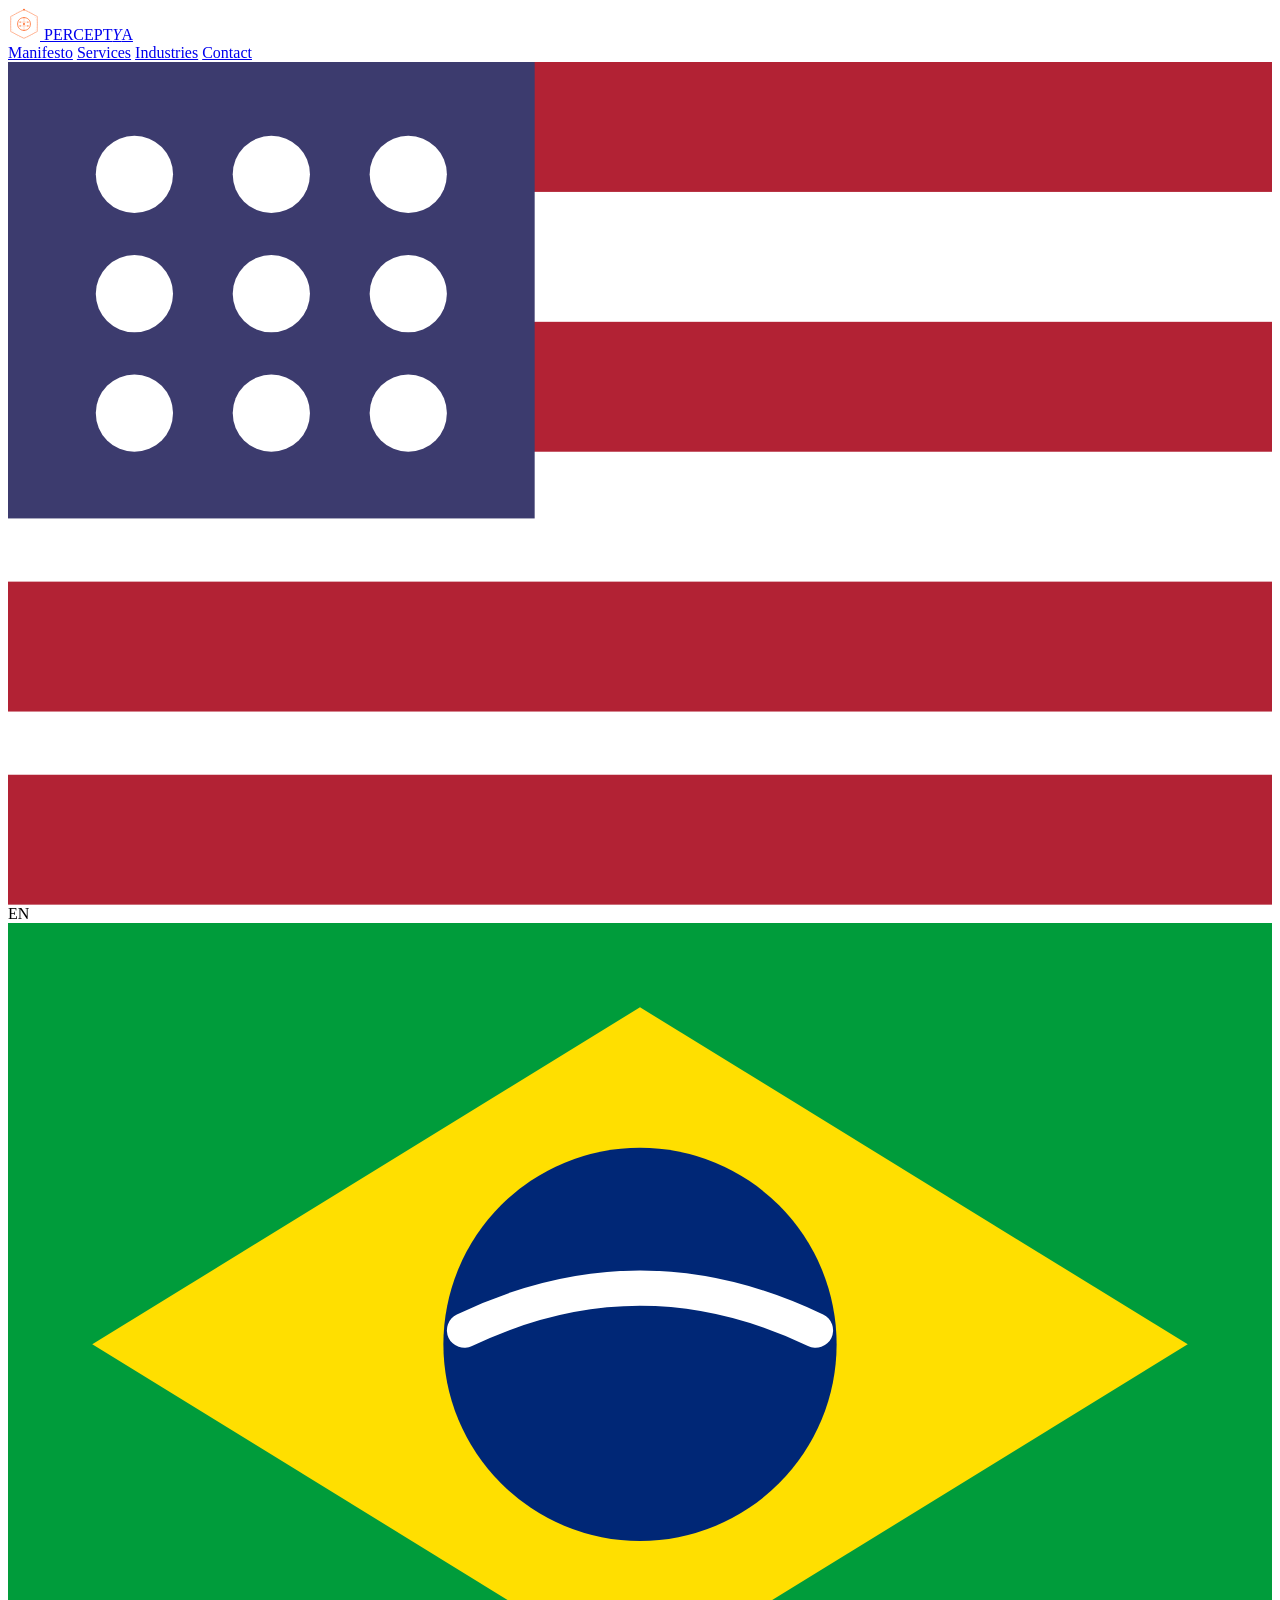
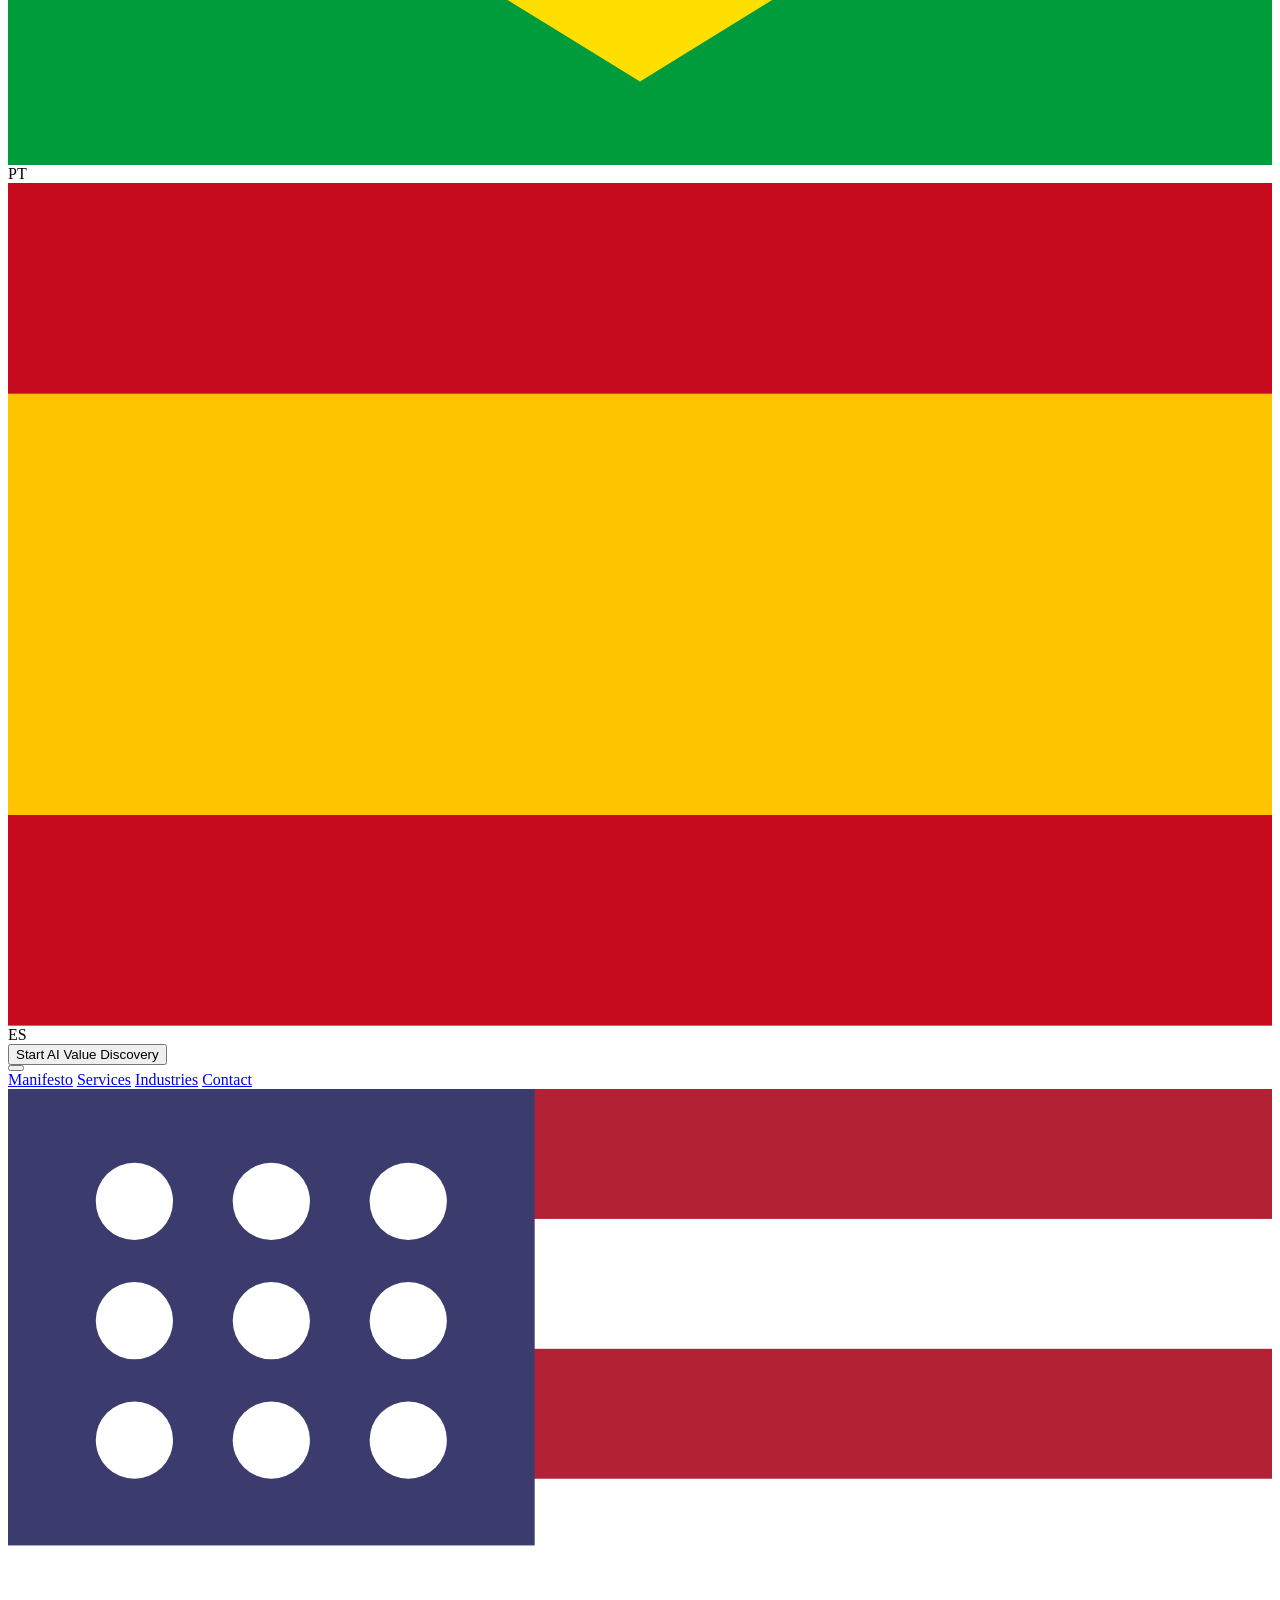
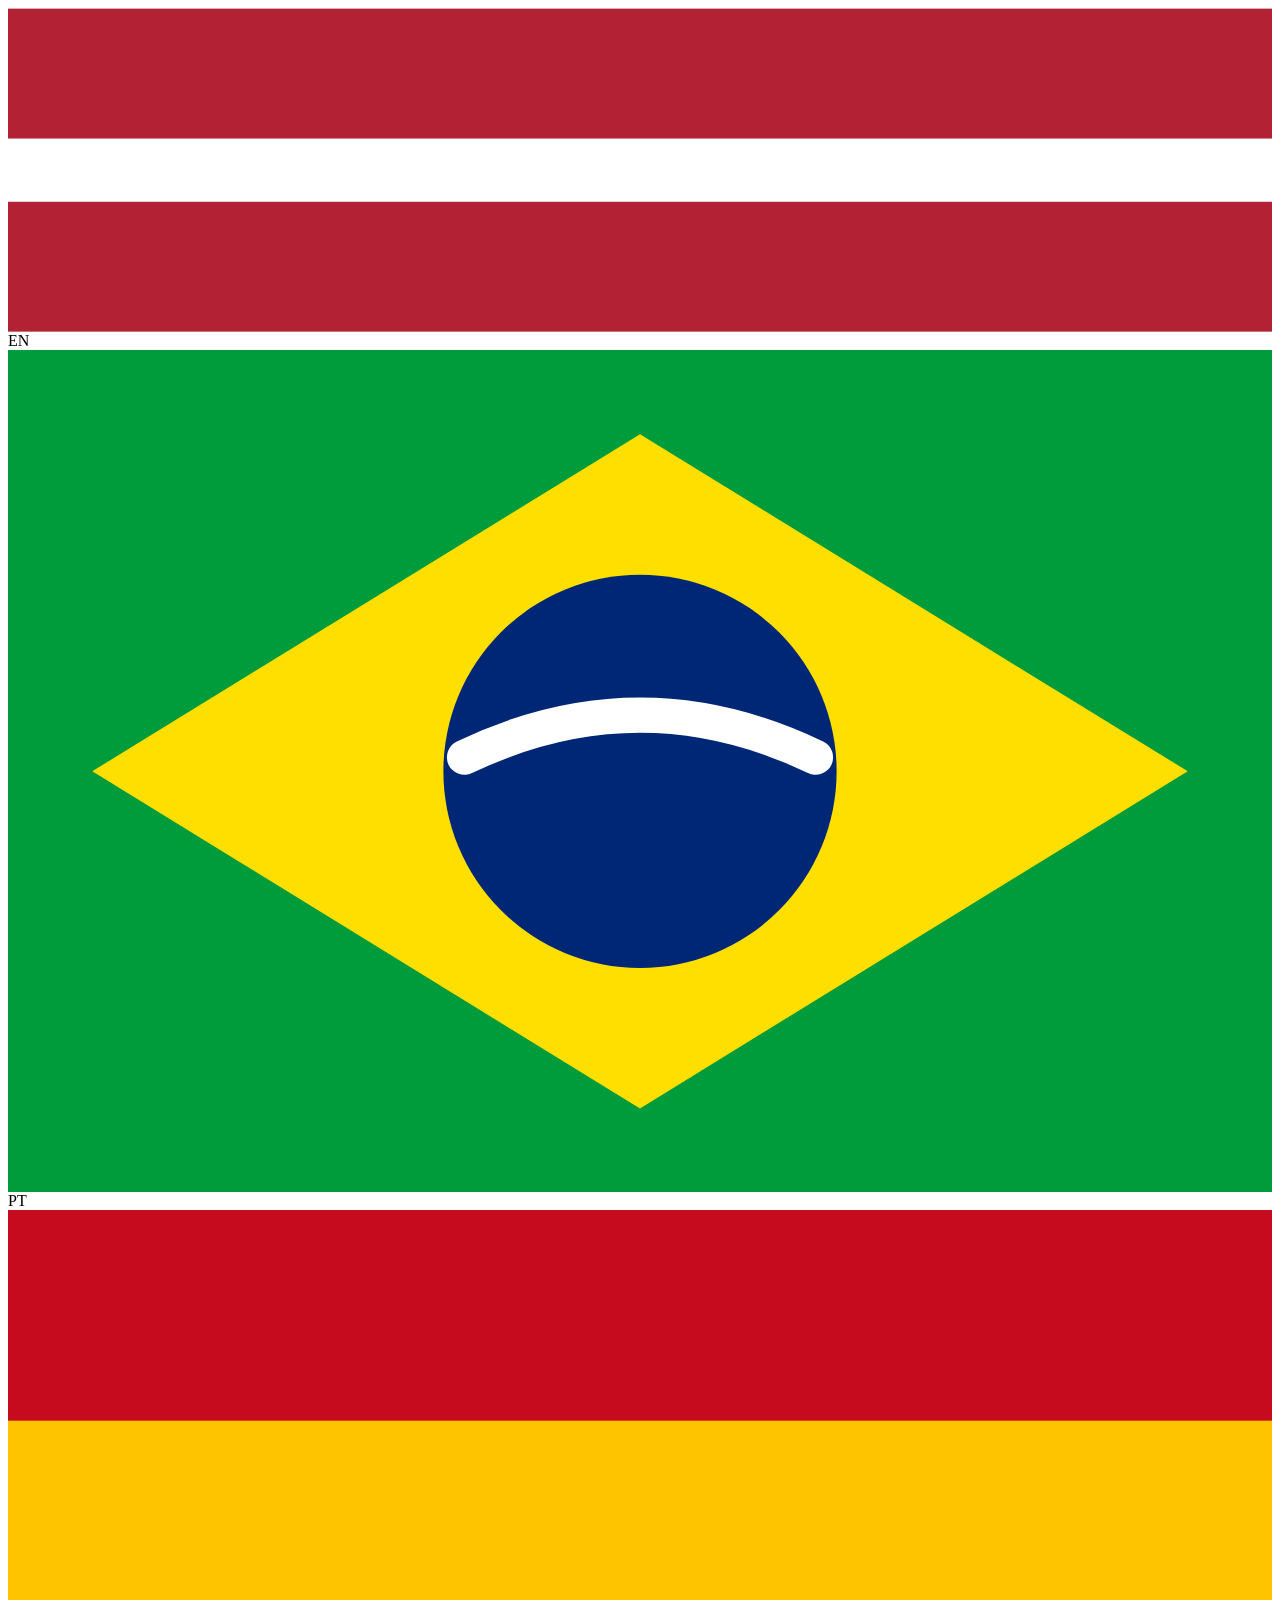
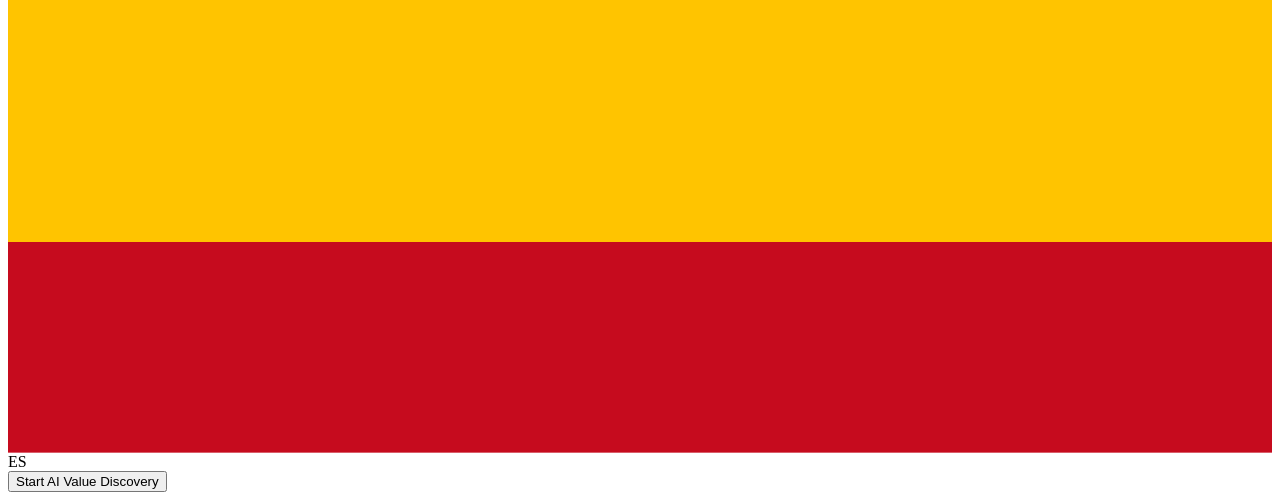
<file: components/header.html>
<!-- ════════════════════════════════════════════════════
     PERCEPTYA — HEADER COMPONENT
     Paste inside <body> before any other content.
     Adjust href paths per page depth.
════════════════════════════════════════════════════ -->

<header>
<div class="header-inner">

  <div class="header-left">
    <!-- Logo mark + wordmark -->
    <a href="index.html" class="nav-logo">
      <svg class="nav-logo-mark" width="32" height="32" viewBox="0 0 100 100" fill="none" xmlns="http://www.w3.org/2000/svg">
        <polygon points="50,5 91.65,26.5 91.65,73.5 50,95 8.35,73.5 8.35,26.5" stroke="#FF6B2B" stroke-width="2" fill="none" stroke-opacity="0.7"/>
        <path d="M50,30 C38,30 30,38 30,50 C30,62 38,70 50,70" stroke="#FF6B2B" stroke-width="2.5" fill="none" stroke-linecap="round"/>
        <path d="M50,30 C62,30 70,38 70,50 C70,62 62,70 50,70" stroke="#FF6B2B" stroke-width="2.5" fill="none" stroke-linecap="round"/>
        <line class="logo-circuit-1" x1="50" y1="30" x2="50" y2="70" stroke="#FF6B2B" stroke-width="1.5" stroke-opacity="0.5"/>
        <line class="logo-circuit-2" x1="33" y1="44" x2="50" y2="44" stroke="#FF6B2B" stroke-width="1.5" stroke-opacity="0.5"/>
        <line class="logo-circuit-3" x1="33" y1="56" x2="50" y2="56" stroke="#FF6B2B" stroke-width="1.5" stroke-opacity="0.5"/>
        <line class="logo-circuit-2" x1="50" y1="44" x2="67" y2="44" stroke="#FF6B2B" stroke-width="1.5" stroke-opacity="0.5"/>
        <line class="logo-circuit-3" x1="50" y1="56" x2="67" y2="56" stroke="#FF6B2B" stroke-width="1.5" stroke-opacity="0.5"/>
        <circle class="logo-node-1" cx="50" cy="50" r="3" fill="#FF6B2B"/>
        <circle class="logo-node-2" cx="38" cy="44" r="2" fill="#FF6B2B"/>
        <circle class="logo-node-3" cx="62" cy="56" r="2" fill="#FF6B2B"/>
        <circle class="logo-node-2" cx="38" cy="56" r="2" fill="#FF6B2B"/>
        <circle class="logo-node-3" cx="62" cy="44" r="2" fill="#FF6B2B"/>
        <circle class="logo-orbit" cx="50" cy="50" r="42" stroke="#FF6B2B" stroke-width="1.2" stroke-dasharray="5 3.5" stroke-opacity="0.35"/>
        <circle class="logo-pulse" cx="50" cy="5" r="3" fill="#FF6B2B"/>
      </svg>
      <span class="nav-logo-text">PERCEPT<em>Y</em>A</span>
    </a>

    <!-- Desktop nav (768px+) -->
    <nav class="desktop-nav">
      <a href="manifesto.html">Manifesto</a>
      <a href="services.html">Services</a>
      <a href="industries.html">Industries</a>
      <a href="contact.html">Contact</a>
    </nav>
  </div>

  <!-- Desktop right (768px+) -->
  <div class="desktop-right">
    <div class="lang-toggle">
      <!-- EN — USA flag -->
      <span class="active">
        <svg class="lang-flag" viewBox="0 0 18 12" xmlns="http://www.w3.org/2000/svg">
          <rect width="18" height="12" fill="#fff"/>
          <rect y="0"     width="18" height="1.85" fill="#B22234"/>
          <rect y="3.7"   width="18" height="1.85" fill="#B22234"/>
          <rect y="7.4"   width="18" height="1.85" fill="#B22234"/>
          <rect y="10.15" width="18" height="1.85" fill="#B22234"/>
          <rect width="7.5" height="6.5" fill="#3C3B6E"/>
          <circle cx="1.8" cy="1.6" r="0.55" fill="#fff"/>
          <circle cx="3.75" cy="1.6" r="0.55" fill="#fff"/>
          <circle cx="5.7"  cy="1.6" r="0.55" fill="#fff"/>
          <circle cx="1.8"  cy="3.3" r="0.55" fill="#fff"/>
          <circle cx="3.75" cy="3.3" r="0.55" fill="#fff"/>
          <circle cx="5.7"  cy="3.3" r="0.55" fill="#fff"/>
          <circle cx="1.8"  cy="5.0" r="0.55" fill="#fff"/>
          <circle cx="3.75" cy="5.0" r="0.55" fill="#fff"/>
          <circle cx="5.7"  cy="5.0" r="0.55" fill="#fff"/>
        </svg>
        EN
      </span>
      <div class="lang-sep"></div>
      <!-- PT — Brazil flag -->
      <span>
        <svg class="lang-flag" viewBox="0 0 18 12" xmlns="http://www.w3.org/2000/svg">
          <rect width="18" height="12" fill="#009C3B"/>
          <polygon points="9,1.2 16.8,6 9,10.8 1.2,6" fill="#FFDF00"/>
          <circle cx="9" cy="6" r="2.8" fill="#002776"/>
          <path d="M6.5 5.8 Q9 4.6 11.5 5.8" stroke="#fff" stroke-width="0.5" fill="none" stroke-linecap="round"/>
        </svg>
        PT
      </span>
      <div class="lang-sep"></div>
      <!-- ES — Spain flag -->
      <span>
        <svg class="lang-flag" viewBox="0 0 18 12" xmlns="http://www.w3.org/2000/svg">
          <rect width="18" height="12" fill="#c60b1e"/>
          <rect y="3" width="18" height="6" fill="#ffc400"/>
        </svg>
        ES
      </span>
    </div>
    <button class="btn-nav" onclick="location.href='contact.html'">Start AI Value Discovery</button>
  </div>

  <!-- Mobile hamburger -->
  <button class="hamburger" id="burger" aria-label="Menu">
    <span></span><span></span><span></span>
  </button>

</div><!-- /.header-inner -->
</header>

<!-- Mobile drawer -->
<nav class="mobile-nav" id="mobileNav">
  <a href="manifesto.html">Manifesto</a>
  <a href="services.html">Services</a>
  <a href="industries.html">Industries</a>
  <a href="contact.html">Contact</a>
  <div class="mobile-nav-footer">
    <div class="lang-toggle">
      <span class="active">
        <svg class="lang-flag" viewBox="0 0 18 12" xmlns="http://www.w3.org/2000/svg">
          <rect width="18" height="12" fill="#fff"/>
          <rect y="0"     width="18" height="1.85" fill="#B22234"/>
          <rect y="3.7"   width="18" height="1.85" fill="#B22234"/>
          <rect y="7.4"   width="18" height="1.85" fill="#B22234"/>
          <rect y="10.15" width="18" height="1.85" fill="#B22234"/>
          <rect width="7.5" height="6.5" fill="#3C3B6E"/>
          <circle cx="1.8" cy="1.6" r="0.55" fill="#fff"/>
          <circle cx="3.75" cy="1.6" r="0.55" fill="#fff"/>
          <circle cx="5.7"  cy="1.6" r="0.55" fill="#fff"/>
          <circle cx="1.8"  cy="3.3" r="0.55" fill="#fff"/>
          <circle cx="3.75" cy="3.3" r="0.55" fill="#fff"/>
          <circle cx="5.7"  cy="3.3" r="0.55" fill="#fff"/>
          <circle cx="1.8"  cy="5.0" r="0.55" fill="#fff"/>
          <circle cx="3.75" cy="5.0" r="0.55" fill="#fff"/>
          <circle cx="5.7"  cy="5.0" r="0.55" fill="#fff"/>
        </svg>
        EN
      </span>
      <div class="lang-sep"></div>
      <span>
        <svg class="lang-flag" viewBox="0 0 18 12" xmlns="http://www.w3.org/2000/svg">
          <rect width="18" height="12" fill="#009C3B"/>
          <polygon points="9,1.2 16.8,6 9,10.8 1.2,6" fill="#FFDF00"/>
          <circle cx="9" cy="6" r="2.8" fill="#002776"/>
          <path d="M6.5 5.8 Q9 4.6 11.5 5.8" stroke="#fff" stroke-width="0.5" fill="none" stroke-linecap="round"/>
        </svg>
        PT
      </span>
      <div class="lang-sep"></div>
      <span>
        <svg class="lang-flag" viewBox="0 0 18 12" xmlns="http://www.w3.org/2000/svg">
          <rect width="18" height="12" fill="#c60b1e"/>
          <rect y="3" width="18" height="6" fill="#ffc400"/>
        </svg>
        ES
      </span>
    </div>
    <button class="btn-nav" onclick="location.href='contact.html'">Start AI Value Discovery</button>
  </div>
</nav>
</file>
<file: assets/css/tokens.css>
/* ═══════════════════════════════════════════════════════
   PERCEPTYA — DESIGN TOKENS
   Single source of truth for all CSS variables
══════════════════════════════════════════════════════ */

:root {
  /* ── Brand ─────────────────────────────────────────── */
  --orange:        #FF6B2B;
  --orange-dim:    #e05a20;
  --orange-glow:   rgba(255,107,43,0.12);
  --orange-border: rgba(255,107,43,0.25);

  /* ── Neutrals ──────────────────────────────────────── */
  --bg:            #080808;
  --bg2:           #0f0f0f;
  --bg3:           #141414;
  --white:         #ffffff;
  --muted:         #888;
  --border:        rgba(255,255,255,0.08);
  --border2:       rgba(255,255,255,0.12);

  /* ── Terminal ──────────────────────────────────────── */
  --green-term:    #00FF85;
  --cyan-term:     #00D4FF;

  /* ── Typography ────────────────────────────────────── */
  --font:          'Urbanist', sans-serif;
  --mono:          'DM Mono', monospace;

  /* ── Layout ─────────────────────────────────────────── */
  --header-h:      58px;
  --max-w:         1440px;
  --pad-x:         24px;
}

/* Responsive overrides */
@media (min-width: 480px)  { :root { --pad-x: 32px; } }
@media (min-width: 768px)  { :root { --header-h: 66px; --pad-x: 48px; } }
@media (min-width: 1024px) { :root { --pad-x: 56px; } }
@media (min-width: 1280px) { :root { --pad-x: 64px; } }
</file>
<file: assets/css/base.css>
/* ═══════════════════════════════════════════════════════
   PERCEPTYA — BASE STYLES
   Reset · Typography · Utilities · Buttons · Cards
══════════════════════════════════════════════════════ */

*, *::before, *::after { box-sizing: border-box; margin: 0; padding: 0; }

html { scroll-behavior: smooth; color-scheme: dark; }
html, body { height: 100%; overflow-x: hidden; }

body {
  font-family: var(--font);
  background: var(--bg);
  color: var(--white);
  -webkit-font-smoothing: antialiased;
}

/* ── Container ──────────────────────────────────────── */
.container {
  width: 100%;
  max-width: var(--max-w);
  margin: 0 auto;
  padding: 0 var(--pad-x);
}

/* ── Section pattern ────────────────────────────────── */
.section {
  position: relative;
  z-index: 1;
  padding: 96px 0;
}

.section-label {
  font-family: var(--mono);
  font-size: 10px;
  color: var(--orange);
  letter-spacing: .12em;
  text-transform: uppercase;
  display: inline-flex;
  align-items: center;
  gap: 8px;
  margin-bottom: 16px;
}
.section-label::before {
  content: ''; display: block;
  width: 16px; height: 1px;
  background: var(--orange);
}

.section-headline {
  font-weight: 500;
  font-size: clamp(28px, 4vw, 48px);
  line-height: 1.1;
  letter-spacing: -.02em;
  color: var(--white);
  margin-bottom: 16px;
}

.section-sub {
  font-size: 17px;
  font-weight: 300;
  line-height: 1.75;
  color: rgba(255,255,255,0.65);
  max-width: 600px;
  margin-bottom: 48px;
}

/* ── Divider ────────────────────────────────────────── */
.divider { width: 100%; height: 1px; background: var(--border); }

/* ── Buttons ────────────────────────────────────────── */
.btn-primary {
  font-size: 14px; font-weight: 500;
  color: #fff; background: var(--orange); border: none;
  padding: 13px 22px; border-radius: 5px; cursor: pointer;
  display: inline-flex; align-items: center; gap: 7px;
  text-decoration: none; transition: all .2s; white-space: nowrap;
  letter-spacing: .01em;
}
.btn-primary:hover {
  background: var(--orange-dim);
  transform: translateY(-1px);
  box-shadow: 0 8px 24px rgba(255,107,43,.35);
}
.btn-primary svg { width: 13px; height: 13px; flex-shrink: 0; transition: transform .2s; }
.btn-primary:hover svg { transform: translateX(3px); }

.btn-secondary {
  font-size: 14px; font-weight: 400;
  color: rgba(255,255,255,0.75);
  background: rgba(255,255,255,0.07);
  border: 1px solid rgba(255,255,255,0.15);
  padding: 13px 22px; border-radius: 5px; cursor: pointer;
  display: inline-flex; align-items: center; gap: 7px;
  text-decoration: none; white-space: nowrap;
  backdrop-filter: blur(8px); transition: all .2s;
}
.btn-secondary:hover {
  color: var(--white);
  border-color: rgba(255,255,255,0.3);
  background: rgba(255,255,255,0.12);
}

.btn-ghost {
  font-size: 14px; font-weight: 400;
  color: rgba(255,255,255,0.5);
  background: none; border: none; cursor: pointer;
  display: inline-flex; align-items: center; gap: 6px;
  text-decoration: none; transition: color .2s; padding: 0;
}
.btn-ghost:hover { color: var(--white); }

/* ── Cards ──────────────────────────────────────────── */
.card {
  background: var(--bg2);
  border: 1px solid var(--border);
  border-radius: 8px;
  padding: 32px;
  transition: border-color .2s;
}
.card:hover { border-color: var(--border2); }
.card-accent { border-left: 2px solid var(--orange); }

/* ── Grid utilities ─────────────────────────────────── */
.grid-2 { display: grid; grid-template-columns: 1fr 1fr; gap: 24px; }
.grid-3 { display: grid; grid-template-columns: repeat(3, 1fr); gap: 24px; }
.grid-4 { display: grid; grid-template-columns: repeat(4, 1fr); gap: 24px; }

@media (max-width: 1023px) { .grid-4 { grid-template-columns: repeat(2, 1fr); } }
@media (max-width: 767px)  {
  .grid-2, .grid-3, .grid-4 { grid-template-columns: 1fr; }
  .section { padding: 64px 0; }
}

/* ── Pill tags ──────────────────────────────────────── */
.pill {
  font-family: var(--mono); font-size: 9.5px;
  color: var(--orange); background: var(--orange-glow);
  border: 1px solid var(--orange-border);
  padding: 5px 10px; border-radius: 3px;
  letter-spacing: .04em; white-space: nowrap;
}

/* ── Animations ─────────────────────────────────────── */
@keyframes fadeUp  { from { opacity:0; transform:translateY(16px); } to { opacity:1; transform:translateY(0); } }
@keyframes fadeIn  { from { opacity:0; } to { opacity:1; } }
@keyframes blink   { 0%,100% { opacity:1; } 50% { opacity:0; } }
</file>
<file: assets/css/header.css>
/* ═══════════════════════════════════════════════════════
   PERCEPTYA — HEADER
══════════════════════════════════════════════════════ */

header {
  position: fixed;
  top: 0; left: 0; right: 0;
  z-index: 200;
  height: var(--header-h);
  border-bottom: 1px solid var(--border);
  background: rgba(8,8,8,0.60);
  backdrop-filter: blur(20px);
  -webkit-backdrop-filter: blur(20px);
}

.header-inner {
  max-width: var(--max-w);
  margin: 0 auto;
  padding: 0 var(--pad-x);
  height: 100%;
  display: flex;
  align-items: center;
  justify-content: space-between;
}

.header-left { display: flex; align-items: center; gap: 14px; }

/* Logo */
.nav-logo {
  display: flex; align-items: center; gap: 10px;
  text-decoration: none; flex-shrink: 0;
}
.nav-logo-mark { width: 32px; height: 32px; flex-shrink: 0; display: block; }
.nav-logo-text {
  font-family: var(--font);
  font-weight: 700; font-size: 15px; letter-spacing: 0.14em;
  color: var(--white);
}
.nav-logo-text em { font-style: normal; color: var(--orange); }

/* Logo SVG animation */
@keyframes logoOrbitSpin {
  from { transform: rotate(0deg); }
  to   { transform: rotate(360deg); }
}
@keyframes logoPulse {
  0%, 100% { opacity: 0.3; }
  50%      { opacity: 1; }
}
@keyframes logoNodePulse {
  0%, 100% { opacity: 0.3; r: 2; }
  50%      { opacity: 1; r: 2.8; }
}
@keyframes logoNodePulseLg {
  0%, 100% { opacity: 0.3; r: 3; }
  50%      { opacity: 1; r: 4; }
}
@keyframes logoCircuitPulse {
  0%, 100% { stroke-opacity: 0.2; }
  50%      { stroke-opacity: 0.7; }
}
.logo-orbit    { transform-box: fill-box; transform-origin: center; animation: logoOrbitSpin 14s linear infinite; }
.logo-pulse    { animation: logoPulse 3s ease-in-out infinite; }
.logo-node-1   { animation: logoNodePulseLg 2.4s ease-in-out infinite 0s; }
.logo-node-2   { animation: logoNodePulse 2.4s ease-in-out infinite 0.6s; }
.logo-node-3   { animation: logoNodePulse 2.4s ease-in-out infinite 1.2s; }
.logo-circuit-1 { animation: logoCircuitPulse 2.4s ease-in-out infinite 0.3s; }
.logo-circuit-2 { animation: logoCircuitPulse 2.4s ease-in-out infinite 0.9s; }
.logo-circuit-3 { animation: logoCircuitPulse 2.4s ease-in-out infinite 1.5s; }
.nav-logo:hover .nav-logo-mark { filter: drop-shadow(0 0 6px rgba(255,107,43,0.5)); transition: filter .3s ease; }
.nav-logo:hover .logo-orbit { animation-duration: 5s; }

/* SVG flag in lang toggle */
.lang-flag {
  width: 18px; height: 12px;
  display: block; flex-shrink: 0;
  border-radius: 2px; overflow: hidden;
}

/* Desktop nav — hidden on mobile */
.desktop-nav { display: none; align-items: center; gap: 38px; }
.desktop-nav a {
  font-size: 14px; font-weight: 400;
  color: rgba(255,255,255,0.75);
  text-decoration: none; letter-spacing: .015em;
  transition: color .18s;
}
.desktop-nav a:hover, .desktop-nav a.active { color: var(--white); }

/* Desktop right — hidden on mobile */
.desktop-right { display: none; align-items: center; gap: 14px; }

/* Lang toggle */
.lang-toggle { display: flex; align-items: center; gap: 2px; }
.lang-toggle span {
  font-size: 12px; color: rgba(255,255,255,0.5);
  cursor: pointer; padding: 4px 7px; border-radius: 4px;
  display: flex; align-items: center; gap: 4px;
  transition: all .15s; white-space: nowrap;
}
.lang-toggle span.active { color: var(--white); background: rgba(255,255,255,.08); }
.lang-toggle span:hover:not(.active) { color: rgba(255,255,255,0.75); }
.lang-sep { width: 1px; height: 11px; background: rgba(255,255,255,0.12); margin: 0 1px; }

/* CTA button */
.btn-nav {
  font-size: 13px; font-weight: 500;
  color: #fff; background: var(--orange); border: none;
  padding: 8px 16px; border-radius: 5px; cursor: pointer;
  letter-spacing: .01em; white-space: nowrap;
  transition: background .2s, box-shadow .2s, transform .2s;
}
.btn-nav:hover {
  background: var(--orange-dim);
  transform: translateY(-1px);
  box-shadow: 0 4px 14px rgba(255,107,43,.3);
}

/* Hamburger */
.hamburger {
  display: flex; flex-direction: column; justify-content: center;
  gap: 5px; width: 34px; height: 34px; padding: 5px;
  background: none; border: none; cursor: pointer;
}
.hamburger span {
  display: block; height: 1.5px;
  background: rgba(255,255,255,0.85); border-radius: 2px;
  transition: all .25s ease;
}
.hamburger.open span:nth-child(1) { transform: translateY(6.5px) rotate(45deg); }
.hamburger.open span:nth-child(2) { opacity: 0; }
.hamburger.open span:nth-child(3) { transform: translateY(-6.5px) rotate(-45deg); }

/* Mobile drawer */
.mobile-nav {
  display: none; position: fixed;
  top: var(--header-h); left: 0; right: 0;
  background: rgba(8,8,8,0.97);
  backdrop-filter: blur(24px); -webkit-backdrop-filter: blur(24px);
  border-bottom: 1px solid var(--border);
  padding: 20px 20px 28px;
  z-index: 190; flex-direction: column; gap: 2px;
}
.mobile-nav.open { display: flex; }
.mobile-nav a {
  font-size: 17px; font-weight: 400;
  color: rgba(255,255,255,0.85); text-decoration: none;
  padding: 13px 6px; border-bottom: 1px solid var(--border);
  transition: color .15s;
}
.mobile-nav a:last-of-type { border-bottom: none; }
.mobile-nav a:hover, .mobile-nav a.active { color: var(--orange); }
.mobile-nav-footer {
  display: flex; align-items: center; justify-content: space-between;
  margin-top: 20px; padding-top: 20px; border-top: 1px solid var(--border);
}

/* ── Desktop breakpoint ─────────────────────────────── */
@media (min-width: 768px) {
  .header-inner  { justify-content: flex-start; }
  .header-left   { gap: 112px; }
  .hamburger     { display: none; }
  .desktop-nav   { display: flex; }
  .desktop-right { display: flex; margin-left: auto; }
}
</file>
<file: assets/css/footer.css>
/* ═══════════════════════════════════════════════════════
   PERCEPTYA — FOOTER
══════════════════════════════════════════════════════ */

footer {
  position: relative; z-index: 2;
  background: #050505;
  border-top: 1px solid var(--border);
}

.footer-inner {
  max-width: var(--max-w);
  margin: 0 auto;
  padding: 0 var(--pad-x);
}

/* ── Top tagline strip ────────────────────────────── */
.footer-top {
  padding: 52px 0 48px;
  border-bottom: 1px solid var(--border);
  display: flex;
  align-items: flex-start;
  justify-content: space-between;
  gap: 48px;
  flex-wrap: wrap;
}

/* Brand block */
.footer-brand { max-width: 340px; }

.footer-logo {
  display: inline-flex;
  align-items: center;
  gap: 9px;
  text-decoration: none;
  margin-bottom: 16px;
}
.footer-logo-mark { width: 28px; height: 28px; flex-shrink: 0; display: block; }
.footer-logo-text {
  font-family: var(--font);
  font-weight: 700; font-size: 14px; letter-spacing: .14em;
  color: var(--white);
}
.footer-logo-text em { font-style: normal; color: var(--orange); }

.footer-tagline {
  font-size: 14px; font-weight: 300;
  color: rgba(255,255,255,0.42);
  line-height: 1.7;
  margin-bottom: 24px;
}

/* Social icons */
.footer-social { display: flex; gap: 8px; }
.footer-social a {
  display: flex; align-items: center; justify-content: center;
  width: 32px; height: 32px; border-radius: 6px;
  border: 1px solid rgba(255,255,255,0.1);
  background: rgba(255,255,255,0.03);
  color: #555; text-decoration: none;
  transition: border-color .18s, color .18s, background .18s;
}
.footer-social a:hover {
  border-color: var(--orange);
  color: var(--orange);
  background: var(--orange-glow);
}
.footer-social svg { width: 13px; height: 13px; fill: currentColor; display: block; }

/* ── Nav columns ──────────────────────────────────── */
.footer-nav {
  display: flex;
  gap: 56px;
  flex-wrap: wrap;
}

.footer-col { min-width: 120px; }

.footer-col-label {
  font-family: var(--mono);
  font-size: 10px; letter-spacing: .12em;
  text-transform: uppercase;
  color: var(--orange);
  margin-bottom: 18px;
  display: flex; align-items: center; gap: 6px;
}
.footer-col-label::before {
  content: ''; display: block;
  width: 12px; height: 1px;
  background: var(--orange);
}

.footer-col a {
  display: block;
  font-size: 14px; font-weight: 300;
  color: rgba(255,255,255,0.48);
  text-decoration: none;
  margin-bottom: 11px;
  transition: color .15s;
}
.footer-col a:hover { color: var(--white); }
.footer-col a:last-child { margin-bottom: 0; }

/* Highlight link (CTA in footer) */
.footer-col a.footer-cta {
  color: var(--orange);
  font-weight: 400;
}
.footer-col a.footer-cta:hover { color: #fff; }

/* ── Methodology mini-strip ───────────────────────── */
.footer-method {
  padding: 32px 0;
  border-bottom: 1px solid var(--border);
  display: flex;
  align-items: center;
  gap: 12px;
  flex-wrap: wrap;
}

.footer-method-label {
  font-family: var(--mono);
  font-size: 10px; color: var(--muted);
  letter-spacing: .1em; text-transform: uppercase;
  white-space: nowrap;
  padding-right: 16px;
  border-right: 1px solid var(--border);
}

.footer-method-tags { display: flex; gap: 8px; flex-wrap: wrap; }

.footer-method-tag {
  font-family: var(--mono);
  font-size: 9.5px; letter-spacing: .04em;
  color: rgba(255,255,255,0.4);
  background: rgba(255,255,255,0.04);
  border: 1px solid rgba(255,255,255,0.08);
  border-radius: 4px;
  padding: 4px 10px;
  white-space: nowrap;
}

/* ── Bottom bar ───────────────────────────────────── */
.footer-bottom {
  padding: 20px 0;
  display: flex;
  align-items: center;
  justify-content: space-between;
  flex-wrap: wrap;
  gap: 10px;
}

.footer-copyright {
  font-family: var(--mono); font-size: 11px;
  color: rgba(255,255,255,0.2);
}

.footer-bottom-right {
  display: flex;
  align-items: center;
  gap: 20px;
  flex-wrap: wrap;
}

.footer-bottom-link {
  font-family: var(--mono); font-size: 11px;
  color: rgba(255,255,255,0.2);
  text-decoration: none;
  transition: color .15s;
}
.footer-bottom-link:hover { color: rgba(255,255,255,0.5); }

.footer-locale {
  font-family: var(--mono); font-size: 11px;
  color: rgba(255,255,255,0.16);
  letter-spacing: .04em;
}

/* ── Responsive ────────────────────────────────────── */
@media (max-width: 767px) {
  .footer-top    { flex-direction: column; gap: 36px; padding: 40px 0 36px; }
  .footer-nav    { gap: 32px; }
  .footer-method { gap: 10px; }
  .footer-method-label { border-right: none; padding-right: 0; border-bottom: 1px solid var(--border); padding-bottom: 8px; width: 100%; }
  .footer-bottom { flex-direction: column; align-items: flex-start; }
  .footer-bottom-right { gap: 14px; }
}
</file>
